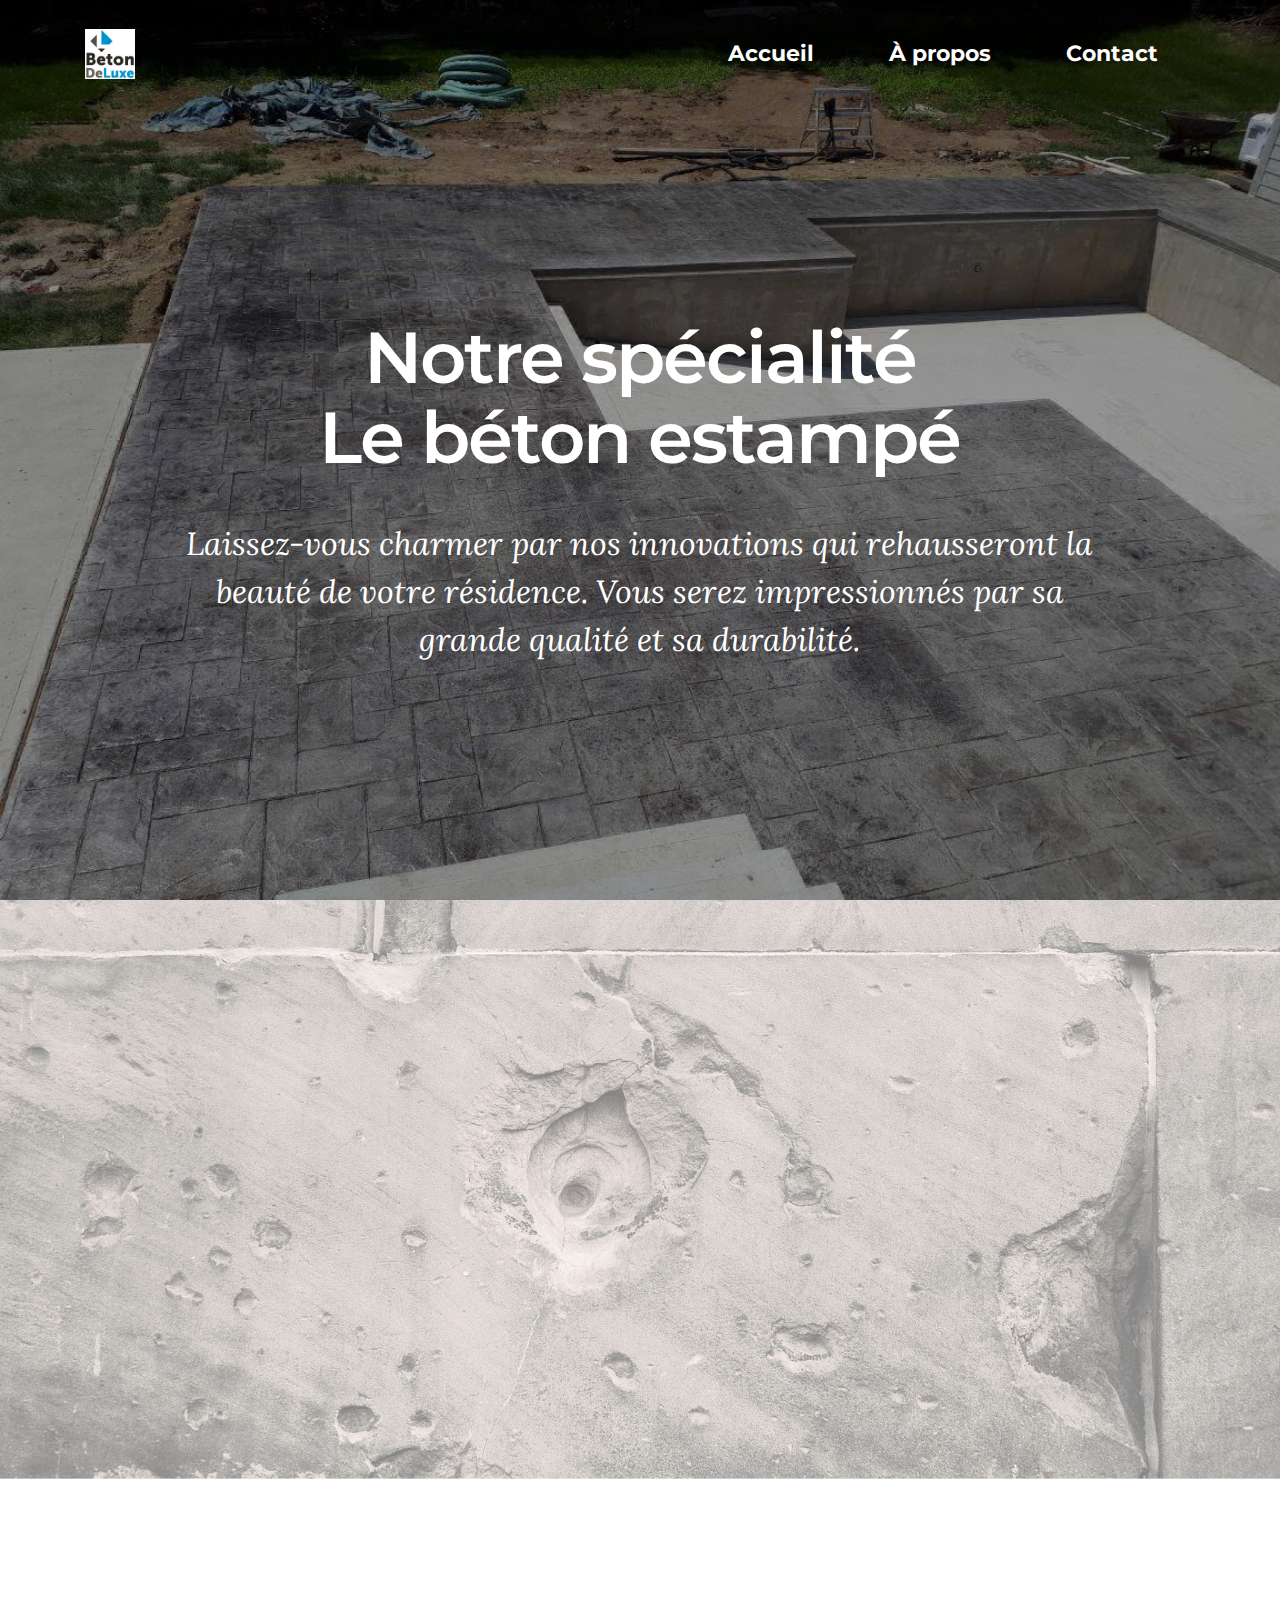
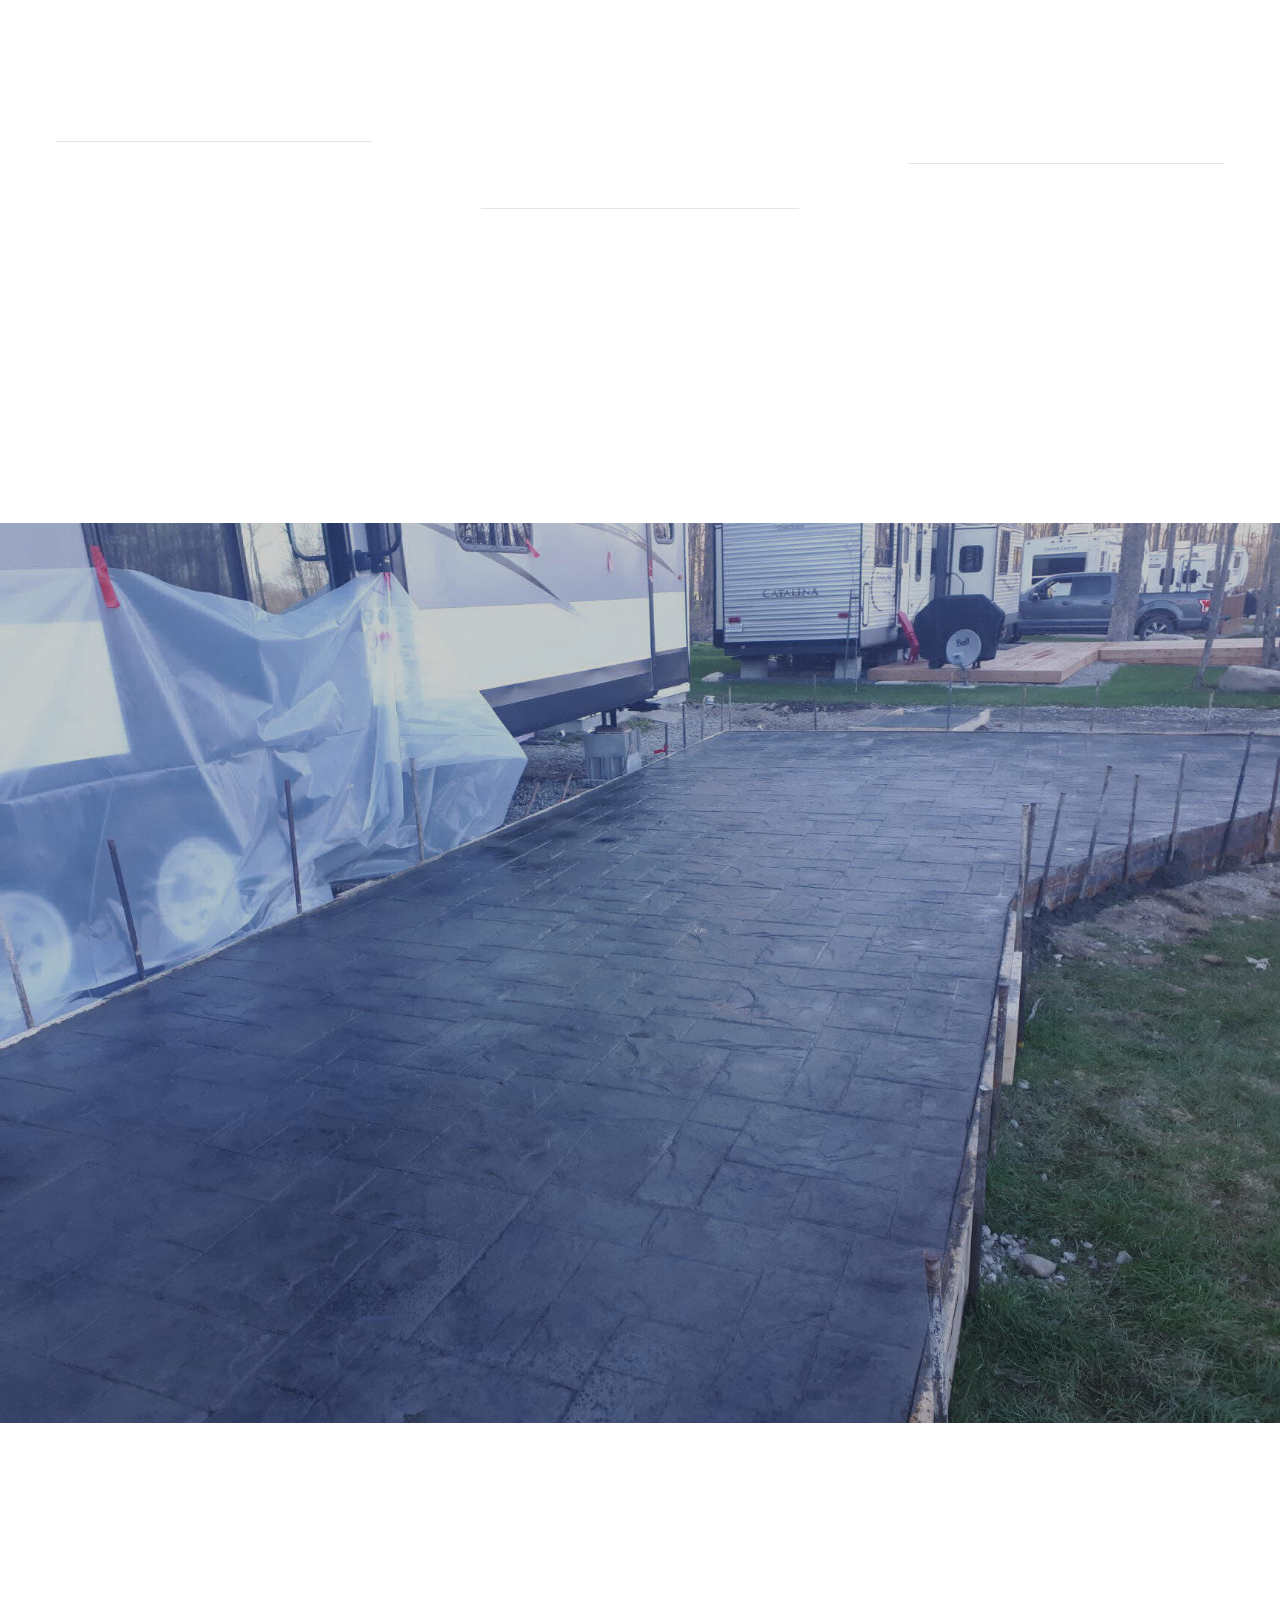
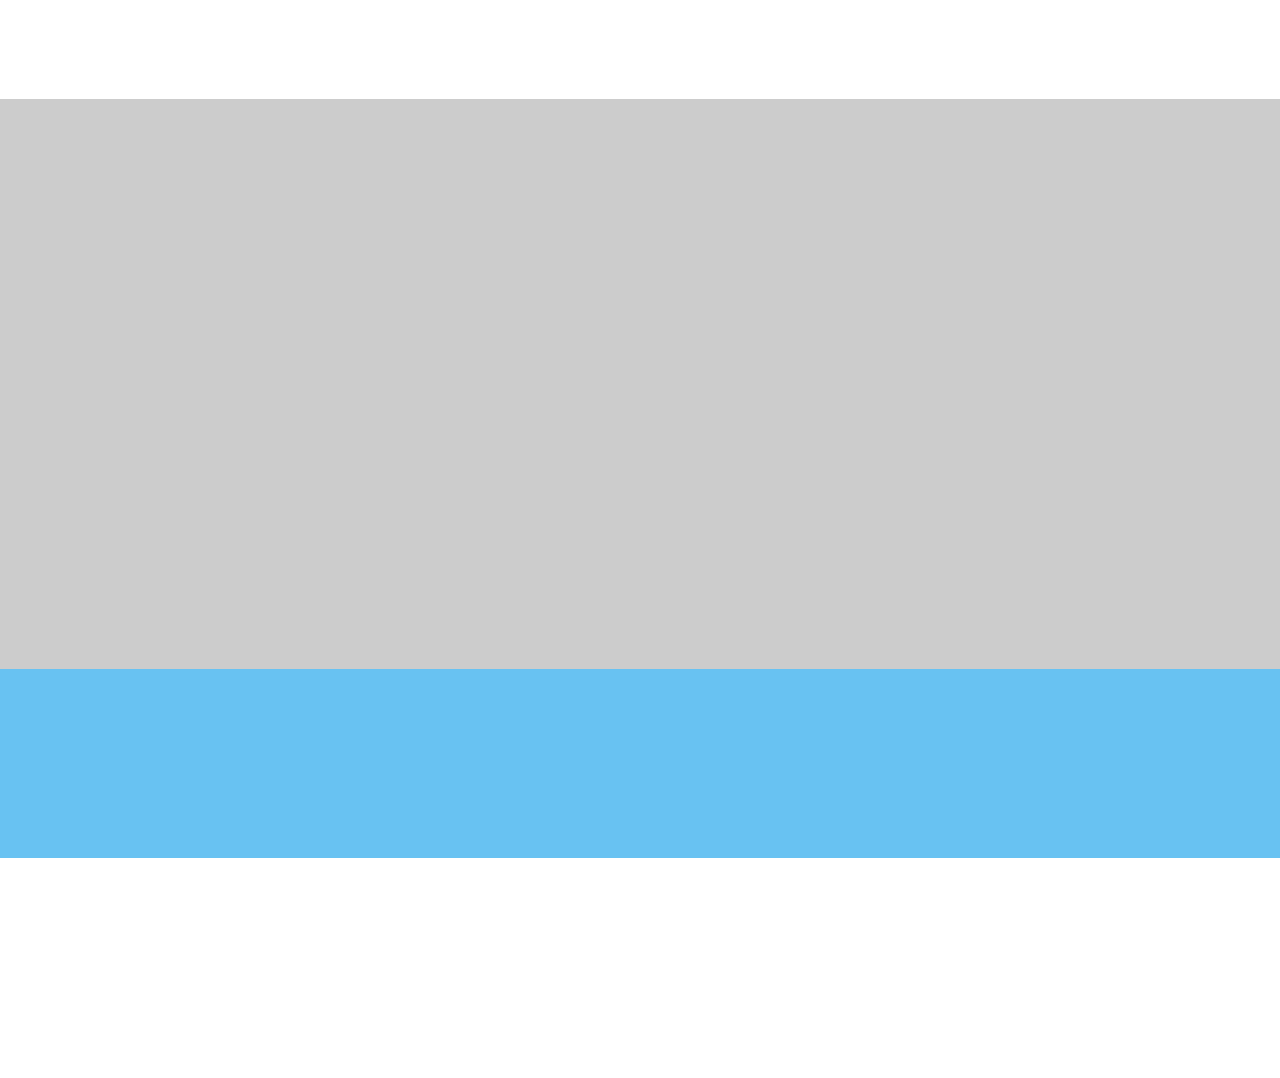
<file: index.html>
<!DOCTYPE html>
<html >
<head>
  <!-- Site made with Mobirise Website Builder v4.8.1, https://mobirise.com -->
  <meta charset="UTF-8">
  <meta http-equiv="X-UA-Compatible" content="IE=edge">
  <meta name="generator" content="Mobirise v4.8.1, mobirise.com">
  <meta name="viewport" content="width=device-width, initial-scale=1, minimum-scale=1">
  <link rel="shortcut icon" href="assets/images/36909845-489640628132204-2373821114464862208-n-127x128.jpg" type="image/x-icon">
  <meta name="description" content="">
  <title>Accueil</title>
  <link rel="stylesheet" href="https://fonts.googleapis.com/css?family=Montserrat:400,700">
  <link rel="stylesheet" href="https://fonts.googleapis.com/css?family=Raleway:100,100i,200,200i,300,300i,400,400i,500,500i,600,600i,700,700i,800,800i,900,900i">
  <link rel="stylesheet" href="assets/icon54/style.css">
  <link rel="stylesheet" href="https://fonts.googleapis.com/css?family=Lora:400,700,400italic,700italic&subset=latin">
  <link rel="stylesheet" href="assets/et-line-font-plugin/style.css">
  <link rel="stylesheet" href="assets/tether/tether.min.css">
  <link rel="stylesheet" href="assets/bootstrap/css/bootstrap.min.css">
  <link rel="stylesheet" href="assets/soundcloud-plugin/style.css">
  <link rel="stylesheet" href="assets/dropdown/css/style.css">
  <link rel="stylesheet" href="assets/animate.css/animate.min.css">
  <link rel="stylesheet" href="assets/socicon/css/styles.css">
  <link rel="stylesheet" href="assets/mobirise3-blocks-plugin/css/style.css">
  <link rel="stylesheet" href="assets/theme/css/style.css">
  <link rel="stylesheet" href="assets/mobirise/css/mbr-additional.css" type="text/css">
  
  
  
</head>
<body>
  <section id="ext_menu-7" data-rv-view="19">

    <nav class="navbar navbar-dropdown transparent bg-color">
        <div class="container">

            <div class="mbr-table">
                <div class="mbr-table-cell">

                    <div class="navbar-brand">
                        <a href="https://mobirise.com" class="navbar-logo"><img src="assets/images/36909845-489640628132204-2373821114464862208-n-127x128.jpg" alt="Mobirise"></a>
                        
                    </div>

                </div>
                <div class="mbr-table-cell">

                    <button class="navbar-toggler pull-xs-right hidden-md-up" type="button" data-toggle="collapse" data-target="#exCollapsingNavbar">
                        <div class="hamburger-icon"></div>
                    </button>

                    <ul class="nav-dropdown collapse pull-xs-right nav navbar-nav navbar-toggleable-sm" id="exCollapsingNavbar"><li class="nav-item"><a class="nav-link link" href="index.html#header4-5">Accueil</a></li><li class="nav-item"><a class="nav-link link" href="page1.html#extHeader3-m">À propos</a></li><li class="nav-item"><a class="nav-link link" href="page2.html#form1-n">Contact</a></li></ul>
                    <button hidden="" class="navbar-toggler navbar-close" type="button" data-toggle="collapse" data-target="#exCollapsingNavbar">
                        <div class="close-icon"></div>
                    </button>

                </div>
            </div>

        </div>
    </nav>

</section>

<section class="engine"><a href="https://mobiri.se/x">css templates</a></section><section class="mbr-section mbr-section-hero mbr-section-full mbr-after-navbar" id="header4-5" data-rv-view="13" style="background-image: url(assets/images/37053028-492377811191819-5802462248089681920-o-1152x864.jpg);">

    <div class="mbr-overlay" style="opacity: 0.4; background-color: rgb(0, 0, 0);"></div>

    <div class="mbr-table-cell">

        <div class="container">
            <div class="row">
                <div class="mbr-section col-md-10 col-md-offset-1 text-xs-center">

                    <h1 class="mbr-section-title display-1"><div><br></div><br><div>Notre spécialité </div><div>Le béton estampé</div></h1>
                    <p class="mbr-section-lead lead"><br>Laissez-vous charmer par nos innovations qui rehausseront la beauté de votre résidence. Vous serez impressionnés par sa grande qualité et sa durabilité.<br><br></p>
                    
                </div>
            </div>
        </div>
    </div>

    

</section>

<section class="mbr-cards mbr-section extFeatures mbr-parallax-background" id="extFeatures7-b" data-rv-view="31" style="background-image: url(assets/images/mbr-1920x1280.jpg); padding-top: 40px; padding-bottom: 40px;">

    <div class="mbr-overlay" style="opacity: 0.5; background-color: rgb(255, 255, 255);">
    </div>

    <div class="mbr-section mbr-section-nopadding">
        <div class="container">
            <div class="row">
                <div class="col-xs-12 text-xs-center title-wrap">

                    <h3 class="mbr-section-title display-2"><br>Pour un look unique... <br>Chez vous!<br><br></h3>

                    <small class="mbr-section-subtitle"><span style="font-style: normal;"><strong>Nous vous offrons des œuvres uniques qui vous enchanteront et répondront à toutes vos attentes, vous assurant ainsi un investissement des plus prestigieux qui rehaussera le cachet et la valeur de votre demeure.&nbsp;</strong></span><br><span style="font-style: normal;"><strong><br></strong></span><strong>BÉTON = Dalle, Coffrage, estamper, Mur, Polissage​</strong></small>

                </div>
            </div>
        </div>
    </div>

    <div class="mbr-cards-row row">
        <div class="mbr-cards-col col-xs-12 col-lg-4">
            <div class="container">
                <div class="card cart-block">
                    <div class="feature-img"><img src="assets/images/36913439-489647574798176-732078382489010176-o-600x450.jpg" class="card-img-top"></div>
                    <div class="card-block">
                       <h4 class="feature-title">Une entrée de garage à votre goût</h4>
                       <h5 class="feature-subtitle">Impressionné vos amis</h5>
                       <div class="delimiter"></div>
                       
                       
                    </div>
                </div>
            </div>
        </div>
        <div class="mbr-cards-col col-xs-12 col-lg-4">
            <div class="container">
                <div class="card cart-block">
                    <div class="feature-img"><img src="assets/images/37104513-492377804525153-4360197154757672960-o-600x450.jpg" class="card-img-top"></div>
                    <div class="card-block">
                        <h4 class="feature-title">Une belle piscine et une terrasse de rêve</h4>
                        <h5 class="feature-subtitle">&nbsp;Le béton estampé est un procédé par lequel une dalle de béton armé coulée sur place est finie à l’aide de matrices qui sont imprimées à la surface du béton lorsque celui-ci est encore à l’état plastique.</h5>
                       <div class="delimiter"></div>
                        
                        
                    </div>
                </div>
            </div>
        </div>
        <div class="mbr-cards-col col-xs-12 col-lg-4">
            <div class="container">
                    <div class="card cart-block">
                        <div class="feature-img"><img src="assets/images/36946230-489646934798240-2980478076724445184-o-600x450.jpg" class="card-img-top"></div>
                        <div class="card-block">
                            <h4 class="feature-title">Donnez un style à vos escaliers</h4>
                            <h5 class="feature-subtitle">Une grande variété de couleurs ainsi que plusieurs motifs de béton estampé vous sont offerts.</h5>
                       <div class="delimiter"></div>
                            
                            
                        </div>
                    </div>
                </div>
        </div>
        
        
        
    </div>
</section>

<section class="mbr-section mbr-section__container article" id="header3-9" data-rv-view="26" style="background-color: rgb(255, 255, 255); padding-top: 80px; padding-bottom: 80px;">
    <div class="container">
        <div class="row">
            <div class="col-xs-12">
                <h3 class="mbr-section-title display-2">C'est quoi exactement?</h3>
                <small class="mbr-section-subtitle"><span style="font-style: normal;"><strong><br>Le béton estampé est un procédé par lequel une dalle de béton armé coulée sur place est finie à l’aide de matrices qui sont imprimées à la surface du béton lorsque celui-ci est encore à l’état plastique.</strong></span><br></small>
            </div>
        </div>
    </div>
</section>

<section class="mbr-section mbr-section-hero mbr-section-full extHeader16" id="extHeader16-c" data-rv-view="34" style="background-image: url(assets/images/37027080-489646308131636-8786912143065743360-o-1728x1296.jpg);">

    <div class="mbr-overlay" style="opacity: 0.2; background-color: rgb(0, 0, 0);">
    </div>
        <div class="mbr-table-cell">
            <div class="container">

                    <div id="title">
                        <div class="mbr-figure image-size" style="width: 59%; font-size: 147.5px;"><iframe class="mbr-embedded-video" src="https://www.youtube.com/embed/1UVVWVnZd7A?rel=0&amp;amp;showinfo=0&amp;autoplay=0&amp;loop=1&amp;playlist=1UVVWVnZd7A" width="1280" height="720" frameborder="0" allowfullscreen></iframe></div>
                        <div class="mbr-table-cell col-md-6 text-xs-center text-md-left">

                            

                            <div class="mbr-section-text lead">
                                <p><span style="font-style: normal;"><br></span><br><span style="font-style: normal;">Le béton estampé est définitivement privilégié autant pour l’excellent rapport qualité-prix qu’il représente mais aussi pour sa résistance avec le temps ainsi que son entretien aisé.</span></p>
                            </div>
                        </div>

                    </div>
                    
 
            </div> 
        </div> 
                     
</section>

<section class="mbr-info mbr-info-extra mbr-section mbr-section-md-padding" id="msg-box1-t" data-rv-view="88" style="background-color: rgb(255, 255, 255); padding-top: 90px; padding-bottom: 60px;">

    
    <div class="container">
        <div class="row">


            


            <div class="mbr-table-md-up">
                <div class="mbr-table-cell mbr-right-padding-md-up col-md-8 text-xs-center text-md-left">
                    <h2 class="mbr-info-subtitle mbr-section-subtitle"><span style="font-style: normal;"><strong>Que ce soit pour un simple renseignement ou encore pour une soumission en vue d'un projet, n'hésitez pas à entré en contact avec nous, il nous fera plaisir de vous répondre</strong></span></h2>
                    <h3 class="mbr-info-title mbr-section-title display-2">Des Questions?</h3>
                </div>

                <div class="mbr-table-cell col-md-4">
                    <div class="text-xs-center"><a class="btn btn-primary" href="mailto:charless_g@hotmail.com">Nous contactez<br>maintenant<br></a></div>
                </div>
            </div>


        </div>
    </div>
</section>

<section class="mbr-footer mbr-section mbr-section-md-padding" id="contacts5-d" data-rv-view="41" style="background-color: rgb(204, 204, 204); padding-top: 60px; padding-bottom: 30px;">


    <div class="row">
    
            <div class="mbr-company col-xs-12 col-md-6 col-lg-3">

                <div class="mbr-company card">
                    <div><img src="assets/images/36909845-489640628132204-2373821114464862208-n-265x266.jpg" class="card-img-top"></div>
                    <div class="card-block">
                        <p class="card-text"></p>
                    </div>
                    <ul class="list-group list-group-flush">
                        <li class="list-group-item">
                            <span class="list-group-icon"><span class="etl-icon icon-phone mbr-iconfont-company-contacts5"></span></span>
                            <span class="list-group-text">(819) 470-8183</span>
                        </li>
                        <li class="list-group-item">
                            <span class="list-group-icon"><span class="icon54-v1-facebook-messenger mbr-iconfont-company-contacts5"></span></span>
                            <span class="list-group-text"><a href="m.me/489639231465677">m.me/489639231465677</a></span>
                        </li>
                        <li class="list-group-item active">
                            <span class="list-group-icon"><span class="etl-icon icon-envelope mbr-iconfont-company-contacts5"></span></span>
                            <span class="list-group-text"><a href="mailto:support@mobirise.com">i</a>nfo@moi.com</span>
                        </li>
                    </ul>
                </div>

            </div>
            <div class="mbr-footer-content col-xs-12 col-md-6 col-lg-3">
                <h4>Categories</h4>
                <ul><li><a href="index.html#header4-5">Accueil</a></li><li><a href="page1.html#extHeader3-m">À propos</a></li><li><a href="#top">Contact</a></li></ul>
            </div>
            <div class="mbr-footer-content col-xs-12 col-md-6 col-lg-3">
                <p><br><br><br><br><br></p>
            </div>
            <div class="col-xs-12 col-md-6 col-lg-3" data-form-type="formoid">

                

                <form action="m.me/489639231465677" method="post">

                    

                    <div class="form-group">
                        <label class="form-control-label" for="contacts5-d-name">Nom</label>
                        <input type="text" class="form-control input-sm input-inverse" name="name" required="" data-form-field="Name" id="contacts5-d-name">
                    </div>

                    <div class="form-group">
                        <label class="form-control-label" for="contacts5-d-email">courriel<span class="form-asterisk">*</span></label>
                        <input type="email" class="form-control input-sm input-inverse" name="email" required="" data-form-field="Email" id="contacts5-d-email">
                    </div>

                    <div class="form-group">
                        <label class="form-control-label" for="contacts5-d-phone">Téléphone</label>
                        <input type="tel" class="form-control input-sm input-inverse" name="phone" data-form-field="Phone" id="contacts5-d-phone">
                    </div>

                    <div class="form-group">
                        <label class="form-control-label" for="contacts5-d-message">Message</label>
                        <textarea class="form-control input-sm input-inverse" name="message" data-form-field="Message" rows="5" id="contacts5-d-message"></textarea>
                    </div>

                    <div><button type="submit" class="btn btn-sm btn-primary">Nous joindres</button></div>

                </form>

            </div>
        </div>
</section>

<section class="mbr-section mbr-section-md-padding" id="social-buttons1-s" data-rv-view="86" style="background-color: rgb(104, 194, 242); padding-top: 30px; padding-bottom: 30px;">
    
    <div class="container">
        <div class="row">
            <div class="col-md-8 col-md-offset-2 text-xs-center">
                <h3 class="mbr-section-title display-2">Partager notre page</h3>
                <div>

                  <div class="mbr-social-likes" data-counters="false">
                    <span class="btn btn-social facebook" title="Share link on Facebook">
                        <i class="socicon socicon-facebook"></i>
                    </span>
                    
                    
                    
                    
                  </div>

                </div>
            </div>
        </div>
    </div>
</section>

<section class="mbr-section mbr-section-md-padding mbr-parallax-background" id="social-buttons2-r" data-rv-view="84" style="background-image: url(assets/images/mbr-2-1920x1280.jpg); padding-top: 30px; padding-bottom: 60px;">
    <div class="mbr-overlay" style="opacity: 0.8; background-color: rgb(255, 255, 255);">
    </div>
    <div class="container">
        <div class="row">
            <div class="col-md-8 col-md-offset-2 text-xs-center">
                <h3 class="mbr-section-title display-2">Nous suivre</h3>
                <div> <a class="btn btn-social" title="Facebook" target="_blank" href="https://www.facebook.com/B%C3%A9ton-Deluxe-489639231465677/"><i class="socicon socicon-facebook"></i></a>         </div>
            </div>
        </div>
    </div>
</section>


  <script src="assets/web/assets/jquery/jquery.min.js"></script>
  <script src="assets/tether/tether.min.js"></script>
  <script src="assets/bootstrap/js/bootstrap.min.js"></script>
  <script src="assets/dropdown/js/script.min.js"></script>
  <script src="assets/touch-swipe/jquery.touch-swipe.min.js"></script>
  <script src="assets/smooth-scroll/smooth-scroll.js"></script>
  <script src="assets/viewport-checker/jquery.viewportchecker.js"></script>
  <script src="assets/jarallax/jarallax.js"></script>
  <script src="assets/typed/typed.min.js"></script>
  <script src="assets/countdown/jquery.countdown.min.js"></script>
  <script src="assets/social-likes/social-likes.js"></script>
  <script src="assets/mobirise3-blocks-plugin/js/script.js"></script>
  <script src="assets/theme/js/script.js"></script>
  <script src="assets/formoid/formoid.min.js"></script>
  
  
  <input name="animation" type="hidden">
  </body>
</html>
</file>
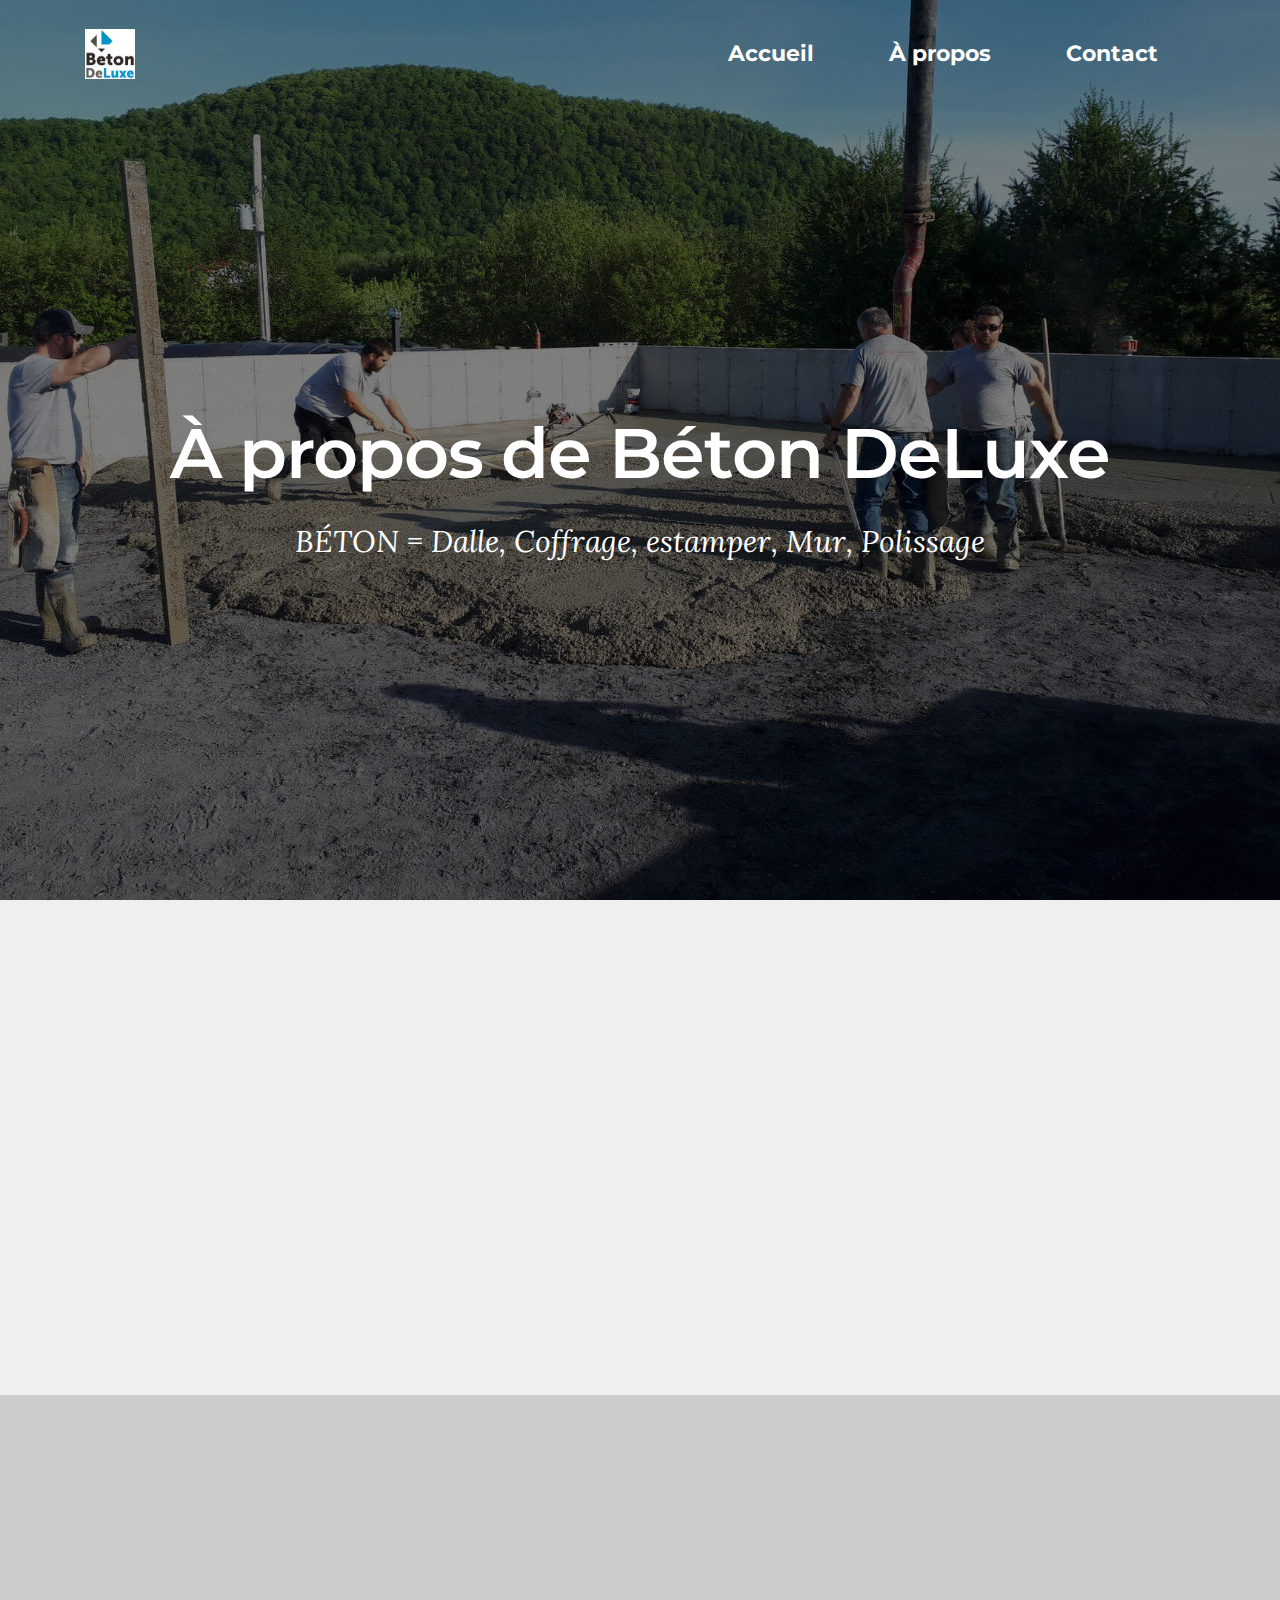
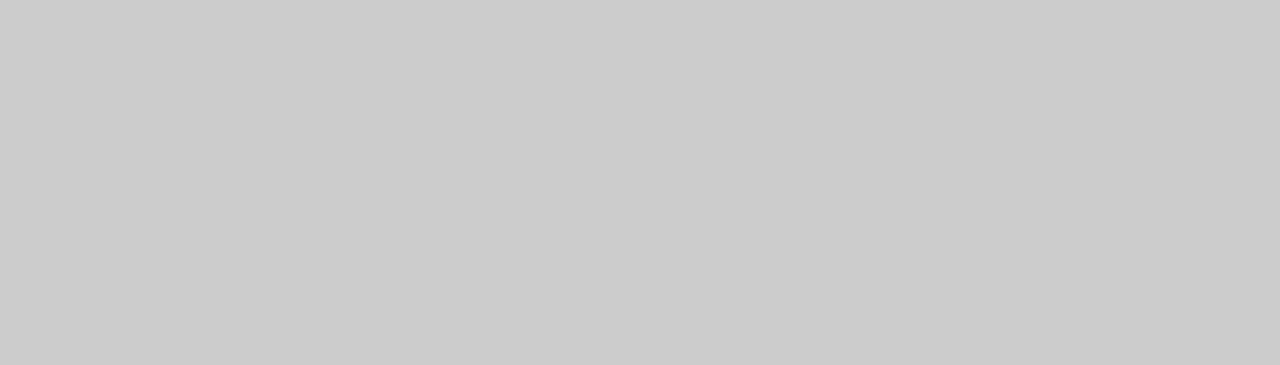
<file: page1.html>
<!DOCTYPE html>
<html >
<head>
  <!-- Site made with Mobirise Website Builder v4.8.1, https://mobirise.com -->
  <meta charset="UTF-8">
  <meta http-equiv="X-UA-Compatible" content="IE=edge">
  <meta name="generator" content="Mobirise v4.8.1, mobirise.com">
  <meta name="viewport" content="width=device-width, initial-scale=1, minimum-scale=1">
  <link rel="shortcut icon" href="assets/images/36909845-489640628132204-2373821114464862208-n-127x128.jpg" type="image/x-icon">
  <meta name="description" content="Web Page Generator Description">
  <title>À propos</title>
  <link rel="stylesheet" href="assets/icon54/style.css">
  <link rel="stylesheet" href="https://fonts.googleapis.com/css?family=Montserrat:400,700">
  <link rel="stylesheet" href="https://fonts.googleapis.com/css?family=Raleway:100,100i,200,200i,300,300i,400,400i,500,500i,600,600i,700,700i,800,800i,900,900i">
  <link rel="stylesheet" href="assets/icon54-v4/style.css">
  <link rel="stylesheet" href="assets/et-line-font-plugin/style.css">
  <link rel="stylesheet" href="https://fonts.googleapis.com/css?family=Lora:400,700,400italic,700italic&subset=latin">
  <link rel="stylesheet" href="assets/tether/tether.min.css">
  <link rel="stylesheet" href="assets/bootstrap/css/bootstrap.min.css">
  <link rel="stylesheet" href="assets/soundcloud-plugin/style.css">
  <link rel="stylesheet" href="assets/dropdown/css/style.css">
  <link rel="stylesheet" href="assets/animate.css/animate.min.css">
  <link rel="stylesheet" href="assets/theme/css/style.css">
  <link rel="stylesheet" href="assets/mobirise3-blocks-plugin/css/style.css">
  <link rel="stylesheet" href="assets/mobirise/css/mbr-additional.css" type="text/css">
  
  
  
</head>
<body>
  <section id="ext_menu-e" data-rv-view="50">

    <nav class="navbar navbar-dropdown transparent bg-color">
        <div class="container">

            <div class="mbr-table">
                <div class="mbr-table-cell">

                    <div class="navbar-brand">
                        <a href="https://mobirise.com" class="navbar-logo"><img src="assets/images/36909845-489640628132204-2373821114464862208-n-127x128.jpg" alt="Mobirise"></a>
                        
                    </div>

                </div>
                <div class="mbr-table-cell">

                    <button class="navbar-toggler pull-xs-right hidden-md-up" type="button" data-toggle="collapse" data-target="#exCollapsingNavbar">
                        <div class="hamburger-icon"></div>
                    </button>

                    <ul class="nav-dropdown collapse pull-xs-right nav navbar-nav navbar-toggleable-sm" id="exCollapsingNavbar"><li class="nav-item"><a class="nav-link link" href="index.html#header4-5">Accueil</a></li><li class="nav-item"><a class="nav-link link" href="page1.html#extHeader3-m">À propos</a></li><li class="nav-item"><a class="nav-link link" href="page2.html#form1-n">Contact</a></li></ul>
                    <button hidden="" class="navbar-toggler navbar-close" type="button" data-toggle="collapse" data-target="#exCollapsingNavbar">
                        <div class="close-icon"></div>
                    </button>

                </div>
            </div>

        </div>
    </nav>

</section>

<section class="engine"><a href="https://mobiri.se/r">free bootstrap template</a></section><section class="mbr-section mbr-section-hero mbr-section-full extHeader3 mbr-after-navbar" id="extHeader3-m" data-rv-view="64" style="background-image: url(assets/images/36882441-489647594798174-1251130338466332672-o-1728x1296.jpg);">

    <div class="mbr-overlay" style="opacity: 0.5; background-color: rgb(0, 0, 0);">

    </div>
        <div class="mbr-table-cell">
            <div class="container">
                <div class="mbr-section row">
                    <div>
                            <h3 class="mbr-section-title display-2 text-center"><br><br><br>À propos de Béton DeLuxe</h3>

                            <div class="mbr-section-text lead text-center">
                                <p>BÉTON = Dalle, Coffrage, estamper, Mur, Polissage</p>
                            </div>

                            

                    </div>

                    <div class="container">
                        <div class="row">
                            
                            <ul class="features-list">
                                <li>
                                    
                                    
                                </li>

                                <li>
                                    
                                    
                                </li>

                                 <li>
                                    
                                    
                                </li>

                                <li>
                                    
                                    
                                </li>
                            </ul>

                        </div>
                    </div>

                </div> 
            </div> 
        </div>
                      
</section>

<section class="mbr-section article mbr-section__container" id="content1-k" data-rv-view="59" style="background-color: rgb(239, 239, 239); padding-top: 60px; padding-bottom: 60px;">

    <div class="container">
        <div class="row">
            <div class="col-xs-12 lead"><p>Nous formons une équipe multidisciplinaire constituée d’un technicien en génie civil, d’un technicien en aménagement paysager ainsi que de deux contremaîtres d’expérience formés en béton décoratif par la compagnie américaine Super Stone.</p><p><br></p><p>De plus, nous sommes à l’affût des nouveautés et y accordons une grande importance afin de vous offrir de nouveaux styles ainsi que des profilés des plus prestigieux.</p><p><br></p><p>Avec une éthique de travail mêlant talent, passion et sens poussé du détail, notre équipe saura à coup sûr donner un aspect unique et original à votre résidence. Soyez donc parmi les privilégiés et laissez-vous charmer par le béton décoratif.</p></div>
        </div>
    </div>

</section>

<section class="mbr-footer mbr-section mbr-section-md-padding" id="contacts5-f" data-rv-view="51" style="background-color: rgb(204, 204, 204); padding-top: 60px; padding-bottom: 30px;">


    <div class="row">
    
            <div class="mbr-company col-xs-12 col-md-6 col-lg-3">

                <div class="mbr-company card">
                    <div><img src="assets/images/36909845-489640628132204-2373821114464862208-n-265x266.jpg" class="card-img-top"></div>
                    <div class="card-block">
                        <p class="card-text"></p>
                    </div>
                    <ul class="list-group list-group-flush">
                        <li class="list-group-item">
                            <span class="list-group-icon"><span class="etl-icon icon-phone mbr-iconfont-company-contacts5"></span></span>
                            <span class="list-group-text">(819) 470-8183</span>
                        </li>
                        <li class="list-group-item">
                            <span class="list-group-icon"><span class="icon54-v1-facebook-messenger mbr-iconfont-company-contacts5"></span></span>
                            <span class="list-group-text"><a href="m.me/489639231465677">m.me/489639231465677</a></span>
                        </li>
                        <li class="list-group-item active">
                            <span class="list-group-icon"><span class="etl-icon icon-envelope mbr-iconfont-company-contacts5"></span></span>
                            <span class="list-group-text"><a href="mailto:support@mobirise.com">i</a>nfo@moi.com</span>
                        </li>
                    </ul>
                </div>

            </div>
            <div class="mbr-footer-content col-xs-12 col-md-6 col-lg-3">
                <h4>Categories</h4>
                <ul><li><a href="index.html#header4-5">Accueil</a></li><li><a href="page1.html#extHeader3-m">À propos</a></li><li><a href="#top">Contact</a></li></ul>
            </div>
            <div class="mbr-footer-content col-xs-12 col-md-6 col-lg-3">
                <p><br><br><br><br><br></p>
            </div>
            <div class="col-xs-12 col-md-6 col-lg-3" data-form-type="formoid">

                

                <form action="m.me/489639231465677" method="post">

                    

                    <div class="form-group">
                        <label class="form-control-label" for="contacts5-f-name">Nom</label>
                        <input type="text" class="form-control input-sm input-inverse" name="name" required="" data-form-field="Name" id="contacts5-f-name">
                    </div>

                    <div class="form-group">
                        <label class="form-control-label" for="contacts5-f-email">courriel<span class="form-asterisk">*</span></label>
                        <input type="email" class="form-control input-sm input-inverse" name="email" required="" data-form-field="Email" id="contacts5-f-email">
                    </div>

                    <div class="form-group">
                        <label class="form-control-label" for="contacts5-f-phone">Téléphone</label>
                        <input type="tel" class="form-control input-sm input-inverse" name="phone" data-form-field="Phone" id="contacts5-f-phone">
                    </div>

                    <div class="form-group">
                        <label class="form-control-label" for="contacts5-f-message">Message</label>
                        <textarea class="form-control input-sm input-inverse" name="message" data-form-field="Message" rows="5" id="contacts5-f-message"></textarea>
                    </div>

                    <div><button type="submit" class="btn btn-sm btn-primary">Nous joindres</button></div>

                </form>

            </div>
        </div>
</section>


  <script src="assets/web/assets/jquery/jquery.min.js"></script>
  <script src="assets/tether/tether.min.js"></script>
  <script src="assets/bootstrap/js/bootstrap.min.js"></script>
  <script src="assets/smooth-scroll/smooth-scroll.js"></script>
  <script src="assets/dropdown/js/script.min.js"></script>
  <script src="assets/touch-swipe/jquery.touch-swipe.min.js"></script>
  <script src="assets/viewport-checker/jquery.viewportchecker.js"></script>
  <script src="assets/theme/js/script.js"></script>
  <script src="assets/mobirise3-blocks-plugin/js/script.js"></script>
  
  
  <input name="animation" type="hidden">
  </body>
</html>
</file>
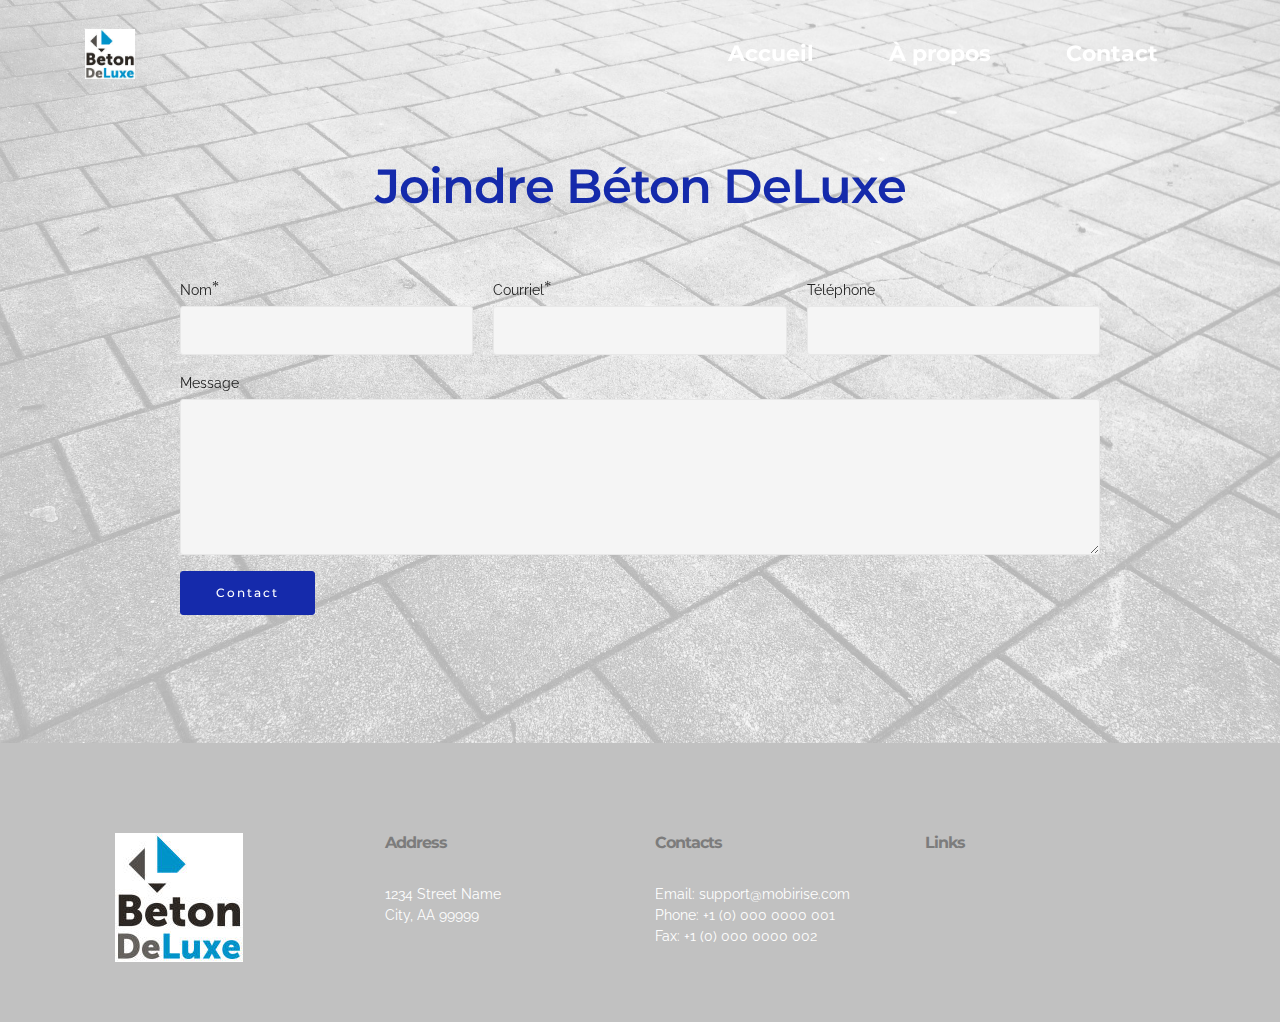
<file: page2.html>
<!DOCTYPE html>
<html >
<head>
  <!-- Site made with Mobirise Website Builder v4.8.1, https://mobirise.com -->
  <meta charset="UTF-8">
  <meta http-equiv="X-UA-Compatible" content="IE=edge">
  <meta name="generator" content="Mobirise v4.8.1, mobirise.com">
  <meta name="viewport" content="width=device-width, initial-scale=1, minimum-scale=1">
  <link rel="shortcut icon" href="assets/images/36909845-489640628132204-2373821114464862208-n-127x128.jpg" type="image/x-icon">
  <meta name="description" content="Web Page Creator Description">
  <title>Contact</title>
  <link rel="stylesheet" href="https://fonts.googleapis.com/css?family=Montserrat:400,700">
  <link rel="stylesheet" href="https://fonts.googleapis.com/css?family=Raleway:100,100i,200,200i,300,300i,400,400i,500,500i,600,600i,700,700i,800,800i,900,900i">
  <link rel="stylesheet" href="https://fonts.googleapis.com/css?family=Lora:400,700,400italic,700italic&subset=latin">
  <link rel="stylesheet" href="assets/tether/tether.min.css">
  <link rel="stylesheet" href="assets/bootstrap/css/bootstrap.min.css">
  <link rel="stylesheet" href="assets/soundcloud-plugin/style.css">
  <link rel="stylesheet" href="assets/dropdown/css/style.css">
  <link rel="stylesheet" href="assets/animate.css/animate.min.css">
  <link rel="stylesheet" href="assets/theme/css/style.css">
  <link rel="stylesheet" href="assets/mobirise/css/mbr-additional.css" type="text/css">
  
  
  
</head>
<body>
  <section id="ext_menu-g" data-rv-view="52">

    <nav class="navbar navbar-dropdown transparent bg-color">
        <div class="container">

            <div class="mbr-table">
                <div class="mbr-table-cell">

                    <div class="navbar-brand">
                        <a href="https://mobirise.com" class="navbar-logo"><img src="assets/images/36909845-489640628132204-2373821114464862208-n-127x128.jpg" alt="Mobirise"></a>
                        
                    </div>

                </div>
                <div class="mbr-table-cell">

                    <button class="navbar-toggler pull-xs-right hidden-md-up" type="button" data-toggle="collapse" data-target="#exCollapsingNavbar">
                        <div class="hamburger-icon"></div>
                    </button>

                    <ul class="nav-dropdown collapse pull-xs-right nav navbar-nav navbar-toggleable-sm" id="exCollapsingNavbar"><li class="nav-item"><a class="nav-link link" href="index.html#header4-5">Accueil</a></li><li class="nav-item"><a class="nav-link link" href="page1.html#extHeader3-m">À propos</a></li><li class="nav-item"><a class="nav-link link" href="page2.html#form1-n">Contact</a></li></ul>
                    <button hidden="" class="navbar-toggler navbar-close" type="button" data-toggle="collapse" data-target="#exCollapsingNavbar">
                        <div class="close-icon"></div>
                    </button>

                </div>
            </div>

        </div>
    </nav>

</section>

<section class="engine"><a href="https://mobiri.se/o">portfolio website templates</a></section><section class="mbr-section form1 mbr-parallax-background mbr-after-navbar" id="form1-n" data-rv-view="67" style="background-image: url(assets/images/mbr-1-1920x1280.jpg); padding-top: 160px; padding-bottom: 120px;">
    <div class="mbr-overlay" style="opacity: 0.7; background-color: rgb(255, 255, 255);">
    </div>
    <div class="mbr-section mbr-section__container mbr-section__container--middle">
        <div class="container">
            <div class="row">
                <div class="col-xs-12 text-xs-center">
                    <h3 class="mbr-section-title display-2">Joindre Béton DeLuxe</h3>
                    
                </div>
            </div>
        </div>
    </div>
    <div class="mbr-section mbr-section-nopadding">
        <div class="container">
            <div class="row">
                <div class="col-xs-12 col-lg-10 col-lg-offset-1" data-form-type="formoid">


                    


                    <form action="m.me/489639231465677" method="post">

                        

                        <div class="row row-sm-offset">

                            <div class="col-xs-12 col-md-4">
                                <div class="form-group">
                                    <label class="form-control-label" for="form1-n-name">Nom<span class="form-asterisk">*</span></label>
                                    <input type="text" class="form-control" name="name" required="" data-form-field="Name" id="form1-n-name">
                                </div>
                            </div>

                            <div class="col-xs-12 col-md-4">
                                <div class="form-group">
                                    <label class="form-control-label" for="form1-n-email">Courriel<span class="form-asterisk">*</span></label>
                                    <input type="email" class="form-control" name="email" required="" data-form-field="Email" id="form1-n-email">
                                </div>
                            </div>

                            <div class="col-xs-12 col-md-4">
                                <div class="form-group">
                                    <label class="form-control-label" for="form1-n-phone">Téléphone</label>
                                    <input type="tel" class="form-control" name="phone" data-form-field="Phone" id="form1-n-phone">
                                </div>
                            </div>

                        </div>

                        <div class="form-group">
                            <label class="form-control-label" for="form1-n-message">Message</label>
                            <textarea class="form-control" name="message" rows="7" data-form-field="Message" id="form1-n-message"></textarea>
                        </div>

                        <div><button type="submit" class="btn btn-primary">Contact</button></div>

                    </form>
                </div>
            </div>
        </div>
    </div>
</section>

<section class="mbr-section mbr-section-md-padding mbr-footer footer1" id="contacts1-w" data-rv-view="116" style="background-color: rgb(193, 193, 193); padding-top: 90px; padding-bottom: 60px;">
    
    <div class="container">
        <div class="row">
            <div class="mbr-footer-content col-xs-12 col-md-3">
                <div><img src="assets/images/36909845-489640628132204-2373821114464862208-n-128x129.jpg"></div>
            </div>
            <div class="mbr-footer-content col-xs-12 col-md-3">
                <p><strong>Address</strong><br>
1234 Street Name<br>
City, AA 99999</p>
            </div>
            <div class="mbr-footer-content col-xs-12 col-md-3">
                <p><strong>Contacts</strong><br>
Email: support@mobirise.com<br>
Phone: +1 (0) 000 0000 001<br>
Fax: +1 (0) 000 0000 002</p>
            </div>
            <div class="mbr-footer-content col-xs-12 col-md-3">
                <p><strong>Links</strong><br>
<a class="text-primary" href="https://mobirise.com/">Website builder</a><br>
<a class="text-primary" href="https://mobirise.com/mobirise-free-win.zip">Download for Windows</a><br>
<a class="text-primary" href="https://mobirise.com/mobirise-free-mac.zip">Download for Mac</a></p>
            </div>

        </div>
    </div>
</section>


  <script src="assets/web/assets/jquery/jquery.min.js"></script>
  <script src="assets/tether/tether.min.js"></script>
  <script src="assets/bootstrap/js/bootstrap.min.js"></script>
  <script src="assets/jarallax/jarallax.js"></script>
  <script src="assets/viewport-checker/jquery.viewportchecker.js"></script>
  <script src="assets/dropdown/js/script.min.js"></script>
  <script src="assets/touch-swipe/jquery.touch-swipe.min.js"></script>
  <script src="assets/smooth-scroll/smooth-scroll.js"></script>
  <script src="assets/theme/js/script.js"></script>
  
  
  <input name="animation" type="hidden">
  </body>
</html>
</file>
<file: assets/icon54/style.css>
@font-face {
    font-family: 'icon54';
    src: url('fonts/icon54.eot?uf6sbu');
    src: url('fonts/icon54.eot?uf6sbu#iefix') format('embedded-opentype'),
        url('fonts/icon54.ttf?uf6sbu') format('truetype'),
        url('fonts/icon54.woff?uf6sbu') format('woff'),
        url('fonts/icon54.svg?uf6sbu#icon54') format('svg');
    font-weight: normal;
    font-style: normal;
}

[class^='icon54-v1-'],
[class*=' icon54-v1-'] {
    /* use !important to prevent issues with browser extensions that change fonts */
    font-family: 'icon54' !important;
    speak: none;
    font-style: normal;
    font-weight: normal;
    font-variant: normal;
    text-transform: none;
    line-height: 1;

    /* Better Font Rendering =========== */
    -webkit-font-smoothing: antialiased;
    -moz-osx-font-smoothing: grayscale;
}

.icon54-v1-add-bag::before {
    content: '\e900';
}
.icon54-v1-add-cart2::before {
    content: '\e901';
}
.icon54-v1-add-chat1::before {
    content: '\e902';
}
.icon54-v1-add-chat2::before {
    content: '\e903';
}
.icon54-v1-add-chat3::before {
    content: '\e904';
}
.icon54-v1-bitcoin-bag::before {
    content: '\e905';
}
.icon54-v1-bitcoin-cart::before {
    content: '\e906';
}
.icon54-v1-cart::before {
    content: '\e907';
}
.icon54-v1-char-search2::before {
    content: '\e908';
}
.icon54-v1-chat-1::before {
    content: '\e909';
}
.icon54-v1-chat-2::before {
    content: '\e90a';
}
.icon54-v1-chat-3::before {
    content: '\e90b';
}
.icon54-v1-chat-bubble1::before {
    content: '\e90c';
}
.icon54-v1-chat-bubble2::before {
    content: '\e90d';
}
.icon54-v1-chat-bubble4::before {
    content: '\e90e';
}
.icon54-v1-chat-bubble5::before {
    content: '\e90f';
}
.icon54-v1-chat-buble3::before {
    content: '\e910';
}
.icon54-v1-chat-delete1::before {
    content: '\e911';
}
.icon54-v1-chat-delete2::before {
    content: '\e912';
}
.icon54-v1-chat-delete3::before {
    content: '\e913';
}
.icon54-v1-chat-error1::before {
    content: '\e914';
}
.icon54-v1-chat-error2::before {
    content: '\e915';
}
.icon54-v1-chat-error3::before {
    content: '\e916';
}
.icon54-v1-chat-help1::before {
    content: '\e917';
}
.icon54-v1-chat-help2::before {
    content: '\e918';
}
.icon54-v1-chat-help3::before {
    content: '\e919';
}
.icon54-v1-chat-remouve1::before {
    content: '\e91a';
}
.icon54-v1-chat-remouve2::before {
    content: '\e91b';
}
.icon54-v1-chat-remouve3::before {
    content: '\e91c';
}
.icon54-v1-chat-search1::before {
    content: '\e91d';
}
.icon54-v1-chat-search3::before {
    content: '\e91e';
}
.icon54-v1-chat-settings1::before {
    content: '\e91f';
}
.icon54-v1-chat-settings2::before {
    content: '\e920';
}
.icon54-v1-chat-settings3::before {
    content: '\e921';
}
.icon54-v1-chat-user1::before {
    content: '\e922';
}
.icon54-v1-chat-user2::before {
    content: '\e923';
}
.icon54-v1-chat-user3::before {
    content: '\e924';
}
.icon54-v1-chat-user4::before {
    content: '\e925';
}
.icon54-v1-check-out::before {
    content: '\e926';
}
.icon54-v1-clear-bag::before {
    content: '\e927';
}
.icon54-v1-clear-cart2::before {
    content: '\e928';
}
.icon54-v1-conference-chat::before {
    content: '\e929';
}
.icon54-v1-conference-speach::before {
    content: '\e92a';
}
.icon54-v1-credit-card::before {
    content: '\e92b';
}
.icon54-v1-cuppon::before {
    content: '\e92c';
}
.icon54-v1-dismiss-bag::before {
    content: '\e92d';
}
.icon54-v1-dismiss-cart::before {
    content: '\e92e';
}
.icon54-v1-dismiss-chat1::before {
    content: '\e92f';
}
.icon54-v1-dismiss-chat2::before {
    content: '\e930';
}
.icon54-v1-dismiss-chat3::before {
    content: '\e931';
}
.icon54-v1-dollar-bag::before {
    content: '\e932';
}
.icon54-v1-dollar-cart::before {
    content: '\e933';
}
.icon54-v1-done-bag::before {
    content: '\e934';
}
.icon54-v1-done-cat::before {
    content: '\e935';
}
.icon54-v1-dream-bubble1::before {
    content: '\e936';
}
.icon54-v1-dream-bubble2::before {
    content: '\e937';
}
.icon54-v1-dreamimg-2::before {
    content: '\e938';
}
.icon54-v1-dreaming-1::before {
    content: '\e939';
}
.icon54-v1-euro-bag::before {
    content: '\e93a';
}
.icon54-v1-euro-cart::before {
    content: '\e93b';
}
.icon54-v1-favorite-bag::before {
    content: '\e93c';
}
.icon54-v1-favorite-cart::before {
    content: '\e93d';
}
.icon54-v1-favorite-chat1::before {
    content: '\e93e';
}
.icon54-v1-favorite-chat2::before {
    content: '\e93f';
}
.icon54-v1-favorite-chat3::before {
    content: '\e940';
}
.icon54-v1-full-cart2::before {
    content: '\e941';
}
.icon54-v1-gift-box2::before {
    content: '\e942';
}
.icon54-v1-gift-card2::before {
    content: '\e943';
}
.icon54-v1-home-bag::before {
    content: '\e944';
}
.icon54-v1-hot-offer::before {
    content: '\e945';
}
.icon54-v1-mobile-shopping1::before {
    content: '\e946';
}
.icon54-v1-mobile-shopping2::before {
    content: '\e947';
}
.icon54-v1-on-sale2::before {
    content: '\e948';
}
.icon54-v1-on-sale::before {
    content: '\e949';
}
.icon54-v1-online-shopping1::before {
    content: '\e94a';
}
.icon54-v1-online-store::before {
    content: '\e94b';
}
.icon54-v1-open-box::before {
    content: '\e94c';
}
.icon54-v1-pound-bag::before {
    content: '\e94d';
}
.icon54-v1-pound-cart::before {
    content: '\e94e';
}
.icon54-v1-remouve-bag::before {
    content: '\e94f';
}
.icon54-v1-remouve-cart2::before {
    content: '\e950';
}
.icon54-v1-rotate-2::before {
    content: '\e951';
}
.icon54-v1-search-bag::before {
    content: '\e952';
}
.icon54-v1-search-cart::before {
    content: '\e953';
}
.icon54-v1-secure-shopping3::before {
    content: '\e954';
}
.icon54-v1-secure-shopping4::before {
    content: '\e955';
}
.icon54-v1-secure-shopping5::before {
    content: '\e956';
}
.icon54-v1-share-conversation1::before {
    content: '\e957';
}
.icon54-v1-share-conversation2::before {
    content: '\e958';
}
.icon54-v1-share-conversation3::before {
    content: '\e959';
}
.icon54-v1-shipping-box::before {
    content: '\e95a';
}
.icon54-v1-shipping-scedule::before {
    content: '\e95b';
}
.icon54-v1-shipping::before {
    content: '\e95c';
}
.icon54-v1-shopping-bag::before {
    content: '\e95d';
}
.icon54-v1-video-message::before {
    content: '\e95e';
}
.icon54-v1-voice-message::before {
    content: '\e95f';
}
.icon54-v1-web-shop1::before {
    content: '\e960';
}
.icon54-v1-web-shop2::before {
    content: '\e961';
}
.icon54-v1-web-shop3::before {
    content: '\e962';
}
.icon54-v1-d-blockchart1::before {
    content: '\e963';
}
.icon54-v1-112::before {
    content: '\e964';
}
.icon54-v1-911::before {
    content: '\e965';
}
.icon54-v1-add-call::before {
    content: '\e966';
}
.icon54-v1-balloons::before {
    content: '\e967';
}
.icon54-v1-baseball-cap::before {
    content: '\e968';
}
.icon54-v1-bat-man::before {
    content: '\e969';
}
.icon54-v1-block-call::before {
    content: '\e96a';
}
.icon54-v1-block-chart1::before {
    content: '\e96b';
}
.icon54-v1-block-chart2::before {
    content: '\e96c';
}
.icon54-v1-block-chart3::before {
    content: '\e96d';
}
.icon54-v1-bluetuth-phonespeaker::before {
    content: '\e96e';
}
.icon54-v1-call-24h::before {
    content: '\e96f';
}
.icon54-v1-call-center24h::before {
    content: '\e970';
}
.icon54-v1-call-forward::before {
    content: '\e971';
}
.icon54-v1-call-made::before {
    content: '\e972';
}
.icon54-v1-call-recieved::before {
    content: '\e973';
}
.icon54-v1-call-reservation::before {
    content: '\e974';
}
.icon54-v1-clear-call::before {
    content: '\e975';
}
.icon54-v1-crain-hook::before {
    content: '\e976';
}
.icon54-v1-decreasing-chart1::before {
    content: '\e977';
}
.icon54-v1-decreasing-chart2::before {
    content: '\e978';
}
.icon54-v1-delayed-call::before {
    content: '\e979';
}
.icon54-v1-diagram-1::before {
    content: '\e97a';
}
.icon54-v1-diagram-2::before {
    content: '\e97b';
}
.icon54-v1-diagram-3::before {
    content: '\e97c';
}
.icon54-v1-diagram-4::before {
    content: '\e97d';
}
.icon54-v1-dial-pad2::before {
    content: '\e97e';
}
.icon54-v1-dot-chart1::before {
    content: '\e97f';
}
.icon54-v1-dot-chart2::before {
    content: '\e980';
}
.icon54-v1-dot-chart3::before {
    content: '\e981';
}
.icon54-v1-enter-1::before {
    content: '\e982';
}
.icon54-v1-enter-2::before {
    content: '\e983';
}
.icon54-v1-exit-1::before {
    content: '\e984';
}
.icon54-v1-exit-2::before {
    content: '\e985';
}
.icon54-v1-fax-phone::before {
    content: '\e986';
}
.icon54-v1-fragment-chart::before {
    content: '\e987';
}
.icon54-v1-hold-theline::before {
    content: '\e988';
}
.icon54-v1-id-tag::before {
    content: '\e989';
}
.icon54-v1-increasing-chart1::before {
    content: '\e98a';
}
.icon54-v1-increasing-chart2::before {
    content: '\e98b';
}
.icon54-v1-key-2::before {
    content: '\e98c';
}
.icon54-v1-key-hole1::before {
    content: '\e98d';
}
.icon54-v1-key-hole2::before {
    content: '\e98e';
}
.icon54-v1-landscape-chart::before {
    content: '\e98f';
}
.icon54-v1-line-chart1::before {
    content: '\e990';
}
.icon54-v1-line-chart2::before {
    content: '\e991';
}
.icon54-v1-line-chart3::before {
    content: '\e992';
}
.icon54-v1-lock-1::before {
    content: '\e993';
}
.icon54-v1-lock-call::before {
    content: '\e994';
}
.icon54-v1-lock-user1::before {
    content: '\e995';
}
.icon54-v1-lock-user2::before {
    content: '\e996';
}
.icon54-v1-login-form1::before {
    content: '\e997';
}
.icon54-v1-login-form2::before {
    content: '\e998';
}
.icon54-v1-marge-call::before {
    content: '\e999';
}
.icon54-v1-missed-call::before {
    content: '\e99a';
}
.icon54-v1-name-tag::before {
    content: '\e99b';
}
.icon54-v1-open-lock::before {
    content: '\e99c';
}
.icon54-v1-pause-call::before {
    content: '\e99d';
}
.icon54-v1-phone-1::before {
    content: '\e99e';
}
.icon54-v1-phone-2::before {
    content: '\e99f';
}
.icon54-v1-phone-3::before {
    content: '\e9a0';
}
.icon54-v1-phone-4::before {
    content: '\e9a1';
}
.icon54-v1-phone-book::before {
    content: '\e9a2';
}
.icon54-v1-phone-box::before {
    content: '\e9a3';
}
.icon54-v1-phone-intalk::before {
    content: '\e9a4';
}
.icon54-v1-phone-ring::before {
    content: '\e9a5';
}
.icon54-v1-phone-shopping::before {
    content: '\e9a6';
}
.icon54-v1-pie-chart1::before {
    content: '\e9a7';
}
.icon54-v1-pie-chart2::before {
    content: '\e9a8';
}
.icon54-v1-pie-chart3::before {
    content: '\e9a9';
}
.icon54-v1-pin-code::before {
    content: '\e9aa';
}
.icon54-v1-public-phone::before {
    content: '\e9ab';
}
.icon54-v1-recall::before {
    content: '\e9ac';
}
.icon54-v1-record-call::before {
    content: '\e9ad';
}
.icon54-v1-remouve-call::before {
    content: '\e9ae';
}
.icon54-v1-ring-chart1::before {
    content: '\e9af';
}
.icon54-v1-ring-chart2::before {
    content: '\e9b0';
}
.icon54-v1-signal-0::before {
    content: '\e9b1';
}
.icon54-v1-signal-1::before {
    content: '\e9b2';
}
.icon54-v1-signal-2::before {
    content: '\e9b3';
}
.icon54-v1-signal-3::before {
    content: '\e9b4';
}
.icon54-v1-signal-4::before {
    content: '\e9b5';
}
.icon54-v1-signal-5::before {
    content: '\e9b6';
}
.icon54-v1-sinus::before {
    content: '\e9b7';
}
.icon54-v1-split-call::before {
    content: '\e9b8';
}
.icon54-v1-success-chart::before {
    content: '\e9b9';
}
.icon54-v1-table-chart1::before {
    content: '\e9ba';
}
.icon54-v1-table-chart2::before {
    content: '\e9bb';
}
.icon54-v1-tangent::before {
    content: '\e9bc';
}
.icon54-v1-bedroom::before {
    content: '\e9bd';
}
.icon54-v1-fingertouch::before {
    content: '\e9be';
}
.icon54-v1-hour::before {
    content: '\e9bf';
}
.icon54-v1-bedroom2::before {
    content: '\e9c0';
}
.icon54-v1-files::before {
    content: '\e9c1';
}
.icon54-v1-fingertouch2::before {
    content: '\e9c2';
}
.icon54-v1-files2::before {
    content: '\e9c3';
}
.icon54-v1-fingertouch3::before {
    content: '\e9c4';
}
.icon54-v1-starbed::before {
    content: '\e9c5';
}
.icon54-v1-g-network::before {
    content: '\e9c6';
}
.icon54-v1-gp-doc::before {
    content: '\e9c7';
}
.icon54-v1-fingerroatate::before {
    content: '\e9c8';
}
.icon54-v1-fingertouch4::before {
    content: '\e9c9';
}
.icon54-v1-g-network2::before {
    content: '\e9ca';
}
.icon54-v1-starhotel1::before {
    content: '\e9cb';
}
.icon54-v1-starhotel2::before {
    content: '\e9cc';
}
.icon54-v1-ball::before {
    content: '\e9cd';
}
.icon54-v1-min::before {
    content: '\e9ce';
}
.icon54-v1-by7::before {
    content: '\e9cf';
}
.icon54-v1-min2::before {
    content: '\e9d0';
}
.icon54-v1-min3::before {
    content: '\e9d1';
}
.icon54-v1-abascus-calculator::before {
    content: '\e9d2';
}
.icon54-v1-accordion::before {
    content: '\e9d3';
}
.icon54-v1-acrobat-file::before {
    content: '\e9d4';
}
.icon54-v1-add-basket::before {
    content: '\e9d5';
}
.icon54-v1-add-bookmark::before {
    content: '\e9d6';
}
.icon54-v1-add-card::before {
    content: '\e9d7';
}
.icon54-v1-add-cart::before {
    content: '\e9d8';
}
.icon54-v1-add-cloud::before {
    content: '\e9d9';
}
.icon54-v1-add-doc::before {
    content: '\e9da';
}
.icon54-v1-add-file::before {
    content: '\e9db';
}
.icon54-v1-add-folder::before {
    content: '\e9dc';
}
.icon54-v1-add-location::before {
    content: '\e9dd';
}
.icon54-v1-add-mail::before {
    content: '\e9de';
}
.icon54-v1-add-wifi::before {
    content: '\e9df';
}
.icon54-v1-addon-setting::before {
    content: '\e9e0';
}
.icon54-v1-addvertise::before {
    content: '\e9e1';
}
.icon54-v1-adobe-flashplayer::before {
    content: '\e9e2';
}
.icon54-v1-adobe::before {
    content: '\e9e3';
}
.icon54-v1-aif-doc::before {
    content: '\e9e4';
}
.icon54-v1-air-conditioner2::before {
    content: '\e9e5';
}
.icon54-v1-air-conditioner::before {
    content: '\e9e6';
}
.icon54-v1-air-conditioner1::before {
    content: '\e9e7';
}
.icon54-v1-airbnb::before {
    content: '\e9e8';
}
.icon54-v1-alambic::before {
    content: '\e9e9';
}
.icon54-v1-alarm-clock1::before {
    content: '\e9ea';
}
.icon54-v1-alarm-clock2::before {
    content: '\e9eb';
}
.icon54-v1-alarm-clock3::before {
    content: '\e9ec';
}
.icon54-v1-alarm-sound::before {
    content: '\e9ed';
}
.icon54-v1-align-center::before {
    content: '\e9ee';
}
.icon54-v1-align-left::before {
    content: '\e9ef';
}
.icon54-v1-align-right::before {
    content: '\e9f0';
}
.icon54-v1-all-directions::before {
    content: '\e9f1';
}
.icon54-v1-allert-card::before {
    content: '\e9f2';
}
.icon54-v1-alligator::before {
    content: '\e9f3';
}
.icon54-v1-alphabet-list::before {
    content: '\e9f4';
}
.icon54-v1-alu-recycle::before {
    content: '\e9f5';
}
.icon54-v1-amazon::before {
    content: '\e9f6';
}
.icon54-v1-ambulance-1::before {
    content: '\e9f7';
}
.icon54-v1-ambulance::before {
    content: '\e9f8';
}
.icon54-v1-amd::before {
    content: '\e9f9';
}
.icon54-v1-amex-2::before {
    content: '\e9fa';
}
.icon54-v1-amex::before {
    content: '\e9fb';
}
.icon54-v1-amplifier-1::before {
    content: '\e9fc';
}
.icon54-v1-amplifier-2::before {
    content: '\e9fd';
}
.icon54-v1-analogue-antenna::before {
    content: '\e9fe';
}
.icon54-v1-anchor::before {
    content: '\e9ff';
}
.icon54-v1-android::before {
    content: '\ea00';
}
.icon54-v1-angel2::before {
    content: '\ea01';
}
.icon54-v1-angel::before {
    content: '\ea02';
}
.icon54-v1-angry-birds2::before {
    content: '\ea03';
}
.icon54-v1-angry-birds::before {
    content: '\ea04';
}
.icon54-v1-anonymous-1::before {
    content: '\ea05';
}
.icon54-v1-anonymous-2::before {
    content: '\ea06';
}
.icon54-v1-ant::before {
    content: '\ea07';
}
.icon54-v1-antilop::before {
    content: '\ea08';
}
.icon54-v1-app-setting::before {
    content: '\ea09';
}
.icon54-v1-apple2::before {
    content: '\ea0a';
}
.icon54-v1-apple::before {
    content: '\ea0b';
}
.icon54-v1-appstore-2::before {
    content: '\ea0c';
}
.icon54-v1-arc-phisics::before {
    content: '\ea0d';
}
.icon54-v1-arcade::before {
    content: '\ea0e';
}
.icon54-v1-archery-1::before {
    content: '\ea0f';
}
.icon54-v1-archery-2::before {
    content: '\ea10';
}
.icon54-v1-aries::before {
    content: '\ea11';
}
.icon54-v1-army-solider::before {
    content: '\ea12';
}
.icon54-v1-artboard::before {
    content: '\ea13';
}
.icon54-v1-astronaut::before {
    content: '\ea14';
}
.icon54-v1-at-symbol::before {
    content: '\ea15';
}
.icon54-v1-ati::before {
    content: '\ea16';
}
.icon54-v1-atm-1::before {
    content: '\ea17';
}
.icon54-v1-atm-2::before {
    content: '\ea18';
}
.icon54-v1-atm-3::before {
    content: '\ea19';
}
.icon54-v1-atom::before {
    content: '\ea1a';
}
.icon54-v1-atomic-reactor::before {
    content: '\ea1b';
}
.icon54-v1-attach-file::before {
    content: '\ea1c';
}
.icon54-v1-attache-mail::before {
    content: '\ea1d';
}
.icon54-v1-attacher::before {
    content: '\ea1e';
}
.icon54-v1-attention-cloud::before {
    content: '\ea1f';
}
.icon54-v1-attention1-doc::before {
    content: '\ea20';
}
.icon54-v1-attention2-doc::before {
    content: '\ea21';
}
.icon54-v1-auction::before {
    content: '\ea22';
}
.icon54-v1-auto-flash::before {
    content: '\ea23';
}
.icon54-v1-auto-gearbox::before {
    content: '\ea24';
}
.icon54-v1-aux-cabel::before {
    content: '\ea25';
}
.icon54-v1-avi-doc::before {
    content: '\ea26';
}
.icon54-v1-backward-button::before {
    content: '\ea27';
}
.icon54-v1-backward::before {
    content: '\ea28';
}
.icon54-v1-bacteria-1::before {
    content: '\ea29';
}
.icon54-v1-bacteria-4::before {
    content: '\ea2a';
}
.icon54-v1-bad-pig::before {
    content: '\ea2b';
}
.icon54-v1-badminton::before {
    content: '\ea2c';
}
.icon54-v1-bag-1::before {
    content: '\ea2d';
}
.icon54-v1-bag-2::before {
    content: '\ea2e';
}
.icon54-v1-balance-1::before {
    content: '\ea2f';
}
.icon54-v1-balance-2::before {
    content: '\ea30';
}
.icon54-v1-bald-male::before {
    content: '\ea31';
}
.icon54-v1-ball-pen::before {
    content: '\ea32';
}
.icon54-v1-baloon::before {
    content: '\ea33';
}
.icon54-v1-banana::before {
    content: '\ea34';
}
.icon54-v1-banch::before {
    content: '\ea35';
}
.icon54-v1-bank-1::before {
    content: '\ea36';
}
.icon54-v1-bank-2::before {
    content: '\ea37';
}
.icon54-v1-bank3::before {
    content: '\ea38';
}
.icon54-v1-barbeque::before {
    content: '\ea39';
}
.icon54-v1-barcode-scanner::before {
    content: '\ea3a';
}
.icon54-v1-barcode::before {
    content: '\ea3b';
}
.icon54-v1-barrow::before {
    content: '\ea3c';
}
.icon54-v1-baseball-2::before {
    content: '\ea3d';
}
.icon54-v1-baseball::before {
    content: '\ea3e';
}
.icon54-v1-basket-1::before {
    content: '\ea3f';
}
.icon54-v1-basket-2::before {
    content: '\ea40';
}
.icon54-v1-basket-ball::before {
    content: '\ea41';
}
.icon54-v1-basket::before {
    content: '\ea42';
}
.icon54-v1-bass-key::before {
    content: '\ea43';
}
.icon54-v1-bat::before {
    content: '\ea44';
}
.icon54-v1-bath-robe::before {
    content: '\ea45';
}
.icon54-v1-battery2::before {
    content: '\ea46';
}
.icon54-v1-battery-0::before {
    content: '\ea47';
}
.icon54-v1-battery-1::before {
    content: '\ea48';
}
.icon54-v1-battery-2::before {
    content: '\ea49';
}
.icon54-v1-battery-3::before {
    content: '\ea4a';
}
.icon54-v1-battery-4::before {
    content: '\ea4b';
}
.icon54-v1-battery::before {
    content: '\ea4c';
}
.icon54-v1-battrey-charge::before {
    content: '\ea4d';
}
.icon54-v1-beach-ball::before {
    content: '\ea4e';
}
.icon54-v1-beanie-hat::before {
    content: '\ea4f';
}
.icon54-v1-bear::before {
    content: '\ea50';
}
.icon54-v1-beard-man::before {
    content: '\ea51';
}
.icon54-v1-beatle::before {
    content: '\ea52';
}
.icon54-v1-beats::before {
    content: '\ea53';
}
.icon54-v1-bee::before {
    content: '\ea54';
}
.icon54-v1-beer-mug::before {
    content: '\ea55';
}
.icon54-v1-behance::before {
    content: '\ea56';
}
.icon54-v1-bell2::before {
    content: '\ea57';
}
.icon54-v1-bell::before {
    content: '\ea58';
}
.icon54-v1-bellboy::before {
    content: '\ea59';
}
.icon54-v1-bellhop::before {
    content: '\ea5a';
}
.icon54-v1-belt::before {
    content: '\ea5b';
}
.icon54-v1-benjo::before {
    content: '\ea5c';
}
.icon54-v1-bezier-1::before {
    content: '\ea5d';
}
.icon54-v1-bezier-2::before {
    content: '\ea5e';
}
.icon54-v1-big-eye::before {
    content: '\ea5f';
}
.icon54-v1-big-jack::before {
    content: '\ea60';
}
.icon54-v1-big-shopping::before {
    content: '\ea61';
}
.icon54-v1-big-smile::before {
    content: '\ea62';
}
.icon54-v1-bike-1::before {
    content: '\ea63';
}
.icon54-v1-bike-2::before {
    content: '\ea64';
}
.icon54-v1-bike-3::before {
    content: '\ea65';
}
.icon54-v1-bike::before {
    content: '\ea66';
}
.icon54-v1-bikini::before {
    content: '\ea67';
}
.icon54-v1-binders::before {
    content: '\ea68';
}
.icon54-v1-bing::before {
    content: '\ea69';
}
.icon54-v1-binocular::before {
    content: '\ea6a';
}
.icon54-v1-bio-1::before {
    content: '\ea6b';
}
.icon54-v1-bio-2::before {
    content: '\ea6c';
}
.icon54-v1-bio-ennergy::before {
    content: '\ea6d';
}
.icon54-v1-bio-gas::before {
    content: '\ea6e';
}
.icon54-v1-biohazzard::before {
    content: '\ea6f';
}
.icon54-v1-bitcoin-2::before {
    content: '\ea70';
}
.icon54-v1-bitcoin-3::before {
    content: '\ea71';
}
.icon54-v1-bitcoin-cloud::before {
    content: '\ea72';
}
.icon54-v1-bitcoin-doc::before {
    content: '\ea73';
}
.icon54-v1-black-friday::before {
    content: '\ea74';
}
.icon54-v1-blank-file::before {
    content: '\ea75';
}
.icon54-v1-blend-tool::before {
    content: '\ea76';
}
.icon54-v1-blogger::before {
    content: '\ea77';
}
.icon54-v1-blood-drop::before {
    content: '\ea78';
}
.icon54-v1-bluetuth::before {
    content: '\ea79';
}
.icon54-v1-blututh-headset::before {
    content: '\ea7a';
}
.icon54-v1-boiled-egg::before {
    content: '\ea7b';
}
.icon54-v1-bold::before {
    content: '\ea7c';
}
.icon54-v1-bomb::before {
    content: '\ea7d';
}
.icon54-v1-bomber-man::before {
    content: '\ea7e';
}
.icon54-v1-bookmark-1::before {
    content: '\ea7f';
}
.icon54-v1-bookmark-2::before {
    content: '\ea80';
}
.icon54-v1-bookmark-3::before {
    content: '\ea81';
}
.icon54-v1-bookmark-4::before {
    content: '\ea82';
}
.icon54-v1-bookmark-settings::before {
    content: '\ea83';
}
.icon54-v1-bookmark-site2::before {
    content: '\ea84';
}
.icon54-v1-bookmark-site::before {
    content: '\ea85';
}
.icon54-v1-bookmarked-file::before {
    content: '\ea86';
}
.icon54-v1-boot::before {
    content: '\ea87';
}
.icon54-v1-botcoin-1::before {
    content: '\ea88';
}
.icon54-v1-bow-tie::before {
    content: '\ea89';
}
.icon54-v1-bow::before {
    content: '\ea8a';
}
.icon54-v1-bowler-hat::before {
    content: '\ea8b';
}
.icon54-v1-bowling-ball::before {
    content: '\ea8c';
}
.icon54-v1-bowling::before {
    content: '\ea8d';
}
.icon54-v1-boxing-bag::before {
    content: '\ea8e';
}
.icon54-v1-boxing-glov::before {
    content: '\ea8f';
}
.icon54-v1-boxing-helmet::before {
    content: '\ea90';
}
.icon54-v1-boxing-ring::before {
    content: '\ea91';
}
.icon54-v1-bra::before {
    content: '\ea92';
}
.icon54-v1-brain::before {
    content: '\ea93';
}
.icon54-v1-bread::before {
    content: '\ea94';
}
.icon54-v1-breakout::before {
    content: '\ea95';
}
.icon54-v1-bridge::before {
    content: '\ea96';
}
.icon54-v1-briefcase-1::before {
    content: '\ea97';
}
.icon54-v1-briefcase-2::before {
    content: '\ea98';
}
.icon54-v1-brightness-2::before {
    content: '\ea99';
}
.icon54-v1-brightness-3::before {
    content: '\ea9a';
}
.icon54-v1-brigthness-1::before {
    content: '\ea9b';
}
.icon54-v1-broken-glas::before {
    content: '\ea9c';
}
.icon54-v1-broken-heart::before {
    content: '\ea9d';
}
.icon54-v1-broken-link::before {
    content: '\ea9e';
}
.icon54-v1-brush-1::before {
    content: '\ea9f';
}
.icon54-v1-brush-2::before {
    content: '\eaa0';
}
.icon54-v1-bucket::before {
    content: '\eaa1';
}
.icon54-v1-buddybuilding::before {
    content: '\eaa2';
}
.icon54-v1-bug-protect::before {
    content: '\eaa3';
}
.icon54-v1-bullet-list::before {
    content: '\eaa4';
}
.icon54-v1-bulleted-list::before {
    content: '\eaa5';
}
.icon54-v1-bus-1::before {
    content: '\eaa6';
}
.icon54-v1-bus-2::before {
    content: '\eaa7';
}
.icon54-v1-bus-3::before {
    content: '\eaa8';
}
.icon54-v1-busi-2::before {
    content: '\eaa9';
}
.icon54-v1-business-man::before {
    content: '\eaaa';
}
.icon54-v1-business-woman::before {
    content: '\eaab';
}
.icon54-v1-busy-1::before {
    content: '\eaac';
}
.icon54-v1-butterfly::before {
    content: '\eaad';
}
.icon54-v1-button::before {
    content: '\eaae';
}
.icon54-v1-cab::before {
    content: '\eaaf';
}
.icon54-v1-cabine-lift::before {
    content: '\eab0';
}
.icon54-v1-cactus::before {
    content: '\eab1';
}
.icon54-v1-caffe-bean::before {
    content: '\eab2';
}
.icon54-v1-caffe-mug::before {
    content: '\eab3';
}
.icon54-v1-calculator-1::before {
    content: '\eab4';
}
.icon54-v1-calculator-2::before {
    content: '\eab5';
}
.icon54-v1-calculator-3::before {
    content: '\eab6';
}
.icon54-v1-calculator-4::before {
    content: '\eab7';
}
.icon54-v1-calendar-clock::before {
    content: '\eab8';
}
.icon54-v1-calendar::before {
    content: '\eab9';
}
.icon54-v1-call::before {
    content: '\eaba';
}
.icon54-v1-camel::before {
    content: '\eabb';
}
.icon54-v1-camera-12::before {
    content: '\eabc';
}
.icon54-v1-camera-1::before {
    content: '\eabd';
}
.icon54-v1-camera-22::before {
    content: '\eabe';
}
.icon54-v1-camera-2::before {
    content: '\eabf';
}
.icon54-v1-camera-3::before {
    content: '\eac0';
}
.icon54-v1-camera-42::before {
    content: '\eac1';
}
.icon54-v1-camera-4::before {
    content: '\eac2';
}
.icon54-v1-camera-5::before {
    content: '\eac3';
}
.icon54-v1-camera-6::before {
    content: '\eac4';
}
.icon54-v1-camera-7::before {
    content: '\eac5';
}
.icon54-v1-camera-8::before {
    content: '\eac6';
}
.icon54-v1-camera-9::before {
    content: '\eac7';
}
.icon54-v1-camera-rear::before {
    content: '\eac8';
}
.icon54-v1-camera-roll::before {
    content: '\eac9';
}
.icon54-v1-camp-bag::before {
    content: '\eaca';
}
.icon54-v1-camp-fire2::before {
    content: '\eacb';
}
.icon54-v1-camp-fire::before {
    content: '\eacc';
}
.icon54-v1-camping-knief::before {
    content: '\eacd';
}
.icon54-v1-candell::before {
    content: '\eace';
}
.icon54-v1-candy-stick::before {
    content: '\eacf';
}
.icon54-v1-candy::before {
    content: '\ead0';
}
.icon54-v1-captain-america::before {
    content: '\ead1';
}
.icon54-v1-car-1::before {
    content: '\ead2';
}
.icon54-v1-car-2::before {
    content: '\ead3';
}
.icon54-v1-car-3::before {
    content: '\ead4';
}
.icon54-v1-car-airpump::before {
    content: '\ead5';
}
.icon54-v1-car-secure::before {
    content: '\ead6';
}
.icon54-v1-car-service::before {
    content: '\ead7';
}
.icon54-v1-car-wash::before {
    content: '\ead8';
}
.icon54-v1-card-pay::before {
    content: '\ead9';
}
.icon54-v1-card-validity::before {
    content: '\eada';
}
.icon54-v1-cargo-ship::before {
    content: '\eadb';
}
.icon54-v1-carnaval::before {
    content: '\eadc';
}
.icon54-v1-carrot::before {
    content: '\eadd';
}
.icon54-v1-cart-1::before {
    content: '\eade';
}
.icon54-v1-cart-2::before {
    content: '\eadf';
}
.icon54-v1-cart-done::before {
    content: '\eae0';
}
.icon54-v1-cash-pay::before {
    content: '\eae1';
}
.icon54-v1-cash-payment::before {
    content: '\eae2';
}
.icon54-v1-cassette::before {
    content: '\eae3';
}
.icon54-v1-cat::before {
    content: '\eae4';
}
.icon54-v1-cd-case::before {
    content: '\eae5';
}
.icon54-v1-cello::before {
    content: '\eae6';
}
.icon54-v1-celsius::before {
    content: '\eae7';
}
.icon54-v1-chaplin::before {
    content: '\eae8';
}
.icon54-v1-character-spacing::before {
    content: '\eae9';
}
.icon54-v1-check-file::before {
    content: '\eaea';
}
.icon54-v1-check::before {
    content: '\eaeb';
}
.icon54-v1-checkout-bitcoin1::before {
    content: '\eaec';
}
.icon54-v1-checkout-bitcoin2::before {
    content: '\eaed';
}
.icon54-v1-checkout-dollar1::before {
    content: '\eaee';
}
.icon54-v1-checkout-dollar2::before {
    content: '\eaef';
}
.icon54-v1-checkout-euro1::before {
    content: '\eaf0';
}
.icon54-v1-checkout-euro2::before {
    content: '\eaf1';
}
.icon54-v1-checkout-pound1::before {
    content: '\eaf2';
}
.icon54-v1-checout-pound2::before {
    content: '\eaf3';
}
.icon54-v1-cheese::before {
    content: '\eaf4';
}
.icon54-v1-cheetah::before {
    content: '\eaf5';
}
.icon54-v1-chef::before {
    content: '\eaf6';
}
.icon54-v1-cherry::before {
    content: '\eaf7';
}
.icon54-v1-chess::before {
    content: '\eaf8';
}
.icon54-v1-chicken-leg::before {
    content: '\eaf9';
}
.icon54-v1-chicken::before {
    content: '\eafa';
}
.icon54-v1-chilly::before {
    content: '\eafb';
}
.icon54-v1-chimney::before {
    content: '\eafc';
}
.icon54-v1-chip::before {
    content: '\eafd';
}
.icon54-v1-christmas-decoration::before {
    content: '\eafe';
}
.icon54-v1-christmas-light::before {
    content: '\eaff';
}
.icon54-v1-christmas-star::before {
    content: '\eb00';
}
.icon54-v1-christmas-tree::before {
    content: '\eb01';
}
.icon54-v1-chrome::before {
    content: '\eb02';
}
.icon54-v1-circus::before {
    content: '\eb03';
}
.icon54-v1-clear-basket::before {
    content: '\eb04';
}
.icon54-v1-clear-bookmark::before {
    content: '\eb05';
}
.icon54-v1-clear-cart::before {
    content: '\eb06';
}
.icon54-v1-clear-file::before {
    content: '\eb07';
}
.icon54-v1-clear-folder::before {
    content: '\eb08';
}
.icon54-v1-clear-format::before {
    content: '\eb09';
}
.icon54-v1-clear-formatting::before {
    content: '\eb0a';
}
.icon54-v1-clear-location::before {
    content: '\eb0b';
}
.icon54-v1-clear-network::before {
    content: '\eb0c';
}
.icon54-v1-click-1::before {
    content: '\eb0d';
}
.icon54-v1-click-2::before {
    content: '\eb0e';
}
.icon54-v1-clock-1::before {
    content: '\eb0f';
}
.icon54-v1-clock-2::before {
    content: '\eb10';
}
.icon54-v1-clone-cloud::before {
    content: '\eb11';
}
.icon54-v1-close-2::before {
    content: '\eb12';
}
.icon54-v1-closr-1::before {
    content: '\eb13';
}
.icon54-v1-cloud2::before {
    content: '\eb14';
}
.icon54-v1-cloud-download::before {
    content: '\eb15';
}
.icon54-v1-cloud-drive::before {
    content: '\eb16';
}
.icon54-v1-cloud-folder2::before {
    content: '\eb17';
}
.icon54-v1-cloud-folder::before {
    content: '\eb18';
}
.icon54-v1-cloud-help::before {
    content: '\eb19';
}
.icon54-v1-cloud-list::before {
    content: '\eb1a';
}
.icon54-v1-cloud-network::before {
    content: '\eb1b';
}
.icon54-v1-cloud-server::before {
    content: '\eb1c';
}
.icon54-v1-cloud-setting::before {
    content: '\eb1d';
}
.icon54-v1-cloud-upload::before {
    content: '\eb1e';
}
.icon54-v1-cloud::before {
    content: '\eb1f';
}
.icon54-v1-cloudy-day::before {
    content: '\eb20';
}
.icon54-v1-cloudy-fog::before {
    content: '\eb21';
}
.icon54-v1-cloudy-night::before {
    content: '\eb22';
}
.icon54-v1-cloudy::before {
    content: '\eb23';
}
.icon54-v1-clown::before {
    content: '\eb24';
}
.icon54-v1-clubs-acecard::before {
    content: '\eb25';
}
.icon54-v1-cmera-3::before {
    content: '\eb26';
}
.icon54-v1-cmyk::before {
    content: '\eb27';
}
.icon54-v1-coal-railcar::before {
    content: '\eb28';
}
.icon54-v1-coat-rank::before {
    content: '\eb29';
}
.icon54-v1-coat::before {
    content: '\eb2a';
}
.icon54-v1-coce-withglass::before {
    content: '\eb2b';
}
.icon54-v1-cockroach::before {
    content: '\eb2c';
}
.icon54-v1-coctail-glass1::before {
    content: '\eb2d';
}
.icon54-v1-coctail-glass2::before {
    content: '\eb2e';
}
.icon54-v1-coding::before {
    content: '\eb2f';
}
.icon54-v1-coffe-togo::before {
    content: '\eb30';
}
.icon54-v1-coffe::before {
    content: '\eb31';
}
.icon54-v1-coin-andcash::before {
    content: '\eb32';
}
.icon54-v1-coins-1::before {
    content: '\eb33';
}
.icon54-v1-coins-2::before {
    content: '\eb34';
}
.icon54-v1-coins-3::before {
    content: '\eb35';
}
.icon54-v1-combine-file::before {
    content: '\eb36';
}
.icon54-v1-compact-disc::before {
    content: '\eb37';
}
.icon54-v1-compas-rose::before {
    content: '\eb38';
}
.icon54-v1-compass-1::before {
    content: '\eb39';
}
.icon54-v1-compass-2::before {
    content: '\eb3a';
}
.icon54-v1-compose-mail1::before {
    content: '\eb3b';
}
.icon54-v1-compose-mail2::before {
    content: '\eb3c';
}
.icon54-v1-computer-download::before {
    content: '\eb3d';
}
.icon54-v1-computer-network1::before {
    content: '\eb3e';
}
.icon54-v1-computer-network2::before {
    content: '\eb3f';
}
.icon54-v1-computer-upload::before {
    content: '\eb40';
}
.icon54-v1-concert-lighting::before {
    content: '\eb41';
}
.icon54-v1-concrete-truck::before {
    content: '\eb42';
}
.icon54-v1-conga-1::before {
    content: '\eb43';
}
.icon54-v1-conga-2::before {
    content: '\eb44';
}
.icon54-v1-contact-book1::before {
    content: '\eb45';
}
.icon54-v1-contact-book2::before {
    content: '\eb46';
}
.icon54-v1-contact-folder::before {
    content: '\eb47';
}
.icon54-v1-contact-info::before {
    content: '\eb48';
}
.icon54-v1-container-railcar::before {
    content: '\eb49';
}
.icon54-v1-contract-1::before {
    content: '\eb4a';
}
.icon54-v1-contract-2::before {
    content: '\eb4b';
}
.icon54-v1-converse::before {
    content: '\eb4c';
}
.icon54-v1-convert-bitcoin::before {
    content: '\eb4d';
}
.icon54-v1-convert-curency::before {
    content: '\eb4e';
}
.icon54-v1-cookie-man::before {
    content: '\eb4f';
}
.icon54-v1-copy-machine::before {
    content: '\eb50';
}
.icon54-v1-corn::before {
    content: '\eb51';
}
.icon54-v1-coroflot::before {
    content: '\eb52';
}
.icon54-v1-corrector::before {
    content: '\eb53';
}
.icon54-v1-countdown-1::before {
    content: '\eb54';
}
.icon54-v1-countdown-2::before {
    content: '\eb55';
}
.icon54-v1-countdown-3::before {
    content: '\eb56';
}
.icon54-v1-countdown-4::before {
    content: '\eb57';
}
.icon54-v1-countdown-5::before {
    content: '\eb58';
}
.icon54-v1-cow::before {
    content: '\eb59';
}
.icon54-v1-crain-truck2::before {
    content: '\eb5a';
}
.icon54-v1-crain-truck::before {
    content: '\eb5b';
}
.icon54-v1-crain::before {
    content: '\eb5c';
}
.icon54-v1-credit-card1::before {
    content: '\eb5d';
}
.icon54-v1-credit-card2::before {
    content: '\eb5e';
}
.icon54-v1-credit-card3::before {
    content: '\eb5f';
}
.icon54-v1-criminal::before {
    content: '\eb60';
}
.icon54-v1-croissant::before {
    content: '\eb61';
}
.icon54-v1-cronometer::before {
    content: '\eb62';
}
.icon54-v1-crop-image::before {
    content: '\eb63';
}
.icon54-v1-crop-tool::before {
    content: '\eb64';
}
.icon54-v1-crown-1::before {
    content: '\eb65';
}
.icon54-v1-crown-2::before {
    content: '\eb66';
}
.icon54-v1-crunchyroll::before {
    content: '\eb67';
}
.icon54-v1-cry-hard::before {
    content: '\eb68';
}
.icon54-v1-cry::before {
    content: '\eb69';
}
.icon54-v1-css-3::before {
    content: '\eb6a';
}
.icon54-v1-cup-1::before {
    content: '\eb6b';
}
.icon54-v1-cup-2::before {
    content: '\eb6c';
}
.icon54-v1-cup-3::before {
    content: '\eb6d';
}
.icon54-v1-cursor-select1::before {
    content: '\eb6e';
}
.icon54-v1-cusror-select2::before {
    content: '\eb6f';
}
.icon54-v1-cuter::before {
    content: '\eb70';
}
.icon54-v1-cylinder-hat::before {
    content: '\eb71';
}
.icon54-v1-cymbal::before {
    content: '\eb72';
}
.icon54-v1-cystern-railcar::before {
    content: '\eb73';
}
.icon54-v1-cystern-truck::before {
    content: '\eb74';
}
.icon54-v1-dailybooth::before {
    content: '\eb75';
}
.icon54-v1-darth-vader::before {
    content: '\eb76';
}
.icon54-v1-darts::before {
    content: '\eb77';
}
.icon54-v1-decode-file::before {
    content: '\eb78';
}
.icon54-v1-decrease-indent::before {
    content: '\eb79';
}
.icon54-v1-decrease-margin::before {
    content: '\eb7a';
}
.icon54-v1-deer::before {
    content: '\eb7b';
}
.icon54-v1-delete-mail::before {
    content: '\eb7c';
}
.icon54-v1-delicious::before {
    content: '\eb7d';
}
.icon54-v1-desert::before {
    content: '\eb7e';
}
.icon54-v1-design-software::before {
    content: '\eb7f';
}
.icon54-v1-designfloat::before {
    content: '\eb80';
}
.icon54-v1-designmoo::before {
    content: '\eb81';
}
.icon54-v1-desktop-security::before {
    content: '\eb82';
}
.icon54-v1-deviant-art::before {
    content: '\eb83';
}
.icon54-v1-devil::before {
    content: '\eb84';
}
.icon54-v1-dial-pad::before {
    content: '\eb85';
}
.icon54-v1-diamond-acecard::before {
    content: '\eb86';
}
.icon54-v1-diamond::before {
    content: '\eb87';
}
.icon54-v1-dice2::before {
    content: '\eb88';
}
.icon54-v1-dice::before {
    content: '\eb89';
}
.icon54-v1-digg::before {
    content: '\eb8a';
}
.icon54-v1-digital-alarmclock::before {
    content: '\eb8b';
}
.icon54-v1-digital-design::before {
    content: '\eb8c';
}
.icon54-v1-diigo::before {
    content: '\eb8d';
}
.icon54-v1-direction-control1::before {
    content: '\eb8e';
}
.icon54-v1-direction-control2::before {
    content: '\eb8f';
}
.icon54-v1-direction-select1::before {
    content: '\eb90';
}
.icon54-v1-direction-select2::before {
    content: '\eb91';
}
.icon54-v1-directions-2::before {
    content: '\eb92';
}
.icon54-v1-directions::before {
    content: '\eb93';
}
.icon54-v1-disc-doc::before {
    content: '\eb94';
}
.icon54-v1-discount-bitcoin::before {
    content: '\eb95';
}
.icon54-v1-discount-coupon::before {
    content: '\eb96';
}
.icon54-v1-discount-dollar::before {
    content: '\eb97';
}
.icon54-v1-discount-euro::before {
    content: '\eb98';
}
.icon54-v1-discount-pound::before {
    content: '\eb99';
}
.icon54-v1-disk-cutter::before {
    content: '\eb9a';
}
.icon54-v1-dismiss-bookmark::before {
    content: '\eb9b';
}
.icon54-v1-dismiss-card::before {
    content: '\eb9c';
}
.icon54-v1-dismiss-cloud::before {
    content: '\eb9d';
}
.icon54-v1-dismiss-doc::before {
    content: '\eb9e';
}
.icon54-v1-dismiss-file::before {
    content: '\eb9f';
}
.icon54-v1-dismiss-firewall::before {
    content: '\eba0';
}
.icon54-v1-dismiss-folder::before {
    content: '\eba1';
}
.icon54-v1-dismiss-mail::before {
    content: '\eba2';
}
.icon54-v1-dismiss-network::before {
    content: '\eba3';
}
.icon54-v1-dismiss-settings::before {
    content: '\eba4';
}
.icon54-v1-dispacher-1::before {
    content: '\eba5';
}
.icon54-v1-dispacher-2::before {
    content: '\eba6';
}
.icon54-v1-distance-1::before {
    content: '\eba7';
}
.icon54-v1-distance-2::before {
    content: '\eba8';
}
.icon54-v1-diving-mask::before {
    content: '\eba9';
}
.icon54-v1-dj-mixer::before {
    content: '\ebaa';
}
.icon54-v1-dna::before {
    content: '\ebab';
}
.icon54-v1-do-notdisturbe::before {
    content: '\ebac';
}
.icon54-v1-document-cutter::before {
    content: '\ebad';
}
.icon54-v1-document-file::before {
    content: '\ebae';
}
.icon54-v1-documents::before {
    content: '\ebaf';
}
.icon54-v1-dodgem::before {
    content: '\ebb0';
}
.icon54-v1-dog::before {
    content: '\ebb1';
}
.icon54-v1-dollar-1::before {
    content: '\ebb2';
}
.icon54-v1-dollar-2::before {
    content: '\ebb3';
}
.icon54-v1-dollar-3::before {
    content: '\ebb4';
}
.icon54-v1-dollar-card::before {
    content: '\ebb5';
}
.icon54-v1-dollar-cloud::before {
    content: '\ebb6';
}
.icon54-v1-dollar-doc::before {
    content: '\ebb7';
}
.icon54-v1-dollar-fall::before {
    content: '\ebb8';
}
.icon54-v1-dollar-rise::before {
    content: '\ebb9';
}
.icon54-v1-dolphin::before {
    content: '\ebba';
}
.icon54-v1-domino::before {
    content: '\ebbb';
}
.icon54-v1-donate-blood::before {
    content: '\ebbc';
}
.icon54-v1-donate::before {
    content: '\ebbd';
}
.icon54-v1-done-basket::before {
    content: '\ebbe';
}
.icon54-v1-done-bookmark::before {
    content: '\ebbf';
}
.icon54-v1-done-card::before {
    content: '\ebc0';
}
.icon54-v1-done-cloud::before {
    content: '\ebc1';
}
.icon54-v1-done-doc::before {
    content: '\ebc2';
}
.icon54-v1-done-folder::before {
    content: '\ebc3';
}
.icon54-v1-done-location::before {
    content: '\ebc4';
}
.icon54-v1-done-mail::before {
    content: '\ebc5';
}
.icon54-v1-donkey::before {
    content: '\ebc6';
}
.icon54-v1-dont-touchround::before {
    content: '\ebc7';
}
.icon54-v1-dont-touch::before {
    content: '\ebc8';
}
.icon54-v1-donut::before {
    content: '\ebc9';
}
.icon54-v1-door-hanger::before {
    content: '\ebca';
}
.icon54-v1-double-click1::before {
    content: '\ebcb';
}
.icon54-v1-double-click2::before {
    content: '\ebcc';
}
.icon54-v1-double-tap::before {
    content: '\ebcd';
}
.icon54-v1-dove::before {
    content: '\ebce';
}
.icon54-v1-down-1::before {
    content: '\ebcf';
}
.icon54-v1-down-2::before {
    content: '\ebd0';
}
.icon54-v1-down-3::before {
    content: '\ebd1';
}
.icon54-v1-down-4::before {
    content: '\ebd2';
}
.icon54-v1-down-5::before {
    content: '\ebd3';
}
.icon54-v1-down-6::before {
    content: '\ebd4';
}
.icon54-v1-down-7::before {
    content: '\ebd5';
}
.icon54-v1-down-8::before {
    content: '\ebd6';
}
.icon54-v1-down-9::before {
    content: '\ebd7';
}
.icon54-v1-down-10::before {
    content: '\ebd8';
}
.icon54-v1-down-11::before {
    content: '\ebd9';
}
.icon54-v1-down-12::before {
    content: '\ebda';
}
.icon54-v1-down-left1::before {
    content: '\ebdb';
}
.icon54-v1-down-right1::before {
    content: '\ebdc';
}
.icon54-v1-download-bookmark::before {
    content: '\ebdd';
}
.icon54-v1-download-doc::before {
    content: '\ebde';
}
.icon54-v1-download-file::before {
    content: '\ebdf';
}
.icon54-v1-download-folder::before {
    content: '\ebe0';
}
.icon54-v1-download::before {
    content: '\ebe1';
}
.icon54-v1-drag-drop::before {
    content: '\ebe2';
}
.icon54-v1-drag-down::before {
    content: '\ebe3';
}
.icon54-v1-drag-hand1::before {
    content: '\ebe4';
}
.icon54-v1-drag-hand2::before {
    content: '\ebe5';
}
.icon54-v1-drag-location::before {
    content: '\ebe6';
}
.icon54-v1-drag-up::before {
    content: '\ebe7';
}
.icon54-v1-dress-1::before {
    content: '\ebe8';
}
.icon54-v1-dress-2::before {
    content: '\ebe9';
}
.icon54-v1-dribbble::before {
    content: '\ebea';
}
.icon54-v1-driller::before {
    content: '\ebeb';
}
.icon54-v1-drive-file::before {
    content: '\ebec';
}
.icon54-v1-drive-folder::before {
    content: '\ebed';
}
.icon54-v1-drool::before {
    content: '\ebee';
}
.icon54-v1-dropbox-file::before {
    content: '\ebef';
}
.icon54-v1-dropbox-folder::before {
    content: '\ebf0';
}
.icon54-v1-dropbox::before {
    content: '\ebf1';
}
.icon54-v1-drowing::before {
    content: '\ebf2';
}
.icon54-v1-drum-1::before {
    content: '\ebf3';
}
.icon54-v1-drum-2::before {
    content: '\ebf4';
}
.icon54-v1-drum-sticks::before {
    content: '\ebf5';
}
.icon54-v1-drupal::before {
    content: '\ebf6';
}
.icon54-v1-duck::before {
    content: '\ebf7';
}
.icon54-v1-dumbbell::before {
    content: '\ebf8';
}
.icon54-v1-dumper-truck::before {
    content: '\ebf9';
}
.icon54-v1-dvd-case::before {
    content: '\ebfa';
}
.icon54-v1-dvd-disc::before {
    content: '\ebfb';
}
.icon54-v1-dvd-sign::before {
    content: '\ebfc';
}
.icon54-v1-dzone::before {
    content: '\ebfd';
}
.icon54-v1-eagle-1::before {
    content: '\ebfe';
}
.icon54-v1-eagle-2::before {
    content: '\ebff';
}
.icon54-v1-earphone-1::before {
    content: '\ec00';
}
.icon54-v1-earphone-2::before {
    content: '\ec01';
}
.icon54-v1-eatrh-support::before {
    content: '\ec02';
}
.icon54-v1-ebay::before {
    content: '\ec03';
}
.icon54-v1-ebooks-folder::before {
    content: '\ec04';
}
.icon54-v1-eco-badge::before {
    content: '\ec05';
}
.icon54-v1-eco-bulb1::before {
    content: '\ec06';
}
.icon54-v1-eco-bulb2::before {
    content: '\ec07';
}
.icon54-v1-eco-earth::before {
    content: '\ec08';
}
.icon54-v1-ecuation::before {
    content: '\ec09';
}
.icon54-v1-edge::before {
    content: '\ec0a';
}
.icon54-v1-edit-doc::before {
    content: '\ec0b';
}
.icon54-v1-edit-wifi::before {
    content: '\ec0c';
}
.icon54-v1-egg-holder::before {
    content: '\ec0d';
}
.icon54-v1-einstein::before {
    content: '\ec0e';
}
.icon54-v1-electric-guitar1::before {
    content: '\ec0f';
}
.icon54-v1-electric-guitar2::before {
    content: '\ec10';
}
.icon54-v1-electric-plug::before {
    content: '\ec11';
}
.icon54-v1-elephant::before {
    content: '\ec12';
}
.icon54-v1-elevator::before {
    content: '\ec13';
}
.icon54-v1-elf::before {
    content: '\ec14';
}
.icon54-v1-elvis::before {
    content: '\ec15';
}
.icon54-v1-email-file::before {
    content: '\ec16';
}
.icon54-v1-email-folder::before {
    content: '\ec17';
}
.icon54-v1-encode-file::before {
    content: '\ec18';
}
.icon54-v1-end-call::before {
    content: '\ec19';
}
.icon54-v1-energy-drink::before {
    content: '\ec1a';
}
.icon54-v1-enter-pin2::before {
    content: '\ec1b';
}
.icon54-v1-enter-pin::before {
    content: '\ec1c';
}
.icon54-v1-envato::before {
    content: '\ec1d';
}
.icon54-v1-eraser-tool::before {
    content: '\ec1e';
}
.icon54-v1-eroor-folder::before {
    content: '\ec1f';
}
.icon54-v1-error-bookmark::before {
    content: '\ec20';
}
.icon54-v1-error-card::before {
    content: '\ec21';
}
.icon54-v1-error-cloud::before {
    content: '\ec22';
}
.icon54-v1-error-doc::before {
    content: '\ec23';
}
.icon54-v1-espresso::before {
    content: '\ec24';
}
.icon54-v1-ethernet::before {
    content: '\ec25';
}
.icon54-v1-euro-1::before {
    content: '\ec26';
}
.icon54-v1-euro-2::before {
    content: '\ec27';
}
.icon54-v1-euro-3::before {
    content: '\ec28';
}
.icon54-v1-euro-card::before {
    content: '\ec29';
}
.icon54-v1-euro-cloud::before {
    content: '\ec2a';
}
.icon54-v1-euro-doc::before {
    content: '\ec2b';
}
.icon54-v1-euro-fall::before {
    content: '\ec2c';
}
.icon54-v1-euro-rise::before {
    content: '\ec2d';
}
.icon54-v1-evernote::before {
    content: '\ec2e';
}
.icon54-v1-evil::before {
    content: '\ec2f';
}
.icon54-v1-excavator-1::before {
    content: '\ec30';
}
.icon54-v1-excavator-2::before {
    content: '\ec31';
}
.icon54-v1-excel::before {
    content: '\ec32';
}
.icon54-v1-exit-sign::before {
    content: '\ec33';
}
.icon54-v1-expensive::before {
    content: '\ec34';
}
.icon54-v1-expisior::before {
    content: '\ec35';
}
.icon54-v1-eyedropper::before {
    content: '\ec36';
}
.icon54-v1-facebook-1::before {
    content: '\ec37';
}
.icon54-v1-facebook-2::before {
    content: '\ec38';
}
.icon54-v1-facebook-messenger::before {
    content: '\ec39';
}
.icon54-v1-factory-1::before {
    content: '\ec3a';
}
.icon54-v1-factory-2::before {
    content: '\ec3b';
}
.icon54-v1-factory-3::before {
    content: '\ec3c';
}
.icon54-v1-factory-chimneys::before {
    content: '\ec3d';
}
.icon54-v1-factory-line::before {
    content: '\ec3e';
}
.icon54-v1-fahrenheit::before {
    content: '\ec3f';
}
.icon54-v1-fan::before {
    content: '\ec40';
}
.icon54-v1-favorit-file::before {
    content: '\ec41';
}
.icon54-v1-favorit-location::before {
    content: '\ec42';
}
.icon54-v1-favorit-network::before {
    content: '\ec43';
}
.icon54-v1-favorite-card::before {
    content: '\ec44';
}
.icon54-v1-favorite-cloud::before {
    content: '\ec45';
}
.icon54-v1-favorite-doc::before {
    content: '\ec46';
}
.icon54-v1-favorite-folder::before {
    content: '\ec47';
}
.icon54-v1-favorite-mail::before {
    content: '\ec48';
}
.icon54-v1-favorite-store::before {
    content: '\ec49';
}
.icon54-v1-favorite-wifi::before {
    content: '\ec4a';
}
.icon54-v1-favorite::before {
    content: '\ec4b';
}
.icon54-v1-feather::before {
    content: '\ec4c';
}
.icon54-v1-feedburner::before {
    content: '\ec4d';
}
.icon54-v1-feeling-sick::before {
    content: '\ec4e';
}
.icon54-v1-female-1::before {
    content: '\ec4f';
}
.icon54-v1-female-2::before {
    content: '\ec50';
}
.icon54-v1-female-user::before {
    content: '\ec51';
}
.icon54-v1-fever::before {
    content: '\ec52';
}
.icon54-v1-file-error::before {
    content: '\ec53';
}
.icon54-v1-file-settings::before {
    content: '\ec54';
}
.icon54-v1-film-clapper::before {
    content: '\ec55';
}
.icon54-v1-film-roll::before {
    content: '\ec56';
}
.icon54-v1-film-stripe::before {
    content: '\ec57';
}
.icon54-v1-filter::before {
    content: '\ec58';
}
.icon54-v1-financial-care1::before {
    content: '\ec59';
}
.icon54-v1-financial-care2::before {
    content: '\ec5a';
}
.icon54-v1-financial-care3::before {
    content: '\ec5b';
}
.icon54-v1-finder::before {
    content: '\ec5c';
}
.icon54-v1-finger-print::before {
    content: '\ec5d';
}
.icon54-v1-fire-alarm::before {
    content: '\ec5e';
}
.icon54-v1-fire-extinguisher::before {
    content: '\ec5f';
}
.icon54-v1-fire-fighjter::before {
    content: '\ec60';
}
.icon54-v1-firefox::before {
    content: '\ec61';
}
.icon54-v1-firewall-attention::before {
    content: '\ec62';
}
.icon54-v1-firewall-error::before {
    content: '\ec63';
}
.icon54-v1-firewall-off::before {
    content: '\ec64';
}
.icon54-v1-firewall-ok::before {
    content: '\ec65';
}
.icon54-v1-firewall-on::before {
    content: '\ec66';
}
.icon54-v1-firewall-settings::before {
    content: '\ec67';
}
.icon54-v1-firewall::before {
    content: '\ec68';
}
.icon54-v1-fireworks-1::before {
    content: '\ec69';
}
.icon54-v1-fireworks-2::before {
    content: '\ec6a';
}
.icon54-v1-fish::before {
    content: '\ec6b';
}
.icon54-v1-fishing::before {
    content: '\ec6c';
}
.icon54-v1-flamingo::before {
    content: '\ec6d';
}
.icon54-v1-flash-1::before {
    content: '\ec6e';
}
.icon54-v1-flash-light::before {
    content: '\ec6f';
}
.icon54-v1-flash-off::before {
    content: '\ec70';
}
.icon54-v1-flash-on::before {
    content: '\ec71';
}
.icon54-v1-flash-video::before {
    content: '\ec72';
}
.icon54-v1-flickr-2::before {
    content: '\ec73';
}
.icon54-v1-flickr::before {
    content: '\ec74';
}
.icon54-v1-flower::before {
    content: '\ec75';
}
.icon54-v1-flusk-holder::before {
    content: '\ec76';
}
.icon54-v1-flute2::before {
    content: '\ec77';
}
.icon54-v1-flute::before {
    content: '\ec78';
}
.icon54-v1-flv-doc::before {
    content: '\ec79';
}
.icon54-v1-fly::before {
    content: '\ec7a';
}
.icon54-v1-focus-auto::before {
    content: '\ec7b';
}
.icon54-v1-focus-center::before {
    content: '\ec7c';
}
.icon54-v1-fog-day::before {
    content: '\ec7d';
}
.icon54-v1-fog-night::before {
    content: '\ec7e';
}
.icon54-v1-fog::before {
    content: '\ec7f';
}
.icon54-v1-folder-1::before {
    content: '\ec80';
}
.icon54-v1-folder-tree::before {
    content: '\ec81';
}
.icon54-v1-folder-withdoc::before {
    content: '\ec82';
}
.icon54-v1-font-szie::before {
    content: '\ec83';
}
.icon54-v1-foodspotting::before {
    content: '\ec84';
}
.icon54-v1-football::before {
    content: '\ec85';
}
.icon54-v1-fork-knife::before {
    content: '\ec86';
}
.icon54-v1-fork-lifter::before {
    content: '\ec87';
}
.icon54-v1-formal-coat::before {
    content: '\ec88';
}
.icon54-v1-formal-pants::before {
    content: '\ec89';
}
.icon54-v1-forrest::before {
    content: '\ec8a';
}
.icon54-v1-forrst::before {
    content: '\ec8b';
}
.icon54-v1-forward-allmail::before {
    content: '\ec8c';
}
.icon54-v1-forward-button::before {
    content: '\ec8d';
}
.icon54-v1-forward-mail::before {
    content: '\ec8e';
}
.icon54-v1-forward::before {
    content: '\ec8f';
}
.icon54-v1-foursquare::before {
    content: '\ec90';
}
.icon54-v1-fox::before {
    content: '\ec91';
}
.icon54-v1-free-tag1::before {
    content: '\ec92';
}
.icon54-v1-free-tag2::before {
    content: '\ec93';
}
.icon54-v1-french-fries::before {
    content: '\ec94';
}
.icon54-v1-fried-egg::before {
    content: '\ec95';
}
.icon54-v1-frog::before {
    content: '\ec96';
}
.icon54-v1-front-camera::before {
    content: '\ec97';
}
.icon54-v1-full-cart::before {
    content: '\ec98';
}
.icon54-v1-full-hd::before {
    content: '\ec99';
}
.icon54-v1-full-moon::before {
    content: '\ec9a';
}
.icon54-v1-gallery-1::before {
    content: '\ec9b';
}
.icon54-v1-gallery-2::before {
    content: '\ec9c';
}
.icon54-v1-game-console1::before {
    content: '\ec9d';
}
.icon54-v1-game-console2::before {
    content: '\ec9e';
}
.icon54-v1-game-console3::before {
    content: '\ec9f';
}
.icon54-v1-game-console::before {
    content: '\eca0';
}
.icon54-v1-gameboy-1::before {
    content: '\eca1';
}
.icon54-v1-gameboy-2::before {
    content: '\eca2';
}
.icon54-v1-games-folder::before {
    content: '\eca3';
}
.icon54-v1-gas-can::before {
    content: '\eca4';
}
.icon54-v1-gas-container::before {
    content: '\eca5';
}
.icon54-v1-gas-pump2::before {
    content: '\eca6';
}
.icon54-v1-gas-pump::before {
    content: '\eca7';
}
.icon54-v1-gdgt::before {
    content: '\eca8';
}
.icon54-v1-gear-12::before {
    content: '\eca9';
}
.icon54-v1-gear-1::before {
    content: '\ecaa';
}
.icon54-v1-gear-2::before {
    content: '\ecab';
}
.icon54-v1-gear-3::before {
    content: '\ecac';
}
.icon54-v1-gear-4::before {
    content: '\ecad';
}
.icon54-v1-gear-box::before {
    content: '\ecae';
}
.icon54-v1-geek-1::before {
    content: '\ecaf';
}
.icon54-v1-geek-2::before {
    content: '\ecb0';
}
.icon54-v1-gem::before {
    content: '\ecb1';
}
.icon54-v1-geooveshark::before {
    content: '\ecb2';
}
.icon54-v1-gift-box::before {
    content: '\ecb3';
}
.icon54-v1-gift-card::before {
    content: '\ecb4';
}
.icon54-v1-giraffe::before {
    content: '\ecb5';
}
.icon54-v1-github::before {
    content: '\ecb6';
}
.icon54-v1-glases-1::before {
    content: '\ecb7';
}
.icon54-v1-glases-2::before {
    content: '\ecb8';
}
.icon54-v1-glitter-eye::before {
    content: '\ecb9';
}
.icon54-v1-global-network1::before {
    content: '\ecba';
}
.icon54-v1-global-network2::before {
    content: '\ecbb';
}
.icon54-v1-global-position::before {
    content: '\ecbc';
}
.icon54-v1-globe-1::before {
    content: '\ecbd';
}
.icon54-v1-globe-2::before {
    content: '\ecbe';
}
.icon54-v1-globe-4::before {
    content: '\ecbf';
}
.icon54-v1-globe::before {
    content: '\ecc0';
}
.icon54-v1-glue::before {
    content: '\ecc1';
}
.icon54-v1-gmail::before {
    content: '\ecc2';
}
.icon54-v1-gold-bars1::before {
    content: '\ecc3';
}
.icon54-v1-gold-bars2::before {
    content: '\ecc4';
}
.icon54-v1-golf-ball::before {
    content: '\ecc5';
}
.icon54-v1-golf::before {
    content: '\ecc6';
}
.icon54-v1-gong::before {
    content: '\ecc7';
}
.icon54-v1-google-::before {
    content: '\ecc8';
}
.icon54-v1-google-1::before {
    content: '\ecc9';
}
.icon54-v1-google-2::before {
    content: '\ecca';
}
.icon54-v1-google-camera::before {
    content: '\eccb';
}
.icon54-v1-google-drive::before {
    content: '\eccc';
}
.icon54-v1-google-earth::before {
    content: '\eccd';
}
.icon54-v1-google-maps::before {
    content: '\ecce';
}
.icon54-v1-google-play::before {
    content: '\eccf';
}
.icon54-v1-google-walet::before {
    content: '\ecd0';
}
.icon54-v1-gorilla::before {
    content: '\ecd1';
}
.icon54-v1-gowala::before {
    content: '\ecd2';
}
.icon54-v1-gps-fixed::before {
    content: '\ecd3';
}
.icon54-v1-gps-notfixed::before {
    content: '\ecd4';
}
.icon54-v1-gps-off::before {
    content: '\ecd5';
}
.icon54-v1-grab-hand::before {
    content: '\ecd6';
}
.icon54-v1-gradient-tool::before {
    content: '\ecd7';
}
.icon54-v1-grid-tool::before {
    content: '\ecd8';
}
.icon54-v1-grill::before {
    content: '\ecd9';
}
.icon54-v1-guitar-amplifier::before {
    content: '\ecda';
}
.icon54-v1-guitar-head1::before {
    content: '\ecdb';
}
.icon54-v1-guitar-head2::before {
    content: '\ecdc';
}
.icon54-v1-guitar::before {
    content: '\ecdd';
}
.icon54-v1-hailstorm-day::before {
    content: '\ecde';
}
.icon54-v1-hailstorm-night::before {
    content: '\ecdf';
}
.icon54-v1-hailstorm::before {
    content: '\ece0';
}
.icon54-v1-hairdryer::before {
    content: '\ece1';
}
.icon54-v1-half-life::before {
    content: '\ece2';
}
.icon54-v1-ham::before {
    content: '\ece3';
}
.icon54-v1-hamburger::before {
    content: '\ece4';
}
.icon54-v1-hammer2::before {
    content: '\ece5';
}
.icon54-v1-hammer::before {
    content: '\ece6';
}
.icon54-v1-hamster::before {
    content: '\ece7';
}
.icon54-v1-handshake::before {
    content: '\ece8';
}
.icon54-v1-hanger::before {
    content: '\ece9';
}
.icon54-v1-hangout::before {
    content: '\ecea';
}
.icon54-v1-happy-wink::before {
    content: '\eceb';
}
.icon54-v1-happy::before {
    content: '\ecec';
}
.icon54-v1-harph-1::before {
    content: '\eced';
}
.icon54-v1-harph-2::before {
    content: '\ecee';
}
.icon54-v1-harry-potter::before {
    content: '\ecef';
}
.icon54-v1-hash-tag::before {
    content: '\ecf0';
}
.icon54-v1-hat::before {
    content: '\ecf1';
}
.icon54-v1-hawk::before {
    content: '\ecf2';
}
.icon54-v1-hdmi::before {
    content: '\ecf3';
}
.icon54-v1-hdr-off::before {
    content: '\ecf4';
}
.icon54-v1-hdr-on::before {
    content: '\ecf5';
}
.icon54-v1-headache::before {
    content: '\ecf6';
}
.icon54-v1-headset-1::before {
    content: '\ecf7';
}
.icon54-v1-headset-2::before {
    content: '\ecf8';
}
.icon54-v1-heart2::before {
    content: '\ecf9';
}
.icon54-v1-heart-acecard::before {
    content: '\ecfa';
}
.icon54-v1-heart-beat::before {
    content: '\ecfb';
}
.icon54-v1-heart::before {
    content: '\ecfc';
}
.icon54-v1-heat-balloon::before {
    content: '\ecfd';
}
.icon54-v1-heater::before {
    content: '\ecfe';
}
.icon54-v1-heels::before {
    content: '\ecff';
}
.icon54-v1-helicopter::before {
    content: '\ed00';
}
.icon54-v1-helmet-1::before {
    content: '\ed01';
}
.icon54-v1-helmet-2::before {
    content: '\ed02';
}
.icon54-v1-helmet-3::before {
    content: '\ed03';
}
.icon54-v1-hide-file::before {
    content: '\ed04';
}
.icon54-v1-hiden-file::before {
    content: '\ed05';
}
.icon54-v1-hiden-folder::before {
    content: '\ed06';
}
.icon54-v1-hidrant::before {
    content: '\ed07';
}
.icon54-v1-hipo::before {
    content: '\ed08';
}
.icon54-v1-hokey-disc::before {
    content: '\ed09';
}
.icon54-v1-hokey-skate::before {
    content: '\ed0a';
}
.icon54-v1-hokey::before {
    content: '\ed0b';
}
.icon54-v1-hold::before {
    content: '\ed0c';
}
.icon54-v1-hole-puncher::before {
    content: '\ed0d';
}
.icon54-v1-home-location::before {
    content: '\ed0e';
}
.icon54-v1-home-security::before {
    content: '\ed0f';
}
.icon54-v1-home-wifi::before {
    content: '\ed10';
}
.icon54-v1-hoodie::before {
    content: '\ed11';
}
.icon54-v1-horn-trompet::before {
    content: '\ed12';
}
.icon54-v1-horn::before {
    content: '\ed13';
}
.icon54-v1-horse-shoe::before {
    content: '\ed14';
}
.icon54-v1-horse::before {
    content: '\ed15';
}
.icon54-v1-hospital-1::before {
    content: '\ed16';
}
.icon54-v1-hospital-bed::before {
    content: '\ed17';
}
.icon54-v1-hot-dog1::before {
    content: '\ed18';
}
.icon54-v1-hotdog-2::before {
    content: '\ed19';
}
.icon54-v1-hotel-bell::before {
    content: '\ed1a';
}
.icon54-v1-hotel-sign1::before {
    content: '\ed1b';
}
.icon54-v1-hotel::before {
    content: '\ed1c';
}
.icon54-v1-hotspot-mobile::before {
    content: '\ed1d';
}
.icon54-v1-html-5::before {
    content: '\ed1e';
}
.icon54-v1-hypnotized::before {
    content: '\ed1f';
}
.icon54-v1-hypster::before {
    content: '\ed20';
}
.icon54-v1-icecream::before {
    content: '\ed21';
}
.icon54-v1-icloud::before {
    content: '\ed22';
}
.icon54-v1-icq::before {
    content: '\ed23';
}
.icon54-v1-illustrator::before {
    content: '\ed24';
}
.icon54-v1-image-file::before {
    content: '\ed25';
}
.icon54-v1-imdb::before {
    content: '\ed26';
}
.icon54-v1-in-lineimage::before {
    content: '\ed27';
}
.icon54-v1-in-love::before {
    content: '\ed28';
}
.icon54-v1-inbox-google::before {
    content: '\ed29';
}
.icon54-v1-inbox-in::before {
    content: '\ed2a';
}
.icon54-v1-inbox-letter::before {
    content: '\ed2b';
}
.icon54-v1-inbox-out::before {
    content: '\ed2c';
}
.icon54-v1-inbox::before {
    content: '\ed2d';
}
.icon54-v1-increase-indent::before {
    content: '\ed2e';
}
.icon54-v1-increase-margin::before {
    content: '\ed2f';
}
.icon54-v1-info-point::before {
    content: '\ed30';
}
.icon54-v1-infuzion::before {
    content: '\ed31';
}
.icon54-v1-initial::before {
    content: '\ed32';
}
.icon54-v1-insert-image::before {
    content: '\ed33';
}
.icon54-v1-inshurance-2::before {
    content: '\ed34';
}
.icon54-v1-inshurance::before {
    content: '\ed35';
}
.icon54-v1-instagram::before {
    content: '\ed36';
}
.icon54-v1-intel::before {
    content: '\ed37';
}
.icon54-v1-internet-explorer::before {
    content: '\ed38';
}
.icon54-v1-iron-man::before {
    content: '\ed39';
}
.icon54-v1-isert-tabel::before {
    content: '\ed3a';
}
.icon54-v1-italic::before {
    content: '\ed3b';
}
.icon54-v1-jack-hammer::before {
    content: '\ed3c';
}
.icon54-v1-jack-sparrow::before {
    content: '\ed3d';
}
.icon54-v1-jacket::before {
    content: '\ed3e';
}
.icon54-v1-jason::before {
    content: '\ed3f';
}
.icon54-v1-jeans::before {
    content: '\ed40';
}
.icon54-v1-jeep::before {
    content: '\ed41';
}
.icon54-v1-jetplnade::before {
    content: '\ed42';
}
.icon54-v1-joy-stick::before {
    content: '\ed43';
}
.icon54-v1-juice::before {
    content: '\ed44';
}
.icon54-v1-justify-center::before {
    content: '\ed45';
}
.icon54-v1-justify-left::before {
    content: '\ed46';
}
.icon54-v1-justify-right::before {
    content: '\ed47';
}
.icon54-v1-karate::before {
    content: '\ed48';
}
.icon54-v1-keep-out::before {
    content: '\ed49';
}
.icon54-v1-kerneling::before {
    content: '\ed4a';
}
.icon54-v1-key-1::before {
    content: '\ed4b';
}
.icon54-v1-key-22::before {
    content: '\ed4c';
}
.icon54-v1-key-3::before {
    content: '\ed4d';
}
.icon54-v1-key-tosuccess::before {
    content: '\ed4e';
}
.icon54-v1-kickstarter::before {
    content: '\ed4f';
}
.icon54-v1-kidneys::before {
    content: '\ed50';
}
.icon54-v1-kiss::before {
    content: '\ed51';
}
.icon54-v1-kite::before {
    content: '\ed52';
}
.icon54-v1-koala::before {
    content: '\ed53';
}
.icon54-v1-ladys-t-shirt::before {
    content: '\ed54';
}
.icon54-v1-ladys-underwear::before {
    content: '\ed55';
}
.icon54-v1-lama::before {
    content: '\ed56';
}
.icon54-v1-lamp-1::before {
    content: '\ed57';
}
.icon54-v1-lamp-2::before {
    content: '\ed58';
}
.icon54-v1-lamp-3::before {
    content: '\ed59';
}
.icon54-v1-landing-plane::before {
    content: '\ed5a';
}
.icon54-v1-lasso-tool::before {
    content: '\ed5b';
}
.icon54-v1-last-fm::before {
    content: '\ed5c';
}
.icon54-v1-laugh-hard::before {
    content: '\ed5d';
}
.icon54-v1-layer-2::before {
    content: '\ed5e';
}
.icon54-v1-layer-4::before {
    content: '\ed5f';
}
.icon54-v1-layer-30::before {
    content: '\ed60';
}
.icon54-v1-layer-56::before {
    content: '\ed61';
}
.icon54-v1-leaf-1::before {
    content: '\ed62';
}
.icon54-v1-left-1::before {
    content: '\ed63';
}
.icon54-v1-left-2::before {
    content: '\ed64';
}
.icon54-v1-left-3::before {
    content: '\ed65';
}
.icon54-v1-left-4::before {
    content: '\ed66';
}
.icon54-v1-left-5::before {
    content: '\ed67';
}
.icon54-v1-left-6::before {
    content: '\ed68';
}
.icon54-v1-left-7::before {
    content: '\ed69';
}
.icon54-v1-left-8::before {
    content: '\ed6a';
}
.icon54-v1-left-9::before {
    content: '\ed6b';
}
.icon54-v1-left-10::before {
    content: '\ed6c';
}
.icon54-v1-left-11::before {
    content: '\ed6d';
}
.icon54-v1-left-12::before {
    content: '\ed6e';
}
.icon54-v1-left-13::before {
    content: '\ed6f';
}
.icon54-v1-left-14::before {
    content: '\ed70';
}
.icon54-v1-lego-brick::before {
    content: '\ed71';
}
.icon54-v1-lego-head::before {
    content: '\ed72';
}
.icon54-v1-lens-1::before {
    content: '\ed73';
}
.icon54-v1-lens-2::before {
    content: '\ed74';
}
.icon54-v1-lifter::before {
    content: '\ed75';
}
.icon54-v1-lifting-phisics::before {
    content: '\ed76';
}
.icon54-v1-ligatures2::before {
    content: '\ed77';
}
.icon54-v1-ligatures::before {
    content: '\ed78';
}
.icon54-v1-light-1::before {
    content: '\ed79';
}
.icon54-v1-light-2::before {
    content: '\ed7a';
}
.icon54-v1-light-bulb::before {
    content: '\ed7b';
}
.icon54-v1-light-switch::before {
    content: '\ed7c';
}
.icon54-v1-lightning-day::before {
    content: '\ed7d';
}
.icon54-v1-lightning-night::before {
    content: '\ed7e';
}
.icon54-v1-lightning::before {
    content: '\ed7f';
}
.icon54-v1-line-spacing2::before {
    content: '\ed80';
}
.icon54-v1-line-spacing::before {
    content: '\ed81';
}
.icon54-v1-line-tool::before {
    content: '\ed82';
}
.icon54-v1-link-select1::before {
    content: '\ed83';
}
.icon54-v1-link-select2::before {
    content: '\ed84';
}
.icon54-v1-link::before {
    content: '\ed85';
}
.icon54-v1-linkedin::before {
    content: '\ed86';
}
.icon54-v1-lion::before {
    content: '\ed87';
}
.icon54-v1-list-doc::before {
    content: '\ed88';
}
.icon54-v1-list-folder::before {
    content: '\ed89';
}
.icon54-v1-litter::before {
    content: '\ed8a';
}
.icon54-v1-liver::before {
    content: '\ed8b';
}
.icon54-v1-load-button::before {
    content: '\ed8c';
}
.icon54-v1-load-cloud1::before {
    content: '\ed8d';
}
.icon54-v1-load-cloud2::before {
    content: '\ed8e';
}
.icon54-v1-load-cloud3::before {
    content: '\ed8f';
}
.icon54-v1-load-doc::before {
    content: '\ed90';
}
.icon54-v1-load-file::before {
    content: '\ed91';
}
.icon54-v1-load-folder::before {
    content: '\ed92';
}
.icon54-v1-local-airport::before {
    content: '\ed93';
}
.icon54-v1-local-bank::before {
    content: '\ed94';
}
.icon54-v1-local-gasstation::before {
    content: '\ed95';
}
.icon54-v1-local-hospital::before {
    content: '\ed96';
}
.icon54-v1-local-library::before {
    content: '\ed97';
}
.icon54-v1-local-monument::before {
    content: '\ed98';
}
.icon54-v1-local-parking::before {
    content: '\ed99';
}
.icon54-v1-local-port::before {
    content: '\ed9a';
}
.icon54-v1-local-pub::before {
    content: '\ed9b';
}
.icon54-v1-local-restaurant::before {
    content: '\ed9c';
}
.icon54-v1-local-transport::before {
    content: '\ed9d';
}
.icon54-v1-location-1::before {
    content: '\ed9e';
}
.icon54-v1-location-3::before {
    content: '\ed9f';
}
.icon54-v1-location-4::before {
    content: '\eda0';
}
.icon54-v1-location-a::before {
    content: '\eda1';
}
.icon54-v1-location-b::before {
    content: '\eda2';
}
.icon54-v1-locatoin-2::before {
    content: '\eda3';
}
.icon54-v1-lock-12::before {
    content: '\eda4';
}
.icon54-v1-lock-2::before {
    content: '\eda5';
}
.icon54-v1-lock-mail::before {
    content: '\eda6';
}
.icon54-v1-lock-screenrotation::before {
    content: '\eda7';
}
.icon54-v1-lock-wifi::before {
    content: '\eda8';
}
.icon54-v1-locked-parking::before {
    content: '\eda9';
}
.icon54-v1-locl-shop::before {
    content: '\edaa';
}
.icon54-v1-locomotive::before {
    content: '\edab';
}
.icon54-v1-lol::before {
    content: '\edac';
}
.icon54-v1-loudspeaker::before {
    content: '\edad';
}
.icon54-v1-love-mail::before {
    content: '\edae';
}
.icon54-v1-loyalty-card2::before {
    content: '\edaf';
}
.icon54-v1-loyalty-card::before {
    content: '\edb0';
}
.icon54-v1-luggage::before {
    content: '\edb1';
}
.icon54-v1-lungs::before {
    content: '\edb2';
}
.icon54-v1-macro::before {
    content: '\edb3';
}
.icon54-v1-magic-hat::before {
    content: '\edb4';
}
.icon54-v1-magic-wand::before {
    content: '\edb5';
}
.icon54-v1-magnet::before {
    content: '\edb6';
}
.icon54-v1-magnetic-field::before {
    content: '\edb7';
}
.icon54-v1-maid::before {
    content: '\edb8';
}
.icon54-v1-mail-at::before {
    content: '\edb9';
}
.icon54-v1-mail-box1::before {
    content: '\edba';
}
.icon54-v1-mail-box2::before {
    content: '\edbb';
}
.icon54-v1-mail-box3::before {
    content: '\edbc';
}
.icon54-v1-mail-error::before {
    content: '\edbd';
}
.icon54-v1-mail-help::before {
    content: '\edbe';
}
.icon54-v1-mail-inbox::before {
    content: '\edbf';
}
.icon54-v1-mail-notification::before {
    content: '\edc0';
}
.icon54-v1-mail-outbox::before {
    content: '\edc1';
}
.icon54-v1-mail-settings::before {
    content: '\edc2';
}
.icon54-v1-mail::before {
    content: '\edc3';
}
.icon54-v1-mailing-list::before {
    content: '\edc4';
}
.icon54-v1-male-1::before {
    content: '\edc5';
}
.icon54-v1-male-2::before {
    content: '\edc6';
}
.icon54-v1-mans-shoe::before {
    content: '\edc7';
}
.icon54-v1-mans-uderweare::before {
    content: '\edc8';
}
.icon54-v1-map-1::before {
    content: '\edc9';
}
.icon54-v1-map-2::before {
    content: '\edca';
}
.icon54-v1-map-3::before {
    content: '\edcb';
}
.icon54-v1-map-pin1::before {
    content: '\edcc';
}
.icon54-v1-map-pin2::before {
    content: '\edcd';
}
.icon54-v1-map-pin3::before {
    content: '\edce';
}
.icon54-v1-map-pin4::before {
    content: '\edcf';
}
.icon54-v1-map-pin5::before {
    content: '\edd0';
}
.icon54-v1-map-pin6::before {
    content: '\edd1';
}
.icon54-v1-map-screen::before {
    content: '\edd2';
}
.icon54-v1-mario-mushroom::before {
    content: '\edd3';
}
.icon54-v1-marker::before {
    content: '\edd4';
}
.icon54-v1-marry-goround::before {
    content: '\edd5';
}
.icon54-v1-martini-glass::before {
    content: '\edd6';
}
.icon54-v1-master-card2::before {
    content: '\edd7';
}
.icon54-v1-master-card::before {
    content: '\edd8';
}
.icon54-v1-master-yoda::before {
    content: '\edd9';
}
.icon54-v1-medal-1::before {
    content: '\edda';
}
.icon54-v1-medal-2::before {
    content: '\eddb';
}
.icon54-v1-medal-3::before {
    content: '\eddc';
}
.icon54-v1-medic::before {
    content: '\eddd';
}
.icon54-v1-medical-bag::before {
    content: '\edde';
}
.icon54-v1-medical-symbol::before {
    content: '\eddf';
}
.icon54-v1-medicine-mixing::before {
    content: '\ede0';
}
.icon54-v1-medicine::before {
    content: '\ede1';
}
.icon54-v1-metro::before {
    content: '\ede2';
}
.icon54-v1-metronome::before {
    content: '\ede3';
}
.icon54-v1-microphone-1::before {
    content: '\ede4';
}
.icon54-v1-microphone-2::before {
    content: '\ede5';
}
.icon54-v1-microphone-3::before {
    content: '\ede6';
}
.icon54-v1-microscope::before {
    content: '\ede7';
}
.icon54-v1-microsoft-store::before {
    content: '\ede8';
}
.icon54-v1-midi-doc::before {
    content: '\ede9';
}
.icon54-v1-milk::before {
    content: '\edea';
}
.icon54-v1-mini-bar::before {
    content: '\edeb';
}
.icon54-v1-mini-bus::before {
    content: '\edec';
}
.icon54-v1-mini-truck2::before {
    content: '\eded';
}
.icon54-v1-mini-truck::before {
    content: '\edee';
}
.icon54-v1-mini-van::before {
    content: '\edef';
}
.icon54-v1-mining-helmet::before {
    content: '\edf0';
}
.icon54-v1-mining-pick::before {
    content: '\edf1';
}
.icon54-v1-mining-railcar::before {
    content: '\edf2';
}
.icon54-v1-minion-1::before {
    content: '\edf3';
}
.icon54-v1-minion-2::before {
    content: '\edf4';
}
.icon54-v1-mirc::before {
    content: '\edf5';
}
.icon54-v1-mirror2::before {
    content: '\edf6';
}
.icon54-v1-mirror::before {
    content: '\edf7';
}
.icon54-v1-mistletoe::before {
    content: '\edf8';
}
.icon54-v1-mixer-1::before {
    content: '\edf9';
}
.icon54-v1-mixer-2::before {
    content: '\edfa';
}
.icon54-v1-mobile-1::before {
    content: '\edfb';
}
.icon54-v1-mobile-2::before {
    content: '\edfc';
}
.icon54-v1-mobile-3::before {
    content: '\edfd';
}
.icon54-v1-mobile-4::before {
    content: '\edfe';
}
.icon54-v1-mobile-5::before {
    content: '\edff';
}
.icon54-v1-mobile-map::before {
    content: '\ee00';
}
.icon54-v1-mobile-network::before {
    content: '\ee01';
}
.icon54-v1-mobile-security::before {
    content: '\ee02';
}
.icon54-v1-mobile-touch::before {
    content: '\ee03';
}
.icon54-v1-molecule-1::before {
    content: '\ee04';
}
.icon54-v1-molecule-2::before {
    content: '\ee05';
}
.icon54-v1-money-bag2::before {
    content: '\ee06';
}
.icon54-v1-money-bag::before {
    content: '\ee07';
}
.icon54-v1-money-eye::before {
    content: '\ee08';
}
.icon54-v1-money-network::before {
    content: '\ee09';
}
.icon54-v1-money-protect::before {
    content: '\ee0a';
}
.icon54-v1-monkey::before {
    content: '\ee0b';
}
.icon54-v1-moon-2::before {
    content: '\ee0c';
}
.icon54-v1-moon-3::before {
    content: '\ee0d';
}
.icon54-v1-mosquito::before {
    content: '\ee0e';
}
.icon54-v1-motorcycle::before {
    content: '\ee0f';
}
.icon54-v1-mountain::before {
    content: '\ee10';
}
.icon54-v1-mouse-pointer1::before {
    content: '\ee11';
}
.icon54-v1-mouse-pointer2::before {
    content: '\ee12';
}
.icon54-v1-mouse::before {
    content: '\ee13';
}
.icon54-v1-mov-doc::before {
    content: '\ee14';
}
.icon54-v1-mp3-doc::before {
    content: '\ee15';
}
.icon54-v1-mp3-player1::before {
    content: '\ee16';
}
.icon54-v1-mp3-player2::before {
    content: '\ee17';
}
.icon54-v1-mp4-doc::before {
    content: '\ee18';
}
.icon54-v1-mpg-doc::before {
    content: '\ee19';
}
.icon54-v1-mpu-doc::before {
    content: '\ee1a';
}
.icon54-v1-multimeter::before {
    content: '\ee1b';
}
.icon54-v1-mushroom-cloud::before {
    content: '\ee1c';
}
.icon54-v1-music-doc::before {
    content: '\ee1d';
}
.icon54-v1-music-folder2::before {
    content: '\ee1e';
}
.icon54-v1-music-folder::before {
    content: '\ee1f';
}
.icon54-v1-music-note1::before {
    content: '\ee20';
}
.icon54-v1-music-note2::before {
    content: '\ee21';
}
.icon54-v1-music-note3::before {
    content: '\ee22';
}
.icon54-v1-music-note4::before {
    content: '\ee23';
}
.icon54-v1-music-note5::before {
    content: '\ee24';
}
.icon54-v1-music-note6::before {
    content: '\ee25';
}
.icon54-v1-music-note7::before {
    content: '\ee26';
}
.icon54-v1-mute-headset::before {
    content: '\ee27';
}
.icon54-v1-mute-microphone::before {
    content: '\ee28';
}
.icon54-v1-my-space::before {
    content: '\ee29';
}
.icon54-v1-n-w-8::before {
    content: '\ee2a';
}
.icon54-v1-n-w-9::before {
    content: '\ee2b';
}
.icon54-v1-navigation-1::before {
    content: '\ee2c';
}
.icon54-v1-navigation-2::before {
    content: '\ee2d';
}
.icon54-v1-needle::before {
    content: '\ee2e';
}
.icon54-v1-negative-temperature::before {
    content: '\ee2f';
}
.icon54-v1-nest::before {
    content: '\ee30';
}
.icon54-v1-network-add::before {
    content: '\ee31';
}
.icon54-v1-network-cable::before {
    content: '\ee32';
}
.icon54-v1-network-error::before {
    content: '\ee33';
}
.icon54-v1-network-file::before {
    content: '\ee34';
}
.icon54-v1-network-folder::before {
    content: '\ee35';
}
.icon54-v1-network-plug::before {
    content: '\ee36';
}
.icon54-v1-network-question::before {
    content: '\ee37';
}
.icon54-v1-network-settings::before {
    content: '\ee38';
}
.icon54-v1-networking-1::before {
    content: '\ee39';
}
.icon54-v1-networking-2::before {
    content: '\ee3a';
}
.icon54-v1-new-mail::before {
    content: '\ee3b';
}
.icon54-v1-new-tag1::before {
    content: '\ee3c';
}
.icon54-v1-new-tag2::before {
    content: '\ee3d';
}
.icon54-v1-new-tag3::before {
    content: '\ee3e';
}
.icon54-v1-new-tag5::before {
    content: '\ee3f';
}
.icon54-v1-new-tga4::before {
    content: '\ee40';
}
.icon54-v1-newtons-cradle::before {
    content: '\ee41';
}
.icon54-v1-next-button::before {
    content: '\ee42';
}
.icon54-v1-night-mode::before {
    content: '\ee43';
}
.icon54-v1-ninja::before {
    content: '\ee44';
}
.icon54-v1-nird::before {
    content: '\ee45';
}
.icon54-v1-no-batery::before {
    content: '\ee46';
}
.icon54-v1-no-sim::before {
    content: '\ee47';
}
.icon54-v1-no-television::before {
    content: '\ee48';
}
.icon54-v1-no-wifi2::before {
    content: '\ee49';
}
.icon54-v1-no-wifi::before {
    content: '\ee4a';
}
.icon54-v1-nuclear-symbol2::before {
    content: '\ee4b';
}
.icon54-v1-nuclear-symbol::before {
    content: '\ee4c';
}
.icon54-v1-numbered-list2::before {
    content: '\ee4d';
}
.icon54-v1-numbered-list::before {
    content: '\ee4e';
}
.icon54-v1-nurse::before {
    content: '\ee4f';
}
.icon54-v1-nvidia::before {
    content: '\ee50';
}
.icon54-v1-observatory::before {
    content: '\ee51';
}
.icon54-v1-odnoklassniki::before {
    content: '\ee52';
}
.icon54-v1-office-chair::before {
    content: '\ee53';
}
.icon54-v1-office::before {
    content: '\ee54';
}
.icon54-v1-oil-extractor::before {
    content: '\ee55';
}
.icon54-v1-oil-tower::before {
    content: '\ee56';
}
.icon54-v1-old-clock::before {
    content: '\ee57';
}
.icon54-v1-old-man::before {
    content: '\ee58';
}
.icon54-v1-omega::before {
    content: '\ee59';
}
.icon54-v1-on-air1::before {
    content: '\ee5a';
}
.icon54-v1-on-air2::before {
    content: '\ee5b';
}
.icon54-v1-one-click1::before {
    content: '\ee5c';
}
.icon54-v1-one-click2::before {
    content: '\ee5d';
}
.icon54-v1-open-1::before {
    content: '\ee5e';
}
.icon54-v1-open-2::before {
    content: '\ee5f';
}
.icon54-v1-open-bookmark::before {
    content: '\ee60';
}
.icon54-v1-open-folder::before {
    content: '\ee61';
}
.icon54-v1-open-hand1::before {
    content: '\ee62';
}
.icon54-v1-open-hand2::before {
    content: '\ee63';
}
.icon54-v1-open-hand::before {
    content: '\ee64';
}
.icon54-v1-open-mail2::before {
    content: '\ee65';
}
.icon54-v1-open-mail::before {
    content: '\ee66';
}
.icon54-v1-open-sourceiniciative::before {
    content: '\ee67';
}
.icon54-v1-opera::before {
    content: '\ee68';
}
.icon54-v1-ornament::before {
    content: '\ee69';
}
.icon54-v1-ornamnt-2::before {
    content: '\ee6a';
}
.icon54-v1-owl::before {
    content: '\ee6b';
}
.icon54-v1-packman::before {
    content: '\ee6c';
}
.icon54-v1-pacman-ghost::before {
    content: '\ee6d';
}
.icon54-v1-page-break::before {
    content: '\ee6e';
}
.icon54-v1-page-size::before {
    content: '\ee6f';
}
.icon54-v1-paint-bucket::before {
    content: '\ee70';
}
.icon54-v1-paint-format::before {
    content: '\ee71';
}
.icon54-v1-paint-roller::before {
    content: '\ee72';
}
.icon54-v1-painting-stand::before {
    content: '\ee73';
}
.icon54-v1-palm-tree::before {
    content: '\ee74';
}
.icon54-v1-palm::before {
    content: '\ee75';
}
.icon54-v1-panda::before {
    content: '\ee76';
}
.icon54-v1-panorama::before {
    content: '\ee77';
}
.icon54-v1-paper-clip1::before {
    content: '\ee78';
}
.icon54-v1-paper-clip2::before {
    content: '\ee79';
}
.icon54-v1-paper-clip3::before {
    content: '\ee7a';
}
.icon54-v1-paper-roll::before {
    content: '\ee7b';
}
.icon54-v1-paprika::before {
    content: '\ee7c';
}
.icon54-v1-parabolic-antena::before {
    content: '\ee7d';
}
.icon54-v1-paragraph-tool::before {
    content: '\ee7e';
}
.icon54-v1-park::before {
    content: '\ee7f';
}
.icon54-v1-parrot::before {
    content: '\ee80';
}
.icon54-v1-party-hat::before {
    content: '\ee81';
}
.icon54-v1-party-ribbon::before {
    content: '\ee82';
}
.icon54-v1-paste-here::before {
    content: '\ee83';
}
.icon54-v1-path::before {
    content: '\ee84';
}
.icon54-v1-pause-button::before {
    content: '\ee85';
}
.icon54-v1-pause::before {
    content: '\ee86';
}
.icon54-v1-paypal-1::before {
    content: '\ee87';
}
.icon54-v1-paypal-2::before {
    content: '\ee88';
}
.icon54-v1-peace::before {
    content: '\ee89';
}
.icon54-v1-pear::before {
    content: '\ee8a';
}
.icon54-v1-pelican::before {
    content: '\ee8b';
}
.icon54-v1-pen-holder::before {
    content: '\ee8c';
}
.icon54-v1-pen-tool::before {
    content: '\ee8d';
}
.icon54-v1-pencil-sharpener::before {
    content: '\ee8e';
}
.icon54-v1-pencil-tool::before {
    content: '\ee8f';
}
.icon54-v1-penguin::before {
    content: '\ee90';
}
.icon54-v1-pet-bottle::before {
    content: '\ee91';
}
.icon54-v1-pet-recycle::before {
    content: '\ee92';
}
.icon54-v1-pharmaceutical-symbol::before {
    content: '\ee93';
}
.icon54-v1-phone-download::before {
    content: '\ee94';
}
.icon54-v1-phone-upload::before {
    content: '\ee95';
}
.icon54-v1-photo-library::before {
    content: '\ee96';
}
.icon54-v1-photoshop::before {
    content: '\ee97';
}
.icon54-v1-piano-keyboard::before {
    content: '\ee98';
}
.icon54-v1-piano::before {
    content: '\ee99';
}
.icon54-v1-picasa::before {
    content: '\ee9a';
}
.icon54-v1-pickup-1::before {
    content: '\ee9b';
}
.icon54-v1-pickup-2::before {
    content: '\ee9c';
}
.icon54-v1-pickup-3::before {
    content: '\ee9d';
}
.icon54-v1-pickup::before {
    content: '\ee9e';
}
.icon54-v1-picture-1::before {
    content: '\ee9f';
}
.icon54-v1-picture-2::before {
    content: '\eea0';
}
.icon54-v1-picture-3::before {
    content: '\eea1';
}
.icon54-v1-picture-folder::before {
    content: '\eea2';
}
.icon54-v1-pie::before {
    content: '\eea3';
}
.icon54-v1-pikachu::before {
    content: '\eea4';
}
.icon54-v1-pills::before {
    content: '\eea5';
}
.icon54-v1-pin::before {
    content: '\eea6';
}
.icon54-v1-pine-tree::before {
    content: '\eea7';
}
.icon54-v1-pinterest::before {
    content: '\eea8';
}
.icon54-v1-pirate::before {
    content: '\eea9';
}
.icon54-v1-pizza-slice::before {
    content: '\eeaa';
}
.icon54-v1-pizza::before {
    content: '\eeab';
}
.icon54-v1-plane-1::before {
    content: '\eeac';
}
.icon54-v1-plane-2::before {
    content: '\eead';
}
.icon54-v1-plane-3::before {
    content: '\eeae';
}
.icon54-v1-plane-4::before {
    content: '\eeaf';
}
.icon54-v1-plane-front::before {
    content: '\eeb0';
}
.icon54-v1-planet::before {
    content: '\eeb1';
}
.icon54-v1-plant-2::before {
    content: '\eeb2';
}
.icon54-v1-plant-care::before {
    content: '\eeb3';
}
.icon54-v1-plant::before {
    content: '\eeb4';
}
.icon54-v1-play-button::before {
    content: '\eeb5';
}
.icon54-v1-play-stor::before {
    content: '\eeb6';
}
.icon54-v1-play-store2::before {
    content: '\eeb7';
}
.icon54-v1-play::before {
    content: '\eeb8';
}
.icon54-v1-player-1::before {
    content: '\eeb9';
}
.icon54-v1-player-2::before {
    content: '\eeba';
}
.icon54-v1-playground::before {
    content: '\eebb';
}
.icon54-v1-playing::before {
    content: '\eebc';
}
.icon54-v1-plurk::before {
    content: '\eebd';
}
.icon54-v1-podium::before {
    content: '\eebe';
}
.icon54-v1-pointer-help1::before {
    content: '\eebf';
}
.icon54-v1-pointer-help2::before {
    content: '\eec0';
}
.icon54-v1-pointer-working1::before {
    content: '\eec1';
}
.icon54-v1-pointer-working2::before {
    content: '\eec2';
}
.icon54-v1-poke::before {
    content: '\eec3';
}
.icon54-v1-pokemon::before {
    content: '\eec4';
}
.icon54-v1-police-car::before {
    content: '\eec5';
}
.icon54-v1-police::before {
    content: '\eec6';
}
.icon54-v1-pong::before {
    content: '\eec7';
}
.icon54-v1-pool2::before {
    content: '\eec8';
}
.icon54-v1-pool::before {
    content: '\eec9';
}
.icon54-v1-postit::before {
    content: '\eeca';
}
.icon54-v1-pound-1::before {
    content: '\eecb';
}
.icon54-v1-pound-2::before {
    content: '\eecc';
}
.icon54-v1-pound-3::before {
    content: '\eecd';
}
.icon54-v1-pound-card::before {
    content: '\eece';
}
.icon54-v1-pound-cloud::before {
    content: '\eecf';
}
.icon54-v1-pound-doc::before {
    content: '\eed0';
}
.icon54-v1-pound-fall::before {
    content: '\eed1';
}
.icon54-v1-pound-rise::before {
    content: '\eed2';
}
.icon54-v1-power-socket1::before {
    content: '\eed3';
}
.icon54-v1-power-socket2::before {
    content: '\eed4';
}
.icon54-v1-powerpoint::before {
    content: '\eed5';
}
.icon54-v1-pozitive-temperature::before {
    content: '\eed6';
}
.icon54-v1-precision-seledt1::before {
    content: '\eed7';
}
.icon54-v1-precision-seledt2::before {
    content: '\eed8';
}
.icon54-v1-precision-seledt3::before {
    content: '\eed9';
}
.icon54-v1-predator::before {
    content: '\eeda';
}
.icon54-v1-present-box::before {
    content: '\eedb';
}
.icon54-v1-presentation-2::before {
    content: '\eedc';
}
.icon54-v1-presentation-3::before {
    content: '\eedd';
}
.icon54-v1-presentation-file::before {
    content: '\eede';
}
.icon54-v1-pressure-checker::before {
    content: '\eedf';
}
.icon54-v1-prev-button::before {
    content: '\eee0';
}
.icon54-v1-prezentation-1::before {
    content: '\eee1';
}
.icon54-v1-price-tag1::before {
    content: '\eee2';
}
.icon54-v1-price-tag2::before {
    content: '\eee3';
}
.icon54-v1-print::before {
    content: '\eee4';
}
.icon54-v1-prisoner::before {
    content: '\eee5';
}
.icon54-v1-projector::before {
    content: '\eee6';
}
.icon54-v1-protect-wifi::before {
    content: '\eee7';
}
.icon54-v1-protection-helmet::before {
    content: '\eee8';
}
.icon54-v1-public-wifi::before {
    content: '\eee9';
}
.icon54-v1-pulley-phisics::before {
    content: '\eeea';
}
.icon54-v1-punk::before {
    content: '\eeeb';
}
.icon54-v1-puzzle-piece::before {
    content: '\eeec';
}
.icon54-v1-qr-code::before {
    content: '\eeed';
}
.icon54-v1-question-bookmark::before {
    content: '\eeee';
}
.icon54-v1-question-doc::before {
    content: '\eeef';
}
.icon54-v1-question-file::before {
    content: '\eef0';
}
.icon54-v1-question-folder::before {
    content: '\eef1';
}
.icon54-v1-quicktime-doc::before {
    content: '\eef2';
}
.icon54-v1-quicktime-player::before {
    content: '\eef3';
}
.icon54-v1-quiet::before {
    content: '\eef4';
}
.icon54-v1-quote-1::before {
    content: '\eef5';
}
.icon54-v1-quote-2::before {
    content: '\eef6';
}
.icon54-v1-rabit::before {
    content: '\eef7';
}
.icon54-v1-raccoon::before {
    content: '\eef8';
}
.icon54-v1-radio-1::before {
    content: '\eef9';
}
.icon54-v1-radio-2::before {
    content: '\eefa';
}
.icon54-v1-radio-3::before {
    content: '\eefb';
}
.icon54-v1-rain-day::before {
    content: '\eefc';
}
.icon54-v1-rain-night::before {
    content: '\eefd';
}
.icon54-v1-rain-storm::before {
    content: '\eefe';
}
.icon54-v1-raining::before {
    content: '\eeff';
}
.icon54-v1-rattles-1::before {
    content: '\ef00';
}
.icon54-v1-rattles-2::before {
    content: '\ef01';
}
.icon54-v1-razor-blade::before {
    content: '\ef02';
}
.icon54-v1-rec-button::before {
    content: '\ef03';
}
.icon54-v1-reception::before {
    content: '\ef04';
}
.icon54-v1-recieve-mail::before {
    content: '\ef05';
}
.icon54-v1-recycle-1::before {
    content: '\ef06';
}
.icon54-v1-recycle-2::before {
    content: '\ef07';
}
.icon54-v1-recycle-binfile::before {
    content: '\ef08';
}
.icon54-v1-recycle-container::before {
    content: '\ef09';
}
.icon54-v1-recycle-water::before {
    content: '\ef0a';
}
.icon54-v1-reddit::before {
    content: '\ef0b';
}
.icon54-v1-redo::before {
    content: '\ef0c';
}
.icon54-v1-reflection-tool::before {
    content: '\ef0d';
}
.icon54-v1-refresh-folder::before {
    content: '\ef0e';
}
.icon54-v1-refresh-mail::before {
    content: '\ef0f';
}
.icon54-v1-refresh-network::before {
    content: '\ef10';
}
.icon54-v1-refresh-wifi::before {
    content: '\ef11';
}
.icon54-v1-registry-1::before {
    content: '\ef12';
}
.icon54-v1-registry-2::before {
    content: '\ef13';
}
.icon54-v1-registry-3::before {
    content: '\ef14';
}
.icon54-v1-registry-list::before {
    content: '\ef15';
}
.icon54-v1-relativity::before {
    content: '\ef16';
}
.icon54-v1-reload-mail::before {
    content: '\ef17';
}
.icon54-v1-remote-control::before {
    content: '\ef18';
}
.icon54-v1-remouve-basket::before {
    content: '\ef19';
}
.icon54-v1-remouve-bookmark::before {
    content: '\ef1a';
}
.icon54-v1-remouve-card::before {
    content: '\ef1b';
}
.icon54-v1-remouve-cart::before {
    content: '\ef1c';
}
.icon54-v1-remouve-cloud::before {
    content: '\ef1d';
}
.icon54-v1-remouve-doc::before {
    content: '\ef1e';
}
.icon54-v1-remouve-file::before {
    content: '\ef1f';
}
.icon54-v1-remouve-folder::before {
    content: '\ef20';
}
.icon54-v1-remouve-location::before {
    content: '\ef21';
}
.icon54-v1-remouve-network::before {
    content: '\ef22';
}
.icon54-v1-remouve-wifi::before {
    content: '\ef23';
}
.icon54-v1-renew-card::before {
    content: '\ef24';
}
.icon54-v1-repeat-doc::before {
    content: '\ef25';
}
.icon54-v1-replay-doc::before {
    content: '\ef26';
}
.icon54-v1-reply-all::before {
    content: '\ef27';
}
.icon54-v1-reply::before {
    content: '\ef28';
}
.icon54-v1-reset-settings::before {
    content: '\ef29';
}
.icon54-v1-resize-corner::before {
    content: '\ef2a';
}
.icon54-v1-responsive-design::before {
    content: '\ef2b';
}
.icon54-v1-restaurant::before {
    content: '\ef2c';
}
.icon54-v1-retina-scan::before {
    content: '\ef2d';
}
.icon54-v1-rgb::before {
    content: '\ef2e';
}
.icon54-v1-rhyno::before {
    content: '\ef2f';
}
.icon54-v1-right-1::before {
    content: '\ef30';
}
.icon54-v1-right-2::before {
    content: '\ef31';
}
.icon54-v1-right-3::before {
    content: '\ef32';
}
.icon54-v1-right-4::before {
    content: '\ef33';
}
.icon54-v1-right-5::before {
    content: '\ef34';
}
.icon54-v1-right-6::before {
    content: '\ef35';
}
.icon54-v1-right-7::before {
    content: '\ef36';
}
.icon54-v1-right-8::before {
    content: '\ef37';
}
.icon54-v1-right-9::before {
    content: '\ef38';
}
.icon54-v1-right-10::before {
    content: '\ef39';
}
.icon54-v1-right-11::before {
    content: '\ef3a';
}
.icon54-v1-right-12::before {
    content: '\ef3b';
}
.icon54-v1-right-13::before {
    content: '\ef3c';
}
.icon54-v1-right-14::before {
    content: '\ef3d';
}
.icon54-v1-roadster::before {
    content: '\ef3e';
}
.icon54-v1-roasted-chicken::before {
    content: '\ef3f';
}
.icon54-v1-rocket-2::before {
    content: '\ef40';
}
.icon54-v1-rocket::before {
    content: '\ef41';
}
.icon54-v1-roller-coaster::before {
    content: '\ef42';
}
.icon54-v1-rolling-skate::before {
    content: '\ef43';
}
.icon54-v1-room-key::before {
    content: '\ef44';
}
.icon54-v1-room-service2::before {
    content: '\ef45';
}
.icon54-v1-room-service::before {
    content: '\ef46';
}
.icon54-v1-rotate-camera::before {
    content: '\ef47';
}
.icon54-v1-rotate-left::before {
    content: '\ef48';
}
.icon54-v1-rotate-right::before {
    content: '\ef49';
}
.icon54-v1-rotate::before {
    content: '\ef4a';
}
.icon54-v1-rotation-tool::before {
    content: '\ef4b';
}
.icon54-v1-round-swipe::before {
    content: '\ef4c';
}
.icon54-v1-rss::before {
    content: '\ef4d';
}
.icon54-v1-rubber::before {
    content: '\ef4e';
}
.icon54-v1-rudolf-deer::before {
    content: '\ef4f';
}
.icon54-v1-ruler-1::before {
    content: '\ef50';
}
.icon54-v1-ruler-2::before {
    content: '\ef51';
}
.icon54-v1-ruler-tool::before {
    content: '\ef52';
}
.icon54-v1-s-e-1::before {
    content: '\ef53';
}
.icon54-v1-s-e-4::before {
    content: '\ef54';
}
.icon54-v1-s-e-5::before {
    content: '\ef55';
}
.icon54-v1-s-e-7::before {
    content: '\ef56';
}
.icon54-v1-s-e-11::before {
    content: '\ef57';
}
.icon54-v1-s-e-12::before {
    content: '\ef58';
}
.icon54-v1-s-w-1::before {
    content: '\ef59';
}
.icon54-v1-s-w-4::before {
    content: '\ef5a';
}
.icon54-v1-s-w-5::before {
    content: '\ef5b';
}
.icon54-v1-s-w-7::before {
    content: '\ef5c';
}
.icon54-v1-s-w-8::before {
    content: '\ef5d';
}
.icon54-v1-s-w-9::before {
    content: '\ef5e';
}
.icon54-v1-s-w-11::before {
    content: '\ef5f';
}
.icon54-v1-s-w-12::before {
    content: '\ef60';
}
.icon54-v1-safari::before {
    content: '\ef61';
}
.icon54-v1-safe-box1::before {
    content: '\ef62';
}
.icon54-v1-safe-box2::before {
    content: '\ef63';
}
.icon54-v1-safty-pin1::before {
    content: '\ef64';
}
.icon54-v1-safty-pin2::before {
    content: '\ef65';
}
.icon54-v1-sale-1::before {
    content: '\ef66';
}
.icon54-v1-sale-2::before {
    content: '\ef67';
}
.icon54-v1-sale-tag1::before {
    content: '\ef68';
}
.icon54-v1-salt-pepper::before {
    content: '\ef69';
}
.icon54-v1-sand-clock::before {
    content: '\ef6a';
}
.icon54-v1-sandwich::before {
    content: '\ef6b';
}
.icon54-v1-santa-bag::before {
    content: '\ef6c';
}
.icon54-v1-santa-claus2::before {
    content: '\ef6d';
}
.icon54-v1-santa-claus::before {
    content: '\ef6e';
}
.icon54-v1-santa-hat1::before {
    content: '\ef6f';
}
.icon54-v1-santa-hat2::before {
    content: '\ef70';
}
.icon54-v1-santa-slide::before {
    content: '\ef71';
}
.icon54-v1-satellite::before {
    content: '\ef72';
}
.icon54-v1-save-fromcloud::before {
    content: '\ef73';
}
.icon54-v1-save-settings::before {
    content: '\ef74';
}
.icon54-v1-save-tocloud::before {
    content: '\ef75';
}
.icon54-v1-saxophone::before {
    content: '\ef76';
}
.icon54-v1-scale-tool::before {
    content: '\ef77';
}
.icon54-v1-school-bus::before {
    content: '\ef78';
}
.icon54-v1-scooter-2::before {
    content: '\ef79';
}
.icon54-v1-scooter::before {
    content: '\ef7a';
}
.icon54-v1-scorll-leftright1::before {
    content: '\ef7b';
}
.icon54-v1-scorll-leftright2::before {
    content: '\ef7c';
}
.icon54-v1-scream::before {
    content: '\ef7d';
}
.icon54-v1-screen-lock::before {
    content: '\ef7e';
}
.icon54-v1-screen-rotation::before {
    content: '\ef7f';
}
.icon54-v1-screw::before {
    content: '\ef80';
}
.icon54-v1-screwdriver2::before {
    content: '\ef81';
}
.icon54-v1-screwdriver::before {
    content: '\ef82';
}
.icon54-v1-scroll-alldirection1::before {
    content: '\ef83';
}
.icon54-v1-scroll-alldirection2::before {
    content: '\ef84';
}
.icon54-v1-scroll-down::before {
    content: '\ef85';
}
.icon54-v1-scroll-up::before {
    content: '\ef86';
}
.icon54-v1-seadog::before {
    content: '\ef87';
}
.icon54-v1-search-cloud::before {
    content: '\ef88';
}
.icon54-v1-search-doc::before {
    content: '\ef89';
}
.icon54-v1-search-file::before {
    content: '\ef8a';
}
.icon54-v1-search-folder::before {
    content: '\ef8b';
}
.icon54-v1-search-job::before {
    content: '\ef8c';
}
.icon54-v1-search-mail::before {
    content: '\ef8d';
}
.icon54-v1-search-money::before {
    content: '\ef8e';
}
.icon54-v1-search-network::before {
    content: '\ef8f';
}
.icon54-v1-search-wifi::before {
    content: '\ef90';
}
.icon54-v1-seatbelt::before {
    content: '\ef91';
}
.icon54-v1-secure-card::before {
    content: '\ef92';
}
.icon54-v1-secure-file::before {
    content: '\ef93';
}
.icon54-v1-secure-folder::before {
    content: '\ef94';
}
.icon54-v1-secure-shopping1::before {
    content: '\ef95';
}
.icon54-v1-secure-shopping2::before {
    content: '\ef96';
}
.icon54-v1-security-camera1::before {
    content: '\ef97';
}
.icon54-v1-security-camera2::before {
    content: '\ef98';
}
.icon54-v1-security-camera3::before {
    content: '\ef99';
}
.icon54-v1-sedan::before {
    content: '\ef9a';
}
.icon54-v1-select-1::before {
    content: '\ef9b';
}
.icon54-v1-select-2::before {
    content: '\ef9c';
}
.icon54-v1-selection-tool::before {
    content: '\ef9d';
}
.icon54-v1-send-mail1::before {
    content: '\ef9e';
}
.icon54-v1-send-mail2::before {
    content: '\ef9f';
}
.icon54-v1-send-mail::before {
    content: '\efa0';
}
.icon54-v1-send-money::before {
    content: '\efa1';
}
.icon54-v1-settings-attention::before {
    content: '\efa2';
}
.icon54-v1-settings-doc::before {
    content: '\efa3';
}
.icon54-v1-settings-done::before {
    content: '\efa4';
}
.icon54-v1-settings-error::before {
    content: '\efa5';
}
.icon54-v1-settings-folder::before {
    content: '\efa6';
}
.icon54-v1-settings-help::before {
    content: '\efa7';
}
.icon54-v1-settings-window::before {
    content: '\efa8';
}
.icon54-v1-sextant::before {
    content: '\efa9';
}
.icon54-v1-shake::before {
    content: '\efaa';
}
.icon54-v1-share-cloud::before {
    content: '\efab';
}
.icon54-v1-share-file1::before {
    content: '\efac';
}
.icon54-v1-share-file2::before {
    content: '\efad';
}
.icon54-v1-share-folder::before {
    content: '\efae';
}
.icon54-v1-shark::before {
    content: '\efaf';
}
.icon54-v1-shear-tool::before {
    content: '\efb0';
}
.icon54-v1-sheep::before {
    content: '\efb1';
}
.icon54-v1-sheet-file::before {
    content: '\efb2';
}
.icon54-v1-ship-1::before {
    content: '\efb3';
}
.icon54-v1-ship-2::before {
    content: '\efb4';
}
.icon54-v1-shirt-1::before {
    content: '\efb5';
}
.icon54-v1-shirt-2::before {
    content: '\efb6';
}
.icon54-v1-shopping-list::before {
    content: '\efb7';
}
.icon54-v1-shorts::before {
    content: '\efb8';
}
.icon54-v1-shower-1::before {
    content: '\efb9';
}
.icon54-v1-shower-2::before {
    content: '\efba';
}
.icon54-v1-shuffle-doc::before {
    content: '\efbb';
}
.icon54-v1-shufle-folder::before {
    content: '\efbc';
}
.icon54-v1-shy::before {
    content: '\efbd';
}
.icon54-v1-sign-contract::before {
    content: '\efbe';
}
.icon54-v1-sign-post::before {
    content: '\efbf';
}
.icon54-v1-silo-storage::before {
    content: '\efc0';
}
.icon54-v1-sim-card::before {
    content: '\efc1';
}
.icon54-v1-sims::before {
    content: '\efc2';
}
.icon54-v1-simulator::before {
    content: '\efc3';
}
.icon54-v1-siutecase::before {
    content: '\efc4';
}
.icon54-v1-skate-board::before {
    content: '\efc5';
}
.icon54-v1-skeleton::before {
    content: '\efc6';
}
.icon54-v1-skirt::before {
    content: '\efc7';
}
.icon54-v1-skrill::before {
    content: '\efc8';
}
.icon54-v1-skull2::before {
    content: '\efc9';
}
.icon54-v1-skull::before {
    content: '\efca';
}
.icon54-v1-skype::before {
    content: '\efcb';
}
.icon54-v1-sleeping::before {
    content: '\efcc';
}
.icon54-v1-slide-leftright::before {
    content: '\efcd';
}
.icon54-v1-slippers::before {
    content: '\efce';
}
.icon54-v1-slot-7::before {
    content: '\efcf';
}
.icon54-v1-slot-machine::before {
    content: '\efd0';
}
.icon54-v1-small-jack::before {
    content: '\efd1';
}
.icon54-v1-smile::before {
    content: '\efd2';
}
.icon54-v1-snail::before {
    content: '\efd3';
}
.icon54-v1-snake::before {
    content: '\efd4';
}
.icon54-v1-snooze::before {
    content: '\efd5';
}
.icon54-v1-snow-day::before {
    content: '\efd6';
}
.icon54-v1-snow-flake::before {
    content: '\efd7';
}
.icon54-v1-snow-man::before {
    content: '\efd8';
}
.icon54-v1-snow-night::before {
    content: '\efd9';
}
.icon54-v1-snow-rainday::before {
    content: '\efda';
}
.icon54-v1-snow-rainnight::before {
    content: '\efdb';
}
.icon54-v1-snow-rain::before {
    content: '\efdc';
}
.icon54-v1-snow::before {
    content: '\efdd';
}
.icon54-v1-snowbulb::before {
    content: '\efde';
}
.icon54-v1-snowing::before {
    content: '\efdf';
}
.icon54-v1-soccer-ball::before {
    content: '\efe0';
}
.icon54-v1-soda-can::before {
    content: '\efe1';
}
.icon54-v1-solar-panel::before {
    content: '\efe2';
}
.icon54-v1-solar-system::before {
    content: '\efe3';
}
.icon54-v1-solider::before {
    content: '\efe4';
}
.icon54-v1-sonic::before {
    content: '\efe5';
}
.icon54-v1-sonny-see::before {
    content: '\efe6';
}
.icon54-v1-soop::before {
    content: '\efe7';
}
.icon54-v1-sound-cloud::before {
    content: '\efe8';
}
.icon54-v1-sound-off::before {
    content: '\efe9';
}
.icon54-v1-sound-wave1::before {
    content: '\efea';
}
.icon54-v1-sound-wave2::before {
    content: '\efeb';
}
.icon54-v1-sound-wave3::before {
    content: '\efec';
}
.icon54-v1-spa-towel::before {
    content: '\efed';
}
.icon54-v1-space-invaders::before {
    content: '\efee';
}
.icon54-v1-spade-acecard::before {
    content: '\efef';
}
.icon54-v1-speaker-1::before {
    content: '\eff0';
}
.icon54-v1-speaker-2::before {
    content: '\eff1';
}
.icon54-v1-speaker-3::before {
    content: '\eff2';
}
.icon54-v1-speaker-4::before {
    content: '\eff3';
}
.icon54-v1-speakers-1::before {
    content: '\eff4';
}
.icon54-v1-speakers-phone::before {
    content: '\eff5';
}
.icon54-v1-speed-meter::before {
    content: '\eff6';
}
.icon54-v1-spider::before {
    content: '\eff7';
}
.icon54-v1-split-file::before {
    content: '\eff8';
}
.icon54-v1-split::before {
    content: '\eff9';
}
.icon54-v1-sport-car1::before {
    content: '\effa';
}
.icon54-v1-sport-flusk::before {
    content: '\effb';
}
.icon54-v1-sport-shirt::before {
    content: '\effc';
}
.icon54-v1-sport-shoe::before {
    content: '\effd';
}
.icon54-v1-spotifi::before {
    content: '\effe';
}
.icon54-v1-sprayer-tool::before {
    content: '\efff';
}
.icon54-v1-sputnic::before {
    content: '\f000';
}
.icon54-v1-spy::before {
    content: '\f001';
}
.icon54-v1-squirel::before {
    content: '\f002';
}
.icon54-v1-sroll-updown1::before {
    content: '\f003';
}
.icon54-v1-sroll-updown2::before {
    content: '\f004';
}
.icon54-v1-stamp-1::before {
    content: '\f005';
}
.icon54-v1-stamp-2::before {
    content: '\f006';
}
.icon54-v1-stamp::before {
    content: '\f007';
}
.icon54-v1-star-night::before {
    content: '\f008';
}
.icon54-v1-star::before {
    content: '\f009';
}
.icon54-v1-starfish::before {
    content: '\f00a';
}
.icon54-v1-steak::before {
    content: '\f00b';
}
.icon54-v1-steam::before {
    content: '\f00c';
}
.icon54-v1-stetoscope::before {
    content: '\f00d';
}
.icon54-v1-steve-jobs::before {
    content: '\f00e';
}
.icon54-v1-stock-ofmoney::before {
    content: '\f00f';
}
.icon54-v1-stomach::before {
    content: '\f010';
}
.icon54-v1-stop-button::before {
    content: '\f011';
}
.icon54-v1-stop-watch1::before {
    content: '\f012';
}
.icon54-v1-stop-watch2::before {
    content: '\f013';
}
.icon54-v1-store::before {
    content: '\f014';
}
.icon54-v1-storm-day::before {
    content: '\f015';
}
.icon54-v1-storm-night::before {
    content: '\f016';
}
.icon54-v1-stormtrooper::before {
    content: '\f017';
}
.icon54-v1-strait::before {
    content: '\f018';
}
.icon54-v1-strategy-1::before {
    content: '\f019';
}
.icon54-v1-street-view::before {
    content: '\f01a';
}
.icon54-v1-striketrough::before {
    content: '\f01b';
}
.icon54-v1-student::before {
    content: '\f01c';
}
.icon54-v1-stumbleupon::before {
    content: '\f01d';
}
.icon54-v1-subscript::before {
    content: '\f01e';
}
.icon54-v1-sum::before {
    content: '\f01f';
}
.icon54-v1-sun-glases::before {
    content: '\f020';
}
.icon54-v1-sun::before {
    content: '\f021';
}
.icon54-v1-sunglass::before {
    content: '\f022';
}
.icon54-v1-sunny-fields::before {
    content: '\f023';
}
.icon54-v1-super-mario::before {
    content: '\f024';
}
.icon54-v1-superscript::before {
    content: '\f025';
}
.icon54-v1-sushi::before {
    content: '\f026';
}
.icon54-v1-swan::before {
    content: '\f027';
}
.icon54-v1-swarm::before {
    content: '\f028';
}
.icon54-v1-sweating::before {
    content: '\f029';
}
.icon54-v1-swiming-short::before {
    content: '\f02a';
}
.icon54-v1-swimwear::before {
    content: '\f02b';
}
.icon54-v1-swipe-leftright::before {
    content: '\f02c';
}
.icon54-v1-swipe-left::before {
    content: '\f02d';
}
.icon54-v1-swipe-right::before {
    content: '\f02e';
}
.icon54-v1-switch-1::before {
    content: '\f02f';
}
.icon54-v1-switch-2::before {
    content: '\f030';
}
.icon54-v1-switch-3::before {
    content: '\f031';
}
.icon54-v1-switch-4::before {
    content: '\f032';
}
.icon54-v1-switch-5::before {
    content: '\f033';
}
.icon54-v1-sync-cloud::before {
    content: '\f034';
}
.icon54-v1-syncronize-files::before {
    content: '\f035';
}
.icon54-v1-syncronize-folder2::before {
    content: '\f036';
}
.icon54-v1-syncronize-folders::before {
    content: '\f037';
}
.icon54-v1-synthesizer::before {
    content: '\f038';
}
.icon54-v1-syringe::before {
    content: '\f039';
}
.icon54-v1-t-shirt-2::before {
    content: '\f03a';
}
.icon54-v1-t-shirt::before {
    content: '\f03b';
}
.icon54-v1-table-tenis::before {
    content: '\f03c';
}
.icon54-v1-tablet-download::before {
    content: '\f03d';
}
.icon54-v1-tablet-security::before {
    content: '\f03e';
}
.icon54-v1-tablet-touch::before {
    content: '\f03f';
}
.icon54-v1-tablet-upload::before {
    content: '\f040';
}
.icon54-v1-tag-1::before {
    content: '\f041';
}
.icon54-v1-tag-2::before {
    content: '\f042';
}
.icon54-v1-take-offplane::before {
    content: '\f043';
}
.icon54-v1-tap::before {
    content: '\f044';
}
.icon54-v1-tape-1::before {
    content: '\f045';
}
.icon54-v1-tape-2::before {
    content: '\f046';
}
.icon54-v1-tape-meter::before {
    content: '\f047';
}
.icon54-v1-target-group::before {
    content: '\f048';
}
.icon54-v1-target-money::before {
    content: '\f049';
}
.icon54-v1-target::before {
    content: '\f04a';
}
.icon54-v1-taxi::before {
    content: '\f04b';
}
.icon54-v1-tea-mug::before {
    content: '\f04c';
}
.icon54-v1-teamviewer::before {
    content: '\f04d';
}
.icon54-v1-tect-cursor::before {
    content: '\f04e';
}
.icon54-v1-telephone::before {
    content: '\f04f';
}
.icon54-v1-telescope::before {
    content: '\f050';
}
.icon54-v1-television::before {
    content: '\f051';
}
.icon54-v1-temperatur-night::before {
    content: '\f052';
}
.icon54-v1-temperature-day::before {
    content: '\f053';
}
.icon54-v1-tempometer::before {
    content: '\f054';
}
.icon54-v1-tenis-ball::before {
    content: '\f055';
}
.icon54-v1-tenis::before {
    content: '\f056';
}
.icon54-v1-tent::before {
    content: '\f057';
}
.icon54-v1-termometer2::before {
    content: '\f058';
}
.icon54-v1-termometer::before {
    content: '\f059';
}
.icon54-v1-test-flusk1::before {
    content: '\f05a';
}
.icon54-v1-test-flusk2::before {
    content: '\f05b';
}
.icon54-v1-test-tube::before {
    content: '\f05c';
}
.icon54-v1-tetris::before {
    content: '\f05d';
}
.icon54-v1-text-box2::before {
    content: '\f05e';
}
.icon54-v1-text-box::before {
    content: '\f05f';
}
.icon54-v1-text-color::before {
    content: '\f060';
}
.icon54-v1-text-select1::before {
    content: '\f061';
}
.icon54-v1-text-select2::before {
    content: '\f062';
}
.icon54-v1-text-size::before {
    content: '\f063';
}
.icon54-v1-theatre-scene::before {
    content: '\f064';
}
.icon54-v1-theatre::before {
    content: '\f065';
}
.icon54-v1-thin-pen::before {
    content: '\f066';
}
.icon54-v1-thoung-out::before {
    content: '\f067';
}
.icon54-v1-thread::before {
    content: '\f068';
}
.icon54-v1-thumbs-down::before {
    content: '\f069';
}
.icon54-v1-thumbs-up::before {
    content: '\f06a';
}
.icon54-v1-thunder-stormday::before {
    content: '\f06b';
}
.icon54-v1-thunder-stormnight::before {
    content: '\f06c';
}
.icon54-v1-thunderstorm::before {
    content: '\f06d';
}
.icon54-v1-tic-tactoe::before {
    content: '\f06e';
}
.icon54-v1-ticket::before {
    content: '\f06f';
}
.icon54-v1-tie::before {
    content: '\f070';
}
.icon54-v1-tiger::before {
    content: '\f071';
}
.icon54-v1-time-doc::before {
    content: '\f072';
}
.icon54-v1-time-folder::before {
    content: '\f073';
}
.icon54-v1-timemoney::before {
    content: '\f074';
}
.icon54-v1-timer-egg::before {
    content: '\f075';
}
.icon54-v1-toast::before {
    content: '\f076';
}
.icon54-v1-toilet-paper::before {
    content: '\f077';
}
.icon54-v1-toilet-pump::before {
    content: '\f078';
}
.icon54-v1-toilet::before {
    content: '\f079';
}
.icon54-v1-tomato::before {
    content: '\f07a';
}
.icon54-v1-tools::before {
    content: '\f07b';
}
.icon54-v1-tooth::before {
    content: '\f07c';
}
.icon54-v1-tornado::before {
    content: '\f07d';
}
.icon54-v1-total-commander::before {
    content: '\f07e';
}
.icon54-v1-touch-lock::before {
    content: '\f07f';
}
.icon54-v1-towel::before {
    content: '\f080';
}
.icon54-v1-traffic-cone::before {
    content: '\f081';
}
.icon54-v1-trafic-light1::before {
    content: '\f082';
}
.icon54-v1-trafic-light2::before {
    content: '\f083';
}
.icon54-v1-train-1::before {
    content: '\f084';
}
.icon54-v1-train-2::before {
    content: '\f085';
}
.icon54-v1-train-3::before {
    content: '\f086';
}
.icon54-v1-tram::before {
    content: '\f087';
}
.icon54-v1-translate2::before {
    content: '\f088';
}
.icon54-v1-translate::before {
    content: '\f089';
}
.icon54-v1-transmition-tower::before {
    content: '\f08a';
}
.icon54-v1-trash-protection::before {
    content: '\f08b';
}
.icon54-v1-trashcan::before {
    content: '\f08c';
}
.icon54-v1-tree-1::before {
    content: '\f08d';
}
.icon54-v1-treehouse::before {
    content: '\f08e';
}
.icon54-v1-tresure-chest::before {
    content: '\f08f';
}
.icon54-v1-tripit::before {
    content: '\f090';
}
.icon54-v1-troleybus::before {
    content: '\f091';
}
.icon54-v1-trompet-1::before {
    content: '\f092';
}
.icon54-v1-trompet-2::before {
    content: '\f093';
}
.icon54-v1-truck-1::before {
    content: '\f094';
}
.icon54-v1-truck-2::before {
    content: '\f095';
}
.icon54-v1-truck::before {
    content: '\f096';
}
.icon54-v1-tub::before {
    content: '\f097';
}
.icon54-v1-tuenti::before {
    content: '\f098';
}
.icon54-v1-tumblr::before {
    content: '\f099';
}
.icon54-v1-turn-page::before {
    content: '\f09a';
}
.icon54-v1-turtle::before {
    content: '\f09b';
}
.icon54-v1-twitch::before {
    content: '\f09c';
}
.icon54-v1-twitter-1::before {
    content: '\f09d';
}
.icon54-v1-twitter-2::before {
    content: '\f09e';
}
.icon54-v1-type-tool::before {
    content: '\f09f';
}
.icon54-v1-ubuntu::before {
    content: '\f0a0';
}
.icon54-v1-ufo::before {
    content: '\f0a1';
}
.icon54-v1-umbrella::before {
    content: '\f0a2';
}
.icon54-v1-unavailable-1::before {
    content: '\f0a3';
}
.icon54-v1-unavailable-2::before {
    content: '\f0a4';
}
.icon54-v1-unclean-water::before {
    content: '\f0a5';
}
.icon54-v1-underline::before {
    content: '\f0a6';
}
.icon54-v1-undo::before {
    content: '\f0a7';
}
.icon54-v1-unlock::before {
    content: '\f0a8';
}
.icon54-v1-up-1::before {
    content: '\f0a9';
}
.icon54-v1-up-2::before {
    content: '\f0aa';
}
.icon54-v1-up-3::before {
    content: '\f0ab';
}
.icon54-v1-up-4::before {
    content: '\f0ac';
}
.icon54-v1-up-5::before {
    content: '\f0ad';
}
.icon54-v1-up-6::before {
    content: '\f0ae';
}
.icon54-v1-up-7::before {
    content: '\f0af';
}
.icon54-v1-up-8::before {
    content: '\f0b0';
}
.icon54-v1-up-9::before {
    content: '\f0b1';
}
.icon54-v1-up-10::before {
    content: '\f0b2';
}
.icon54-v1-up-11::before {
    content: '\f0b3';
}
.icon54-v1-up-12::before {
    content: '\f0b4';
}
.icon54-v1-update-time::before {
    content: '\f0b5';
}
.icon54-v1-upload-bookmark::before {
    content: '\f0b6';
}
.icon54-v1-upload-doc::before {
    content: '\f0b7';
}
.icon54-v1-upload-file::before {
    content: '\f0b8';
}
.icon54-v1-upload-folder::before {
    content: '\f0b9';
}
.icon54-v1-upload-fond::before {
    content: '\f0ba';
}
.icon54-v1-upload::before {
    content: '\f0bb';
}
.icon54-v1-usb-modem::before {
    content: '\f0bc';
}
.icon54-v1-user-security1::before {
    content: '\f0bd';
}
.icon54-v1-user-security2::before {
    content: '\f0be';
}
.icon54-v1-user::before {
    content: '\f0bf';
}
.icon54-v1-vase::before {
    content: '\f0c0';
}
.icon54-v1-vector-file::before {
    content: '\f0c1';
}
.icon54-v1-vest::before {
    content: '\f0c2';
}
.icon54-v1-vhs-cassette::before {
    content: '\f0c3';
}
.icon54-v1-viddler::before {
    content: '\f0c4';
}
.icon54-v1-video-disc::before {
    content: '\f0c5';
}
.icon54-v1-video-file::before {
    content: '\f0c6';
}
.icon54-v1-video-folder2::before {
    content: '\f0c7';
}
.icon54-v1-video-folder::before {
    content: '\f0c8';
}
.icon54-v1-vimeo::before {
    content: '\f0c9';
}
.icon54-v1-violine-key::before {
    content: '\f0ca';
}
.icon54-v1-violine::before {
    content: '\f0cb';
}
.icon54-v1-virus-1::before {
    content: '\f0cc';
}
.icon54-v1-virus-2::before {
    content: '\f0cd';
}
.icon54-v1-visa-2::before {
    content: '\f0ce';
}
.icon54-v1-visa::before {
    content: '\f0cf';
}
.icon54-v1-vk::before {
    content: '\f0d0';
}
.icon54-v1-vlc-player::before {
    content: '\f0d1';
}
.icon54-v1-voice-mail::before {
    content: '\f0d2';
}
.icon54-v1-voley-ball::before {
    content: '\f0d3';
}
.icon54-v1-volume-10::before {
    content: '\f0d4';
}
.icon54-v1-volume-11::before {
    content: '\f0d5';
}
.icon54-v1-volume-12::before {
    content: '\f0d6';
}
.icon54-v1-volume-13::before {
    content: '\f0d7';
}
.icon54-v1-volume-1down::before {
    content: '\f0d8';
}
.icon54-v1-volume-1mute::before {
    content: '\f0d9';
}
.icon54-v1-volume-1up::before {
    content: '\f0da';
}
.icon54-v1-volume-20::before {
    content: '\f0db';
}
.icon54-v1-volume-21::before {
    content: '\f0dc';
}
.icon54-v1-volume-22::before {
    content: '\f0dd';
}
.icon54-v1-volume-23::before {
    content: '\f0de';
}
.icon54-v1-volume-2down::before {
    content: '\f0df';
}
.icon54-v1-volume-2mute::before {
    content: '\f0e0';
}
.icon54-v1-volume-2up::before {
    content: '\f0e1';
}
.icon54-v1-volume-controler::before {
    content: '\f0e2';
}
.icon54-v1-vomiting::before {
    content: '\f0e3';
}
.icon54-v1-vulverine::before {
    content: '\f0e4';
}
.icon54-v1-vw-bug::before {
    content: '\f0e5';
}
.icon54-v1-vw-t1::before {
    content: '\f0e6';
}
.icon54-v1-wach-4::before {
    content: '\f0e7';
}
.icon54-v1-waiter::before {
    content: '\f0e8';
}
.icon54-v1-waitress::before {
    content: '\f0e9';
}
.icon54-v1-wall::before {
    content: '\f0ea';
}
.icon54-v1-wallet-1::before {
    content: '\f0eb';
}
.icon54-v1-wallet-2::before {
    content: '\f0ec';
}
.icon54-v1-wallet-3::before {
    content: '\f0ed';
}
.icon54-v1-watch-1::before {
    content: '\f0ee';
}
.icon54-v1-watch-2::before {
    content: '\f0ef';
}
.icon54-v1-watch-3::before {
    content: '\f0f0';
}
.icon54-v1-water-tap::before {
    content: '\f0f1';
}
.icon54-v1-watering-can::before {
    content: '\f0f2';
}
.icon54-v1-wattpad::before {
    content: '\f0f3';
}
.icon54-v1-wav-doc::before {
    content: '\f0f4';
}
.icon54-v1-wb-incandescent::before {
    content: '\f0f5';
}
.icon54-v1-wb-irradescent::before {
    content: '\f0f6';
}
.icon54-v1-wb-suny::before {
    content: '\f0f7';
}
.icon54-v1-wechat::before {
    content: '\f0f8';
}
.icon54-v1-weight-libra::before {
    content: '\f0f9';
}
.icon54-v1-weight-lift::before {
    content: '\f0fa';
}
.icon54-v1-weight::before {
    content: '\f0fb';
}
.icon54-v1-whatsapp::before {
    content: '\f0fc';
}
.icon54-v1-wheel-chair::before {
    content: '\f0fd';
}
.icon54-v1-wheel-swing::before {
    content: '\f0fe';
}
.icon54-v1-whistle::before {
    content: '\f0ff';
}
.icon54-v1-wierd-1::before {
    content: '\f100';
}
.icon54-v1-wierd-2::before {
    content: '\f101';
}
.icon54-v1-wifi-1::before {
    content: '\f102';
}
.icon54-v1-wifi-2::before {
    content: '\f103';
}
.icon54-v1-wifi-3::before {
    content: '\f104';
}
.icon54-v1-wifi-4::before {
    content: '\f105';
}
.icon54-v1-wifi-cloud::before {
    content: '\f106';
}
.icon54-v1-wifi-delay::before {
    content: '\f107';
}
.icon54-v1-wifi-error1::before {
    content: '\f108';
}
.icon54-v1-wifi-error2::before {
    content: '\f109';
}
.icon54-v1-wifi-question::before {
    content: '\f10a';
}
.icon54-v1-wifi-router::before {
    content: '\f10b';
}
.icon54-v1-wifi-settings::before {
    content: '\f10c';
}
.icon54-v1-wii-console::before {
    content: '\f10d';
}
.icon54-v1-wind-game::before {
    content: '\f10e';
}
.icon54-v1-wind-turbine::before {
    content: '\f10f';
}
.icon54-v1-wind::before {
    content: '\f110';
}
.icon54-v1-window::before {
    content: '\f111';
}
.icon54-v1-windows-mediaplayer::before {
    content: '\f112';
}
.icon54-v1-windows::before {
    content: '\f113';
}
.icon54-v1-windshield-cleaner::before {
    content: '\f114';
}
.icon54-v1-wine-bottle::before {
    content: '\f115';
}
.icon54-v1-wine-glass::before {
    content: '\f116';
}
.icon54-v1-wink::before {
    content: '\f117';
}
.icon54-v1-winter-temperature::before {
    content: '\f118';
}
.icon54-v1-wireles-headset::before {
    content: '\f119';
}
.icon54-v1-withrow-fond::before {
    content: '\f11a';
}
.icon54-v1-wma-doc2::before {
    content: '\f11b';
}
.icon54-v1-wma-doc::before {
    content: '\f11c';
}
.icon54-v1-wolf::before {
    content: '\f11d';
}
.icon54-v1-wondering::before {
    content: '\f11e';
}
.icon54-v1-word::before {
    content: '\f11f';
}
.icon54-v1-wordpress::before {
    content: '\f120';
}
.icon54-v1-worker::before {
    content: '\f121';
}
.icon54-v1-world-ofwarcraft::before {
    content: '\f122';
}
.icon54-v1-world-wideweb::before {
    content: '\f123';
}
.icon54-v1-worms-armagedon::before {
    content: '\f124';
}
.icon54-v1-wow::before {
    content: '\f125';
}
.icon54-v1-wrap-imagecenter::before {
    content: '\f126';
}
.icon54-v1-wrap-imageleft::before {
    content: '\f127';
}
.icon54-v1-wrap-imageright::before {
    content: '\f128';
}
.icon54-v1-wrench-1::before {
    content: '\f129';
}
.icon54-v1-wrench-2::before {
    content: '\f12a';
}
.icon54-v1-wrench-3::before {
    content: '\f12b';
}
.icon54-v1-wrench-4::before {
    content: '\f12c';
}
.icon54-v1-x-eye::before {
    content: '\f12d';
}
.icon54-v1-x-mouth::before {
    content: '\f12e';
}
.icon54-v1-xilophone::before {
    content: '\f12f';
}
.icon54-v1-xing::before {
    content: '\f130';
}
.icon54-v1-xmas-soks::before {
    content: '\f131';
}
.icon54-v1-xmas-tag::before {
    content: '\f132';
}
.icon54-v1-yagermeister::before {
    content: '\f133';
}
.icon54-v1-yahoo-messenger::before {
    content: '\f134';
}
.icon54-v1-yahoo::before {
    content: '\f135';
}
.icon54-v1-yammer::before {
    content: '\f136';
}
.icon54-v1-yelling::before {
    content: '\f137';
}
.icon54-v1-you-rock::before {
    content: '\f138';
}
.icon54-v1-youtube-1::before {
    content: '\f139';
}
.icon54-v1-youtube-2::before {
    content: '\f13a';
}
.icon54-v1-zip-file::before {
    content: '\f13b';
}
.icon54-v1-zip-folder::before {
    content: '\f13c';
}
.icon54-v1-zipper::before {
    content: '\f13d';
}
.icon54-v1-zombie::before {
    content: '\f13e';
}
.icon54-v1-zoom-in2::before {
    content: '\f13f';
}
.icon54-v1-zoom-in3::before {
    content: '\f140';
}
.icon54-v1-zoom-in::before {
    content: '\f141';
}
.icon54-v1-zoom-out2::before {
    content: '\f142';
}
.icon54-v1-zoom-out3::before {
    content: '\f143';
}
.icon54-v1-zoom-out::before {
    content: '\f144';
}
.icon54-v1-zootool::before {
    content: '\f145';
}
</file>
<file: assets/et-line-font-plugin/style.css>
@font-face {
	font-family: 'et-line';
	src:url('fonts/et-line.eot');
	src:url('fonts/et-line.eot?#iefix') format('embedded-opentype'),
		url('fonts/et-line.woff') format('woff'),
		url('fonts/et-line.ttf') format('truetype'),
		url('fonts/et-line.svg#et-line') format('svg');
	font-weight: normal;
	font-style: normal;
}

/* Use the following CSS code if you want to use data attributes for inserting your icons */
.etl-icon, [data-icon]:before {
	font-family: 'et-line';
	content: attr(data-icon);
	speak: none;
	font-weight: normal;
	font-variant: normal;
	text-transform: none;
	line-height: 1;
	-webkit-font-smoothing: antialiased;
	-moz-osx-font-smoothing: grayscale;
	display:inline-block;
}

/* Use the following CSS code if you want to have a class per icon */
/*
Instead of a list of all class selectors,
you can use the generic selector below, but it's slower:
[class*="icon-"] {
*/
.icon-mobile, .icon-laptop, .icon-desktop, .icon-tablet, .icon-phone, .icon-document, .icon-documents, .icon-search, .icon-clipboard, .icon-newspaper, .icon-notebook, .icon-book-open, .icon-browser, .icon-calendar, .icon-presentation, .icon-picture, .icon-pictures, .icon-video, .icon-camera, .icon-printer, .icon-toolbox, .icon-briefcase, .icon-wallet, .icon-gift, .icon-bargraph, .icon-grid, .icon-expand, .icon-focus, .icon-edit, .icon-adjustments, .icon-ribbon, .icon-hourglass, .icon-lock, .icon-megaphone, .icon-shield, .icon-trophy, .icon-flag, .icon-map, .icon-puzzle, .icon-basket, .icon-envelope, .icon-streetsign, .icon-telescope, .icon-gears, .icon-key, .icon-paperclip, .icon-attachment, .icon-pricetags, .icon-lightbulb, .icon-layers, .icon-pencil, .icon-tools, .icon-tools-2, .icon-scissors, .icon-paintbrush, .icon-magnifying-glass, .icon-circle-compass, .icon-linegraph, .icon-mic, .icon-strategy, .icon-beaker, .icon-caution, .icon-recycle, .icon-anchor, .icon-profile-male, .icon-profile-female, .icon-bike, .icon-wine, .icon-hotairballoon, .icon-globe, .icon-genius, .icon-map-pin, .icon-dial, .icon-chat, .icon-heart, .icon-cloud, .icon-upload, .icon-download, .icon-target, .icon-hazardous, .icon-piechart, .icon-speedometer, .icon-global, .icon-compass, .icon-lifesaver, .icon-clock, .icon-aperture, .icon-quote, .icon-scope, .icon-alarmclock, .icon-refresh, .icon-happy, .icon-sad, .icon-facebook, .icon-twitter, .icon-googleplus, .icon-rss, .icon-tumblr, .icon-linkedin, .icon-dribbble {
	font-family: 'et-line';
	speak: none;
	font-style: normal;
	font-weight: normal;
	font-variant: normal;
	text-transform: none;
	line-height: 1;
	-webkit-font-smoothing: antialiased;
	-moz-osx-font-smoothing: grayscale;
	display:inline-block;
}
.icon-mobile:before {
	content: "\e000";
}
.icon-laptop:before {
	content: "\e001";
}
.icon-desktop:before {
	content: "\e002";
}
.icon-tablet:before {
	content: "\e003";
}
.icon-phone:before {
	content: "\e004";
}
.icon-document:before {
	content: "\e005";
}
.icon-documents:before {
	content: "\e006";
}
.icon-search:before {
	content: "\e007";
}
.icon-clipboard:before {
	content: "\e008";
}
.icon-newspaper:before {
	content: "\e009";
}
.icon-notebook:before {
	content: "\e00a";
}
.icon-book-open:before {
	content: "\e00b";
}
.icon-browser:before {
	content: "\e00c";
}
.icon-calendar:before {
	content: "\e00d";
}
.icon-presentation:before {
	content: "\e00e";
}
.icon-picture:before {
	content: "\e00f";
}
.icon-pictures:before {
	content: "\e010";
}
.icon-video:before {
	content: "\e011";
}
.icon-camera:before {
	content: "\e012";
}
.icon-printer:before {
	content: "\e013";
}
.icon-toolbox:before {
	content: "\e014";
}
.icon-briefcase:before {
	content: "\e015";
}
.icon-wallet:before {
	content: "\e016";
}
.icon-gift:before {
	content: "\e017";
}
.icon-bargraph:before {
	content: "\e018";
}
.icon-grid:before {
	content: "\e019";
}
.icon-expand:before {
	content: "\e01a";
}
.icon-focus:before {
	content: "\e01b";
}
.icon-edit:before {
	content: "\e01c";
}
.icon-adjustments:before {
	content: "\e01d";
}
.icon-ribbon:before {
	content: "\e01e";
}
.icon-hourglass:before {
	content: "\e01f";
}
.icon-lock:before {
	content: "\e020";
}
.icon-megaphone:before {
	content: "\e021";
}
.icon-shield:before {
	content: "\e022";
}
.icon-trophy:before {
	content: "\e023";
}
.icon-flag:before {
	content: "\e024";
}
.icon-map:before {
	content: "\e025";
}
.icon-puzzle:before {
	content: "\e026";
}
.icon-basket:before {
	content: "\e027";
}
.icon-envelope:before {
	content: "\e028";
}
.icon-streetsign:before {
	content: "\e029";
}
.icon-telescope:before {
	content: "\e02a";
}
.icon-gears:before {
	content: "\e02b";
}
.icon-key:before {
	content: "\e02c";
}
.icon-paperclip:before {
	content: "\e02d";
}
.icon-attachment:before {
	content: "\e02e";
}
.icon-pricetags:before {
	content: "\e02f";
}
.icon-lightbulb:before {
	content: "\e030";
}
.icon-layers:before {
	content: "\e031";
}
.icon-pencil:before {
	content: "\e032";
}
.icon-tools:before {
	content: "\e033";
}
.icon-tools-2:before {
	content: "\e034";
}
.icon-scissors:before {
	content: "\e035";
}
.icon-paintbrush:before {
	content: "\e036";
}
.icon-magnifying-glass:before {
	content: "\e037";
}
.icon-circle-compass:before {
	content: "\e038";
}
.icon-linegraph:before {
	content: "\e039";
}
.icon-mic:before {
	content: "\e03a";
}
.icon-strategy:before {
	content: "\e03b";
}
.icon-beaker:before {
	content: "\e03c";
}
.icon-caution:before {
	content: "\e03d";
}
.icon-recycle:before {
	content: "\e03e";
}
.icon-anchor:before {
	content: "\e03f";
}
.icon-profile-male:before {
	content: "\e040";
}
.icon-profile-female:before {
	content: "\e041";
}
.icon-bike:before {
	content: "\e042";
}
.icon-wine:before {
	content: "\e043";
}
.icon-hotairballoon:before {
	content: "\e044";
}
.icon-globe:before {
	content: "\e045";
}
.icon-genius:before {
	content: "\e046";
}
.icon-map-pin:before {
	content: "\e047";
}
.icon-dial:before {
	content: "\e048";
}
.icon-chat:before {
	content: "\e049";
}
.icon-heart:before {
	content: "\e04a";
}
.icon-cloud:before {
	content: "\e04b";
}
.icon-upload:before {
	content: "\e04c";
}
.icon-download:before {
	content: "\e04d";
}
.icon-target:before {
	content: "\e04e";
}
.icon-hazardous:before {
	content: "\e04f";
}
.icon-piechart:before {
	content: "\e050";
}
.icon-speedometer:before {
	content: "\e051";
}
.icon-global:before {
	content: "\e052";
}
.icon-compass:before {
	content: "\e053";
}
.icon-lifesaver:before {
	content: "\e054";
}
.icon-clock:before {
	content: "\e055";
}
.icon-aperture:before {
	content: "\e056";
}
.icon-quote:before {
	content: "\e057";
}
.icon-scope:before {
	content: "\e058";
}
.icon-alarmclock:before {
	content: "\e059";
}
.icon-refresh:before {
	content: "\e05a";
}
.icon-happy:before {
	content: "\e05b";
}
.icon-sad:before {
	content: "\e05c";
}
.icon-facebook:before {
	content: "\e05d";
}
.icon-twitter:before {
	content: "\e05e";
}
.icon-googleplus:before {
	content: "\e05f";
}
.icon-rss:before {
	content: "\e060";
}
.icon-tumblr:before {
	content: "\e061";
}
.icon-linkedin:before {
	content: "\e062";
}
.icon-dribbble:before {
	content: "\e063";
}
</file>
<file: assets/soundcloud-plugin/style.css>
.addons-container {
  position: relative;
  margin-left: auto;
  margin-right: auto;
  padding-right: 15px;
  padding-left: 15px; }
  @media (min-width: 576px) {
    .addons-container {
      padding-right: 15px;
      padding-left: 15px; } }
  @media (min-width: 768px) {
    .addons-container {
      padding-right: 15px;
      padding-left: 15px; } }
  @media (min-width: 992px) {
    .addons-container {
      padding-right: 15px;
      padding-left: 15px; } }
  @media (min-width: 1200px) {
    .addons-container {
      padding-right: 15px;
      padding-left: 15px; } }
  @media (min-width: 576px) {
    .addons-container {
      width: 540px;
      max-width: 100%; } }
  @media (min-width: 768px) {
    .addons-container {
      width: 720px;
      max-width: 100%; } }
  @media (min-width: 992px) {
    .addons-container {
      width: 960px;
      max-width: 100%; } }
  @media (min-width: 1200px) {
    .addons-container {
      width: 1140px;
      max-width: 100%; } }

.addons-container-inner{
    position: relative;
    width: 100%;
    min-height: 1px;
    padding-right: 15px;
    padding-left: 15px;
}
@media (min-width: 567px) {
    .addons-container-inner{
        -ms-flex: 0 0 66.666667%;
        flex: 0 0 66.666667%;
        max-width: 66.666667%;
    }
}
.addons-row{
    display: flex;
    justify-content:center;
}
</file>
<file: assets/dropdown/css/style.css>
.navbar-dropdown {
  left: 0;
  padding: 0;
  position: absolute;
  right: 0;
  top: 0;
  transition: all 0.45s ease;
  z-index: 1030; }
  .navbar-dropdown .navbar-brand {
    float: none;
    font-size: 0;
    padding: 1.25rem 0;
    position: relative;
    transition: padding 0.25s ease;
    white-space: nowrap; }
    .navbar-dropdown .navbar-brand::before {
      content: "";
      display: inline-block;
      height: 100%;
      vertical-align: middle; }
  .navbar-dropdown .navbar-logo,
  .navbar-dropdown .navbar-caption {
    display: inline-block;
    vertical-align: middle; }
  .navbar-dropdown .navbar-logo {
    margin-right: 0.8rem;
    transition: margin 0.3s ease-in-out; }
    .navbar-dropdown .navbar-logo img {
      height: 3.125rem;
      transition: all 0.3s ease-in-out; }
  .navbar-dropdown .mbr-table-cell {
    height: 5.625rem; }
  .navbar-dropdown .navbar-caption {
    font-family: "Montserrat";
    font-size: 1rem;
    font-weight: 700;
    white-space: normal; }
    .navbar-dropdown .navbar-caption, .navbar-dropdown .navbar-caption:hover {
      color: inherit;
      text-decoration: none; }
  .navbar-dropdown.navbar-fixed-top {
    position: fixed; }
  .navbar-dropdown.bg-color.transparent {
    background: none !important; }
  .navbar-dropdown.navbar-short .navbar-brand {
    padding: 0.625rem 0; }
  .navbar-dropdown.navbar-short .navbar-logo {
    margin-right: 0.5rem; }
    .navbar-dropdown.navbar-short .navbar-logo img {
      height: 2.375rem; }
  .navbar-dropdown.navbar-short .mbr-table-cell {
    height: 3.625rem; }
  .navbar-dropdown .navbar-close {
    left: 0.6875rem;
    position: fixed;
    top: 0.75rem;
    z-index: 1000; }
  .navbar-dropdown.opened {
    background: none !important; }
    .navbar-dropdown.opened .navbar-brand,
    .navbar-dropdown.opened .navbar-toggler {
      display: none; }
  .navbar-dropdown .hamburger-icon {
    content: "";
    width: 16px;
    -webkit-box-shadow: 0 -6px 0 1px,0 0 0 1px,0 6px 0 1px;
    -moz-box-shadow: 0 -6px 0 1px,0 0 0 1px,0 6px 0 1px;
    box-shadow: 0 -6px 0 1px,0 0 0 1px,0 6px 0 1px; }
  .navbar-dropdown .close-icon {
    position: relative;
    width: 21px;
    height: 21px;
    overflow: hidden; }
    .navbar-dropdown .close-icon::before, .navbar-dropdown .close-icon::after {
      content: '';
      position: absolute;
      height: 2px;
      width: 100%;
      top: 50%;
      left: 0;
      margin-top: -1px; }
    .navbar-dropdown .close-icon::before {
      transform: rotate(45deg);
      -ms-transform: rotate(45deg);
      -webkit-transform: rotate(45deg); }
    .navbar-dropdown .close-icon::after {
      transform: rotate(-45deg);
      -ms-transform: rotate(-45deg);
      -webkit-transform: rotate(-45deg); }

.dropdown-menu .dropdown-toggle[data-toggle="dropdown-submenu"]::after {
  border-bottom: 0.35em solid transparent;
  border-left: 0.35em solid;
  border-right: 0;
  border-top: 0.35em solid transparent;
  margin-left: 0.3rem; }

.dropdown-menu .dropdown-item:focus {
  outline: 0; }

.nav-dropdown {
  display: table !important;
  font-family: "Montserrat";
  font-size: 0.75rem;
  font-weight: 700;
  height: auto !important; }
  .nav-dropdown .nav-item {
    display: table-cell;
    float: none;
    vertical-align: middle; }
  .nav-dropdown .nav-btn {
    padding-left: 1rem; }
  .nav-dropdown .link {
    margin: 1.667em;
    padding: 0;
    transition: color .2s ease-in-out; }
    .nav-dropdown .link.dropdown-toggle {
      margin-right: 2.583em; }
      .nav-dropdown .link.dropdown-toggle::after {
        margin-left: .25rem;
        border-top: 0.35em solid;
        border-right: 0.35em solid transparent;
        border-left: 0.35em solid transparent;
        border-bottom: 0; }
      .nav-dropdown .link.dropdown-toggle::after {
        display: block;
        margin-top: -0.1667em;
        position: absolute;
        right: 1.3333em;
        top: 50%; }
      .nav-dropdown .link.dropdown-toggle[aria-expanded="true"] {
        margin: 0;
        padding: 1.667em 2.583em 1.667em 1.667em; }
  .nav-dropdown .link::after,
  .nav-dropdown .dropdown-item::after {
    color: inherit; }
  .nav-dropdown .btn {
    font-size: 0.75rem;
    font-weight: 700;
    letter-spacing: 0;
    margin-bottom: 0;
    padding-left: 1.25rem;
    padding-right: 1.25rem; }
  .nav-dropdown .dropdown-menu {
    border-radius: 0;
    border: 0;
    left: 0;
    margin: 0;
    padding-bottom: 1.25rem;
    padding-top: 1.25rem; }
  .nav-dropdown .dropdown-submenu {
    left: 100%;
    margin-left: 0.125rem;
    margin-top: -1.25rem;
    top: 0; }
  .nav-dropdown .dropdown-item {
    font-size: 0.8125rem;
    font-weight: 500;
    line-height: 2;
    padding: 0.3846em 4.615em 0.3846em 1.5385em;
    position: relative;
    transition: color .2s ease-in-out, background-color .2s ease-in-out; }
    .nav-dropdown .dropdown-item::after {
      margin-top: -0.3077em;
      position: absolute;
      right: 1.1538em;
      top: 50%; }
    .nav-dropdown .dropdown-item:focus, .nav-dropdown .dropdown-item:hover {
      background: none; }

@media (max-width: 767px) {
  .nav-dropdown.navbar-toggleable-sm {
    bottom: 0;
    display: none;
    left: 0;
    overflow-x: hidden;
    position: fixed;
    top: 0;
    transform: translateX(-100%);
    -ms-transform: translateX(-100%);
    -webkit-transform: translateX(-100%);
    width: 18.75rem;
    z-index: 999; } }
.nav-dropdown.navbar-toggleable-xl {
  bottom: 0;
  display: none;
  left: 0;
  overflow-x: hidden;
  position: fixed;
  top: 0;
  transform: translateX(-100%);
  -ms-transform: translateX(-100%);
  -webkit-transform: translateX(-100%);
  width: 18.75rem;
  z-index: 999; }

.nav-dropdown-sm {
  display: block !important;
  overflow-x: hidden;
  overflow: auto;
  padding-top: 3.875rem; }
  .nav-dropdown-sm::after {
    content: "";
    display: block;
    height: 3rem;
    width: 100%; }
  .nav-dropdown-sm.collapse.in ~ .navbar-close {
    display: block !important; }
  .nav-dropdown-sm.collapsing, .nav-dropdown-sm.collapse.in {
    transform: translateX(0);
    -ms-transform: translateX(0);
    -webkit-transform: translateX(0);
    transition: all 0.25s ease-out;
    -webkit-transition: all 0.25s ease-out; }
  .nav-dropdown-sm.collapsing[aria-expanded="false"] {
    transform: translateX(-100%);
    -ms-transform: translateX(-100%);
    -webkit-transform: translateX(-100%); }
  .nav-dropdown-sm .nav-item {
    display: block;
    margin-left: 0 !important;
    padding-left: 0; }
  .nav-dropdown-sm .link,
  .nav-dropdown-sm .dropdown-item {
    border-top: 1px dotted rgba(255, 255, 255, 0.1);
    font-size: 0.8125rem;
    line-height: 1.6;
    margin: 0 !important;
    padding: 0.875rem 2.4rem 0.875rem 1.5625rem !important;
    position: relative;
    white-space: normal; }
    .nav-dropdown-sm .link:focus, .nav-dropdown-sm .link:hover,
    .nav-dropdown-sm .dropdown-item:focus,
    .nav-dropdown-sm .dropdown-item:hover {
      background: rgba(0, 0, 0, 0.2) !important; }
  .nav-dropdown-sm .nav-btn {
    position: relative;
    padding: 1.5625rem 1.5625rem 0 1.5625rem; }
    .nav-dropdown-sm .nav-btn::before {
      border-top: 1px dotted rgba(255, 255, 255, 0.1);
      content: "";
      left: 0;
      position: absolute;
      top: 0;
      width: 100%; }
    .nav-dropdown-sm .nav-btn + .nav-btn {
      padding-top: 0.625rem; }
      .nav-dropdown-sm .nav-btn + .nav-btn::before {
        display: none; }
  .nav-dropdown-sm .btn {
    padding: 0.625rem 0; }
  .nav-dropdown-sm .dropdown-toggle::after {
    position: absolute;
    right: 1.25rem;
    top: 50%;
    margin-top: -0.154em; }
  .nav-dropdown-sm .dropdown-toggle[data-toggle="dropdown-submenu"]::after {
    margin-left: .25rem;
    border-top: 0.35em solid;
    border-right: 0.35em solid transparent;
    border-left: 0.35em solid transparent;
    border-bottom: 0; }
  .nav-dropdown-sm .dropdown-toggle[data-toggle="dropdown-submenu"][aria-expanded="true"]::after {
    border-top: 0;
    border-right: 0.35em solid transparent;
    border-left: 0.35em solid transparent;
    border-bottom: 0.35em solid; }
  .nav-dropdown-sm .dropdown-menu {
    margin: 0;
    padding: 0;
    position: relative;
    top: 0;
    left: 0;
    width: 100%;
    border: 0;
    float: none;
    border-radius: 0;
    background: none; }

.is-builder .nav-dropdown.collapsing {
  transition: none !important; }

/*# sourceMappingURL=style.css.map */
</file>
<file: assets/socicon/css/styles.css>
@charset "UTF-8";

@font-face {
  font-family: "socicon";
  src:url("../fonts/socicon.eot");
  src:url("../fonts/socicon.eot?#iefix") format("embedded-opentype"),
    url("../fonts/socicon.woff") format("woff"),
    url("../fonts/socicon.ttf") format("truetype"),
    url("../fonts/socicon.svg#socicon") format("svg");
  font-weight: normal;
  font-style: normal;

}

[data-icon]:before {
  font-family: "socicon" !important;
  content: attr(data-icon);
  font-style: normal !important;
  font-weight: normal !important;
  font-variant: normal !important;
  text-transform: none !important;
  speak: none;
  line-height: 1;
  -webkit-font-smoothing: antialiased;
  -moz-osx-font-smoothing: grayscale;
}

[class^="socicon-"]:before,
[class*=" socicon-"]:before {
  font-family: "socicon" !important;
  font-style: normal !important;
  font-weight: normal !important;
  font-variant: normal !important;
  text-transform: none !important;
  speak: none;
  line-height: 1;
  -webkit-font-smoothing: antialiased;
  -moz-osx-font-smoothing: grayscale;
}

.socicon-modelmayhem:before {
  content: "\e000";
}
.socicon-mixcloud:before {
  content: "\e001";
}
.socicon-drupal:before {
  content: "\e002";
}
.socicon-swarm:before {
  content: "\e003";
}
.socicon-istock:before {
  content: "\e004";
}
.socicon-yammer:before {
  content: "\e005";
}
.socicon-ello:before {
  content: "\e006";
}
.socicon-stackoverflow:before {
  content: "\e007";
}
.socicon-persona:before {
  content: "\e008";
}
.socicon-triplej:before {
  content: "\e009";
}
.socicon-houzz:before {
  content: "\e00a";
}
.socicon-rss:before {
  content: "\e00b";
}
.socicon-paypal:before {
  content: "\e00c";
}
.socicon-odnoklassniki:before {
  content: "\e00d";
}
.socicon-airbnb:before {
  content: "\e00e";
}
.socicon-periscope:before {
  content: "\e00f";
}
.socicon-outlook:before {
  content: "\e010";
}
.socicon-coderwall:before {
  content: "\e011";
}
.socicon-tripadvisor:before {
  content: "\e012";
}
.socicon-appnet:before {
  content: "\e013";
}
.socicon-goodreads:before {
  content: "\e014";
}
.socicon-tripit:before {
  content: "\e015";
}
.socicon-lanyrd:before {
  content: "\e016";
}
.socicon-slideshare:before {
  content: "\e017";
}
.socicon-buffer:before {
  content: "\e018";
}
.socicon-disqus:before {
  content: "\e019";
}
.socicon-vkontakte:before {
  content: "\e01a";
}
.socicon-whatsapp:before {
  content: "\e01b";
}
.socicon-patreon:before {
  content: "\e01c";
}
.socicon-storehouse:before {
  content: "\e01d";
}
.socicon-pocket:before {
  content: "\e01e";
}
.socicon-mail:before {
  content: "\e01f";
}
.socicon-blogger:before {
  content: "\e020";
}
.socicon-technorati:before {
  content: "\e021";
}
.socicon-reddit:before {
  content: "\e022";
}
.socicon-dribbble:before {
  content: "\e023";
}
.socicon-stumbleupon:before {
  content: "\e024";
}
.socicon-digg:before {
  content: "\e025";
}
.socicon-envato:before {
  content: "\e026";
}
.socicon-behance:before {
  content: "\e027";
}
.socicon-delicious:before {
  content: "\e028";
}
.socicon-deviantart:before {
  content: "\e029";
}
.socicon-forrst:before {
  content: "\e02a";
}
.socicon-play:before {
  content: "\e02b";
}
.socicon-zerply:before {
  content: "\e02c";
}
.socicon-wikipedia:before {
  content: "\e02d";
}
.socicon-apple:before {
  content: "\e02e";
}
.socicon-flattr:before {
  content: "\e02f";
}
.socicon-github:before {
  content: "\e030";
}
.socicon-renren:before {
  content: "\e031";
}
.socicon-friendfeed:before {
  content: "\e032";
}
.socicon-newsvine:before {
  content: "\e033";
}
.socicon-identica:before {
  content: "\e034";
}
.socicon-bebo:before {
  content: "\e035";
}
.socicon-zynga:before {
  content: "\e036";
}
.socicon-steam:before {
  content: "\e037";
}
.socicon-xbox:before {
  content: "\e038";
}
.socicon-windows:before {
  content: "\e039";
}
.socicon-qq:before {
  content: "\e03a";
}
.socicon-douban:before {
  content: "\e03b";
}
.socicon-meetup:before {
  content: "\e03c";
}
.socicon-playstation:before {
  content: "\e03d";
}
.socicon-android:before {
  content: "\e03e";
}
.socicon-snapchat:before {
  content: "\e03f";
}
.socicon-twitter:before {
  content: "\e040";
}
.socicon-facebook:before {
  content: "\e041";
}
.socicon-googleplus:before {
  content: "\e042";
}
.socicon-pinterest:before {
  content: "\e043";
}
.socicon-foursquare:before {
  content: "\e044";
}
.socicon-yahoo:before {
  content: "\e045";
}
.socicon-skype:before {
  content: "\e046";
}
.socicon-yelp:before {
  content: "\e047";
}
.socicon-feedburner:before {
  content: "\e048";
}
.socicon-linkedin:before {
  content: "\e049";
}
.socicon-viadeo:before {
  content: "\e04a";
}
.socicon-xing:before {
  content: "\e04b";
}
.socicon-myspace:before {
  content: "\e04c";
}
.socicon-soundcloud:before {
  content: "\e04d";
}
.socicon-spotify:before {
  content: "\e04e";
}
.socicon-grooveshark:before {
  content: "\e04f";
}
.socicon-lastfm:before {
  content: "\e050";
}
.socicon-youtube:before {
  content: "\e051";
}
.socicon-vimeo:before {
  content: "\e052";
}
.socicon-dailymotion:before {
  content: "\e053";
}
.socicon-vine:before {
  content: "\e054";
}
.socicon-flickr:before {
  content: "\e055";
}
.socicon-500px:before {
  content: "\e056";
}
.socicon-wordpress:before {
  content: "\e058";
}
.socicon-tumblr:before {
  content: "\e059";
}
.socicon-twitch:before {
  content: "\e05a";
}
.socicon-8tracks:before {
  content: "\e05b";
}
.socicon-amazon:before {
  content: "\e05c";
}
.socicon-icq:before {
  content: "\e05d";
}
.socicon-smugmug:before {
  content: "\e05e";
}
.socicon-ravelry:before {
  content: "\e05f";
}
.socicon-weibo:before {
  content: "\e060";
}
.socicon-baidu:before {
  content: "\e061";
}
.socicon-angellist:before {
  content: "\e062";
}
.socicon-ebay:before {
  content: "\e063";
}
.socicon-imdb:before {
  content: "\e064";
}
.socicon-stayfriends:before {
  content: "\e065";
}
.socicon-residentadvisor:before {
  content: "\e066";
}
.socicon-google:before {
  content: "\e067";
}
.socicon-yandex:before {
  content: "\e068";
}
.socicon-sharethis:before {
  content: "\e069";
}
.socicon-bandcamp:before {
  content: "\e06a";
}
.socicon-itunes:before {
  content: "\e06b";
}
.socicon-deezer:before {
  content: "\e06c";
}
.socicon-telegram:before {
  content: "\e06e";
}
.socicon-openid:before {
  content: "\e06f";
}
.socicon-amplement:before {
  content: "\e070";
}
.socicon-viber:before {
  content: "\e071";
}
.socicon-zomato:before {
  content: "\e072";
}
.socicon-draugiem:before {
  content: "\e074";
}
.socicon-endomodo:before {
  content: "\e075";
}
.socicon-filmweb:before {
  content: "\e076";
}
.socicon-stackexchange:before {
  content: "\e077";
}
.socicon-wykop:before {
  content: "\e078";
}
.socicon-teamspeak:before {
  content: "\e079";
}
.socicon-teamviewer:before {
  content: "\e07a";
}
.socicon-ventrilo:before {
  content: "\e07b";
}
.socicon-younow:before {
  content: "\e07c";
}
.socicon-raidcall:before {
  content: "\e07d";
}
.socicon-mumble:before {
  content: "\e07e";
}
.socicon-medium:before {
  content: "\e06d";
}
.socicon-bebee:before {
  content: "\e07f";
}
.socicon-hitbox:before {
  content: "\e080";
}
.socicon-reverbnation:before {
  content: "\e081";
}
.socicon-formulr:before {
  content: "\e082";
}
.socicon-instagram:before {
  content: "\e057";
}
.socicon-battlenet:before {
  content: "\e083";
}
.socicon-chrome:before {
  content: "\e084";
}
.socicon-discord:before {
  content: "\e086";
}
.socicon-issuu:before {
  content: "\e087";
}
.socicon-macos:before {
  content: "\e088";
}
.socicon-firefox:before {
  content: "\e089";
}
.socicon-opera:before {
  content: "\e08d";
}
.socicon-keybase:before {
  content: "\e090";
}
.socicon-alliance:before {
  content: "\e091";
}
.socicon-livejournal:before {
  content: "\e092";
}
.socicon-googlephotos:before {
  content: "\e093";
}
.socicon-horde:before {
  content: "\e094";
}
.socicon-etsy:before {
  content: "\e095";
}
.socicon-zapier:before {
  content: "\e096";
}
.socicon-google-scholar:before {
  content: "\e097";
}
.socicon-researchgate:before {
  content: "\e098";
}
.socicon-wechat:before {
  content: "\e099";
}
.socicon-strava:before {
  content: "\e09a";
}
.socicon-line:before {
  content: "\e09b";
}
.socicon-lyft:before {
  content: "\e09c";
}
.socicon-uber:before {
  content: "\e09d";
}
.socicon-songkick:before {
  content: "\e09e";
}
.socicon-viewbug:before {
  content: "\e09f";
}
.socicon-googlegroups:before {
  content: "\e0a0";
}
.socicon-quora:before {
  content: "\e073";
}
.socicon-diablo:before {
  content: "\e085";
}
.socicon-blizzard:before {
  content: "\e0a1";
}
.socicon-hearthstone:before {
  content: "\e08b";
}
.socicon-heroes:before {
  content: "\e08a";
}
.socicon-overwatch:before {
  content: "\e08c";
}
.socicon-warcraft:before {
  content: "\e08e";
}
.socicon-starcraft:before {
  content: "\e08f";
}
.socicon-beam:before {
  content: "\e0a2";
}
.socicon-curse:before {
  content: "\e0a3";
}
.socicon-player:before {
  content: "\e0a4";
}
.socicon-streamjar:before {
  content: "\e0a5";
}
.socicon-nintendo:before {
  content: "\e0a6";
}
.socicon-hellocoton:before {
  content: "\e0a7";
}
</file>
<file: assets/mobirise3-blocks-plugin/css/style.css>
@import url(https://fonts.googleapis.com/css?family=Lato:400,700);
@import url(https://fonts.googleapis.com/css?family=Ubuntu:400,300,700);
@import url(https://fonts.googleapis.com/css?family=Oswald:400,700);
@import url(https://fonts.googleapis.com/css?family=Roboto+Condensed:400,300,700);
@import url(https://fonts.googleapis.com/css?family=Lato:400,700);
@import url(https://fonts.googleapis.com/css?family=Ubuntu:400,300,700);
@import url(https://fonts.googleapis.com/css?family=Oswald:400,700);
@import url(https://fonts.googleapis.com/css?family=Roboto+Condensed:400,300,700);
@import url(https://fonts.googleapis.com/css?family=Lato:400,700);
@import url(https://fonts.googleapis.com/css?family=Ubuntu:400,300,700);
@import url(https://fonts.googleapis.com/css?family=Oswald:400,700);
@import url(https://fonts.googleapis.com/css?family=Roboto+Condensed:400,300,700);
.extCountdown2 {
  text-align: center; }
  .extCountdown2 .number-wrap {
    color: #565656;
    border-color: rgba(255, 255, 255, 0.15);
    position: relative;
    display: inline-block;
    text-align: center;
    padding: 5px 10px 13px 10px;
    margin: 0;
    min-width: 118px;
    border-radius: 2px; }
  .extCountdown2 .number {
    font-style: normal;
    font-weight: 700;
    font-size: 55px;
    font-family: "Montserrat";
    text-transform: none;
    letter-spacing: -2px;
    word-spacing: 0;
    line-height: 1.3;
    color: #28262b; }
  .extCountdown2 .period {
    display: block;
    padding-top: 2px;
    font-family: "Lora";
    border-top: 1px solid rgba(0, 0, 0, 0.1); }
  .extCountdown2 .dot {
    position: absolute;
    top: 0%;
    right: -0.8em;
    width: 1em;
    display: block;
    height: 83%;
    overflow: hidden;
    font-style: normal;
    font-weight: 700;
    font-size: 55px;
    font-family: "Montserrat";
    line-height: 89.65px;
    text-transform: none;
    letter-spacing: 0;
    word-spacing: 0;
    color: #28262b; }
  .extCountdown2 .bottom1, .extCountdown2 .bottom2 {
    position: absolute;
    content: "";
    display: block;
    border-bottom: 1px solid;
    border-color: inherit;
    border-radius: inherit;
    height: 100%;
    bottom: 1px;
    left: 0;
    right: 0; }
  .extCountdown2 .bottom2 {
    bottom: 3px; }
  .extCountdown2 .container {
    max-width: 600px; }
  .extCountdown2 .mbr-section-title {
    margin-bottom: 3rem; }
  @media (max-width: 543px) {
    .extCountdown2 .number-wrap {
      margin-bottom: 15px; } }

@media (max-width: 550px) {
  .extCountdown2 .col-xs-3 {
    padding-left: 0;
    padding-right: 0; }
  .extCountdown2 .dot {
    right: -35%;
    width: auto; }
  .extCountdown2 .number-wrap {
    min-width: auto; } }
@media (max-width: 440px) {
  .extCountdown2 h3 {
    font-size: 2rem; }
  .extCountdown2 .number, .extCountdown2 .dot {
    font-size: 40px; }
  .extCountdown2 .dot {
    right: -25%; } }
@media (max-width: 380px) {
  .extCountdown2 .dot {
    right: -25%; }
  .extCountdown2 .period {
    font-size: 0.8rem; } }
.extCountdown1 {
  text-align: center; }
  .extCountdown1 .number-wrap {
    color: #fff;
    background: #353535;
    border-color: rgba(255, 255, 255, 0.15);
    position: relative;
    display: inline-block;
    text-align: center;
    padding: 5px 10px 13px 10px;
    margin: 0;
    min-width: 118px;
    border-radius: 2px; }
  .extCountdown1 .number {
    font-style: normal;
    font-weight: 700;
    font-size: 55px;
    font-family: "Montserrat";
    text-transform: none;
    letter-spacing: -2px;
    word-spacing: 0;
    line-height: 1.3;
    color: #fff; }
  .extCountdown1 .period {
    display: block;
    padding-top: 2px;
    font-family: "Lora";
    border-top: 1px solid rgba(255, 255, 255, 0.1); }
  .extCountdown1 .dot {
    position: absolute;
    top: 0%;
    right: -0.8em;
    width: 1em;
    display: block;
    height: 83%;
    overflow: hidden;
    font-style: normal;
    font-weight: 700;
    font-size: 55px;
    font-family: "Montserrat";
    line-height: 89.65px;
    text-transform: none;
    letter-spacing: 0;
    word-spacing: 0;
    color: #28262b; }
  .extCountdown1 .bottom1, .extCountdown1 .bottom2 {
    position: absolute;
    content: "";
    display: block;
    border-bottom: 1px solid;
    border-color: inherit;
    border-radius: inherit;
    height: 100%;
    bottom: 1px;
    left: 0;
    right: 0; }
  .extCountdown1 .bottom2 {
    bottom: 3px; }
  .extCountdown1 .container {
    max-width: 600px; }
  .extCountdown1 .mbr-section-title {
    margin-bottom: 3rem; }
  @media (max-width: 543px) {
    .extCountdown1 .number-wrap {
      margin-bottom: 15px; } }

@media (max-width: 550px) {
  .extCountdown1 .col-xs-3 {
    padding-left: 0;
    padding-right: 0; }
  .extCountdown1 .dot {
    right: -35%;
    width: auto; }
  .extCountdown1 .number-wrap {
    min-width: auto; } }
@media (max-width: 440px) {
  .extCountdown1 h3 {
    font-size: 2rem; }
  .extCountdown1 .number-wrap {
    width: 95%; }
  .extCountdown1 .number {
    font-size: 40px; } }
@media (max-width: 380px) {
  .extCountdown1 .period {
    font-size: 0.8rem; } }
.features6 .feature-subtitle {
  font-style: italic;
  font-weight: 400;
  font-size: 14px;
  font-family: "Lora";
  line-height: 25px;
  text-transform: none;
  letter-spacing: 0px;
  word-spacing: 0;
  color: #a0a0a0; }
.features6 .feature-title {
  font-style: normal;
  font-weight: 700;
  font-size: 20px;
  font-family: "Montserrat";
  line-height: 25.65px;
  text-transform: none;
  letter-spacing: -1px;
  word-spacing: 0;
  color: #fff; }
.features6 .icon-right {
  display: table-cell;
  vertical-align: top;
  width: 100%; }
.features6 .features-left .content {
  display: table-cell;
  vertical-align: middle;
  width: 100%;
  text-align: right; }
.features6 .description {
  margin-top: 10px;
  margin-bottom: 60px;
  font-style: normal;
  font-weight: 400;
  font-size: 14px;
  font-family: "Raleway";
  line-height: 24.99px;
  text-transform: none;
  letter-spacing: 0px;
  word-spacing: 0;
  color: #fff; }
.features6 .mbr-iconfont-features6 {
  background: rgba(48, 48, 48, 0.01);
  border-color: #333333;
  border-width: 1px;
  width: 90px;
  height: 90px;
  line-height: 90px;
  border-radius: 50px;
  font-size: 45px;
  display: inline-block !important;
  margin-left: 25px;
  text-align: center; }
.features6 .icon-left {
  display: table-cell;
  vertical-align: top; }
.features6 .icon-left .mbr-iconfont-features6 {
  margin-right: 25px;
  margin-left: 0; }
.features6 .features-right .content {
  display: table-cell;
  vertical-align: middle;
  width: 100%; }
.features6 .central-image {
  vertical-align: top;
  height: auto;
  max-width: 100%;
  width: 100%; }
.features6 .features6-row {
  margin-left: 0;
  margin-right: 0; }
.features6 .icon-features {
  position: relative;
  margin-top: 60px; }
@media (min-width: 1200px) {
  .features6 .features6-container {
    max-width: 1340px; }
  .features6 .features-box.last .description {
    margin-bottom: 0; }
  .features6 .image {
    padding-left: 0;
    padding-right: 0; } }
@media (max-width: 1200px) {
  .features6 .central-image {
    margin-bottom: 60px; }
  .features6 .features-right .last .description {
    margin-bottom: 0; } }

.counters1 .content {
  text-align: center; }

.count {
  position: relative;
  font-family: "Montserrat";
  margin-bottom: 8px;
  color: #28262b;
  font-weight: 600;
  font-size: 50px;
  line-height: 45px; }

.counter-title {
  font-style: normal;
  font-family: "Montserrat";
  line-height: 25.65px;
  text-transform: none;
  letter-spacing: -1px;
  word-spacing: 0;
  color: #28262b;
  font-weight: 600;
  font-size: 18px;
  margin-top: 5px;
  margin-bottom: 0px; }

.counter-subtitle {
  font-style: italic;
  font-weight: 400;
  font-size: 14px;
  font-family: "Lora";
  line-height: 25px;
  text-transform: none;
  letter-spacing: 0px;
  word-spacing: 0;
  color: #a0a0a0; }

.mbr-iconfont-counters1 {
  display: table;
  font-size: 40px;
  margin: 0 auto 14px;
  color: #c0a375; }

@media (max-width: 767px) {
  .content ~ .content {
    margin-top: 30px; } }
.extHeader1 .container h3 {
  color: #ffffff;
  font-family: 'Montserrat', sans-serif;
  font-size: 48px; }
.extHeader1 .container p {
  color: #ffffff;
  font-style: italic;
  font-family: 'Lora', serif;
  font-size: 19px; }
.extHeader1 .form-table {
  display: table; }
.extHeader1 .btn {
  margin-bottom: 20px;
  margin-top: 10px; }
.extHeader1 .btn-stone {
  background: none;
  border-color: #c7c7c7;
  color: #898989; }
  .extHeader1 .btn-stone:hover {
    color: #fff;
    background-color: #535353;
    border-color: #535353; }
.extHeader1 .formblock {
  padding: 10px; }
  .extHeader1 .formblock form {
    background-color: white;
    display: table;
    padding-top: 15px;
    width: 100%; }
  .extHeader1 .formblock input {
    margin-bottom: 5px;
    color: #a9a9a9;
    background-color: transparent;
    border: none;
    border-radius: 0px;
    border-bottom: 1px dotted rgba(182, 182, 182, 0.4); }
  .extHeader1 .formblock textarea {
    border: none;
    border-radius: 0px;
    background-color: transparent;
    border-bottom: 1px dotted rgba(182, 182, 182, 0.4);
    color: #b6b6b6; }

@media (max-width: 767px) {
  .extHeader1 .formblock {
    max-width: 70%;
    margin: auto !important;
    float: none !important; }
  .extHeader1 h3 {
    padding-top: 30px; }
  .extHeader1 .formblock {
    display: table;
    margin-left: 10px;
    margin-right: 10px; }
  .extHeader1 .mbr-section-btn {
    margin-bottom: 2rem; }
  .extHeader1 .mbr-table.formblock {
    width: auto; }
  .extHeader1 form {
    width: 60%;
    margin: auto; } }
@media (min-width: 768px) {
  .extHeader1 .mbr-left-padding-md-up {
    padding-left: 85px; } }
@media (max-width: 450px) {
  .extHeader1 .formblock {
    max-width: 80%; } }
@media (max-width: 991px) {
  .extHeader1 .formblock {
    width: 100%; } }
.extHeader2 .container h3 {
  color: #ffffff;
  font-family: 'Montserrat', sans-serif;
  font-size: 70px; }
.extHeader2 .container p {
  color: #ffffff;
  font-style: italic;
  font-family: 'Lora', serif;
  font-size: 24px; }
.extHeader2 .text-center {
  text-align: center; }
.extHeader2 .mbr-section-btn {
  padding-bottom: 2rem; }
.extHeader2 .mbr-subscribe-dark {
  border-color: rgba(255, 255, 255, 0.5); }

.extHeader3 .container h3 {
  color: #ffffff;
  font-family: 'Montserrat', sans-serif;
  font-size: 70px; }
.extHeader3 .container p {
  color: #ffffff;
  font-style: italic;
  font-family: 'Lora', serif;
  font-size: 24px; }
.extHeader3 .text-center {
  text-align: center; }
.extHeader3 .mbr-section-btn {
  padding-bottom: 2rem; }
.extHeader3 .mbr-subscribe-dark {
  border-color: rgba(255, 255, 255, 0.5); }
.extHeader3 .icons {
  border: 1px solid;
  padding-left: 20px;
  padding-right: 20px;
  padding-bottom: 20px;
  padding-top: 20px;
  border-radius: 3px;
  display: block;
  margin: 0 auto;
  width: 125px;
  height: 125px; }
  .extHeader3 .icons a {
    line-height: 80px;
    font-size: 70px; }
.extHeader3 .features-list {
  list-style: none;
  padding-top: 100px;
  padding-left: 0; }
  .extHeader3 .features-list li {
    display: inline-block;
    width: 25%;
    float: left;
    color: #ffffff;
    text-align: center; }
    .extHeader3 .features-list li i {
      font-size: 50px;
      font-style: normal;
      margin-bottom: 1rem; }

@media (max-width: 767px) {
  .extHeader3 .features-list {
    padding-left: 0;
    padding-top: 0; }
    .extHeader3 .features-list li {
      width: 50%;
      padding-bottom: 20px; } }
@media (max-width: 500px) {
  .extHeader3 h5 {
    padding-top: 10px; }
  .extHeader3 p {
    padding-right: 10px;
    padding-left: 10px; }
  .extHeader3 .features-list {
    padding-left: 0; }
    .extHeader3 .features-list li {
      width: 100%; }
      .extHeader3 .features-list li i {
        margin-bottom: 0; } }
.dark::-webkit-input-placeholder {
  color: #989898; }

.light::-webkit-input-placeholder {
  color: #f5f5f5; }

.extHeader4 .h-white {
  color: #ffffff; }
.extHeader4 .formWraper {
  width: 100%;
  position: relative;
  display: table;
  text-align: center; }
.extHeader4 .icons {
  display: inline;
  margin: 0 auto;
  width: 125px;
  height: 85px; }
  .extHeader4 .icons a {
    line-height: 80px;
    font-size: 70px;
    font-style: normal; }
.extHeader4 .btn {
  margin-bottom: 20px;
  margin-top: 10px; }
.extHeader4 .intro-box.left .icons {
  float: right; }
.extHeader4 .intro-box.right .icons {
  float: left; }
.extHeader4 .formblock {
  padding: 6px;
  opacity: 0.9; }
  .extHeader4 .formblock form {
    background-color: white;
    display: table;
    padding-top: 15px;
    width: 100%; }
  .extHeader4 .formblock input {
    margin-bottom: 5px;
    color: #a9a9a9;
    background-color: transparent;
    border: none;
    border-radius: 0px;
    border-bottom: 1px dotted rgba(182, 182, 182, 0.4); }
  .extHeader4 .formblock textarea {
    border-bottom: 1px dotted rgba(182, 182, 182, 0.4);
    color: #a9a9a9;
    border: none;
    border-radius: 0px;
    background-color: transparent; }

@media (max-width: 767px) {
  .extHeader4 .intro-box.right h4 {
    text-align: left; }
  .extHeader4 .intro-box.left h4 {
    text-align: right; }
  .extHeader4 .formWraper {
    margin-bottom: 25px; }
  .extHeader4 .formblock {
    max-width: 70%;
    margin: auto !important;
    float: none !important; }
  .extHeader4 .mbr-table.formblock {
    width: auto; }
  .extHeader4 form {
    width: 60%;
    margin: auto; }
  .extHeader4 h3 {
    padding-top: 30px; }
  .extHeader4 .formblock {
    display: table;
    margin-left: 10px;
    margin-right: 10px; }
  .extHeader4 .mbr-section-btn {
    margin-bottom: 2rem; }
  .extHeader4 .mbr-table.formblock {
    width: auto; }
  .extHeader4 h2 {
    padding-top: 10px; }
  .extHeader4 .intro-box.left span,
  .extHeader4 .intro-box.right span {
    padding-bottom: 10px;
    float: none; }
  .extHeader4 .intro-box.left div,
  .extHeader4 .intro-box.right div {
    margin-right: 0;
    margin-left: 0; } }
@media (min-width: 768px) {
  .extHeader4 .mbr-left-padding-md-up {
    padding-left: 85px; } }
@media (max-width: 450px) {
  .extHeader4 .formblock {
    max-width: 80%; } }
.extHeader5 .container .startPreset {
  color: #414141; }
.extHeader5 .container h3 {
  color: #414141;
  font-family: 'Montserrat', sans-serif;
  font-size: 70px; }
.extHeader5 .container p {
  font-style: italic;
  font-family: 'Lora', serif;
  font-size: 24px; }
.extHeader5 .container label {
  font-family: lora, sans-serif;
  font-style: italic;
  color: #414141; }
.extHeader5 .mbr-section-btn {
  margin-top: 40px; }
.extHeader5 .text-center {
  text-align: center;
  text-align: -webkit-center;
  text-align: -moz-center;
  text-align: -ms-center; }
.extHeader5 .h-white {
  color: #ffffff; }
.extHeader5 .intro-play-btn {
  cursor: pointer;
  margin-top: 10px; }
.extHeader5 .mbr-figure {
  width: 100px;
  height: 100px;
  margin-bottom: 10px;
  margin: auto;
  transition: transform 1s;
  cursor: pointer; }
  .extHeader5 .mbr-figure a {
    width: 100px;
    height: 100px;
    line-height: 100px;
    font-size: 100px; }
    .extHeader5 .mbr-figure a:before {
      width: 100px;
      height: 100px; }
  .extHeader5 .mbr-figure:hover {
    transform: scale(1.15);
    transition: transform 1s; }
.extHeader5 .intro-play-btn {
  text-align: center;
  display: block; }
.extHeader5 .close {
  position: fixed;
  background: #1b1b1b;
  opacity: 0.5;
  font-size: 55px;
  font-weight: 300;
  width: 70px;
  height: 70px;
  border-radius: 50%;
  color: #fff;
  top: 2.5rem;
  right: 2.5rem;
  line-height: 61px;
  border: 0;
  text-align: center;
  text-shadow: none;
  z-index: 5; }
  .extHeader5 .close:hover {
    opacity: 1;
    background: #000;
    color: #fff; }
.extHeader5 .modalWindow-link {
  text-decoration: none; }
.extHeader5 .modalWindow {
  position: fixed;
  z-index: 5000;
  display: none;
  left: 0;
  top: 0;
  background-color: rgba(61, 61, 61, 0.65);
  width: 100%;
  height: 100%; }
  .extHeader5 .modalWindow .modalWindow-container {
    display: table-cell;
    vertical-align: middle;
    text-align: center;
    text-align: -webkit-center;
    text-align: -moz-center;
    text-align: -ms-center;
    text-align: -o-center; }
    .extHeader5 .modalWindow .modalWindow-container .modalWindow-video-container {
      display: inline-block; }

@media (max-width: 500px) {
  .modalWindow-video {
    width: 80%;
    height: 200px;
    position: relative; } }
@media (min-width: 500px) and (max-width: 768px) {
  .modalWindow-video {
    width: 90%;
    height: 340px;
    position: relative; } }
@media (min-width: 768px) and (max-width: 850px) {
  .modalWindow-video {
    width: 700px;
    height: 395px;
    position: relative; } }
@media (min-width: 850px) and (max-width: 1300px) {
  .modalWindow-video {
    width: 800px;
    height: 452px;
    position: relative; } }
@media (min-width: 1300px) {
  .modalWindow-video {
    width: 1200px;
    height: 675px;
    position: relative; } }
.extFeatures2 p {
  margin-bottom: 0; }
.extFeatures2 .text-left {
  text-align: left; }
.extFeatures2 .text-right {
  text-align: right; }
.extFeatures2 h4 {
  font-size: 18px;
  font-style: normal;
  font-weight: 700;
  font-size: 20px;
  font-family: "Montserrat";
  line-height: 25.65px;
  text-transform: none;
  letter-spacing: -1px;
  word-spacing: 0;
  padding-left: 0;
  padding-bottom: 5px; }
.extFeatures2 h2 {
  line-height: 1.2; }
.extFeatures2 p {
  font-size: 14px; }
.extFeatures2 .iconBackground {
  position: relative;
  width: 72px;
  height: 72px;
  line-height: 72px;
  text-align: center;
  font-size: 30px;
  display: block;
  float: left;
  background-color: #ffffff; }
.extFeatures2 .intro-box.left {
  position: relative;
  padding-bottom: 37px; }
.extFeatures2 .intro-box.right {
  position: relative;
  padding-bottom: 37px; }
.extFeatures2 .iconBackgroundInverse {
  position: relative;
  width: 72px;
  height: 72px;
  line-height: 72px;
  text-align: center;
  font-size: 30px;
  display: block;
  float: right;
  background-color: #ffffff; }
.extFeatures2 .intro-box.left div {
  margin-left: 72px;
  padding-left: 25px; }
.extFeatures2 .intro-box.right div {
  margin-right: 72px;
  padding-right: 25px; }

.mbr-section-text-gray {
  color: #8c8c8c; }

.extFeatures3 {
  color: #ffffff; }
  .extFeatures3 .border-wrap {
    position: absolute;
    height: 92%;
    width: 96%;
    border: 1px solid #c39f76;
    left: 2%;
    top: 4%; }
  .extFeatures3 .card-subtitle {
    color: #b6b6b6; }
  .extFeatures3 .mbr-cards-row {
    padding-left: 10px;
    padding-right: 10px; }
  .extFeatures3 .mbr-cards-col {
    padding-top: 20px !important;
    padding-bottom: 20px  !important; }
  .extFeatures3 .wraper {
    height: 100%;
    top: 0;
    padding-top: 110px;
    padding-bottom: 110px;
    padding-right: 10px;
    padding-left: 10px;
    border-top-width: 1px;
    margin-top: 0px;
    margin-bottom: 0px;
    margin-left: 10px;
    margin-right: 10px; }
  .extFeatures3 .mbr-cards-col {
    position: relative; }
    .extFeatures3 .mbr-cards-col .border {
      position: absolute; }

.extFeatures4 .container {
  max-width: 1340px; }
.extFeatures4 .mbr-cards-col {
  vertical-align: top; }
.extFeatures4 .card.cart-block {
  background: transparent; }
.extFeatures4 .card-btn {
  opacity: 1;
  transition: opacity 0.4s, transform 0.4s;
  transform: translateY(100%); }
.extFeatures4 .card-block {
  top: 20%;
  z-index: 10;
  position: relative;
  margin-top: -150px;
  padding-top: 0px !important; }
.extFeatures4 .card {
  border: none;
  text-align: center;
  position: relative; }
.extFeatures4 .card-img {
  position: relative;
  width: 100%;
  height: 200px;
  z-index: 5; }
  .extFeatures4 .card-img a {
    font-size: 200px; }
.extFeatures4 h4 {
  font-style: normal;
  font-weight: 700;
  font-size: 20px;
  font-family: "Montserrat";
  line-height: 25.65px;
  text-transform: none;
  letter-spacing: -1px;
  word-spacing: 0; }
.extFeatures4 h5 {
  margin-bottom: 0;
  font-style: italic;
  font-weight: 400;
  font-size: 0.875rem;
  font-family: "Lora";
  color: #5b5b5b;
  line-height: 1.7857;
  padding-bottom: 1rem;
  padding-top: 0.2rem;
  color: #999;
  border-bottom: 1px dotted #999; }
.extFeatures4 p {
  padding-top: 1rem; }
.extFeatures4 input {
  color: #c7c7c7; }

@media (max-width: 991px) {
  .extFeatures4 .mbr-cards-col {
    padding-top: 50px !important; } }
@media (max-width: 767px) {
  .extFeatures4 .mbr-cards-col:last-child .card.cart-block {
    margin-bottom: 0px; } }
.extFeatures5 .container {
  max-width: 1340px; }
.extFeatures5 .card.cart-block {
  background: transparent; }
.extFeatures5 .mbr-cards-col {
  vertical-align: top; }
.extFeatures5 .card.cart-block {
  border: none;
  position: relative; }
.extFeatures5 .card-img {
  display: inline-block;
  width: 30%;
  vertical-align: top; }
.extFeatures5 .card-img a {
  font-size: 60px; }
.extFeatures5 a.btn {
  text-align: center; }
.extFeatures5 .card-title {
  display: inline-block;
  width: 68%;
  padding-left: 10px;
  padding-bottom: 5px; }
  .extFeatures5 .card-title h4 {
    font-size: 1.2rem;
    padding-left: 0;
    font-style: normal;
    font-weight: 700;
    font-size: 20px;
    font-family: "Montserrat";
    line-height: 25.65px;
    text-transform: none;
    letter-spacing: -1px;
    word-spacing: 0; }
  .extFeatures5 .card-title h5 {
    margin-bottom: 0;
    font-style: italic;
    font-weight: 400;
    font-size: 0.875rem;
    font-family: "Lora";
    color: #5b5b5b;
    line-height: 1.2;
    padding-top: 0px !important;
    padding-bottom: 15px;
    color: #999;
    border-bottom: 1px dotted #999; }

@media (max-width: 991px) {
  .extFeatures5 .mbr-cards-col {
    padding-top: 50px !important;
    padding-bottom: 0px !important; }
  .extFeatures5 .card-img {
    width: 10%; }
  .extFeatures5 .card-title {
    width: 85%; } }
@media (max-width: 768px) {
  .extFeatures5 .card-img {
    width: 72px; }
  .extFeatures5 .card-title {
    width: auto; } }
@media (max-width: 366px) {
  .extFeatures5 .card-title-h {
    padding-top: 15px; } }
.extFeatures6 {
  text-align: right; }
  .extFeatures6 .container {
    max-width: 1340px; }
  .extFeatures6 .mrb-section {
    padding-left: 112px;
    padding-right: 112px; }
  .extFeatures6 .img-wraper {
    display: inline-block;
    width: 27%;
    vertical-align: top;
    padding-left: 10px; }
  .extFeatures6 .card-img {
    display: inline-block;
    height: 70px;
    width: 70px;
    background-color: #a08282; }
    .extFeatures6 .card-img a {
      line-height: 70px; }
  .extFeatures6 .card-title {
    width: 70%;
    display: inline-block; }
  .extFeatures6 .inner {
    width: 100%; }
  .extFeatures6 .card.cart-block {
    background: transparent; }
  .extFeatures6 .mbr-cards-col {
    vertical-align: top; }
  .extFeatures6 .card.cart-block {
    border: none;
    position: relative; }
  .extFeatures6 h4 {
    font-style: normal;
    font-weight: 700;
    font-size: 20px;
    font-family: "Montserrat";
    line-height: 25.65px;
    text-transform: none;
    letter-spacing: -1px;
    word-spacing: 0;
    padding-left: 0;
    padding-bottom: 5px; }
  .extFeatures6 h5 {
    margin-bottom: 0;
    font-style: italic;
    font-weight: 400;
    font-size: 0.875rem;
    font-family: "Lora";
    color: #5b5b5b;
    line-height: 1.7857;
    padding-top: 0px !important;
    padding-bottom: 15px;
    color: #999;
    border-bottom: 1px dotted #999; }

@media (max-width: 991px) {
  .extFeatures6 .mbr-cards-col {
    padding-top: 55px !important;
    padding-bottom: 0px !important; }
  .extFeatures6 .img-wraper {
    text-align: left;
    width: 20%; }
  .extFeatures6 .card-block {
    padding-left: 0; } }
.extForm1 h4 {
  font-size: 18px;
  font-style: normal;
  font-weight: 700;
  font-size: 20px;
  font-family: "Montserrat";
  line-height: 25.65px;
  text-transform: none;
  letter-spacing: -1px;
  word-spacing: 0;
  padding-left: 0;
  padding-bottom: 5px; }
.extForm1 p {
  font-size: 0.9rem; }
.extForm1 .icon span {
  font-size: 40px; }
.extForm1 .buttons_wrap {
  text-align: center;
  margin-top: 15px;
  margin-bottom: 15px; }
.extForm1 .iconBackground {
  display: table-cell;
  vertical-align: top; }
.extForm1 .content {
  display: table-cell;
  padding-left: 15px; }
.extForm1 .contentInverse {
  display: table-cell;
  padding-left: 15px; }
.extForm1 .text-md-left .parent {
  text-align: left; }
  .extForm1 .text-md-left .parent .col-md-6 {
    padding-left: 0; }
.extForm1 .display-2 {
  padding-bottom: 2rem; }
.extForm1 .subtitle {
  font-style: italic;
  font-weight: 400;
  font-size: 14px;
  font-family: "Lora";
  line-height: 14px;
  text-transform: none;
  letter-spacing: 0px;
  word-spacing: 0;
  color: #a0a0a0;
  margin-top: -10px;
  margin-bottom: 20px; }
.extForm1 input {
  margin-bottom: 15px; }
.extForm1 textarea {
  margin-bottom: 5px; }
.extForm1 form {
  display: table;
  max-width: 580px; }
.extForm1 .alert {
  max-width: 580px; }
.extForm1 form .col-xs-6, .extForm1 form .col-xs-12 {
  padding-left: 0;
  padding-right: 0; }

@media (min-width: 1200px) {
  .extForm1 .inverse-content:nth-child(2) {
    padding-left: 0px !important; } }
@media (max-width: 768px) {
  .extForm1 .inverse-content:first-child {
    padding-left: 15px !important; } }
.extPricingTable1 .mbr-section-title {
  color: #28262b; }
.extPricingTable1 .card {
  border: 1px solid #d6d6d6;
  color: #28262b;
  transition: box-shadow .5s; }
  .extPricingTable1 .card:hover {
    box-shadow: 0 4px 24px rgba(0, 0, 0, 0.1); }
.extPricingTable1 .iconBg {
  font-size: 70px; }
.extPricingTable1 .mbr-price small {
  vertical-align: bottom;
  bottom: 10px;
  font-family: "Lora";
  font-size: 1rem; }
.extPricingTable1 .bottom_line {
  display: block;
  border-bottom: 2px solid #c39f76;
  width: 140px;
  margin: auto;
  margin-bottom: 23px; }
.extPricingTable1 .card-text {
  padding-top: 0 !important; }
.extPricingTable1 .list-group-item {
  border-top: 1px dotted #ddd;
  display: block;
  padding: 12px 0;
  line-height: 30px;
  min-height: 30px; }
.extPricingTable1 .list-group-item:first-child {
  border-top: 1px dotted #ddd !important; }
.extPricingTable1 .mbr-plan-body {
  padding-top: 0; }
.extPricingTable1 .mbr-plan-list {
  padding-top: 0; }
.extPricingTable1 .mbr-price-figure {
  font-weight: 700; }
.extPricingTable1 .mbr-price-table .mbr-plan-header {
  padding-bottom: 35px; }
.extPricingTable1 .mbr-plan-label {
  background: #c39f76;
  color: #fff;
  display: block;
  font-size: 0.8rem;
  font-weight: 400;
  height: 2rem;
  line-height: 2rem;
  min-width: 2rem;
  padding: 0 0.75rem;
  position: absolute;
  right: 0;
  top: 0;
  border-radius: 30px; }
.extPricingTable1 .mbr-plan-label {
  display: none; }

.extCounters2 {
  text-align: left; }
  .extCounters2 .count {
    display: block;
    padding-bottom: 10px;
    border-bottom: 1px dotted #232323;
    margin-bottom: 10px;
    line-height: 1; }
  .extCounters2 .container {
    max-width: 1340px; }
  .extCounters2 .mrb-section {
    padding-left: 112px;
    padding-right: 112px; }
  .extCounters2 .img-wraper {
    display: inline-block;
    vertical-align: top;
    padding-left: 10px; }
  .extCounters2 .card-block {
    padding: 0; }
  .extCounters2 .card-img {
    float: right;
    margin-right: 20px;
    margin-bottom: 20px;
    display: inline-block;
    height: 70px;
    width: 70px; }
    .extCounters2 .card-img a {
      line-height: 70px;
      font-size: 70px;
      color: #232323; }
  .extCounters2 .card-title {
    max-width: 58%;
    min-width: 35%;
    display: inline-block; }
  .extCounters2 .inner {
    width: 100%; }
  .extCounters2 .card.cart-block {
    background: transparent; }
  .extCounters2 .mbr-cards-col {
    vertical-align: top; }
  .extCounters2 .card.cart-block {
    border: none;
    position: relative; }
  .extCounters2 h4 {
    font-style: normal;
    font-weight: 700;
    font-size: 20px;
    font-family: "Montserrat";
    line-height: 25.65px;
    text-transform: none;
    letter-spacing: -1px;
    word-spacing: 0;
    padding-left: 0;
    padding-bottom: 10px;
    margin-bottom: 0; }
  .extCounters2 h5 {
    margin-bottom: 0;
    padding-bottom: 10px;
    font-style: italic;
    font-weight: 400;
    font-size: 0.875rem;
    font-family: "Lora";
    color: #5b5b5b;
    line-height: 1.4;
    color: #999; }

@media (min-width: 767px) and (max-width: 991px) {
  .extCounters2 .card-title-inner {
    width: 80%; } }
@media (max-width: 991px) {
  .extCounters2 .card-block {
    text-align: center; }
  .extCounters2 .card-title {
    text-align: left; } }
@media (min-width: 991px) {
  .card-block {
    padding-right: 10px;
    padding-left: 10px; } }
.extCounters3 .content {
  text-align: center; }
.extCounters3 .count {
  position: relative;
  display: block;
  font-family: "Montserrat";
  margin-bottom: 8px;
  color: #28262b;
  font-weight: 600;
  font-size: 50px;
  line-height: 45px; }
.extCounters3 .counter-title {
  font-style: normal;
  font-family: "Montserrat";
  line-height: 25.65px;
  text-transform: none;
  letter-spacing: -1px;
  word-spacing: 0;
  color: #28262b;
  font-weight: 600;
  font-size: 18px;
  margin-top: 5px;
  margin-bottom: 0px; }
.extCounters3 .counter-subtitle {
  font-style: italic;
  font-weight: 400;
  font-size: 14px;
  font-family: "Lora";
  line-height: 25px;
  text-transform: none;
  letter-spacing: 0px;
  word-spacing: 0;
  color: #a0a0a0; }
.extCounters3 .mbr-iconfont-extCounters3 {
  display: table;
  font-size: 110px;
  margin: 0 auto -44px;
  color: #ccc; }
@media (max-width: 767px) {
  .extCounters3 .content ~ .content {
    margin-top: 30px; } }
.extCounters3 .delimiter {
  display: inline-block;
  margin: 17px 0 7px 0;
  border-bottom: 1px solid rgba(0, 0, 0, 0.1);
  max-width: 80%;
  width: 100%; }

@media (min-width: 992px) {
  .extFeatures .mbr-cards-col {
    padding-top: 0;
    padding-bottom: 0; } }
@media (max-width: 991px) {
  .extFeatures .mbr-cards-col {
    padding-top: 60px;
    padding-bottom: 60px; } }
.extFeatures .title-wrap {
  margin-bottom: 30px; }
.extFeatures .feature-title {
  font-style: normal;
  font-weight: 700;
  font-size: 18px;
  font-family: "Montserrat";
  line-height: 25.65px;
  text-transform: none;
  letter-spacing: -1px;
  word-spacing: 0;
  color: #28262b;
  padding-top: 22px;
  margin-bottom: -15px; }
.extFeatures .feature-subtitle {
  font-size: 14px;
  color: #a7a7a7;
  padding: 20px 0 5px;
  font-style: italic;
  font-weight: 400;
  font-family: "Lora";
  line-height: 22.36px;
  text-transform: none;
  letter-spacing: 0px;
  word-spacing: 0;
  margin-bottom: -20px; }
.extFeatures .delimiter {
  display: block;
  margin: 30px auto -10px;
  border-bottom: 1px solid rgba(0, 0, 0, 0.1);
  max-width: 80%;
  width: 100%; }
.extFeatures .feature-text {
  margin: 22px 0 0;
  padding: 0;
  font-style: normal;
  font-weight: 400;
  font-size: 14px;
  font-family: "Raleway";
  line-height: 24.99px;
  text-transform: none;
  letter-spacing: 0px;
  word-spacing: 0;
  color: #565656;
  direction: ltr; }
.extFeatures .icons {
  margin-top: 30px; }
  .extFeatures .icons span {
    margin: 0 12px; }
    .extFeatures .icons span .mbr-iconfont-extFeatures7 {
      font-size: 15px; }

.extProgressBar .mbr-section-title {
  text-align: center; }
.extProgressBar .progress {
  height: 0.5rem;
  -webkit-appearance: none; }
.extProgressBar .title-wrap {
  display: table;
  width: 100%;
  margin-bottom: 10px;
  font-size: 14px;
  font-family: "Lora";
  color: #565656; }
.extProgressBar .progressbar-title {
  display: table-cell; }
.extProgressBar .progressbar-number {
  display: table-cell;
  text-align: right !important;
  width: 23px; }
.extProgressBar .progressbar-title p {
  margin-bottom: 0;
  margin-right: 7px; }
.extProgressBar .progressbar-number + span {
  display: table-cell;
  text-align: right !important;
  width: 13px; }

.extProgressBarRound .wrap {
  width: 150px;
  height: 150px;
  margin: 0 auto; }
  .extProgressBarRound .wrap .pie_progress__number {
    font-size: 27px;
    font-weight: 700; }

.extProgressBar4 .module-icon, .extProgressBar4 .title-wrap {
  display: inline-block;
  vertical-align: middle; }
.extProgressBar4 .title-wrap {
  text-align: left;
  margin-bottom: 0; }
.extProgressBar4 .module-icon {
  margin-right: 20px; }
.extProgressBar4 .mbr-iconfont-extProgressBar4 {
  font-size: 58px;
  color: #28262b; }
.extProgressBar4 .feature-title {
  font-style: normal;
  font-weight: 700;
  font-size: 18px;
  font-family: "Montserrat";
  line-height: 25.65px;
  text-transform: none;
  letter-spacing: -1px;
  word-spacing: 0;
  color: #28262b;
  margin-bottom: 0px;
  padding-top: 0; }
.extProgressBar4 .feature-subtitle {
  font-size: 14px;
  color: #a7a7a7;
  padding: 0px 0 5px;
  font-style: italic;
  font-weight: 400;
  font-family: "Lora";
  line-height: 22.36px;
  text-transform: none;
  letter-spacing: 0px;
  word-spacing: 0;
  margin-bottom: 0; }
.extProgressBar4 .card-block {
  margin-top: 20px; }
.extProgressBar4 .delimiter {
  margin-top: 10px; }

.extAccordion1 .panel-heading a {
  padding: 20px 20px 20px 80px;
  border: 1px solid #e6e6e6;
  display: block;
  text-decoration: none;
  color: #242424;
  font-size: 1rem;
  font-family: 'Raleway', sans-serif; }
.extAccordion1 .active {
  border: 1px solid #c39f76; }
.extAccordion1 p {
  margin-bottom: 0; }
.extAccordion1 h4 {
  margin-bottom: 0; }
.extAccordion1 h1 {
  margin-bottom: 30px; }
.extAccordion1 .panel-body {
  padding-top: 15px;
  padding-bottom: 20px; }
.extAccordion1 .sign {
  display: block;
  width: 50px; }
.extAccordion1 .panel-heading {
  transition: box-shadow .5s; }
.extAccordion1 .panel-heading:hover {
  box-shadow: rgba(0, 0, 0, 0.247059) 0px 3px 15px -3px;
  transition: box-shadow .5s; }
.extAccordion1 .panel-heading {
  margin-bottom: 5px;
  position: relative; }
.extAccordion1 .panel-title a {
  position: relative; }
.extAccordion1 .panel-title a:before {
  position: absolute;
  content: "";
  top: 0;
  left: 0;
  width: 60px;
  height: 100%;
  border-right: 1px dotted #e6e6e6; }
.extAccordion1 .pseudoPlus {
  position: absolute;
  content: "";
  top: 27px;
  left: 26px;
  width: 14px;
  height: 2px;
  background-color: #c39f76; }
.extAccordion1 .pseudoPlus:after {
  position: absolute;
  content: "";
  top: -6px;
  left: 6px;
  width: 2px;
  height: 14px;
  background-color: #c39f76; }
.extAccordion1 .pseudoMinus {
  position: absolute;
  content: "";
  top: 27px;
  left: 26px;
  width: 14px;
  height: 2px;
  background-color: #c39f76; }

@media (max-width: 767px) {
  .extAccordion1 .nav-item {
    width: 100%; }
  .extAccordion1 li a.active {
    margin-top: 1px;
    margin-bottom: 1px; }
  .extAccordion1 .mbr-table-cell {
    padding-top: 0 !important; } }
@media (max-width: 1200px) {
  .extAccordion1 .mbr-table-cell {
    display: block;
    width: 100%;
    padding-right: 0; }
  .extAccordion1 .tabsBlock {
    margin-left: 0; }
  .extAccordion1 .nav.nav-tabs {
    padding-top: 18px; }
  .extAccordion1 li a.active {
    border: 0px !important;
    margin-top: 1px; } }
.extTabs1 .tab-pane {
  text-align: center;
  padding-top: 36px;
  padding-bottom: 36px;
  border-bottom: 1px dotted #ddd;
  border-top: 1px dotted #ddd; }
.extTabs1 h3 {
  margin-bottom: 18px; }
.extTabs1 a {
  text-decoration: none;
  border-radius: 0px !important; }
.extTabs1 .nav-item {
  margin-left: 0 !important;
  float: none !important; }
.extTabs1 li a.active {
  background-color: #333333 !important;
  color: #ffffff !important;
  border: 2px solid #333333 !important;
  margin-right: 1px;
  margin-left: 0 !important;
  transition: background 1s; }
  .extTabs1 li a.active:hover {
    background-color: #3a3a3a !important;
    transition: background 1s; }
.extTabs1 ul.nav-tabs {
  text-align: center;
  padding-bottom: 18px;
  border: none; }
  .extTabs1 ul.nav-tabs li a {
    padding: 9px 30px;
    border: 1px solid #e6e6e6;
    margin-left: -1px;
    color: #242424;
    transition: background .5s; }
    .extTabs1 ul.nav-tabs li a:hover {
      background-color: #333333;
      color: #c39f76;
      transition: background .35s; }

@media (max-width: 767px) {
  .extTabs1 .nav-item {
    width: 100%; } }
.extTabs2 .tab-pane {
  text-align: center;
  padding-top: 36px;
  padding-bottom: 36px;
  border-bottom: 1px dotted #ddd;
  border-top: 1px dotted #ddd; }
.extTabs2 h3 {
  margin-bottom: 18px; }
.extTabs2 a {
  text-decoration: none;
  border-radius: 0px !important; }
.extTabs2 .nav-item {
  margin-left: 0 !important;
  float: none !important; }
.extTabs2 li a.active {
  background-color: #333333 !important;
  color: #ffffff !important;
  margin-left: 0 !important;
  border: 1px solid #e6e6e6;
  transition: background 1s; }
  .extTabs2 li a.active:hover {
    background-color: #3a3a3a !important;
    transition: background 1s; }
.extTabs2 .nav-link.active {
  border-bottom: 1px solid #e6e6e6; }
.extTabs2 ul.nav-tabs {
  text-align: center;
  border-bottom: 0px;
  padding-bottom: 18px; }
  .extTabs2 ul.nav-tabs li a {
    padding: 9px 30px;
    border: 1px solid #e6e6e6;
    margin-left: -1px;
    color: #242424;
    transition: background .5s; }
    .extTabs2 ul.nav-tabs li a:hover {
      background-color: #333333;
      color: #c39f76;
      transition: background .35s; }

@media (max-width: 767px) {
  .extTabs2 .nav-item {
    width: 100%; }
  .extTabs2 li a.active {
    margin-top: 1px;
    margin-bottom: 1px; }
  .extTabs2 .mbr-table-cell {
    padding-top: 0 !important; } }
@media (max-width: 1200px) {
  .extTabs2 .mbr-figure {
    text-align: center; }
  .extTabs2 .mbr-table-cell {
    display: block;
    width: 100%;
    padding-right: 0; }
  .extTabs2 .tabsBlock {
    margin-left: 0; }
  .extTabs2 .nav.nav-tabs {
    padding-top: 18px; }
  .extTabs2 li a.active {
    border: 0px !important;
    margin-top: 1px; } }
.extHeader6 {
  text-align: center; }
  .extHeader6 .mbr-iconfont {
    font-size: inherit; }
  .extHeader6 .mbr-section {
    padding-top: 30px !important; }
  .extHeader6 .container h3 {
    color: #414141;
    font-family: 'Montserrat', sans-serif;
    font-size: 60px; }
  .extHeader6 .container p {
    font-style: italic;
    font-family: 'Lora', serif;
    font-size: 20px; }
  .extHeader6 .container .blackColor {
    color: #414141; }
  .extHeader6 .mbr-figure {
    max-width: 100%;
    margin: auto;
    padding-top: 50px; }
  .extHeader6 .mbr-section {
    padding-bottom: 0; }

@media (max-width: 500px) {
  .extHeader6 .mbr-figure {
    max-width: 90%; } }
.extHeader7 .container h3 {
  color: #ffffff;
  font-family: 'Montserrat', sans-serif;
  font-size: 70px; }
.extHeader7 .container p {
  color: #ffffff;
  font-style: italic;
  font-family: 'Lora', serif;
  font-size: 24px; }
.extHeader7 .form-control {
  width: 50%;
  top: 0.55rem;
  min-height: 2.7rem; }
.extHeader7 .text-center {
  text-align: center; }
.extHeader7 .mbr-section-btn {
  padding-bottom: 2rem; }
.extHeader7 .mbr-subscribe-dark {
  border-color: rgba(255, 255, 255, 0.5); }
.extHeader7 .form-control:nth-child(2) {
  border-left: 1px solid rgba(231, 231, 231, 0.55); }

@media (max-width: 500px) {
  .extHeader7 input {
    display: block;
    width: 100% !important;
    border: none;
    border-radius: 0px; }
  .extHeader7 .input-group-btn {
    display: inline-block; }
  .extHeader7 .input-group {
    padding: 15px;
    padding-top: 0; }
  .extHeader7 input:first-child {
    border-bottom: 1px solid rgba(255, 255, 255, 0.5);
    border-left: none; }
  .extHeader7 .form-control:nth-child(2) {
    border-left: none;
    margin-bottom: 20px; }
  .extHeader7 button {
    margin: auto;
    display: block;
    width: 100%; }
  .extHeader7 a.btn {
    margin: auto;
    display: block;
    width: 100%; }
  .extHeader7 .input-group-btn {
    width: 100%; }
  .extHeader7 .text-center a.btn {
    display: inline; } }
.extHeader8 .container h3 {
  color: #ffffff;
  font-family: 'Montserrat', sans-serif;
  font-size: 70px; }
.extHeader8 .container p {
  color: #ffffff;
  font-style: italic;
  font-family: 'Lora', serif;
  font-size: 20px; }
.extHeader8 form {
  background-color: transparent; }
.extHeader8 .form-table {
  display: table; }
.extHeader8 .btn {
  margin-bottom: 15px; }
.extHeader8 .formblock {
  padding: 6px;
  border: 1px solid #f5f5f5; }
  .extHeader8 .formblock form {
    background-color: transparent;
    display: table;
    padding-top: 15px;
    width: 100%;
    padding-top: 0; }
  .extHeader8 .formblock input {
    border: none;
    border-bottom: 1px solid #f5f5f5;
    background-color: transparent;
    border-radius: 0px;
    color: #f5f5f5; }
    .extHeader8 .formblock input::-webkit-input-placeholder {
      color: #ffffff; }
    .extHeader8 .formblock input ::-moz-placeholder {
      color: #ffffff; }
    .extHeader8 .formblock input :-moz-placeholder {
      color: #ffffff; }
    .extHeader8 .formblock input :-ms-input-placeholder {
      color: #ffffff; }
  .extHeader8 .formblock textarea {
    background-color: transparent;
    border: none;
    border-radius: 0px;
    color: #f5f5f5;
    border-bottom: 1px solid #f5f5f5; }
    .extHeader8 .formblock textarea::-webkit-input-placeholder {
      color: #ffffff; }
    .extHeader8 .formblock textarea ::-moz-placeholder {
      color: #ffffff; }
    .extHeader8 .formblock textarea :-moz-placeholder {
      color: #ffffff; }
    .extHeader8 .formblock textarea :-ms-input-placeholder {
      color: #ffffff; }

@media (max-width: 767px) {
  .extHeader8 .formblock {
    max-width: 70%;
    margin: auto !important;
    float: none !important; }
  .extHeader8 h3 {
    padding-top: 30px; }
  .extHeader8 .formblock {
    display: table;
    margin-left: 10px;
    margin-right: 10px; }
  .extHeader8 .mbr-section-btn {
    margin-bottom: 2rem; }
  .extHeader8 .mbr-table.formblock {
    width: auto; }
  .extHeader8 form {
    width: 60%;
    margin: auto; } }
@media (min-width: 768px) {
  .extHeader8 .mbr-left-padding-md-up {
    padding-left: 85px; } }
@media (max-width: 450px) {
  .extHeader8 .formblock {
    max-width: 80%; } }
@media (max-width: 991px) {
  .extHeader8 .formblock {
    width: 100%; } }
.extHeader10 .container h3 {
  color: #ffffff;
  font-family: 'Montserrat', sans-serif;
  font-size: 48px; }
.extHeader10 .container p {
  color: #ffffff;
  font-style: italic;
  font-family: 'Lora', serif;
  font-size: 20px; }
.extHeader10 form {
  background-color: transparent; }
.extHeader10 .form-table {
  display: table; }
.extHeader10 .btn {
  margin-bottom: 15px; }
.extHeader10 .formblock {
  padding: 6px;
  padding-top: 21px;
  border: 1px solid #f5f5f5; }
  .extHeader10 .formblock form {
    background-color: transparent;
    display: table;
    padding-top: 15px;
    width: 100%;
    padding-top: 0; }
  .extHeader10 .formblock input {
    margin-bottom: 15px;
    border-radius: 3px;
    opacity: 0.7;
    border-radius: 3px;
    color: #747474; }
  .extHeader10 .formblock textarea {
    margin-bottom: 10px;
    border-radius: 3px;
    opacity: 0.7;
    border-radius: 3px;
    color: #747474; }

@media (max-width: 767px) {
  .extHeader10 .formblock {
    max-width: 70%;
    margin: auto !important;
    float: none !important; }
  .extHeader10 h3 {
    padding-top: 30px; }
  .extHeader10 .formblock {
    display: table;
    margin-left: 10px;
    margin-right: 10px; }
  .extHeader10 .mbr-section-btn {
    margin-bottom: 2rem; }
  .extHeader10 .mbr-table.formblock {
    width: auto; }
  .extHeader10 form {
    width: 60%;
    margin: auto; } }
@media (min-width: 768px) {
  .extHeader10 .mbr-left-padding-md-up {
    padding-left: 85px; } }
@media (max-width: 450px) {
  .extHeader10 .formblock {
    max-width: 80%; } }
@media (max-width: 991px) {
  .extHeader10 .formblock {
    width: 100%; } }
.extForm2 .mbr-figure {
  text-align: center;
  padding-top: 3px; }
.extForm2 .container h3 {
  color: #ffffff;
  font-family: 'Montserrat', sans-serif;
  font-size: 50px;
  margin-bottom: 0 !important; }
.extForm2 .container p {
  color: #ffffff;
  font-style: italic;
  font-family: 'Lora', serif;
  font-size: 18px; }
.extForm2 .mbr-subscribe-dark {
  border-color: rgba(255, 255, 255, 0.5); }
.extForm2 h4 {
  font-size: 18px;
  font-style: normal;
  font-weight: 700;
  font-size: 20px;
  font-family: "Montserrat";
  line-height: 25.65px;
  text-transform: none;
  letter-spacing: -1px;
  word-spacing: 0;
  padding-left: 0;
  padding-bottom: 5px; }
.extForm2 p {
  font-size: 0.9rem; }
.extForm2 .icon span {
  font-size: 40px; }
.extForm2 .iconBackground {
  display: table-cell;
  vertical-align: top; }
.extForm2 .content {
  display: table-cell;
  padding-left: 15px; }
.extForm2 .contentInverse {
  display: table-cell;
  padding-left: 15px; }
.extForm2 .text-md-left .parent {
  text-align: left; }
  .extForm2 .text-md-left .parent .col-md-6 {
    padding-left: 0; }
.extForm2 .display-2 {
  padding-bottom: 2rem; }
.extForm2 .subtitle {
  font-style: italic;
  font-weight: 400;
  font-size: 14px;
  font-family: "Lora";
  line-height: 14px;
  text-transform: none;
  letter-spacing: 0px;
  word-spacing: 0;
  color: #a0a0a0;
  margin-top: -10px;
  margin-bottom: 20px; }
.extForm2 input {
  margin-bottom: 15px; }
.extForm2 textarea {
  margin-bottom: 5px; }
.extForm2 form {
  display: table;
  width: 100%; }
.extForm2 .input-group {
  width: 100%; }
.extForm2 .alert {
  max-width: 580px; }
.extForm2 form .col-xs-6, .extForm2 form .col-xs-12 {
  padding-left: 0;
  padding-right: 0; }
  .extForm2 form .col-xs-6 .btn, .extForm2 form .col-xs-12 .btn {
    display: table;
    margin: auto; }
.extForm2 .mbr-table-cell .row {
  margin-right: 0;
  margin-left: 0; }
.extForm2 .form_wraper {
  padding-right: 0px;
  padding-left: 0px; }

@media (max-width: 1200px) {
  .extForm2 .mbr-right-padding-md-up {
    padding-right: 50px; }
  .extForm2 .btn {
    padding-right: 20px;
    padding-left: 20px; } }
@media (max-width: 768px) {
  .extForm2 .display-2 {
    padding-bottom: 0rem; }
  .extForm2 .mbr-right-padding-md-up {
    padding-right: 0; }
  .extForm2 form {
    margin-bottom: 30px; } }
@media (max-width: 1000px) {
  .extForm2 .mbr-table-cell {
    margin: auto; }
  .extForm2 .mbr-right-padding-md-up {
    padding-right: 15px; }
  .extForm2 .mbr-table-cell .container {
    padding: 0; } }
.extAccordion2 .mbr-right-padding-md-up {
  padding-right: 50px !important; }
.extAccordion2 .panel-heading a {
  padding: 20px 20px 20px 80px;
  border: 1px solid #e6e6e6;
  display: block;
  text-decoration: none;
  color: #242424;
  font-size: 1rem;
  font-family: 'Raleway', sans-serif; }
.extAccordion2 .active {
  border: 1px solid #c39f76; }
.extAccordion2 p {
  margin-bottom: 0; }
.extAccordion2 h4 {
  margin-bottom: 0; }
.extAccordion2 h1 {
  margin-bottom: 30px; }
.extAccordion2 .panel-body {
  padding-top: 15px;
  padding-bottom: 20px; }
.extAccordion2 .sign {
  display: block;
  width: 50px; }
.extAccordion2 .panel-heading {
  transition: box-shadow .5s; }
.extAccordion2 .panel-heading:hover {
  box-shadow: rgba(0, 0, 0, 0.247059) 0px 3px 15px -3px;
  transition: box-shadow .5s; }
.extAccordion2 .panel-heading {
  margin-bottom: 5px;
  position: relative; }
.extAccordion2 .panel-title a {
  position: relative; }
.extAccordion2 .panel-title a:before {
  position: absolute;
  content: "";
  top: 0;
  left: 0;
  width: 60px;
  height: 100%;
  border-right: 1px dotted #e6e6e6; }
.extAccordion2 .pseudoPlus {
  position: absolute;
  content: "";
  top: 27px;
  left: 26px;
  width: 14px;
  height: 2px;
  background-color: #c39f76; }
.extAccordion2 .pseudoPlus:after {
  position: absolute;
  content: "";
  top: -6px;
  left: 6px;
  width: 2px;
  height: 14px;
  background-color: #c39f76; }
.extAccordion2 .pseudoMinus {
  position: absolute;
  content: "";
  top: 27px;
  left: 26px;
  width: 14px;
  height: 2px;
  background-color: #c39f76; }

@media (max-width: 767px) {
  .extAccordion2 .nav-item {
    width: 100%; }
  .extAccordion2 li a.active {
    margin-top: 1px;
    margin-bottom: 1px; }
  .extAccordion2 .mbr-table-cell {
    padding-top: 0 !important; } }
@media (max-width: 1200px) {
  .extAccordion2 .panel-group {
    margin-bottom: 20px; }
  .extAccordion2 .mbr-right-padding-md-up {
    padding-right: 0 !important; }
  .extAccordion2 .mbr-table-cell {
    display: block;
    width: 100%;
    padding-right: 0; }
  .extAccordion2 .tabsBlock {
    margin-left: 0; }
  .extAccordion2 .nav.nav-tabs {
    padding-top: 18px; }
  .extAccordion2 li a.active {
    border: 0px !important;
    margin-top: 1px; }
  .extAccordion2 .image-size {
    padding-left: 0;
    text-align: center; }
  .extAccordion2 .content-size {
    padding-left: 0; } }
.extAccordion3 .mbr-right-padding-md-up {
  padding-right: 50px !important; }
.extAccordion3 .panel-heading a {
  padding: 20px;
  border: 1px solid #e6e6e6;
  display: block;
  text-decoration: none;
  color: #242424;
  font-size: 1rem;
  font-family: 'Raleway', sans-serif; }
.extAccordion3 .active {
  border: 1px solid #c39f76; }
.extAccordion3 p {
  margin-bottom: 0; }
.extAccordion3 h4 {
  margin-bottom: 0; }
.extAccordion3 h1 {
  margin-bottom: 20px;
  font-size: 32px; }
.extAccordion3 .panel-body {
  padding-top: 15px;
  padding-bottom: 20px; }
.extAccordion3 .sign {
  display: block;
  width: 50px; }
.extAccordion3 .panel-heading {
  transition: box-shadow .5s; }
.extAccordion3 .panel-heading:hover {
  box-shadow: rgba(0, 0, 0, 0.247059) 0px 3px 15px -3px;
  transition: box-shadow .5s; }
.extAccordion3 .panel-heading {
  margin-bottom: 5px;
  position: relative; }
.extAccordion3 .panel-title a {
  position: relative; }

@media (max-width: 767px) {
  .extAccordion3 .nav-item {
    width: 100%; }
  .extAccordion3 li a.active {
    margin-top: 1px;
    margin-bottom: 1px; }
  .extAccordion3 .mbr-table-cell {
    padding-top: 0 !important; } }
@media (max-width: 1200px) {
  .extAccordion3 .panel-group {
    margin-top: 20px; }
  .extAccordion3 .panel-group {
    margin-bottom: 20px; }
  .extAccordion3 .mbr-right-padding-md-up {
    padding-right: 0 !important; }
  .extAccordion3 .mbr-table-cell {
    display: block;
    width: 100%;
    padding-right: 0; }
  .extAccordion3 .tabsBlock {
    margin-left: 0; }
  .extAccordion3 .nav.nav-tabs {
    padding-top: 18px; }
  .extAccordion3 li a.active {
    border: 0px !important;
    margin-top: 1px; }
  .extAccordion3 .image-size {
    padding-left: 0;
    text-align: center; }
  .extAccordion3 .content-size {
    padding-left: 0; } }
.extToggle1 .panel-heading a {
  padding: 20px 20px 20px 80px;
  border: 1px solid #e6e6e6;
  display: block;
  text-decoration: none;
  color: #242424;
  font-size: 1rem;
  font-family: 'Raleway', sans-serif; }
.extToggle1 .active {
  border: 1px solid #c39f76; }
.extToggle1 p {
  margin-bottom: 0; }
.extToggle1 h4 {
  margin-bottom: 0; }
.extToggle1 h1 {
  margin-bottom: 30px; }
.extToggle1 .panel-body {
  padding-top: 15px;
  padding-bottom: 20px; }
.extToggle1 .sign {
  display: block;
  width: 50px; }
.extToggle1 .panel-heading {
  transition: box-shadow .5s; }
.extToggle1 .panel-heading:hover {
  box-shadow: rgba(0, 0, 0, 0.247059) 0px 3px 15px -3px;
  transition: box-shadow .5s; }
.extToggle1 .panel-heading {
  margin-bottom: 5px;
  position: relative; }
.extToggle1 .panel-title a {
  position: relative; }
.extToggle1 .panel-title a:before {
  position: absolute;
  content: "";
  top: 0;
  left: 0;
  width: 60px;
  height: 100%;
  border-right: 1px dotted #e6e6e6; }
.extToggle1 .pseudoPlus {
  position: absolute;
  content: "";
  top: 27px;
  left: 26px;
  width: 14px;
  height: 2px;
  background-color: #c39f76; }
.extToggle1 .pseudoPlus:after {
  position: absolute;
  content: "";
  top: -6px;
  left: 6px;
  width: 2px;
  height: 14px;
  background-color: #c39f76; }
.extToggle1 .pseudoMinus {
  position: absolute;
  content: "";
  top: 27px;
  left: 26px;
  width: 14px;
  height: 2px;
  background-color: #c39f76; }

@media (max-width: 767px) {
  .extToggle1 .nav-item {
    width: 100%; }
  .extToggle1 li a.active {
    margin-top: 1px;
    margin-bottom: 1px; }
  .extToggle1 .mbr-table-cell {
    padding-top: 0 !important; } }
@media (max-width: 1200px) {
  .extToggle1 .mbr-table-cell {
    display: block;
    width: 100%;
    padding-right: 0; }
  .extToggle1 .tabsBlock {
    margin-left: 0; }
  .extToggle1 .nav.nav-tabs {
    padding-top: 18px; }
  .extToggle1 li a.active {
    border: 0px !important;
    margin-top: 1px; } }
.extProgressBar5 .image-size {
  vertical-align: middle;
  width: auto; }
.extProgressBar5 .display-2 {
  font-size: 2.5rem; }
.extProgressBar5 .h-black {
  text-align: center; }
.extProgressBar5 h2 {
  margin-top: 0px; }
.extProgressBar5 .mbr-section-title {
  text-align: center; }
.extProgressBar5 .progress {
  height: 0.5rem;
  -webkit-appearance: none; }
.extProgressBar5 .title-wrap {
  display: table;
  width: 100%;
  margin-bottom: 10px;
  font-size: 14px;
  font-family: "Lora";
  color: #565656; }
.extProgressBar5 .progressbar-title {
  display: table-cell; }
.extProgressBar5 .progressbar-number {
  display: table-cell;
  text-align: right !important;
  width: 23px; }
.extProgressBar5 .progressbar-title p {
  margin-bottom: 0;
  margin-right: 7px; }
.extProgressBar5 .progressbar-number + span {
  display: table-cell;
  text-align: right !important;
  width: 13px; }

@media (max-width: 768px) {
  .extProgressBar5 .h-black {
    margin-top: 20px; }
  .extProgressBar5 .content-size {
    width: 100% !important; } }
.extForm3 .mbr-map {
  height: 30rem; }
.extForm3 h4 {
  font-size: 18px;
  font-style: normal;
  font-weight: 700;
  font-size: 20px;
  font-family: "Montserrat";
  line-height: 25.65px;
  text-transform: none;
  letter-spacing: -1px;
  word-spacing: 0;
  padding-left: 0;
  padding-bottom: 5px; }
.extForm3 p {
  font-size: 0.9rem; }
.extForm3 .buttons_wrap {
  text-align: center;
  margin-top: 15px;
  margin-bottom: 15px; }
.extForm3 .icon span {
  font-size: 40px; }
.extForm3 .iconBackground {
  display: table-cell;
  vertical-align: top; }
.extForm3 .content {
  display: table-cell;
  padding-left: 15px; }
.extForm3 .contentInverse {
  display: table-cell;
  padding-left: 15px; }
.extForm3 .text-md-left .parent {
  text-align: left; }
  .extForm3 .text-md-left .parent .col-md-6 {
    padding-left: 0; }
.extForm3 .display-2 {
  margin-top: 0;
  text-align: center;
  color: #313313; }
.extForm3 .subtitle {
  font-style: italic;
  font-weight: 400;
  font-size: 14px;
  font-family: "Lora";
  line-height: 14px;
  text-transform: none;
  letter-spacing: 0px;
  word-spacing: 0;
  color: #a0a0a0;
  margin-top: -10px;
  margin-bottom: 20px; }
.extForm3 input {
  margin-bottom: 15px; }
.extForm3 textarea {
  margin-bottom: 5px; }
.extForm3 form {
  display: table;
  max-width: 580px; }
.extForm3 .alert {
  max-width: 580px; }
.extForm3 .contentInverse {
  width: 100%; }
.extForm3 form .col-xs-6, .extForm3 form .col-xs-12 {
  padding-left: 0;
  padding-right: 0; }

@media (min-width: 1200px) {
  .extForm3 .inverse-content:nth-child(2) {
    padding-left: 0px !important; } }
@media (max-width: 768px) {
  .extForm3 h2 {
    padding-top: 25px; }
  .extForm3 .inverse-content:first-child {
    padding-left: 15px !important; } }
.extFooter1 .mbr-figure {
  vertical-align: middle;
  width: 50px;
  display: inline-block; }
  .extFooter1 .mbr-figure span {
    font-size: 50px; }
.extFooter1 .image_wrap {
  display: block;
  text-align: center;
  margin-bottom: 25px;
  margin-top: 16px; }
.extFooter1 h3 {
  padding-right: 10px;
  padding-left: 10px;
  display: inline-block;
  vertical-align: middle;
  color: #dddddd;
  margin-bottom: 0; }
.extFooter1 ul {
  list-style: none;
  text-align: center;
  padding-left: 0; }
  .extFooter1 ul li {
    display: inline-block;
    position: relative;
    padding-left: 14px;
    padding-right: 14px; }
    .extFooter1 ul li:before {
      content: '/';
      position: absolute;
      color: #666666;
      left: -3px; }
    .extFooter1 ul li:first-child:before {
      display: none; }
    .extFooter1 ul li a {
      text-decoration: none;
      color: #fff;
      transition: color 0.5s; }
      .extFooter1 ul li a:hover {
        color: #bcbcbc;
        transition: color 0.5s; }

@media (max-width: 768px) {
  .extFooter1 h3 {
    padding: 10px; }
  .extFooter1 ul li {
    display: block; }
    .extFooter1 ul li:before {
      display: none; } }
.extHeader9 form p.form-subtitle {
  font-size: 14px;
  font-style: normal;
  text-align: center;
  color: #a9a9a9;
  font-weight: normal;
  font-family: 'Montserrat', sans-serif; }
.extHeader9 .container h3 {
  color: #ffffff;
  font-family: 'Montserrat', sans-serif;
  font-size: 48px; }
.extHeader9 .container p {
  color: #ffffff;
  font-style: italic;
  font-family: 'Lora', serif;
  font-size: 19px; }
.extHeader9 .form-table {
  display: table; }
.extHeader9 .form-title {
  text-align: center;
  margin-bottom: 20px;
  font-size: 35px; }
.extHeader9 .btn {
  margin-bottom: 20px;
  margin-top: 10px; }
.extHeader9 .btn-stone {
  background: none;
  border-color: #c7c7c7;
  color: #898989; }
  .extHeader9 .btn-stone:hover {
    color: #fff;
    background-color: #535353;
    border-color: #535353; }
.extHeader9 .formblock {
  padding: 10px; }
  .extHeader9 .formblock form {
    display: table;
    padding-top: 15px;
    width: 100%; }
  .extHeader9 .formblock input {
    margin-bottom: 5px;
    color: #a9a9a9;
    background-color: transparent;
    border: none;
    border-radius: 0px;
    border-bottom: 1px solid #e0e0e0; }
    .extHeader9 .formblock input:placeholder {
      color: red; }
  .extHeader9 .formblock textarea {
    border: none;
    border-radius: 0px;
    background-color: transparent;
    border-bottom: 1px solid #e0e0e0;
    color: #b6b6b6; }

@media (max-width: 767px) {
  .extHeader9 .formblock {
    max-width: 70%;
    margin: auto !important;
    float: none !important; }
  .extHeader9 h3 {
    padding-top: 30px; }
  .extHeader9 .formblock {
    display: table;
    margin-left: 10px;
    margin-right: 10px; }
  .extHeader9 .mbr-section-btn {
    margin-bottom: 2rem; }
  .extHeader9 .mbr-table.formblock {
    width: auto; }
  .extHeader9 form {
    width: 60%;
    margin: auto; } }
@media (min-width: 768px) {
  .extHeader9 .mbr-left-padding-md-up {
    padding-left: 85px; } }
@media (max-width: 450px) {
  .extHeader9 .formblock {
    max-width: 80%; } }
@media (max-width: 991px) {
  .extHeader9 .formblock {
    width: 100%; } }
.extForm4 .col-md-6 {
  padding: 0 !important; }
.extForm4 .wrapper {
  max-width: 700px; }
.extForm4 .row {
  margin-right: 0 !important; }
.extForm4 .buttons_wrap {
  text-align: center;
  margin-top: 15px;
  margin-bottom: 15px; }
.extForm4 .form-control:focus {
  border: none; }
.extForm4 .mbr-map {
  min-height: 700px; }
.extForm4 h4 {
  font-size: 18px;
  font-style: normal;
  font-weight: 700;
  font-size: 20px;
  font-family: "Montserrat";
  line-height: 25.65px;
  text-transform: none;
  letter-spacing: -1px;
  word-spacing: 0;
  padding-left: 0;
  padding-bottom: 5px;
  text-align: center; }
.extForm4 h5 {
  text-align: center; }
.extForm4 p {
  font-size: 0.9rem;
  text-align: center; }
.extForm4 .display-2 {
  margin-top: 2rem;
  text-align: center;
  color: #313313; }
.extForm4 .subtitle {
  font-style: italic;
  font-weight: 400;
  font-size: 14px;
  font-family: "Lora";
  line-height: 14px;
  text-transform: none;
  letter-spacing: 0px;
  word-spacing: 0;
  color: #a0a0a0;
  margin-top: -10px;
  margin-bottom: 20px; }
.extForm4 .text-md-left {
  padding-left: 30px; }
  .extForm4 .text-md-left form {
    margin: auto; }
  .extForm4 .text-md-left h2 {
    text-align: center; }
  .extForm4 .text-md-left a.btn {
    text-align: center; }
.extForm4 .inverse .wrapper {
  float: right; }
.extForm4 .container-fluid {
  padding-left: 0 !important;
  padding-right: 0 !important; }
.extForm4 a.btn {
  margin-top: 8px; }
.extForm4 form {
  width: 80%; }
  .extForm4 form input {
    background-color: transparent;
    margin-bottom: 20px;
    border: none;
    border-bottom: 1px solid #d9d9d9;
    border-radius: 0px; }
  .extForm4 form textarea {
    background-color: transparent;
    border: none;
    border-bottom: 1px solid #d9d9d9;
    border-radius: 0px;
    line-height: 1.43;
    min-height: 3.5em; }

@media (min-width: 1200px) {
  .extForm4 .inverse-content:nth-child(2) {
    padding-left: 0px !important; } }
@media (max-width: 768px) {
  .extForm4 .mbr-table-md-up .col-md-6 {
    padding-right: 0; }
  .extForm4 .inverse-content:first-child {
    padding-left: 15px !important; } }
.extTestimonials1 .boxed-slider {
  padding-top: 0 !important; }
.extTestimonials1 .mbr-section__container {
  position: relative; }
.extTestimonials1 .mbr-author-img img {
  width: 5rem !important; }
.extTestimonials1 .carousel-indicators {
  margin-bottom: -3.5rem !important; }
.extTestimonials1 .mbr-testimonial .card-block {
  padding-left: 5rem;
  padding-right: 5rem;
  display: flex;
  flex-direction: column;
  justify-content: center;
  display: -webkit-flex;
  -webkit-flex-direction: column;
  -webkit-justify-content: center; }
  .extTestimonials1 .mbr-testimonial .card-block p {
    margin-bottom: 0; }
.extTestimonials1 .mbr-testimonial-lg .card-block {
  padding-bottom: 60px; }
.extTestimonials1 .carousel-control {
  margin-top: -79px !important;
  background: none !important;
  color: #000 !important; }
  .extTestimonials1 .carousel-control:hover {
    background: none;
    color: #000;
    opacity: 1; }
  .extTestimonials1 .carousel-control.left {
    margin-left: 0.5rem !important; }
    .extTestimonials1 .carousel-control.left .icon-prev {
      font-size: 60px; }
  .extTestimonials1 .carousel-control.right {
    margin-right: 0.5rem !important; }
    .extTestimonials1 .carousel-control.right .icon-next {
      font-size: 60px; }
.extTestimonials1 .carousel-inner > .active {
  display: block; }
@media (max-width: 767px) {
  .extTestimonials1 .mbr-testimonial .card-block {
    padding-left: 1.875rem;
    padding-right: 1.875rem; } }

.extTestimonials3 .mbr-testimonial .card-block {
  padding-left: 2.5rem;
  padding-right: 2.5rem; }
.extTestimonials3 .carousel-inner > .carousel-item > .row {
  margin-left: 0;
  margin-right: 0; }
.extTestimonials3 .cloneditem-1,
.extTestimonials3 .cloneditem-2,
.extTestimonials3 .cloneditem-3 {
  display: none; }
@media all and (min-width: 992px) and (transform-3d), all and (min-width: 992px) and (-webkit-transform-3d) {
  .extTestimonials3 .carousel-inner.slides2 > .carousel-item.active.right,
  .extTestimonials3 .carousel-inner.slides2 > .carousel-item.next {
    transform: translate3d(50%, 0, 0);
    -webkit-transform: translate3d(50%, 0, 0);
    left: 0; }
  .extTestimonials3 .carousel-inner.slides2 > .carousel-item.active.left,
  .extTestimonials3 .carousel-inner.slides2 > .carousel-item.prev {
    transform: translate3d(-50%, 0, 0);
    -webkit-transform: translate3d(-50%, 0, 0);
    left: 0; }
  .extTestimonials3 .carousel-inner.slides2 > .carousel-item.left,
  .extTestimonials3 .carousel-inner.slides2 > .carousel-item.prev.right,
  .extTestimonials3 .carousel-inner.slides2 > .carousel-item.active {
    transform: translate3d(0, 0, 0);
    -webkit-transform: translate3d(0, 0, 0);
    left: 0; } }
@media all and (min-width: 992px) {
  .extTestimonials3 .carousel-inner.slides2 > .active.left,
  .extTestimonials3 .carousel-inner.slides2 > .prev {
    left: -50%; }
  .extTestimonials3 .carousel-inner.slides2 > .active.right,
  .extTestimonials3 .carousel-inner.slides2 > .next {
    left: 50%; }
  .extTestimonials3 .carousel-inner.slides2 > .left,
  .extTestimonials3 .carousel-inner.slides2 > .prev.right,
  .extTestimonials3 .carousel-inner.slides2 > .active {
    left: 0; }
  .extTestimonials3 .carousel-inner.slides2 .cloneditem-1,
  .extTestimonials3 .carousel-inner.slides2 .cloneditem-2,
  .extTestimonials3 .carousel-inner.slides2 .cloneditem-3 {
    display: block; } }
@media all and (min-width: 992px) and (transform-3d), all and (min-width: 992px) and (-webkit-transform-3d) {
  .extTestimonials3 .carousel-inner.slides3 > .carousel-item.active.right,
  .extTestimonials3 .carousel-inner.slides3 > .carousel-item.next {
    transform: translate3d(33%, 0, 0);
    -webkit-transform: translate3d(33.3333333333%, 0, 0);
    left: 0; }
  .extTestimonials3 .carousel-inner.slides3 > .carousel-item.active.left,
  .extTestimonials3 .carousel-inner.slides3 > .carousel-item.prev {
    transform: translate3d(-33%, 0, 0);
    -webkit-transform: translate3d(-33.3333333333%, 0, 0);
    left: 0; }
  .extTestimonials3 .carousel-inner.slides3 > .carousel-item.left,
  .extTestimonials3 .carousel-inner.slides3 > .carousel-item.prev.right,
  .extTestimonials3 .carousel-inner.slides3 > .carousel-item.active {
    transform: translate3d(0, 0, 0);
    -webkit-transform: translate3d(0, 0, 0);
    left: 0; } }
@media all and (min-width: 992px) {
  .extTestimonials3 .carousel-inner.slides3 > .active.left,
  .extTestimonials3 .carousel-inner.slides3 > .prev {
    left: -33.33333333333333333333333333333333%; }
  .extTestimonials3 .carousel-inner.slides3 > .active.right,
  .extTestimonials3 .carousel-inner.slides3 > .next {
    left: 33.33333333333333333333333333333333%; }
  .extTestimonials3 .carousel-inner.slides3 > .left,
  .extTestimonials3 .carousel-inner.slides3 > .prev.right,
  .extTestimonials3 .carousel-inner.slides3 > .active {
    left: 0; }
  .extTestimonials3 .carousel-inner.slides3 .cloneditem-1,
  .extTestimonials3 .carousel-inner.slides3 .cloneditem-2,
  .extTestimonials3 .carousel-inner.slides3 .cloneditem-3 {
    display: block; } }
@media all and (min-width: 992px) and (transform-3d), all and (min-width: 992px) and (-webkit-transform-3d) {
  .extTestimonials3 .carousel-inner.slides4 > .carousel-item.active.right,
  .extTestimonials3 .carousel-inner.slides4 > .carousel-item.next {
    transform: translate3d(25%, 0, 0);
    -webkit-transform: translate3d(25%, 0, 0);
    left: 0; }
  .extTestimonials3 .carousel-inner.slides4 > .carousel-item.active.left,
  .extTestimonials3 .carousel-inner.slides4 > .carousel-item.prev {
    transform: translate3d(-25%, 0, 0);
    -webkit-transform: translate3d(-25%, 0, 0);
    left: 0; }
  .extTestimonials3 .carousel-inner.slides4 > .carousel-item.left,
  .extTestimonials3 .carousel-inner.slides4 > .carousel-item.prev.right,
  .extTestimonials3 .carousel-inner.slides4 > .carousel-item.active {
    transform: translate3d(0, 0, 0);
    -webkit-transform: translate3d(0, 0, 0);
    left: 0; } }
@media all and (min-width: 992px) {
  .extTestimonials3 .carousel-inner.slides4 > .active.left,
  .extTestimonials3 .carousel-inner.slides4 > .prev {
    left: -25%; }
  .extTestimonials3 .carousel-inner.slides4 > .active.right,
  .extTestimonials3 .carousel-inner.slides4 > .next {
    left: 25%; }
  .extTestimonials3 .carousel-inner.slides4 > .left,
  .extTestimonials3 .carousel-inner.slides4 > .prev.right,
  .extTestimonials3 .carousel-inner.slides4 > .active {
    left: 0; }
  .extTestimonials3 .carousel-inner.slides4 .cloneditem-1,
  .extTestimonials3 .carousel-inner.slides4 .cloneditem-2,
  .extTestimonials3 .carousel-inner.slides4 .cloneditem-3 {
    display: block; } }

.mbr-slider-ext .carousel-item {
  background-position: calc(50%) calc(50%);
  -webkit-transform: scale(1, 1);
  transform: scale(1, 1);
  -webkit-transition: all .6s linear !important;
  transition: all .6s linear !important; }

.is-builder .mbr-slider-ext .carousel-item {
  background-position: calc(50%) calc(50%);
  -webkit-transform: scale(1, 1);
  transform: scale(1, 1);
  -webkit-transition: .6s ease-in-out left !important;
  transition: .6s ease-in-out left !important; }

.mbr-slider-ext .active.left {
  -webkit-transition: all .6s linear !important;
  transition: all .6s linear !important; }

.mbr-slider-ext .active.right {
  -webkit-transition: all .6s linear !important;
  transition: all .6s linear !important; }

.mbr-slider-ext .kenberns {
  -webkit-animation: 4s kenburns linear;
  animation: 4s kenburns linear;
  -webkit-animation-iteration-count: 1;
  animation-iteration-count: 1;
  -webkit-animation-fill-mode: forwards;
  animation-fill-mode: forwards; }

.mbr-slider-ext .kenberns.left {
  left: 0px !important;
  -webkit-animation: .6s kenburns-left linear;
  animation: .6s kenburns-left linear;
  -webkit-animation-iteration-count: 1;
  animation-iteration-count: 1;
  -webkit-animation-fill-mode: forwards;
  animation-fill-mode: forwards;
  -webkit-transition: all .8s linear !important;
  transition: all .8s linear !important;
  -webkit-transform: none;
  transform: none; }

.mbr-slider-ext .kenberns.right {
  left: 0px !important;
  -webkit-animation: .6s kenburns-right linear;
  animation: .6s kenburns-right linear;
  -webkit-animation-iteration-count: 1;
  animation-iteration-count: 1;
  -webkit-animation-fill-mode: forwards;
  animation-fill-mode: forwards;
  -webkit-transition: all .6s linear !important;
  transition: all .6s linear !important;
  /*transform: translate(0,0)  !important;*/ }

.mbr-slider-ext .carousel-item.active.left .container-slide .mbr-section-title {
  opacity: 0; }

.mbr-slider-ext .carousel-item.active.left .container-slide .mbr-section-lead {
  opacity: 0; }

.mbr-slider-ext .carousel-item.active.right .container-slide .mbr-section-title {
  opacity: 0; }

.mbr-slider-ext .carousel-item.active.right .container-slide .mbr-section-lead {
  opacity: 0; }

.mbr-slider-ext .carousel-item.prev.right {
  z-index: 1000; }

.mbr-slider-ext .carousel-item.next.left {
  z-index: 1000; }

.mbr-slider-ext .carousel-item.kebburns {
  -webkit-transition: all 0s linear;
  transition: all 0s linear; }

.mbr-slider-ext .carousel-item.active .container-slide > div > div {
  opacity: 1;
  -webkit-transform: scale(0.90909, 0.90909);
  transform: scale(0.90909, 0.90909); }

.mbr-slider-ext .carousel-item .container-slide > div > div {
  opacity: 1;
  -webkit-transform: scale(1, 1);
  transform: scale(1, 1); }

.mbr-slider-ext .carousel-item .container-slide .mbr-section-title {
  opacity: 0;
  -webkit-transition: all 4s linear;
  transition: all 4s linear; }

.mbr-slider-ext .carousel-item.active .container-slide .mbr-section-title {
  opacity: 1;
  -webkit-transform: scale(1.05, 1.05);
  transform: scale(1.05, 1.05); }

.mbr-slider-ext .carousel-item .container-slide .mbr-section-lead {
  opacity: 0;
  -webkit-transform: translate(0, 20px);
  transform: translate(0, 20px);
  -webkit-transition-delay: .5s !important;
  transition-delay: .5s !important;
  -webkit-transition: all 1s linear;
  transition: all 1s linear; }

.mbr-slider-ext .carousel-item.active .container-slide .mbr-section-lead {
  opacity: 1;
  -webkit-transform: translate(0, 0px);
  transform: translate(0, 0px); }

.mbr-slider-ext .carousel-item .container-slide .mbr-section-btn {
  opacity: 0;
  -webkit-transform: translate(0, 20px);
  transform: translate(0, 20px);
  -webkit-transition-delay: .7s !important;
  transition-delay: .7s !important;
  -webkit-transition: all 1s linear;
  transition: all 1s linear; }

.mbr-slider-ext .carousel-item.active .container-slide .mbr-section-btn {
  opacity: 1;
  -webkit-transform: translate(0, 0px);
  transform: translate(0, 0px); }

@-webkit-keyframes kenburns {
  0% {
    background-position: calc(50%) calc(50%);
    -webkit-transform: scale(1, 1);
    transform: scale(1, 1); }
  100% {
    background-position: calc(50%) calc(50%);
    -webkit-transform: scale(1.1, 1.1);
    transform: scale(1.1, 1.1); } }
@keyframes kenburns {
  0% {
    background-position: calc(50%) calc(50%);
    -webkit-transform: scale(1, 1);
    transform: scale(1, 1); }
  100% {
    background-position: calc(50%) calc(50%);
    -webkit-transform: scale(1.1, 1.1);
    transform: scale(1.1, 1.1); } }
@-webkit-keyframes kenburns-left {
  0% {
    background-position: 50% 50%;
    -webkit-transform: translate(0, 0) scale(1.1, 1.1);
    transform: translate(0, 0) scale(1.1, 1.1); }
  100% {
    background-position: 50% 50%;
    -webkit-transform: translate(-30%, 0) scale(1.1, 1.1);
    transform: translate(-30%, 0) scale(1.1, 1.1); } }
@keyframes kenburns-left {
  0% {
    background-position: 50% 50%;
    -webkit-transform: translate(0, 0) scale(1.1, 1.1);
    transform: translate(0, 0) scale(1.1, 1.1); }
  100% {
    background-position: 50% 50%;
    -webkit-transform: translate(-30%, 0) scale(1.1, 1.1);
    transform: translate(-30%, 0) scale(1.1, 1.1); } }
@-webkit-keyframes kenburns-right {
  0% {
    background-position: 50% 50%;
    -webkit-transform: translate(0, 0) scale(1.1, 1.1);
    transform: translate(0, 0) scale(1.1, 1.1); }
  100% {
    background-position: 50% 50%;
    -webkit-transform: translate(30%, 0) scale(1.1, 1.1);
    transform: translate(30%, 0) scale(1.1, 1.1); } }
@keyframes kenburns-right {
  0% {
    background-position: 50% 50%;
    -webkit-transform: translate(0, 0) scale(1.1, 1.1);
    transform: translate(0, 0) scale(1.1, 1.1); }
  100% {
    background-position: 50% 50%;
    -webkit-transform: translate(30%, 0) scale(1.1, 1.1);
    transform: translate(30%, 0) scale(1.1, 1.1); } }
.extMsg-box1 {
  padding-top: 50px;
  padding-bottom: 50px;
  overflow: hidden; }
  .extMsg-box1 .mbr-figure {
    text-align: center;
    padding-top: 3px; }
  .extMsg-box1 .wrapper-absolute {
    position: absolute;
    white-space: nowrap;
    top: 33%;
    left: 1px; }
  .extMsg-box1 .bgTextP {
    position: relative;
    white-space: nowrap;
    display: inline-block;
    line-height: 1; }
    .extMsg-box1 .bgTextP:first-child {
      padding-left: 0px !important; }
  .extMsg-box1 .container h3 {
    color: #434343;
    font-family: 'Montserrat', sans-serif;
    font-size: 48px;
    color: #ffffff; }
  .extMsg-box1 .mbr-left-padding-md-up {
    padding-left: 85px; }
  .extMsg-box1 .container p {
    color: #727272;
    font-style: italic;
    font-family: 'Lora', serif;
    font-size: 18px;
    color: #ffffff; }
  .extMsg-box1 .mbr-subscribe-dark {
    border-color: rgba(255, 255, 255, 0.5); }
  .extMsg-box1 h4 {
    font-size: 18px;
    font-style: normal;
    font-weight: 700;
    font-size: 20px;
    font-family: "Montserrat";
    line-height: 25.65px;
    text-transform: none;
    letter-spacing: -1px;
    word-spacing: 0;
    padding-left: 0;
    padding-bottom: 5px; }
  .extMsg-box1 p {
    font-size: 0.9rem; }
  .extMsg-box1 .icon span {
    font-size: 40px; }
  .extMsg-box1 .iconBackground {
    display: table-cell;
    vertical-align: top; }
  .extMsg-box1 .content {
    display: table-cell;
    padding-left: 15px; }
  .extMsg-box1 .contentInverse {
    display: table-cell;
    padding-left: 15px; }
  .extMsg-box1 .text-md-left .parent {
    text-align: left; }
    .extMsg-box1 .text-md-left .parent .col-md-6 {
      padding-left: 0; }
  .extMsg-box1 .btn {
    margin-bottom: 20px; }
  .extMsg-box1 .subtitle {
    font-style: italic;
    font-weight: 400;
    font-size: 14px;
    font-family: "Lora";
    line-height: 14px;
    text-transform: none;
    letter-spacing: 0px;
    word-spacing: 0;
    color: #a0a0a0;
    margin-top: -10px;
    margin-bottom: 20px; }
  .extMsg-box1 .mbr-table-cell .row {
    margin-right: 0;
    margin-left: 0; }
  .extMsg-box1 .form_wraper {
    padding-right: 0px;
    padding-left: 0px; }

@media (max-width: 1200px) {
  .extMsg-box1 .mbr-right-padding-md-up {
    padding-right: 50px; }
  .extMsg-box1 .btn {
    padding-right: 20px;
    padding-left: 20px; }
  .extMsg-box1 .wrapper-absolute {
    top: 20%; } }
@media (max-width: 768px) {
  .extMsg-box1 .bgTextP {
    top: 20%; }
  .extMsg-box1 .display-2 {
    padding-bottom: 0rem; }
  .extMsg-box1 .mbr-right-padding-md-up {
    padding-right: 0; }
  .extMsg-box1 form {
    margin-bottom: 30px; }
  .extMsg-box1 .wrapper-absolute {
    top: 18%; }
  .extMsg-box1 .container h3 {
    margin-bottom: 37px;
    margin-top: 0; } }
@media (max-width: 1000px) {
  .extMsg-box1 .btn {
    margin-bottom: 37px; }
  .extMsg-box1 .mbr-table-cell {
    display: inline-block;
    width: 100%;
    margin: auto;
    padding-left: 10px;
    padding-right: 10px; }
  .extMsg-box1 .mbr-right-padding-md-up {
    margin-bottom: 0; }
  .extMsg-box1 .mbr-right-padding-md-up {
    padding-right: 0; }
  .extMsg-box1 .span-title {
    text-align: center; }
  .extMsg-box1 .container p {
    text-align: center; }
  .extMsg-box1 .left-button {
    text-align: center; }
  .extMsg-box1 .container h3 {
    text-align: center;
    margin-top: 30px; }
  .extMsg-box1 .mbr-table-cell .container {
    padding: 0; }
  .extMsg-box1 .image-size {
    width: 100% !important; } }
.extMsg-box2 .title {
  text-align: center; }
.extMsg-box2 #title {
  padding-right: 10px;
  padding-left: 10px; }
.extMsg-box2 .span-title {
  line-height: 1;
  margin-bottom: 37px;
  text-align: center; }
.extMsg-box2 .container span {
  color: #252525;
  font-family: 'Montserrat', sans-serif;
  font-size: 70px; }
.extMsg-box2 .container p {
  color: #252525;
  font-style: italic;
  font-family: 'Lora', serif;
  font-size: 24px; }
.extMsg-box2 .text-center {
  text-align: center; }
.extMsg-box2 .mbr-section-btn {
  padding-bottom: 2rem; }
.extMsg-box2 .mbr-subscribe-dark {
  border-color: rgba(255, 255, 255, 0.5); }
.extMsg-box2 .typed-cursor {
  color: #fff;
  font: inherit;
  opacity: 1;
  -webkit-animation: blink 0.7s infinite;
  -moz-animation: blink 0.7s infinite;
  animation: blink 0.7s infinite; }
@keyframes blink {
  0% {
    opacity: 1; }
  50% {
    opacity: 0; }
  100% {
    opacity: 1; } }
@-webkit-keyframes blink {
  0% {
    opacity: 1; }
  50% {
    opacity: 0; }
  100% {
    opacity: 1; } }
@-moz-keyframes blink {
  0% {
    opacity: 1; }
  50% {
    opacity: 0; }
  100% {
    opacity: 1; } }
@media (max-width: 500px) {
  .extMsg-box2 .text-center a.btn {
    display: inline; } }
@media (max-width: 768px) {
  .extMsg-box2 .typed-cursor {
    font-size: 3.125rem !important; }
  .extMsg-box2 .mbr-section-title {
    font-size: 3.125rem !important; } }
.extHeader11 .title {
  text-align: center; }
.extHeader11 #title {
  padding-left: 10px;
  padding-right: 10px; }
.extHeader11 .span-title {
  line-height: 1;
  margin-bottom: 37px;
  text-align: center; }
.extHeader11 .container span {
  color: #ffffff;
  font-family: 'Montserrat', sans-serif;
  font-size: 70px; }
.extHeader11 .container .pad-r {
  padding-right: 10px; }
.extHeader11 .container p.element {
  color: #ffffff;
  font-family: 'Montserrat', sans-serif;
  font-size: 70px;
  display: inline-block; }
.extHeader11 .container p {
  color: #ffffff;
  font-style: italic;
  font-family: 'Lora', serif;
  font-size: 24px; }
.extHeader11 .text-center {
  text-align: center; }
.extHeader11 .mbr-section-btn {
  padding-bottom: 2rem; }
.extHeader11 .mbr-subscribe-dark {
  border-color: rgba(255, 255, 255, 0.5); }
.extHeader11 .typed-cursor {
  color: #fff;
  font: inherit;
  opacity: 1;
  -webkit-animation: blink 0.7s infinite;
  -moz-animation: blink 0.7s infinite;
  animation: blink 0.7s infinite; }
@keyframes blink {
  0% {
    opacity: 1; }
  50% {
    opacity: 0; }
  100% {
    opacity: 1; } }
@-webkit-keyframes blink {
  0% {
    opacity: 1; }
  50% {
    opacity: 0; }
  100% {
    opacity: 1; } }
@-moz-keyframes blink {
  0% {
    opacity: 1; }
  50% {
    opacity: 0; }
  100% {
    opacity: 1; } }
@media (max-width: 500px) {
  .extHeader11 .text-center a.btn {
    display: inline; } }
@media (max-width: 768px) {
  .extHeader11 .typed-cursor {
    font-size: 3.125rem !important; } }
.extMsg-box3 .mbr-figure {
  text-align: center;
  padding-top: 3px; }
.extMsg-box3 .title {
  text-align: center; }
.extMsg-box3 .element {
  word-wrap: break-word; }
.extMsg-box3 .span-title {
  line-height: 1;
  margin-bottom: 37px;
  text-align: left;
  margin-bottom: 37px; }
.extMsg-box3 .left-button {
  text-align: left; }
.extMsg-box3 .container span {
  color: #ffffff;
  font-family: 'Montserrat', sans-serif;
  font-size: 58px;
  line-height: 1.1;
  font-style: normal; }
.extMsg-box3 .container .pad-r {
  padding-right: 10px; }
.extMsg-box3 .container p {
  color: #ffffff;
  font-style: italic;
  font-family: 'Lora', serif;
  font-size: 22px;
  text-align: left;
  line-height: 1.5; }
.extMsg-box3 .text-center {
  text-align: center; }
.extMsg-box3 .mbr-section-btn {
  padding-bottom: 2rem; }
.extMsg-box3 .mbr-subscribe-dark {
  border-color: rgba(255, 255, 255, 0.5); }
.extMsg-box3 .typed-cursor {
  color: #fff;
  font: inherit;
  opacity: 1;
  -webkit-animation: blink 0.7s infinite;
  -moz-animation: blink 0.7s infinite;
  animation: blink 0.7s infinite; }
@keyframes blink {
  0% {
    opacity: 1; }
  50% {
    opacity: 0; }
  100% {
    opacity: 1; } }
@-webkit-keyframes blink {
  0% {
    opacity: 1; }
  50% {
    opacity: 0; }
  100% {
    opacity: 1; } }
@-moz-keyframes blink {
  0% {
    opacity: 1; }
  50% {
    opacity: 0; }
  100% {
    opacity: 1; } }
@media (max-width: 500px) {
  .extMsg-box3 .text-center a.btn {
    display: inline; } }
@media (max-width: 1000px) {
  .extMsg-box3 .mbr-table-cell {
    display: inline-block;
    width: 100%; }
  .extMsg-box3 .mbr-right-padding-md-up {
    padding-right: 0; }
  .extMsg-box3 .span-title {
    text-align: center;
    padding-top: 30px; }
  .extMsg-box3 .container p {
    text-align: center; }
  .extMsg-box3 .left-button {
    text-align: center; }
  .extMsg-box3 .mbr-valign-top {
    padding-left: 20px;
    padding-right: 20px; }
  .extMsg-box3 .btn {
    margin-bottom: 37px; }
  .extMsg-box3 .col-md-6 {
    padding-left: 15px;
    padding-right: 15px; }
  .extMsg-box3 .image-size {
    width: 100% !important; } }
.extHeader12 {
  overflow: hidden;
  word-wrap: break-word; }
  .extHeader12 .wrapper-absolute {
    position: absolute;
    white-space: nowrap;
    top: 33%;
    left: 1px; }
  .extHeader12 .mbr-left-padding-md-up {
    padding-left: 85px; }
  .extHeader12 .bgTextP {
    position: relative;
    white-space: nowrap;
    display: inline-block;
    line-height: 1; }
    .extHeader12 .bgTextP:first-child {
      padding-left: 0px !important; }
  .extHeader12 .container h3 {
    color: #434343;
    font-family: 'Montserrat', sans-serif;
    font-size: 50px;
    margin-bottom: 0 !important;
    color: #545454; }
  .extHeader12 .container p {
    color: #727272;
    font-style: italic;
    font-family: 'Lora', serif;
    font-size: 20px;
    color: #545454; }
  .extHeader12 .mbr-subscribe-dark {
    border-color: rgba(255, 255, 255, 0.5); }
  .extHeader12 h4 {
    font-size: 18px;
    font-style: normal;
    font-weight: 700;
    font-size: 20px;
    font-family: "Montserrat";
    line-height: 25.65px;
    text-transform: none;
    letter-spacing: -1px;
    word-spacing: 0;
    padding-left: 0;
    padding-bottom: 5px; }
  .extHeader12 p {
    font-size: 0.9rem; }
  .extHeader12 .icon span {
    font-size: 40px; }
  .extHeader12 .iconBackground {
    display: table-cell;
    vertical-align: top; }
  .extHeader12 .content {
    display: table-cell;
    padding-left: 15px; }
  .extHeader12 .contentInverse {
    display: table-cell;
    padding-left: 15px; }
  .extHeader12 .text-md-left .parent {
    text-align: left; }
    .extHeader12 .text-md-left .parent .col-md-6 {
      padding-left: 0; }
  .extHeader12 .display-2 {
    padding-bottom: 2rem; }
  .extHeader12 .subtitle {
    font-style: italic;
    font-weight: 400;
    font-size: 14px;
    font-family: "Lora";
    line-height: 14px;
    text-transform: none;
    letter-spacing: 0px;
    word-spacing: 0;
    color: #a0a0a0;
    margin-top: -10px;
    margin-bottom: 20px; }
  .extHeader12 input {
    margin-bottom: 15px; }
  .extHeader12 textarea {
    margin-bottom: 5px; }
  .extHeader12 form {
    display: table;
    width: 100%; }
  .extHeader12 .input-group {
    width: 100%; }
  .extHeader12 .alert {
    max-width: 580px; }
  .extHeader12 form .col-xs-6, .extHeader12 form .col-xs-12 {
    padding-left: 0;
    padding-right: 0; }
    .extHeader12 form .col-xs-6 .btn, .extHeader12 form .col-xs-12 .btn {
      display: table;
      margin: auto; }
  .extHeader12 .mbr-table-cell .row {
    margin-right: 0;
    margin-left: 0; }
  .extHeader12 .form_wraper {
    padding-right: 0px;
    padding-left: 0px; }

@media (max-width: 1200px) {
  .extHeader12 .mbr-right-padding-md-up {
    padding-right: 50px; }
  .extHeader12 .btn {
    padding-right: 20px;
    padding-left: 20px; }
  .extHeader12 .wrapper-absolute {
    top: 20%; } }
@media (max-width: 768px) {
  .extHeader12 .bgTextP {
    top: 20%; }
  .extHeader12 .container p {
    padding-top: 10px; }
  .extHeader12 .display-2 {
    padding-bottom: 0rem; }
  .extHeader12 .mbr-right-padding-md-up {
    padding-right: 0; }
  .extHeader12 form {
    margin-bottom: 30px; }
  .extHeader12 .wrapper-absolute {
    top: 15%; } }
@media (max-width: 1000px) {
  .extHeader12 .image-size {
    padding-right: 0; }
  .extHeader12 .container h3 {
    padding-top: 37px; }
  .extHeader12 .mbr-left-padding-md-up {
    padding-left: 0; }
  .extHeader12 .col-md-6 {
    display: inline-block;
    width: 100%;
    text-align: center !important; }
  .extHeader12 .btn {
    margin-bottom: 37px; }
  .extHeader12 .container p {
    padding-top: 10px; }
  .extHeader12 .image-size {
    width: 100% !important; } }
.extMsg-box4 {
  overflow: hidden; }
  .extMsg-box4 .wrapper-absolute {
    position: absolute;
    white-space: nowrap;
    top: 30%;
    left: 1px; }
  .extMsg-box4 .bgTextP {
    position: relative;
    white-space: nowrap;
    display: inline-block;
    line-height: 1; }
    .extMsg-box4 .bgTextP:first-child {
      padding-left: 0px !important; }
  .extMsg-box4 .title {
    text-align: center; }
  .extMsg-box4 .span-title {
    line-height: 1;
    margin-bottom: 37px;
    text-align: center; }
  .extMsg-box4 .container span {
    color: #ffffff;
    font-family: 'Montserrat', sans-serif;
    font-size: 70px; }
  .extMsg-box4 .container .pad-r {
    padding-right: 10px; }
  .extMsg-box4 .container p {
    color: #ffffff;
    font-style: italic;
    font-family: 'Lora', serif;
    font-size: 24px; }
  .extMsg-box4 .text-center {
    text-align: center; }
  .extMsg-box4 .mbr-section-btn {
    padding-bottom: 2rem; }
  .extMsg-box4 .mbr-subscribe-dark {
    border-color: rgba(255, 255, 255, 0.5); }

@media (max-width: 500px) {
  .extMsg-box4 .text-center a.btn {
    display: inline; } }
@media (max-width: 768px) {
  .extMsg-box4 .typed-cursor {
    font-size: 3.125rem !important; }
  .extMsg-box4 .mbr-section-title {
    font-size: 3.125rem !important; } }
.extFeatures10 p {
  margin-bottom: 0; }
.extFeatures10 .text-left {
  text-align: left; }
.extFeatures10 .text-right {
  text-align: right; }
.extFeatures10 h4 {
  font-size: 18px;
  font-style: normal;
  font-weight: 700;
  font-size: 20px;
  font-family: "Montserrat";
  line-height: 25.65px;
  text-transform: none;
  letter-spacing: -1px;
  word-spacing: 0;
  padding-left: 0;
  padding-bottom: 5px; }
.extFeatures10 h2 {
  line-height: 1.2; }
.extFeatures10 .container .timeline-panel p {
  font-size: 14px;
  padding-bottom: 30px;
  font-family: 'Lora';
  font-style: italic; }
.extFeatures10 .separline:before {
  top: 0;
  bottom: 0;
  position: absolute;
  content: "";
  width: 2px;
  background-color: #ffffff;
  left: 50%; }
.extFeatures10 ul li {
  float: right;
  display: block;
  position: relative; }
  .extFeatures10 ul li .timeline-panel {
    width: 45%;
    padding: 0px 30px 27px;
    position: relative;
    float: left; }
  .extFeatures10 ul li .timeline-inverted h4 {
    text-align: left; }
  .extFeatures10 ul li .timeline-inverted .timeline-panel {
    float: right; }
.extFeatures10 ul .timeline-normal {
  text-align: right;
  width: 100%; }
  .extFeatures10 ul .timeline-normal .iconBackground {
    margin-left: -36px; }
.extFeatures10 ul .timeline-inverted {
  text-align: left;
  width: 100%; }
.extFeatures10 .iconBackground {
  position: absolute;
  left: 50%;
  width: 72px;
  height: 72px;
  line-height: 72px;
  text-align: center;
  font-size: 30px;
  display: inline-block;
  background-color: #ffffff; }
.extFeatures10 .intro-box.left {
  position: relative;
  padding-bottom: 37px; }
.extFeatures10 .intro-box.right {
  position: relative;
  padding-bottom: 37px; }
.extFeatures10 .iconBackgroundInverse {
  position: absolute;
  margin-left: -36px;
  width: 72px;
  height: 72px;
  line-height: 72px;
  left: 50%;
  text-align: center;
  font-size: 30px;
  display: block;
  float: right;
  background-color: #ffffff; }
.extFeatures10 .intro-box.left div {
  margin-left: 72px;
  padding-left: 25px; }
.extFeatures10 .intro-box.right div {
  margin-right: 72px;
  padding-right: 25px; }
.extFeatures10 .timeline > li.timeline-inverted > .timeline-panel {
  float: right; }
.extFeatures10 .timeline > li.timeline-inverted > .timeline-panel:before {
  border-left-width: 0;
  border-right-width: 15px;
  left: -15px;
  right: auto; }
.extFeatures10 .timeline > li.timeline-inverted > .timeline-panel:after {
  border-left-width: 0;
  border-right-width: 14px;
  left: -14px;
  right: auto; }
.extFeatures10 .titleBlock {
  margin-bottom: 60px; }

.mbr-section-text-gray {
  color: #8c8c8c; }

@media (max-width: 768px) {
  .extFeatures10 ul li .timeline-panel {
    width: 90%;
    float: right; }
    .extFeatures10 ul li .timeline-panel p {
      text-align: left; }
    .extFeatures10 ul li .timeline-panel h4 {
      text-align: left; }
  .extFeatures10 .iconBackground {
    left: 0; }
  .extFeatures10 .iconBackgroundInverse {
    left: 0; }
  .extFeatures10 .separline:before {
    left: 0px;
    margin-top: 0; } }
@media (max-width: 330px) {
  .extFeatures10 h3 {
    font-size: 2.5rem !important; } }
.extHeader13 .col-xs-3 {
  padding-left: 0;
  padding-right: 0; }
.extHeader13 .mbr-overlay {
  height: 100%; }
.extHeader13 .container h3 {
  color: #ffffff;
  font-family: 'Montserrat', sans-serif;
  font-size: 48px;
  text-align: center; }
.extHeader13 h4 {
  color: #ffffff;
  font-family: 'Montserrat', sans-serif;
  font-size: 48px;
  text-align: center; }
.extHeader13.formblock {
  margin-bottom: 10px; }
.extHeader13 .container p {
  color: #ffffff;
  font-style: italic;
  font-family: 'Lora', serif;
  font-size: 20px; }
.extHeader13 p {
  text-align: center; }
.extHeader13 form {
  background-color: transparent; }
.extHeader13 .form-table {
  display: table; }
.extHeader13 .btn {
  margin-bottom: 15px; }
.extHeader13 .number-wrap {
  color: #fff;
  background: #353535;
  border-color: rgba(255, 255, 255, 0.15);
  position: relative;
  display: inline-block;
  text-align: center;
  padding: 5px 10px 13px 10px;
  margin: 0;
  min-width: 118px;
  border-radius: 2px; }
.extHeader13 .number {
  font-style: normal;
  font-weight: 700;
  font-size: 55px;
  font-family: "Montserrat";
  text-transform: none;
  letter-spacing: -2px;
  word-spacing: 0;
  line-height: 1.3;
  color: #fff; }
.extHeader13 .period {
  display: block;
  padding-top: 2px;
  font-family: "Lora";
  border-top: 1px solid rgba(255, 255, 255, 0.1); }
.extHeader13 .dot {
  position: absolute;
  top: 0%;
  right: -0.7em;
  width: 1em;
  display: block;
  height: 83%;
  overflow: hidden;
  font-style: normal;
  font-weight: 700;
  font-size: 55px;
  font-family: "Montserrat";
  line-height: 89.65px;
  text-transform: none;
  letter-spacing: 0;
  word-spacing: 0;
  color: #ffffff; }
.extHeader13 .formblock {
  padding: 6px;
  padding-top: 21px;
  border: 1px solid #f5f5f5; }
  .extHeader13 .formblock form {
    background-color: transparent;
    display: table;
    padding-top: 15px;
    width: 100%;
    padding-top: 0; }
  .extHeader13 .formblock input {
    margin-bottom: 15px;
    border-radius: 3px;
    opacity: 0.7;
    border-radius: 3px;
    color: #747474; }
  .extHeader13 .formblock textarea {
    margin-bottom: 10px;
    border-radius: 3px;
    opacity: 0.7;
    border-radius: 3px;
    color: #747474; }

@media (max-width: 1200px) {
  .extHeader13 .mbr-table-md-up {
    display: block;
    text-align: center; }
  .extHeader13 .mbr-right-padding-md-up {
    padding-right: 15px;
    padding-top: 0; }
  .extHeader13 .mbr-left-padding-md-up {
    padding-left: 15px; }
  .extHeader13 .col-md-7 {
    padding-left: 15px;
    display: inline-block;
    width: 62%;
    margin-bottom: 30px; }
  .extHeader13 .col-md-9 {
    float: none !important;
    margin: auto;
    width: 50%; }
  .extHeader13 h3 {
    padding-top: 20px; }
  .extHeader13 .dot {
    right: -0.75em; } }
@media (max-width: 991px) {
  .extHeader13 .col-md-7 {
    width: 72%; }
  .extHeader13 .dot {
    display: none; } }
@media (max-width: 767px) {
  .extHeader13 .col-md-7 {
    display: inline-block;
    width: 90%; }
  .extHeader13 .col-md-9 {
    width: 80%; }
  .extHeader13 .formblock {
    margin: auto !important;
    float: none !important; }
  .extHeader13 .mbr-left-padding-md-up {
    padding-top: 30px; }
  .extHeader13 .formblock {
    display: table;
    margin-left: 10px;
    margin-right: 10px; }
  .extHeader13 .mbr-section-btn {
    margin-bottom: 2rem; }
  .extHeader13 .mbr-table.formblock {
    width: auto; }
  .extHeader13 .mbr-section-title {
    font-size: 2.5rem !important; }
  .extHeader13 form {
    width: 60%;
    margin: auto; } }
@media (max-width: 543px) {
  .extHeader13 .col-sm-3 {
    margin-bottom: 20px; }
  .extHeader13 .number-wrap {
    min-width: 90px; }
  .extHeader13 .dot {
    display: none; }
  .extHeader13 .number {
    font-size: 40px; } }
@media (max-width: 450px) {
  .extHeader13 .formblock {
    max-width: 80%; }
  .extHeader13 .number-wrap {
    min-width: 65px;
    padding-left: 5px;
    padding-right: 5px; }
  .extHeader13 .period {
    font-size: 0.8rem; } }
@media (min-width: 1200px) {
  .extHeader13 .mbr-left-padding-md-up {
    padding-left: 85px; }
  .extHeader13 .dot {
    right: -0.85em; } }
.extHeader14 .container h3 {
  color: #ffffff;
  font-family: 'Montserrat', sans-serif;
  font-size: 50px;
  margin-bottom: 0 !important; }
.extHeader14 .mbr-left-padding-md-up {
  padding-left: 85px; }
.extHeader14 .container p {
  color: #ffffff;
  font-style: italic;
  font-family: 'Lora', serif;
  font-size: 18px; }
.extHeader14 .inverse form {
  float: right; }
.extHeader14 .mbr-subscribe-dark {
  border-color: rgba(255, 255, 255, 0.5); }
.extHeader14 .text-md-right h3 {
  text-align: right; }
.extHeader14 .text-md-right p {
  text-align: right; }
.extHeader14 .text-md-left h3 {
  text-align: left; }
.extHeader14 .text-md-left p {
  text-align: left; }
.extHeader14 h4 {
  font-size: 18px;
  font-style: normal;
  font-weight: 700;
  font-size: 20px;
  font-family: "Montserrat";
  line-height: 25.65px;
  text-transform: none;
  letter-spacing: -1px;
  word-spacing: 0;
  padding-left: 0;
  padding-bottom: 5px; }
.extHeader14 p {
  font-size: 0.9rem; }
.extHeader14 .icon span {
  font-size: 40px; }
.extHeader14 .iconBackground {
  display: table-cell;
  vertical-align: top; }
.extHeader14 .content {
  display: table-cell;
  padding-left: 15px; }
.extHeader14 .contentInverse {
  display: table-cell;
  padding-left: 15px; }
.extHeader14 .text-md-left .parent {
  text-align: left; }
  .extHeader14 .text-md-left .parent .col-md-6 {
    padding-left: 0; }
.extHeader14 .display-2 {
  padding-bottom: 2rem; }
.extHeader14 .subtitle {
  font-style: italic;
  font-weight: 400;
  font-size: 14px;
  font-family: "Lora";
  line-height: 14px;
  text-transform: none;
  letter-spacing: 0px;
  word-spacing: 0;
  color: #a0a0a0;
  margin-top: -10px;
  margin-bottom: 20px; }
.extHeader14 input[type="email"] {
  padding-right: 0px;
  padding-left: 14px; }
.extHeader14 .btn {
  margin-right: 11px; }
.extHeader14 input[type="email"]:focus {
  width: 100%;
  min-width: 135px;
  padding-left: 15px; }
.extHeader14 .form_wraper:hover form {
  width: 100%; }
.extHeader14 .form_wraper:hover input[type="email"] {
  padding-left: 15px; }
.extHeader14 input {
  margin-bottom: 15px;
  cursor: text; }
.extHeader14 textarea {
  margin-bottom: 5px; }
.extHeader14 form {
  display: table;
  width: 10%;
  transition: width 0.5s, max-width 0.5s, min-width 0.5s; }
.extHeader14 .input-group {
  width: 100%; }
.extHeader14 .alert {
  max-width: 580px; }
.extHeader14 form .col-xs-6, .extHeader14 form .col-xs-12 {
  padding-left: 0;
  padding-right: 0; }
  .extHeader14 form .col-xs-6 .btn, .extHeader14 form .col-xs-12 .btn {
    display: table;
    margin: auto; }
.extHeader14 .mbr-table-cell .row {
  margin-right: 0;
  margin-left: 0; }
.extHeader14 .form_wraper {
  padding-right: 0px;
  padding-left: 0px; }

@media (max-width: 1200px) {
  .extHeader14 .mbr-right-padding-md-up {
    padding-right: 50px; }
  .extHeader14 .btn {
    padding-right: 20px;
    padding-left: 20px; }
  .extHeader14 input[type="email"]:focus {
    width: 100%; } }
@media (max-width: 1000px) {
  .extHeader14 .image-size {
    padding-right: 0; }
  .extHeader14 .mbr-left-padding-md-up {
    padding-left: 0; }
  .extHeader14 .inverse form {
    float: none;
    margin-bottom: 37px; }
  .extHeader14 .text-md-right h3 {
    text-align: center; }
  .extHeader14 .text-md-right p {
    text-align: center; }
  .extHeader14 .text-md-left h3 {
    text-align: center; }
  .extHeader14 .text-md-left p {
    text-align: center; }
  .extHeader14 .mbr-table-cell {
    margin: auto; }
  .extHeader14 .mbr-right-padding-md-up {
    padding-right: 15px; }
  .extHeader14 .mbr-table-cell .container {
    padding: 0; }
  .extHeader14 .col-md-5 {
    display: block;
    width: 100%;
    text-align: center !important; }
  .extHeader14 .col-md-7 {
    display: block;
    width: 90%;
    text-align: center;
    padding-left: 0; }
  .extHeader14 form {
    text-align: center;
    margin: auto; }
  .extHeader14 h3 {
    padding-top: 32px; }
  .extHeader14 form {
    width: 70%; }
  .extHeader14 input[type="email"] {
    padding-left: 15px; }
  .extHeader14 input[type="email"]:focus {
    width: 100%; }
  .extHeader14 .form_wraper:hover form {
    width: 72%; } }
@media (max-width: 768px) {
  .extHeader14 .display-2 {
    padding-bottom: 0rem; }
  .extHeader14 .mbr-right-padding-md-up {
    padding-right: 0; }
  .extHeader14 form {
    margin-bottom: 30px; }
  .extHeader14 .col-md-7 {
    width: 90%; }
  .extHeader14 h3 {
    padding-bottom: 20px; }
  .extHeader14 input[type="email"]:focus {
    width: 260px;
    padding-left: 15px; }
  .extHeader14 .form_wraper:hover form {
    width: 100%; } }
@media (max-width: 450px) {
  .extHeader14 form {
    width: 80%; }
  .extHeader14 input[type="email"] {
    padding-left: 15px; }
  .extHeader14 input[type="email"]:focus {
    width: 100%; }
  .extHeader14 .form_wraper:hover form {
    width: 82%; } }
@media (max-width: 400px) {
  .extHeader14 .input-group-btn {
    display: inherit;
    width: 100%;
    margin-bottom: 10px; }
  .extHeader14 a.btn {
    margin-left: 9px !important;
    width: 92%; }
  .extHeader14 button {
    margin-left: 9px !important;
    width: 92%; }
  .extHeader14 input[type="email"] {
    margin-bottom: 10px; } }
.extTestimonials5 .carousel-inner > .active {
  display: block !important; }
.extTestimonials5 .boxed-slider {
  padding-top: 0 !important; }
.extTestimonials5 .cloneditem-1,
.extTestimonials5 .cloneditem-2,
.extTestimonials5 .cloneditem-3,
.extTestimonials5 .cloneditem-4,
.extTestimonials5 .cloneditem-5 {
  display: none; }
.extTestimonials5 .col-lg-15 {
  position: relative;
  min-height: 1px;
  padding-right: .9375rem;
  padding-left: .9375rem; }
@media (min-width: 992px) {
  .extTestimonials5 .col-lg-15 {
    width: 20%;
    float: left; } }
.extTestimonials5 .boxed-slider > div {
  padding-left: 60px;
  padding-right: 60px; }
.extTestimonials5 .carousel-item .wrap-img {
  text-align: center; }
  .extTestimonials5 .carousel-item .wrap-img img {
    width: auto;
    max-width: 100%; }
.extTestimonials5 .carousel-control {
  background: none !important;
  color: #000 !important;
  margin-top: -35px !important; }
  .extTestimonials5 .carousel-control.left {
    margin-left: 0.5rem; }
  .extTestimonials5 .carousel-control.right {
    margin-right: 0.5rem; }
.extTestimonials5 .carousel-indicators {
  margin-bottom: -4.5rem !important; }
@media (max-width: 767px) {
  .extTestimonials5 .carousel-control {
    top: 50%; } }
@media all and (min-width: 992px) and (transform-3d), all and (min-width: 992px) and (-webkit-transform-3d) {
  .extTestimonials5 .carousel-inner.slides5 > .carousel-item.active.right,
  .extTestimonials5 .carousel-inner.slides5 > .carousel-item.next {
    transform: translate3d(20%, 0, 0);
    -webkit-transform: translate3d(20%, 0, 0);
    left: 0; }
  .extTestimonials5 .carousel-inner.slides5 > .carousel-item.active.left,
  .extTestimonials5 .carousel-inner.slides5 > .carousel-item.prev {
    transform: translate3d(-20%, 0, 0);
    -webkit-transform: translate3d(-20%, 0, 0);
    left: 0; }
  .extTestimonials5 .carousel-inner.slides5 > .carousel-item.left,
  .extTestimonials5 .carousel-inner.slides5 > .carousel-item.prev.right,
  .extTestimonials5 .carousel-inner.slides5 > .carousel-item.active {
    transform: translate3d(0, 0, 0);
    -webkit-transform: translate3d(0, 0, 0);
    left: 0; } }
@media all and (min-width: 992px) {
  .extTestimonials5 .carousel-inner.slides5 > .active.left,
  .extTestimonials5 .carousel-inner.slides5 > .prev {
    left: -20%; }
  .extTestimonials5 .carousel-inner.slides5 > .active.right,
  .extTestimonials5 .carousel-inner.slides5 > .next {
    left: 20%; }
  .extTestimonials5 .carousel-inner.slides5 > .left,
  .extTestimonials5 .carousel-inner.slides5 > .prev.right,
  .extTestimonials5 .carousel-inner.slides5 > .active {
    left: 0; }
  .extTestimonials5 .carousel-inner.slides5 .cloneditem-1,
  .extTestimonials5 .carousel-inner.slides5 .cloneditem-2,
  .extTestimonials5 .carousel-inner.slides5 .cloneditem-3,
  .extTestimonials5 .carousel-inner.slides5 .cloneditem-4 {
    display: block; } }
@media all and (min-width: 992px) and (transform-3d), all and (min-width: 992px) and (-webkit-transform-3d) {
  .extTestimonials5 .carousel-inner.slides6 > .carousel-item.active.right,
  .extTestimonials5 .carousel-inner.slides6 > .carousel-item.next {
    transform: translate3d(16.6666666667%, 0, 0);
    -webkit-transform: translate3d(16.6666666667%, 0, 0);
    left: 0; }
  .extTestimonials5 .carousel-inner.slides6 > .carousel-item.active.left,
  .extTestimonials5 .carousel-inner.slides6 > .carousel-item.prev {
    transform: translate3d(-16.6666666667%, 0, 0);
    -webkit-transform: translate3d(-16.6666666667%, 0, 0);
    left: 0; }
  .extTestimonials5 .carousel-inner.slides6 > .carousel-item.left,
  .extTestimonials5 .carousel-inner.slides6 > .carousel-item.prev.right,
  .extTestimonials5 .carousel-inner.slides6 > .carousel-item.active {
    transform: translate3d(0, 0, 0);
    -webkit-transform: translate3d(0, 0, 0);
    left: 0; } }
@media all and (min-width: 992px) {
  .extTestimonials5 .carousel-inner.slides6 > .active.left,
  .extTestimonials5 .carousel-inner.slides6 > .prev {
    left: -16.66666666666667%; }
  .extTestimonials5 .carousel-inner.slides6 > .active.right,
  .extTestimonials5 .carousel-inner.slides6 > .next {
    left: 16.66666666666667%; }
  .extTestimonials5 .carousel-inner.slides6 > .left,
  .extTestimonials5 .carousel-inner.slides6 > .prev.right,
  .extTestimonials5 .carousel-inner.slides6 > .active {
    left: 0; }
  .extTestimonials5 .carousel-inner.slides6 .cloneditem-1,
  .extTestimonials5 .carousel-inner.slides6 .cloneditem-2,
  .extTestimonials5 .carousel-inner.slides6 .cloneditem-3,
  .extTestimonials5 .carousel-inner.slides6 .cloneditem-4,
  .extTestimonials5 .carousel-inner.slides6 .cloneditem-5 {
    display: block; } }

.extHeader15 .col-xs-3 {
  padding-left: 0;
  padding-right: 0; }
.extHeader15 .mbr-section {
  width: 100%;
  margin-right: 0;
  margin-left: 0; }
.extHeader15 .mbr-iconfont {
  font-size: inherit;
  line-height: inherit;
  vertical-align: middle; }
.extHeader15 .mbr-figure {
  vertical-align: middle;
  text-align: center;
  width: 50px;
  margin: auto;
  display: block;
  margin-bottom: 30px; }
.extHeader15 .form_wraper {
  padding-left: 15px;
  padding-right: 15px;
  margin-bottom: 100px; }
.extHeader15 .mbr-subscribe {
  border-radius: 3px;
  border: 1px solid #e8e8e8;
  height: 4rem;
  padding: 0;
  position: relative; }
.extHeader15 .countdown {
  max-width: 600px;
  margin: auto;
  margin-bottom: 30px; }
.extHeader15 .countdown .row {
  margin-left: 0;
  margin-right: 0; }
.extHeader15 .number-wrap {
  color: #565656;
  border-color: rgba(255, 255, 255, 0.15);
  position: relative;
  display: inline-block;
  text-align: center;
  padding: 5px 10px 13px 10px;
  margin: 0;
  min-width: 118px;
  border-radius: 2px; }
.extHeader15 .countdown .number {
  font-style: normal;
  font-weight: 700;
  font-size: 55px;
  font-family: "Montserrat";
  text-transform: none;
  letter-spacing: -2px;
  word-spacing: 0;
  line-height: 1.3;
  color: #ffffff; }
.extHeader15 .countdown .period {
  display: block;
  padding-top: 2px;
  font-size: 18px;
  font-family: "Lora";
  color: #ffffff;
  border-top: 1px solid rgba(0, 0, 0, 0.1); }
.extHeader15 .countdown .dot {
  position: absolute;
  top: 0%;
  right: -0.8em;
  width: 1em;
  display: block;
  height: 83%;
  overflow: hidden;
  font-style: normal;
  font-weight: 700;
  font-size: 55px;
  font-family: "Montserrat";
  line-height: 89.65px;
  text-transform: none;
  letter-spacing: 0;
  word-spacing: 0;
  color: #ffffff; }
.extHeader15 .countdown .bottom1, .extHeader15 .bottom2 {
  position: absolute;
  content: "";
  display: block;
  border-bottom: 1px solid;
  border-color: inherit;
  border-radius: inherit;
  height: 100%;
  bottom: 1px;
  left: 0;
  right: 0; }
.extHeader15 .countdown.bottom2 {
  bottom: 3px; }
.extHeader15 .title {
  text-align: center; }
.extHeader15 #title {
  padding: 30px 10px;
  padding-bottom: 0; }
.extHeader15 .span-title {
  line-height: 1;
  margin-bottom: 37px;
  text-align: center; }
.extHeader15 .container .pad-r {
  padding-right: 10px; }
.extHeader15 .container p.element {
  color: #ffffff;
  font-family: 'Montserrat', sans-serif;
  font-size: 70px;
  display: inline-block; }
.extHeader15 .container p {
  color: #ffffff;
  font-style: italic;
  font-family: 'Lora', serif;
  font-size: 20px; }
.extHeader15 .input-group-btn {
  font-size: 0;
  line-height: 0; }
.extHeader15 .text-center {
  text-align: center; }
.extHeader15 .mbr-section-btn {
  padding-bottom: 2rem; }
.extHeader15 .mbr-subscribe-dark {
  border-color: rgba(255, 255, 255, 0.5); }
.extHeader15 .typed-cursor {
  color: #fff;
  font: inherit;
  opacity: 1;
  -webkit-animation: blink 0.7s infinite;
  -moz-animation: blink 0.7s infinite;
  animation: blink 0.7s infinite; }
.extHeader15 .display-2 {
  font-size: 60px;
  line-height: 1.1; }
.extHeader15 span .btn {
  font-family: 'Montserrat', sans-serif;
  font-weight: 500;
  letter-spacing: 2px;
  padding: 0.75rem 2.1875rem;
  font-size: 0.75rem;
  line-height: 1.5; }
.extHeader15 .typed-cursor {
  color: #fff;
  font: inherit;
  opacity: 1;
  font-size: 60px;
  font-family: 'Montserrat', sans-serif;
  line-height: 1.1;
  -webkit-animation: blink 0.7s infinite;
  -moz-animation: blink 0.7s infinite;
  animation: blink 0.7s infinite; }
@keyframes blink {
  0% {
    opacity: 1; }
  50% {
    opacity: 0; }
  100% {
    opacity: 1; } }
@-webkit-keyframes blink {
  0% {
    opacity: 1; }
  50% {
    opacity: 0; }
  100% {
    opacity: 1; } }
@-moz-keyframes blink {
  0% {
    opacity: 1; }
  50% {
    opacity: 0; }
  100% {
    opacity: 1; } }
.extHeader15 input[type="email"] {
  padding-right: 0px;
  padding-left: 14px; }
.extHeader15 .btn {
  margin-right: 11px; }
.extHeader15 input[type="email"]:focus {
  width: 500px;
  padding-left: 15px; }
.extHeader15 .form_wraper:hover form {
  width: 70%; }
.extHeader15 .form_wraper:hover input[type="email"] {
  padding-left: 15px; }
.extHeader15 input {
  margin-bottom: 15px;
  cursor: text; }
.extHeader15 textarea {
  margin-bottom: 5px; }
.extHeader15 form {
  display: table;
  margin: auto;
  width: 10%;
  transition: width 0.5s; }

@media (max-width: 1000px) {
  .extHeader15 input[type="email"]:focus {
    width: auto;
    padding-left: 15px; }
  .extHeader15 .mbr-table-cell {
    margin: auto; }
  .extHeader15 .mbr-right-padding-md-up {
    padding-right: 15px; }
  .extHeader15 .mbr-table-cell .container {
    padding: 0; }
  .extHeader15 form {
    text-align: center;
    margin: auto; }
  .extHeader15 h3 {
    padding-top: 32px; }
  .extHeader15 form {
    width: 80%; }
  .extHeader15 .form_wraper:hover form {
    width: 82%; } }
@media (max-width: 768px) {
  .extHeader15 .typed-cursor {
    font-size: 3.125rem !important; } }
@media (max-width: 543px) {
  .extHeader15 .countdown {
    text-align: center;
    margin-bottom: 30px; }
  .extHeader15 .number-wrap {
    min-width: 90px; }
  .extHeader15 .dot {
    display: none !important; }
  .extHeader15 .number {
    font-size: 40px !important; } }
@media (max-width: 500px) {
  .extHeader15 .text-center a.btn {
    display: inline; } }
@media (max-width: 450px) {
  .extHeader15 form {
    width: 80%; }
  .extHeader15 input[type="email"] {
    padding-left: 15px; }
  .extHeader15 .form_wraper:hover form {
    width: 82%; }
  .extHeader15 .number-wrap {
    min-width: 65px;
    padding-left: 5px;
    padding-right: 5px; }
  .extHeader15 .period {
    font-size: 0.8rem !important; } }
@media (max-width: 400px) {
  .extHeader15 .input-group-btn {
    display: inherit;
    width: 100%;
    margin-bottom: 10px; }
  .extHeader15 a.btn {
    margin-left: 9px !important;
    width: 92%; }
  .extHeader15 button {
    margin-left: 9px !important;
    width: 92%; }
  .extHeader15 input[type="email"] {
    margin-bottom: 10px; } }
.extFeatures11 p {
  margin-bottom: 0; }
.extFeatures11 .text-left {
  text-align: left; }
.extFeatures11 .text-right {
  text-align: right; }
.extFeatures11 h4 {
  font-size: 18px;
  font-style: normal;
  font-weight: 700;
  font-size: 20px;
  font-family: "Montserrat";
  line-height: 25.65px;
  text-transform: none;
  letter-spacing: -1px;
  word-spacing: 0;
  padding-left: 0;
  padding-bottom: 5px;
  color: #efefef; }
.extFeatures11 .timeline-panel h4 {
  padding-top: 20px; }
.extFeatures11 h2 {
  line-height: 1.2; }
.extFeatures11 h3 {
  color: #efefef; }
.extFeatures11 small {
  color: #c1c1c1; }
.extFeatures11 p {
  font-size: 15px;
  padding-bottom: 30px;
  color: #cccccc; }
.extFeatures11 .separline:before {
  top: 20px;
  bottom: 0;
  position: absolute;
  content: "";
  width: 2px;
  background-color: #ffffff;
  left: 50%;
  height: 100%; }
.extFeatures11 ul li {
  float: right;
  display: block;
  position: relative; }
  .extFeatures11 ul li .timeline-panel {
    width: 44%;
    padding: 0px 30px 0px;
    margin-bottom: 50px;
    background-color: rgba(255, 255, 255, 0.04);
    position: relative;
    float: left; }
  .extFeatures11 ul li .timeline-inverted h4 {
    text-align: left; }
  .extFeatures11 ul li .timeline-inverted .timeline-panel {
    float: right; }
.extFeatures11 ul .timeline-normal {
  text-align: right;
  width: 100%; }
.extFeatures11 ul .timeline-inverted {
  text-align: left;
  width: 100%; }
.extFeatures11 .iconBackground {
  position: absolute;
  left: 50%;
  width: 20px;
  height: 20px;
  line-height: 30px;
  text-align: center;
  border-radius: 50%;
  font-size: 30px;
  display: inline-block;
  background-color: #ffffff;
  top: 20px;
  margin-left: -10px; }
.extFeatures11 .intro-box.left {
  position: relative;
  padding-bottom: 37px; }
.extFeatures11 .intro-box.right {
  position: relative;
  padding-bottom: 37px; }
.extFeatures11 .iconBackgroundInverse {
  position: absolute;
  right: 50%;
  width: 20px;
  height: 20px;
  line-height: 30px;
  text-align: center;
  border-radius: 50%;
  font-size: 30px;
  display: inline-block;
  background-color: #ffffff;
  top: 20px;
  margin-right: -10px; }
.extFeatures11 .intro-box.left div {
  margin-left: 72px;
  padding-left: 25px; }
.extFeatures11 .intro-box.right div {
  margin-right: 72px;
  padding-right: 25px; }
.extFeatures11 .timeline > li.timeline-inverted > .timeline-panel {
  float: right; }
.extFeatures11 .timeline > li.timeline-inverted > .timeline-panel:before {
  border-left-width: 0;
  border-right-width: 15px;
  left: -15px;
  right: auto; }
.extFeatures11 .timeline > li.timeline-inverted > .timeline-panel:after {
  border-left-width: 0;
  border-right-width: 14px;
  left: -14px;
  right: auto; }
.extFeatures11 .titleBlock {
  margin-bottom: 60px; }
.extFeatures11 .date-normal {
  display: inline-block;
  float: right;
  margin-left: 10.4%;
  color: #fff;
  width: 44%;
  text-align: left; }
.extFeatures11 .date-normal p {
  padding: 20px 30px;
  font-size: 20px;
  display: inline-block;
  background-color: rgba(255, 255, 255, 0.04);
  margin-bottom: 50px; }
.extFeatures11 .date {
  position: relative; }
.extFeatures11 p.lead {
  font-family: "Lora";
  font-style: italic; }
.extFeatures11 .date-inverted {
  width: 44%;
  text-align: right;
  display: inline-block;
  float: left;
  margin-right: 10.6%;
  border-left-width: 20px;
  padding-left: 20px;
  color: #fff; }
.extFeatures11 .date-inverted p {
  padding: 20px 30px;
  background-color: rgba(255, 255, 255, 0.04);
  font-size: 20px;
  display: inline-block;
  margin-bottom: 50px; }

.mbr-section-text-gray {
  color: #8c8c8c; }

@media (max-width: 768px) {
  .extFeatures11 ul li {
    float: left;
    display: block;
    position: relative; }
  .extFeatures11 .timeline {
    padding-left: 20px; }
  .extFeatures11 ul li .timeline-panel {
    margin-bottom: 100px;
    width: 95%;
    float: left !important;
    margin-top: 10px;
    position: relative; }
    .extFeatures11 ul li .timeline-panel p {
      text-align: left; }
    .extFeatures11 ul li .timeline-panel h4 {
      text-align: left; }
  .extFeatures11 .date {
    top: 2px;
    padding-left: 37px;
    left: 0; }
  .extFeatures11 .date-normal {
    margin-left: 0;
    padding-left: 0;
    float: left;
    width: auto; }
  .extFeatures11 .date-normal p {
    margin-bottom: 10px; }
  .extFeatures11 .date-inverted {
    margin-left: 0;
    padding-left: 0;
    float: left;
    width: auto; }
  .extFeatures11 .date-inverted p {
    margin-bottom: 10px; }
  .extFeatures11 .iconBackground {
    left: 0; }
  .extFeatures11 .timelineHeight {
    position: relative; }
  .extFeatures11 .iconBackgroundInverse {
    left: 0;
    margin-left: -10px; }
  .extFeatures11 .separline:before {
    left: 0px;
    margin-top: 0; } }
@media (max-width: 330px) {
  .extFeatures11 h3 {
    font-size: 2.5rem !important; } }
.extFeatures12 .container {
  max-width: 1340px; }
.extFeatures12 iframe {
  height: auto;
  width: 100%; }
.extFeatures12 .mbr-cards-col {
  vertical-align: top;
  padding-top: 0;
  padding-bottom: 0; }
.extFeatures12 .card.cart-block {
  background: transparent; }
.extFeatures12 .card-btn {
  opacity: 1;
  transition: opacity 0.4s, transform 0.4s;
  transform: translateY(100%);
  text-align: left; }
.extFeatures12 .card-img img {
  width: 100%; }
.extFeatures12 .card-block {
  top: 20%;
  z-index: 10;
  position: relative;
  margin-top: -20px;
  padding-top: 0px !important;
  padding-bottom: 0; }
.extFeatures12 .card {
  border: none;
  text-align: center;
  position: relative; }
.extFeatures12 .card-img {
  position: relative;
  width: 100%;
  z-index: 5;
  overflow: hidden; }
.extFeatures12 h3 {
  text-align: left;
  font-family: "Montserrat";
  font-size: 100px;
  font-style: bold;
  color: #c0a375; }
.extFeatures12 h4 {
  font-style: normal;
  font-weight: 700;
  font-size: 20px;
  font-family: "Montserrat";
  line-height: 25.65px;
  text-transform: none;
  letter-spacing: -1px;
  word-spacing: 0;
  text-align: left; }
.extFeatures12 h5 {
  text-align: left;
  margin-bottom: 0;
  font-style: italic;
  font-weight: 400;
  font-size: 0.875rem;
  font-family: "Lora";
  color: #5b5b5b;
  line-height: 1.3;
  color: #999;
  padding-top: 0 !important;
  margin-bottom: 20px; }
.extFeatures12 p {
  text-align: left; }
.extFeatures12 input {
  color: #c7c7c7; }

@media (max-width: 991px) {
  .extFeatures12 .mbr-cards-col {
    padding-top: 50px !important;
    padding-bottom: 0; } }
@media (max-width: 767px) {
  .extFeatures12 .mbr-cards-col:last-child .card.cart-block {
    margin-bottom: 0px; } }
.bgText .wrapper-absolute {
  -webkit-animation: 100s floatingText linear infinite;
  animation: 100s floatingText linear infinite;
  padding-left: 100%; }

@-webkit-keyframes floatingText {
  from {
    -webkit-transform: translateX(0px);
    transform: translateX(0px); }
  to {
    -webkit-transform: translateX(-100%);
    transform: translateX(-100%); } }
@keyframes floatingText {
  from {
    -webkit-transform: translateX(0px);
    transform: translateX(0px); }
  to {
    -webkit-transform: translateX(-100%);
    transform: translateX(-100%); } }
.extFeatures13 .title_wrapper {
  display: inline-block;
  margin: auto;
  border: 2px solid #dfdfdf;
  padding: 15px; }
.extFeatures13 .bottom_title_wrapper h3 {
  margin-bottom: 0; }
.extFeatures13 .display-2 {
  font-size: 20px;
  font-weight: bold;
  margin-bottom: 0; }
.extFeatures13 .titleBlock {
  margin-bottom: -16px; }
.extFeatures13 .timelineHeight {
  text-align: center; }
.extFeatures13 .timeline-normal .first_span {
  top: 80px; }
.extFeatures13 .timeline-inverted .timeline-panel:before {
  content: "";
  position: absolute;
  width: 0;
  height: 0;
  border-top: 20px solid transparent;
  border-right: 15px solid rgba(199, 199, 199, 0.17);
  border-bottom: 20px solid transparent;
  top: 30px;
  left: 0; }
.extFeatures13 .timeline-normal .timeline-panel:before {
  content: "";
  position: absolute;
  top: 30px;
  right: -15px;
  width: 0;
  height: 0;
  border-top: 20px solid transparent;
  border-left: 15px solid rgba(199, 199, 199, 0.17);
  border-bottom: 20px solid transparent; }
.extFeatures13 .icon {
  line-height: 66px; }
.extFeatures13 .icon span {
  line-height: 66px;
  color: #ffffff; }
.extFeatures13 p {
  margin-bottom: 0; }
.extFeatures13 .text-left {
  text-align: left; }
.extFeatures13 .text-right {
  text-align: right; }
.extFeatures13 h4 {
  font-size: 18px;
  font-style: normal;
  font-weight: 700;
  font-size: 20px;
  font-family: "Montserrat";
  line-height: 25.65px;
  text-transform: none;
  letter-spacing: -1px;
  word-spacing: 0;
  padding-left: 0;
  padding-bottom: 5px;
  color: #2a2b2f; }
.extFeatures13 .timeline-panel h4 {
  padding-top: 20px; }
.extFeatures13 h2 {
  line-height: 1.2; }
.extFeatures13 h3 {
  color: #2a2b2f; }
.extFeatures13 small {
  color: #6b6d6f;
  margin-bottom: 0;
  margin-top: 0 !important;
  font-family: 'Lora';
  font-style: italic;
  font-size: 16px; }
.extFeatures13 p {
  font-size: 15px;
  padding-bottom: 30px;
  color: #6b6d6f; }
.extFeatures13 .separline:before {
  bottom: 0;
  position: absolute;
  content: "";
  width: 2px;
  background-color: #dfdfdf;
  left: 50%;
  height: 100%; }
.extFeatures13 ul {
  padding-left: 0; }
.extFeatures13 ul li {
  float: right;
  display: block;
  position: relative;
  padding-top: 30px;
  padding-bottom: 30px; }
  .extFeatures13 ul li:first-child {
    padding-top: 60px; }
  .extFeatures13 ul li .timeline-panel {
    width: 44%;
    padding: 0px 30px 0px;
    margin-bottom: 30px;
    background-color: rgba(199, 199, 199, 0.17);
    position: relative;
    float: left; }
  .extFeatures13 ul li .timeline-inverted h4 {
    text-align: left; }
  .extFeatures13 ul li .timeline-inverted .timeline-panel {
    float: right; }
.extFeatures13 ul .timeline-normal {
  text-align: right;
  width: 100%; }
.extFeatures13 ul .timeline-inverted {
  text-align: left;
  width: 100%; }
.extFeatures13 .iconBackground {
  position: absolute;
  left: 50%;
  width: 66px;
  height: 66px;
  line-height: 30px;
  text-align: center;
  border-radius: 50%;
  font-size: 30px;
  display: inline-block;
  background-color: #dfdfdf;
  top: 50px;
  margin-left: -31px; }
.extFeatures13 .intro-box.left {
  position: relative;
  padding-bottom: 37px; }
.extFeatures13 .intro-box.right {
  position: relative;
  padding-bottom: 37px; }
.extFeatures13 .iconBackgroundInverse {
  position: absolute;
  right: 50%;
  width: 66px;
  height: 66px;
  line-height: 30px;
  text-align: center;
  border-radius: 50%;
  font-size: 30px;
  display: inline-block;
  background-color: #dfdfdf;
  top: 50px;
  margin-right: -31px; }
.extFeatures13 .intro-box.left div {
  margin-left: 72px;
  padding-left: 25px; }
.extFeatures13 .intro-box.right div {
  margin-right: 72px;
  padding-right: 25px; }
.extFeatures13 .timeline > li.timeline-inverted > .timeline-panel {
  float: right; }
.extFeatures13 .timeline > li.timeline-inverted > .timeline-panel:before {
  border-left-width: 0;
  border-right-width: 15px;
  left: -15px;
  right: auto; }
.extFeatures13 .timeline > li.timeline-inverted > .timeline-panel:after {
  border-left-width: 0;
  border-right-width: 14px;
  left: -14px;
  right: auto; }
.extFeatures13 .date-normal {
  display: inline-block;
  float: right;
  margin-left: 10.4%;
  color: #fff;
  width: 44%;
  text-align: left; }
.extFeatures13 .date-normal p {
  padding: 35px 30px 20px 0px;
  font-size: 20px;
  display: inline-block; }
.extFeatures13 .date {
  position: relative; }
.extFeatures13 p.lead {
  font-family: "Lora";
  font-style: italic; }
.extFeatures13 .date-inverted {
  width: 44%;
  text-align: right;
  display: inline-block;
  float: left;
  margin-right: 10.6%;
  border-left-width: 20px;
  padding-left: 20px;
  color: #fff; }
.extFeatures13 .date-inverted p {
  padding: 35px 0px 20px 30px;
  font-size: 20px;
  display: inline-block;
  margin-bottom: 50px; }

.mbr-section-text-gray {
  color: #8c8c8c; }

@media (max-width: 768px) {
  .extFeatures13 ul li {
    float: left;
    display: block;
    position: relative; }
  .extFeatures13 .timeline {
    padding-left: 20px; }
  .extFeatures13 .title_wrapper {
    float: left;
    margin-left: 5px; }
  .extFeatures13 ul li .timeline-panel {
    width: 95%;
    float: left !important;
    margin-top: 10px;
    position: relative; }
    .extFeatures13 ul li .timeline-panel p {
      text-align: left; }
    .extFeatures13 ul li .timeline-panel h4 {
      text-align: left; }
  .extFeatures13 .timeline-inverted .timeline-panel:before {
    display: none; }
  .extFeatures13 .bottom_title_wrapper {
    margin-left: 20px; }
  .extFeatures13 .timeline-normal .timeline-panel:before {
    display: none; }
  .extFeatures13 .date {
    top: 2px;
    padding-left: 37px;
    left: 0; }
  .extFeatures13 .date-normal {
    margin-left: 0;
    padding-left: 0;
    float: left;
    width: auto;
    margin-left: 53px; }
  .extFeatures13 .date-normal p {
    margin-bottom: 10px; }
  .extFeatures13 .date-inverted {
    margin-left: 0;
    padding-left: 0;
    float: left;
    width: auto;
    margin-left: 53px;
    margin-right: 0; }
  .extFeatures13 .date-inverted p {
    margin-bottom: 10px;
    padding-left: 0; }
  .extFeatures13 .iconBackground {
    left: 0; }
  .extFeatures13 .timelineHeight {
    position: relative; }
  .extFeatures13 .iconBackgroundInverse {
    left: 0;
    margin-left: -30px; }
  .extFeatures13 .separline:before {
    left: 0px;
    margin-top: 0; } }
@media (max-width: 768px) {
  .extFeatures13 .elements-content {
    padding-left: 10px; } }
.extHeader16 .mbr-section {
  width: 100%;
  margin-right: 0;
  margin-left: 0; }
.extHeader16 .mbr-iconfont {
  font-size: inherit;
  vertical-align: middle; }
.extHeader16 .mbr-figure {
  vertical-align: middle;
  width: 60%;
  text-align: center;
  margin: auto;
  display: block;
  margin-bottom: 30px; }
.extHeader16 h3 {
  text-align: center; }
.extHeader16 p {
  text-align: center; }
.extHeader16 .form_wraper {
  padding-left: 15px;
  padding-right: 15px;
  margin-bottom: 100px; }
.extHeader16 .mbr-subscribe {
  border-radius: 3px;
  border: 1px solid #e8e8e8;
  height: 4rem;
  padding: 0;
  position: relative; }
.extHeader16 .number-wrap {
  color: #565656;
  border-color: rgba(255, 255, 255, 0.15);
  position: relative;
  display: inline-block;
  text-align: center;
  padding: 5px 10px 13px 10px;
  margin: 0;
  min-width: 118px;
  border-radius: 2px; }
.extHeader16 .title {
  text-align: center; }
.extHeader16 #title {
  padding: 30px 10px;
  padding-bottom: 0; }
.extHeader16 .span-title {
  line-height: 1;
  margin-bottom: 37px;
  text-align: center; }
.extHeader16 .container .pad-r {
  padding-right: 10px; }
.extHeader16 .container p.element {
  color: #ffffff;
  font-family: 'Montserrat', sans-serif;
  font-size: 70px;
  display: inline-block; }
.extHeader16 .container p {
  color: #ffffff;
  font-style: italic;
  font-family: 'Lora', serif;
  font-size: 20px; }
.extHeader16 .input-group-btn {
  font-size: 0;
  line-height: 0; }
.extHeader16 .text-center {
  text-align: center; }
.extHeader16 .mbr-section-btn {
  padding-bottom: 2rem; }
.extHeader16 .mbr-subscribe-dark {
  border-color: rgba(255, 255, 255, 0.5); }
.extHeader16 .display-2 {
  font-size: 60px;
  line-height: 1.1; }
.extHeader16 span .btn {
  font-family: 'Montserrat', sans-serif;
  font-weight: 500;
  letter-spacing: 2px;
  padding: 0.75rem 2.1875rem;
  font-size: 0.75rem;
  line-height: 1.5; }
.extHeader16 input[type="email"] {
  padding-right: 0px;
  padding-left: 14px; }
.extHeader16 .btn {
  margin-right: 11px; }
.extHeader16 input[type="email"]:focus {
  width: 380px;
  padding-left: 15px; }
  .extHeader16 input[type="email"]:focus form {
    width: 560px; }
.extHeader16 .form_wraper:hover form {
  width: 550px; }
.extHeader16 .form_wraper:hover input[type="email"] {
  padding-left: 15px; }
.extHeader16 input {
  margin-bottom: 15px;
  cursor: text; }
.extHeader16 form {
  display: table;
  margin: auto;
  width: 10%;
  transition: width 0.5s; }

@media (max-width: 1000px) {
  .extHeader16 input[type="email"]:focus {
    width: auto;
    padding-left: 15px; }
  .extHeader16 .mbr-table-cell {
    margin: auto; }
  .extHeader16 .mbr-right-padding-md-up {
    padding-right: 15px; }
  .extHeader16 .mbr-table-cell .container {
    padding: 0; }
  .extHeader16 form {
    text-align: center;
    margin: auto; }
  .extHeader16 h3 {
    padding-top: 32px; }
  .extHeader16 form {
    width: 60%; }
  .extHeader16 .form_wraper:hover form {
    width: 62%; } }
@media (max-width: 768px) {
  .extHeader16 .mbr-figure {
    width: 90%; }
    .extHeader16 .mbr-figure span {
      font-size: 200px; } }
@media (max-width: 500px) {
  .extHeader16 .text-center a.btn {
    display: inline; } }
@media (max-width: 450px) {
  .extHeader16 form {
    width: 80%; }
  .extHeader16 input[type="email"] {
    padding-left: 15px; }
  .extHeader16 .form_wraper:hover form {
    width: 82%; } }
@media (max-width: 400px) {
  .extHeader16 .input-group-btn {
    display: inherit;
    width: 100%;
    margin-bottom: 10px; }
  .extHeader16 a.btn {
    margin-left: 9px !important;
    width: 92%; }
  .extHeader16 button {
    margin-left: 9px !important;
    width: 92%; }
  .extHeader16 input[type="email"] {
    margin-bottom: 10px; } }
.extFeatures14 .container {
  max-width: 1340px;
  min-height: 300px; }
.extFeatures14 .mbr-cards-col {
  vertical-align: top;
  padding: 0; }
.extFeatures14 .card.cart-block {
  background: transparent; }
.extFeatures14 .card-block {
  top: 20%;
  z-index: 10;
  position: relative;
  margin-top: -15rem;
  padding-top: 0px !important;
  padding-bottom: 0; }
.extFeatures14 .card {
  border: none;
  text-align: center;
  position: relative; }
.extFeatures14 .card-img {
  position: relative;
  width: 100%;
  z-index: 5;
  font-size: 340px;
  color: #e6e6e6;
  font-family: 'Lora';
  font-style: italic;
  text-align: right;
  line-height: 1; }
  .extFeatures14 .card-img a {
    font-size: 200px; }
.extFeatures14 h4 {
  font-style: normal;
  font-weight: 700;
  font-size: 30px;
  font-family: "Montserrat";
  line-height: 25.65px;
  text-transform: none;
  letter-spacing: -1px;
  word-spacing: 0;
  margin-bottom: 0; }
.extFeatures14 h5 {
  margin-bottom: 0;
  font-style: italic;
  font-weight: 400;
  font-size: 0.875rem;
  font-family: "Lora";
  color: #5b5b5b;
  line-height: 1.7857;
  padding-bottom: 1rem;
  padding-top: 6px;
  color: #999;
  border-bottom: 1px dotted #999; }
.extFeatures14 p {
  padding-top: 1rem; }
.extFeatures14 input {
  color: #c7c7c7; }

@media (max-width: 991px) {
  .extFeatures14 .mbr-cards-col {
    padding-top: 50px !important; } }
@media (max-width: 767px) {
  .extFeatures14 .mbr-cards-col:last-child .card.cart-block {
    margin-bottom: 0px; } }
.extMenu1:after {
  content: '';
  clear: both; }
.extMenu1 span a {
  transition: color 0.5s; }
  .extMenu1 span a:hover {
    text-decoration: none; }
.extMenu1 .text {
  transition: color 0.5s; }
.extMenu1 .top-menu {
  border-bottom: 1px dotted rgba(255, 255, 255, 0.2);
  padding-top: 5px;
  padding-bottom: 5px;
  background-color: rgba(39, 39, 39, 0.11); }
  .extMenu1 .top-menu span {
    color: #ffffff;
    line-height: 1; }
  .extMenu1 .top-menu .icon {
    color: #ffffff;
    cursor: pointer; }
  .extMenu1 .top-menu .innerPhone, .extMenu1 .top-menu .innerEmail {
    padding-right: 20px;
    padding-left: 10px;
    font-size: 14px;
    font-family: 'Montserrat', sans-serif;
    cursor: pointer; }
.extMenu1 .navbar:hover .right {
  padding-right: 175px;
  transition: padding 0.5s; }
.extMenu1 nav .navbar-short .top-menu {
  display: none; }
.extMenu1 .container-fluid {
  padding-right: 0;
  padding-left: 0; }
.extMenu1 .mbr-table {
  padding-left: 30px;
  padding-right: 30px; }
.extMenu1 .contacts {
  float: left; }
.extMenu1 .right {
  transition: padding 0.5s; }
.extMenu1 .social-block {
  float: right;
  color: white; }
  .extMenu1 .social-block span {
    margin-left: 7px;
    color: #fff; }
.extMenu1 .phone {
  display: inline-block; }
.extMenu1 .mail {
  display: inline-block; }
.extMenu1 .innerEmail, .extMenu1 .innerPhone {
  transition: color 0.5s;
  cursor: text; }

@media (max-width: 767px) {
  .extMenu1 .top-menu {
    display: none !important; }
  .extMenu1 .navbar:hover .right {
    padding-right: 0px; }
  .extMenu1 .contacts {
    float: none;
    text-align: center;
    color: #ffffff;
    padding-top: 25px;
    padding-bottom: 5px; }
  .extMenu1 .social-block {
    float: none;
    text-align: center;
    color: #ffffff;
    padding-top: 5px;
    padding-bottom: 5px;
    font-size: 30px; }
  .extMenu1 .icon {
    padding-right: 5px; }
  .extMenu1 .phone {
    padding: 0 10px;
    font-size: 1rem; }
    .extMenu1 .phone .icon {
      font-size: 1rem;
      padding-right: 10px; }
  .extMenu1 .mail {
    padding: 0 10px;
    font-size: 1rem; }
    .extMenu1 .mail .icon {
      font-size: 1rem;
      padding-right: 10px; } }
.extHeader17 .mbr-section {
  width: 100%;
  margin-right: 0;
  margin-left: 0; }
.extHeader17 .mbr-figure {
  vertical-align: middle;
  text-align: center;
  width: 60%;
  margin: auto;
  display: block;
  margin-bottom: 30px; }
.extHeader17 .btn {
  text-align: center; }
.extHeader17 h3 {
  text-align: center; }
.extHeader17 p {
  text-align: center; }
.extHeader17 .form_wraper {
  padding-left: 15px;
  padding-right: 15px;
  margin-bottom: 100px; }
.extHeader17 .mbr-subscribe {
  border-radius: 3px;
  border: 1px solid #e8e8e8;
  height: 4rem;
  padding: 0;
  position: relative; }
.extHeader17 .number-wrap {
  color: #565656;
  border-color: rgba(255, 255, 255, 0.15);
  position: relative;
  display: inline-block;
  text-align: center;
  padding: 5px 10px 13px 10px;
  margin: 0;
  min-width: 118px;
  border-radius: 2px; }
.extHeader17 .mbr-iconfont {
  font-size: inherit;
  vertical-align: middle; }
.extHeader17 .title {
  text-align: center; }
.extHeader17 #title {
  padding: 30px 10px;
  padding-bottom: 0;
  margin-bottom: 100px; }
.extHeader17 .span-title {
  line-height: 1;
  margin-bottom: 37px;
  text-align: center; }
.extHeader17 .container .pad-r {
  padding-right: 10px; }
.extHeader17 .container p.element {
  color: #ffffff;
  font-family: 'Montserrat', sans-serif;
  font-size: 70px;
  display: inline-block; }
.extHeader17 .container p {
  color: #ffffff;
  font-style: italic;
  font-family: 'Lora', serif;
  font-size: 20px; }
.extHeader17 .input-group-btn {
  font-size: 0;
  line-height: 0; }
.extHeader17 .text-center {
  text-align: center; }
.extHeader17 .mbr-section-btn {
  padding-bottom: 2rem; }
.extHeader17 .mbr-subscribe-dark {
  border-color: rgba(255, 255, 255, 0.5); }
.extHeader17 .display-2 {
  font-size: 60px;
  line-height: 1.1; }
.extHeader17 span .btn {
  font-family: 'Montserrat', sans-serif;
  font-weight: 500;
  letter-spacing: 2px;
  padding: 0.75rem 2.1875rem;
  font-size: 0.75rem;
  line-height: 1.5; }
.extHeader17 input[type="email"] {
  padding-right: 0px;
  padding-left: 14px; }
.extHeader17 .btn {
  margin-right: 11px; }
.extHeader17 input[type="email"]:focus {
  width: 380px;
  padding-left: 15px; }
  .extHeader17 input[type="email"]:focus form {
    width: 560px; }
.extHeader17 .form_wraper:hover form {
  width: 550px; }
.extHeader17 .form_wraper:hover input[type="email"] {
  padding-left: 15px; }
.extHeader17 input {
  margin-bottom: 15px;
  cursor: text; }
.extHeader17 form {
  display: table;
  margin: auto;
  width: 10%;
  transition: width 0.5s; }

@media (max-width: 1000px) {
  .extHeader17 input[type="email"]:focus {
    width: auto;
    padding-left: 15px; }
  .extHeader17 .mbr-table-cell {
    margin: auto; }
  .extHeader17 .mbr-right-padding-md-up {
    padding-right: 15px; }
  .extHeader17 .mbr-table-cell .container {
    padding: 0; }
  .extHeader17 form {
    text-align: center;
    margin: auto; }
  .extHeader17 h3 {
    padding-top: 32px; }
  .extHeader17 form {
    width: 60%; }
  .extHeader17 .form_wraper:hover form {
    width: 62%; } }
@media (max-width: 768px) {
  .extHeader17 .mbr-figure {
    width: 90%; }
    .extHeader17 .mbr-figure span {
      font-size: 200px; } }
@media (max-width: 500px) {
  .extHeader17 .text-center a.btn {
    display: inline; } }
@media (max-width: 450px) {
  .extHeader17 form {
    width: 80%; }
  .extHeader17 input[type="email"] {
    padding-left: 15px; }
  .extHeader17 .form_wraper:hover form {
    width: 82%; } }
@media (max-width: 400px) {
  .extHeader17 .input-group-btn {
    display: inherit;
    width: 100%;
    margin-bottom: 10px; }
  .extHeader17 a.btn {
    margin-left: 9px !important;
    width: 92%; }
  .extHeader17 button {
    margin-left: 9px !important;
    width: 92%; }
  .extHeader17 input[type="email"] {
    margin-bottom: 10px; } }
.extShop1 {
  display: table;
  width: 100%; }
  .extShop1 .shoppingcart-icons {
    z-index: 105 !important; }
  .extShop1 .shop-title {
    margin-bottom: 18px;
    padding-left: 25px;
    padding-right: 25px; }
  .extShop1 .sidebar-title {
    line-height: 25px; }
  .extShop1 .shopItemsModal_wraper {
    position: fixed;
    width: 100%;
    height: 100%;
    background-color: rgba(87, 87, 87, 0.4);
    display: none;
    top: 0;
    cursor: pointer;
    z-index: 102; }
  .extShop1 .card-description {
    cursor: text; }
  .extShop1 .image-modal {
    padding-left: 0;
    padding-right: 0;
    text-align: center; }
    .extShop1 .image-modal img {
      max-width: 100%;
      max-height: 75vh; }
  .extShop1 .hide-modal {
    display: none; }
  .extShop1 .card-description {
    display: none; }
  .extShop1 .shopItemsModal {
    cursor: default;
    padding: 50px;
    width: 60%;
    left: 50%;
    margin-left: -500px;
    width: 1000px;
    max-height: 82vh;
    background-color: #ffffff;
    z-index: 2000;
    overflow: auto;
    position: fixed;
    top: 15%; }
    .extShop1 .shopItemsModal p {
      margin-bottom: 0; }
    .extShop1 .shopItemsModal ul {
      margin-bottom: 0; }
    .extShop1 .shopItemsModal .card-description {
      display: block;
      width: 100%; }
    .extShop1 .shopItemsModal .close-modal {
      content: '';
      position: absolute;
      top: 0;
      right: 0;
      width: 50px;
      height: 4px;
      background-color: red;
      transform: rotate(45deg);
      -webkit-transform: rotate(45deg); }
      .extShop1 .shopItemsModal .close-modal:before {
        content: '';
        position: absolute;
        top: 0;
        right: 0;
        width: 50px;
        height: 4px;
        background-color: red;
        transform: rotate(-45deg);
        -webkit-transform: rotate(-45deg); }
  .extShop1 .test-overlay {
    position: absolute;
    width: 100%;
    height: 100%;
    background-color: rgba(0, 0, 0, 0.5); }
  .extShop1 .filter-by-pu, .extShop1 .filter-by-pd, .extShop1 .filter-by-d {
    display: inline-block;
    margin-right: 3px; }
    .extShop1 .filter-by-pu a, .extShop1 .filter-by-pd a, .extShop1 .filter-by-d a {
      padding-left: 20px;
      padding-right: 20px; }
  .extShop1 .sort-buttons {
    margin-right: 13px;
    text-align: right; }
    .extShop1 .sort-buttons .disableSortButton {
      background-color: transparent;
      color: #575757; }
  .extShop1 .galleryItem:before {
    width: 0 !important;
    height: 0 !important; }
  .extShop1 .modal-dialog {
    max-width: 700px; }
  .extShop1 .mbr-gallery-item {
    left: 0 !important;
    top: 0 !important;
    vertical-align: top;
    position: relative !important; }
  .extShop1 .galleryItem h4, .extShop1 .carousel-item h4 {
    color: #28262b;
    font-style: normal;
    font-weight: 700;
    font-size: 20px !important;
    font-family: "Montserrat";
    line-height: 1;
    text-transform: none;
    letter-spacing: -1px;
    word-spacing: 0;
    margin-bottom: 0.3rem;
    padding-top: 15px;
    text-align: center;
    transition: color 0.5s; }
    .extShop1 .galleryItem h4:hover, .extShop1 .carousel-item h4:hover {
      color: #c39f76; }
  .extShop1 .galleryItem h5, .extShop1 .carousel-item h5 {
    font-style: italic;
    font-weight: 400;
    font-size: 14px;
    font-family: "Lora";
    line-height: 22.36px;
    text-transform: none;
    letter-spacing: 0px;
    word-spacing: 0;
    color: #999;
    text-align: center; }
  .extShop1 .galleryItem p, .extShop1 .carousel-item p {
    font-style: italic;
    font-weight: 400;
    font-size: 14px;
    font-family: 'Lora';
    line-height: 22.36px;
    text-transform: none;
    letter-spacing: 0px;
    word-spacing: 0px;
    color: #28262b;
    text-align: center;
    display: inline; }
  .extShop1 .item-button {
    text-align: center; }
  .extShop1 .shop-title {
    display: inline-block;
    max-width: 80%; }
  .extShop1 .mbr-gallery-item {
    padding: 10px; }
  .extShop1 h3 {
    font-style: normal;
    font-weight: 700;
    font-size: 16px;
    font-family: "Montserrat";
    line-height: 0.9;
    text-transform: none;
    letter-spacing: -1px;
    word-spacing: 0;
    color: #2d2d2d; }
  .extShop1 h4 {
    font-style: normal;
    font-weight: 700;
    font-size: 16px;
    font-family: "Montserrat";
    line-height: 0.9;
    text-transform: none;
    letter-spacing: -1px;
    word-spacing: 0;
    color: #2d2d2d;
    margin-bottom: 5px; }
  .extShop1 .modalButton {
    display: inline-block;
    float: right;
    margin-right: 10px; }
    .extShop1 .modalButton.btn-success {
      right: 15%; }
  .extShop1 .sidebar {
    position: relative; }
  .extShop1 .sidebar-block {
    position: relative; }
  .extShop1 .sidebar-background:after {
    content: '';
    position: absolute;
    width: 100%;
    height: 102%;
    background-color: rgba(0, 0, 0, 0.05);
    top: -20px;
    right: 3px; }
  .extShop1 .bestsellers {
    padding-left: 0;
    padding-right: 0;
    position: relative; }
    .extShop1 .bestsellers .onsale {
      top: -15px; }
    .extShop1 .bestsellers .price-block {
      padding-top: 5px; }
    .extShop1 .bestsellers .mbr-gallery-item {
      width: 100%; }
      .extShop1 .bestsellers .mbr-gallery-item img {
        width: 80px;
        float: left;
        margin-right: 20px; }
      .extShop1 .bestsellers .mbr-gallery-item h4 {
        text-align: left;
        padding-bottom: 5px;
        line-height: 1;
        border-bottom: 1px dotted #d6d6d6; }
      .extShop1 .bestsellers .mbr-gallery-item h5 {
        text-align: left;
        display: none; }
      .extShop1 .bestsellers .mbr-gallery-item p {
        text-align: left; }
    .extShop1 .bestsellers .btn {
      display: none; }
  .extShop1 .bestsellers {
    margin-bottom: 20px; }
  .extShop1 .bestsellers-img {
    display: inline-block;
    width: 80px;
    height: 80px;
    overflow: hidden; }
  .extShop1 .bestsellers-title {
    display: inline-block; }
  .extShop1 .onsale {
    position: absolute;
    top: 0;
    right: 0;
    display: none;
    transition: color .3s ease;
    font-size: 12px;
    text-align: center;
    position: absolute;
    z-index: 3;
    top: 5px;
    right: 5px;
    display: block;
    height: 30px;
    line-height: 30px;
    padding: 0 15px;
    background: #fff;
    border-radius: 30px;
    font-family: "Lora";
    font-weight: 400;
    font-style: normal;
    text-transform: none;
    letter-spacing: 0px;
    color: #242424; }
  .extShop1 .mbr-gallery-item__hided {
    display: none; }
    .extShop1 .mbr-gallery-item__hided h4, .extShop1 .mbr-gallery-item__hided h5, .extShop1 .mbr-gallery-item__hided p {
      display: none; }
    .extShop1 .mbr-gallery-item__hided .btn {
      display: none !important; }
  .extShop1 .galleryItem .price-block {
    display: block;
    margin-bottom: 8px;
    text-align: center; }
    .extShop1 .galleryItem .price-block span {
      font-style: normal;
      font-weight: 700;
      font-size: 23px !important;
      font-family: "Montserrat";
      line-height: 1;
      text-transform: none;
      letter-spacing: -1px;
      word-spacing: 0;
      color: #28262b;
      font-size: 25px; }
  .extShop1 .bestsellers .price-block {
    text-align: left;
    line-height: 1; }
  .extShop1 .mbr-gallery-filter {
    padding-left: 0;
    text-align: left;
    padding-top: 0; }
    .extShop1 .mbr-gallery-filter ul li {
      position: relative;
      padding: 7px 0 7px 25px;
      border-bottom: 1px dotted #d6d6d6;
      margin: 0;
      font-style: normal;
      font-weight: 400;
      font-size: 14px;
      font-family: "Raleway";
      line-height: 24.99px;
      text-transform: none;
      letter-spacing: 0px;
      word-spacing: 0;
      color: #565656;
      direction: ltr;
      border: none;
      display: list-item;
      text-align: left;
      transition: all 0.3s ease-out; }
      .extShop1 .mbr-gallery-filter ul li.active {
        background-color: transparent;
        color: #c39f76; }
      .extShop1 .mbr-gallery-filter ul li:before {
        content: "";
        position: absolute;
        left: 0;
        top: 50%;
        margin-top: -2.5px;
        background: #c39f76;
        width: 5px;
        height: 5px; }
      .extShop1 .mbr-gallery-filter ul li:hover {
        padding-left: 30px;
        background-color: transparent; }
  .extShop1 .range-slider {
    padding-bottom: 25px; }
  .extShop1 .filter-cost {
    display: block;
    vertical-align: middle;
    max-width: 250px;
    text-align: left;
    position: relative;
    margin-bottom: 30px; }
  .extShop1 .filter-cost p {
    margin-bottom: 10px;
    font-size: 16px;
    line-height: 21px;
    color: #666666;
    font-weight: bold; }
  .extShop1 .price-controls {
    position: relative;
    height: 36px;
    margin-bottom: 30px;
    border: 2px solid #666666;
    border-radius: 2px;
    font-size: 0; }
  .extShop1 .price-controls label {
    display: inline-block;
    width: 50%;
    font-size: 14px;
    line-height: 32px;
    color: #666666;
    font-weight: normal;
    cursor: pointer;
    margin-bottom: 0; }
    .extShop1 .price-controls label.min-price {
      border-right: 2px solid #666666; }
  .extShop1 .price-controls input {
    width: 100%;
    background-color: #ffffff;
    border: none;
    line-height: 31px;
    height: 31px;
    text-align: center;
    -webkit-user-select: none;
    user-select: none; }
  .extShop1 .range-controls {
    position: relative; }
  .extShop1 .range-controls .scale {
    width: 100%;
    height: 2px;
    background-color: rgba(190, 190, 190, 0.3); }
  .extShop1 .range-controls .bar {
    margin-left: 0;
    width: 100%;
    height: 2px;
    background-color: #666666; }
  .extShop1 .toggle {
    position: absolute;
    top: -9px;
    width: 4px;
    height: 4px;
    border: 8px solid #666666;
    border-radius: 100%;
    box-sizing: content-box;
    background-color: #ababab;
    cursor: pointer; }
  .extShop1 .toggle:hover,
  .extShop1 .toggle:active {
    background-color: #c0a375; }
  .extShop1 .min-toggle {
    left: 0; }
  .extShop1 .max-toggle {
    right: 0; }
  .extShop1 .hided-by-price {
    display: none !important; }
  .extShop1 .text-modal {
    padding-right: 30px;
    padding-left: 30px; }
    .extShop1 .text-modal .item-button {
      text-align: left; }
    .extShop1 .text-modal .price-block {
      line-height: 1;
      text-align: left;
      border-bottom: 1px dotted #d6d6d6; }
      .extShop1 .text-modal .price-block p {
        display: inline; }
      .extShop1 .text-modal .price-block span {
        display: inline;
        font-size: 30px;
        font-family: "Montserrat";
        font-weight: 700;
        display: block;
        padding: 10px 0 20px 0; }
    .extShop1 .text-modal h4 {
      color: #28262b;
      font-style: normal;
      font-weight: 700;
      font-size: 38px;
      font-family: "Montserrat";
      line-height: 0.9;
      text-transform: none;
      margin-bottom: 0;
      padding-top: 10px;
      text-align: left;
      transition: color 0.5s;
      margin-bottom: 10px; }
    .extShop1 .text-modal h5 {
      font-style: italic;
      font-weight: 400;
      font-size: 16px;
      font-family: "Lora";
      line-height: 0.9;
      text-transform: none;
      letter-spacing: 0px;
      word-spacing: 0;
      color: #999;
      text-align: left; }
    .extShop1 .text-modal .card-description {
      padding-top: 20px;
      display: block;
      font-family: 'Raleway', sans-serif;
      font-size: 16px;
      line-height: 24px;
      margin-bottom: 50px; }
  .extShop1 .modal-control-panel {
    padding-right: 0; }
  .extShop1 .modal-cb {
    display: inline-block;
    float: right;
    margin-right: 10px;
    margin-left: 10px; }
  .extShop1 .shop-item-price {
    font-size: 25px; }
  .extShop1 .shopItemsModalBg {
    width: 100%;
    height: 100%; }
  .extShop1 .close-modal-wrapper {
    cursor: pointer;
    width: 40px;
    height: 40px; }
  .extShop1 .close-modal-wrapper:after {
    content: "";
    position: absolute;
    width: 40px;
    height: 3px;
    background-color: #cccccc;
    top: 50%;
    right: 5%;
    transform: rotate(-45deg);
    -webkit-transform: rotate(-45deg); }
  .extShop1 .close-modal-wrapper:before {
    content: "";
    position: absolute;
    width: 3px;
    height: 40px;
    background-color: #cccccc;
    right: 50%;
    top: 5%;
    transform: rotate(-45deg);
    -webkit-transform: rotate(-45deg); }
  .extShop1 .closeModal {
    position: absolute;
    top: 0;
    right: 0; }
  .extShop1 .close-modal-wrapper {
    position: absolute;
    top: 0;
    right: 0; }
  .extShop1 .galleryItem .sidebar_wraper h4 {
    font-size: 20px !important; }
  .extShop1 .galleryItem .sidebar_wraper h5 {
    font-size: 15px !important;
    line-height: 0.9; }
  .extShop1 .shopItemsModal .onsale {
    top: 10px;
    right: 10px;
    border: 1px solid #e7e7e7; }
  .extShop1 .shop-items .onsale, .extShop1 .bestseller-block .onsale {
    font-size: 15px !important; }
  .extShop1 .item_overlay {
    position: absolute;
    width: 100%;
    height: 100%; }
  .extShop1 .price-range {
    display: inline-block; }
    .extShop1 .price-range a {
      display: inherit !important; }
  .extShop1 .price-range-reset {
    display: inline-block; }
  .extShop1 .text-modal .item-button {
    text-align: left !important; }
  .extShop1 .bestsellers .item-button {
    display: none !important; }
  .extShop1 .range-slider h4 {
    margin-bottom: 15px; }
  .extShop1 .bestseller-block .bestsellers h4 {
    font-size: 16px !important; }
  .extShop1 .mbr-gallery-filter ul {
    padding-left: 0px;
    display: inline-block;
    list-style: none;
    margin-bottom: 0px; }
  .extShop1 .categories:after {
    content: "";
    display: table;
    clear: both; }

@media (min-width: 767px) and (max-width: 1100px) {
  .extShop1 .col-md-9 {
    width: 100%; }
  .extShop1 .col-md-3 {
    width: 100%; }
  .extShop1 .sidebar-background:after {
    top: 0; }
  .extShop1 .bestseller-block {
    width: 100%;
    margin: 0;
    display: inline-block;
    float: left;
    padding-top: 15px; }
  .extShop1 .range-slider {
    width: 49%;
    margin: 0;
    display: inline-block;
    float: right;
    padding-top: 15px; }
  .extShop1 .bestsellers {
    width: 100%; }
    .extShop1 .bestsellers .mbr-gallery-item {
      width: 49%;
      display: inline-block; }
  .extShop1 .sidebar-categories {
    width: 49%;
    margin: 0;
    display: inline-block;
    padding-top: 15px; }
  .extShop1 .price-range {
    max-width: 250px;
    text-align: center; }

  .clearfix:after {
    content: "";
    display: table;
    clear: both; } }
@media (max-width: 500px) {
  .extShop1 .shopItemsModal {
    padding: 50px 10px 10px 10px; }
  .extShop1 .shop-title {
    max-width: 100%; } }
@media (max-width: 660px) {
  .extShop1 .sort-buttons {
    text-align: center;
    margin-right: 0 !important; } }
@media (max-width: 767px) {
  .extShop1 .image-modal {
    text-align: center; }
    .extShop1 .image-modal img {
      max-height: 50vh;
      width: auto;
      max-width: 100%; }
  .extShop1 .shopItemsModal {
    top: 15%;
    bottom: 70px;
    left: 10%;
    width: 80%; }
    .extShop1 .shopItemsModal .image-modal {
      padding-right: 0; }
  .extShop1 .sidebar-background:after {
    top: -1%; } }
@media (max-width: 1100px) {
  .extShop1 .shopItemsModal {
    max-height: 85vh;
    width: 90%;
    left: 5%;
    margin-left: 0; }
  .extShop1 .sort-buttons {
    margin-right: 21px; }
  .extShop1 .sidebar-background:after {
    right: 0;
    width: 100%; }
  .extShop1 .text-modal .card-description {
    width: 100%; }
  .extShop1 .text-modal .price-block {
    width: 100%; }
  .extShop1 .text-modal h4 {
    padding-top: 30px; } }
.extTable1 .mbr-section-title {
  text-align: center; }
.extTable1 .scroll {
  overflow-x: auto; }
.extTable1 .dataTables_scrollBody {
  overflow-y: hidden !important; }
.extTable1 .table.dataTable thead > tr > th {
  transition: background .5s, color .5s, border-color .5s; }
  .extTable1 .table.dataTable thead > tr > th:hover {
    background-color: #333;
    color: #fff !important;
    border-color: #333;
    transition: background .35s, color .35s, border-color .35s; }
  .extTable1 .table.dataTable thead > tr > th.sorting_asc, .extTable1 .table.dataTable thead > tr > th.sorting_desc {
    background-color: #333;
    color: #fff !important;
    border-color: #333; }
.extTable1 div.dataTables_wrapper div.dataTables_info {
  white-space: normal; }
.extTable1 div.dataTables_wrapper .dataTables_filter {
  margin-bottom: 14px; }
  .extTable1 div.dataTables_wrapper .dataTables_filter p {
    display: inline-block; }
.extTable1 .table-wrapper .info p {
  display: inline-block; }

/*# sourceMappingURL=style.css.map */
</file>
<file: assets/theme/css/style.css>
.engine {
	position: absolute;
	text-indent: -2400px;
	text-align: center;
	padding: 0;
	top: 0;
	left: -2400px;
}/*!
 * Default theme v2 (https://mobirise.com/)
 * Copyright 2016 Mobirise
 */
.container {
  position: relative; }

.btn {
  margin-bottom: 0.5rem; }
  .btn + .btn {
    margin-left: 1rem; }
  @media (max-width: 767px) {
    .btn {
      white-space: normal; }
      .btn + .btn {
        margin-left: 0; } }

.bg-primary {
  background-color: #c0a375 !important; }

.bg-success {
  background-color: #90a878 !important; }

.bg-info {
  background-color: #7e9b9f !important; }

.bg-warning {
  background-color: #f3c649 !important; }

.bg-danger {
  background-color: #f28281 !important; }

.bg-none {
  background: none !important; }

.btn {
  font-family: 'Montserrat', sans-serif;
  font-weight: 500;
  letter-spacing: 2px;
  padding: 0.75rem 2.1875rem;
  font-size: 0.75rem;
  line-height: 1.5;
  border-radius: 3px;
  -webkit-transition: all .3s ease-in-out;
  -moz-transition: all .3s ease-in-out;
  transition: all .3s ease-in-out; }

.btn-sm {
  padding: 0.625rem 2.1874rem;
  font-size: 0.9687rem;
  line-height: 1.5;
  border-radius: 3px;
  font-family: "Lora";
  font-style: italic;
  font-weight: 400;
  letter-spacing: 0px; }

.btn-lg {
  padding: 0.75rem 2.1874rem;
  font-size: 0.9687rem;
  line-height: 1.3333333333;
  border-radius: 3px; }

.btn-xlg {
  padding: 0.75rem 2.1874rem;
  font-size: 1.1875rem;
  line-height: 1.3333333333;
  border-radius: 3px; }

.btn-primary {
  background-color: #c0a375;
  border-color: #c0a375;
  box-shadow: none;
  color: #fff; }
  .btn-primary:hover {
    color: #fff;
    background-color: #a07e49;
    border-color: #a07e49;
    box-shadow: none; }
  .btn-primary:focus, .btn-primary.focus {
    color: #fff;
    background-color: #a07e49;
    border-color: #a07e49; }
  .btn-primary:active, .btn-primary.active {
    color: #fff;
    background-color: #a07e49;
    border-color: #a07e49;
    background-image: none;
    box-shadow: none; }
  .btn-primary.disabled, .btn-primary:disabled {
    color: #fff !important;
    background-color: #a07e49 !important;
    border-color: #a07e49 !important;
    opacity: 0.85; }

.btn-secondary {
  background-color: #bfcecb;
  border-color: #bfcecb;
  box-shadow: none;
  color: #fff; }
  .btn-secondary:hover {
    color: #fff;
    background-color: #94ada8;
    border-color: #94ada8;
    box-shadow: none; }
  .btn-secondary:focus, .btn-secondary.focus {
    color: #fff;
    background-color: #94ada8;
    border-color: #94ada8; }
  .btn-secondary:active, .btn-secondary.active {
    color: #fff;
    background-color: #94ada8;
    border-color: #94ada8;
    background-image: none;
    box-shadow: none; }
  .btn-secondary.disabled, .btn-secondary:disabled {
    color: #fff !important;
    background-color: #94ada8 !important;
    border-color: #94ada8 !important;
    opacity: 0.85; }

.btn-info {
  background-color: #7e9b9f;
  border-color: #7e9b9f;
  box-shadow: none;
  color: #fff; }
  .btn-info:hover {
    color: #fff;
    background-color: #597478;
    border-color: #597478;
    box-shadow: none; }
  .btn-info:focus, .btn-info.focus {
    color: #fff;
    background-color: #597478;
    border-color: #597478; }
  .btn-info:active, .btn-info.active {
    color: #fff;
    background-color: #597478;
    border-color: #597478;
    background-image: none;
    box-shadow: none; }
  .btn-info.disabled, .btn-info:disabled {
    color: #fff !important;
    background-color: #597478 !important;
    border-color: #597478 !important;
    opacity: 0.85; }

.btn-success {
  background-color: #90a878;
  border-color: #90a878;
  box-shadow: none;
  color: #fff; }
  .btn-success:hover {
    color: #fff;
    background-color: #6a8153;
    border-color: #6a8153;
    box-shadow: none; }
  .btn-success:focus, .btn-success.focus {
    color: #fff;
    background-color: #6a8153;
    border-color: #6a8153; }
  .btn-success:active, .btn-success.active {
    color: #fff;
    background-color: #6a8153;
    border-color: #6a8153;
    background-image: none;
    box-shadow: none; }
  .btn-success.disabled, .btn-success:disabled {
    color: #fff !important;
    background-color: #6a8153 !important;
    border-color: #6a8153 !important;
    opacity: 0.85; }

.btn-warning {
  background-color: #f3c649;
  border-color: #f3c649;
  box-shadow: none;
  color: #fff; }
  .btn-warning:hover {
    color: #fff;
    background-color: #e1a90f;
    border-color: #e1a90f;
    box-shadow: none; }
  .btn-warning:focus, .btn-warning.focus {
    color: #fff;
    background-color: #e1a90f;
    border-color: #e1a90f; }
  .btn-warning:active, .btn-warning.active {
    color: #fff;
    background-color: #e1a90f;
    border-color: #e1a90f;
    background-image: none;
    box-shadow: none; }
  .btn-warning.disabled, .btn-warning:disabled {
    color: #fff !important;
    background-color: #e1a90f !important;
    border-color: #e1a90f !important;
    opacity: 0.85; }

.btn-danger {
  background-color: #f28281;
  border-color: #f28281;
  box-shadow: none;
  color: #fff; }
  .btn-danger:hover {
    color: #fff;
    background-color: #eb3d3c;
    border-color: #eb3d3c;
    box-shadow: none; }
  .btn-danger:focus, .btn-danger.focus {
    color: #fff;
    background-color: #eb3d3c;
    border-color: #eb3d3c; }
  .btn-danger:active, .btn-danger.active {
    color: #fff;
    background-color: #eb3d3c;
    border-color: #eb3d3c;
    background-image: none;
    box-shadow: none; }
  .btn-danger.disabled, .btn-danger:disabled {
    color: #fff !important;
    background-color: #eb3d3c !important;
    border-color: #eb3d3c !important;
    opacity: 0.85; }

.btn-white {
  background-color: #fff;
  border-color: #fff;
  box-shadow: none;
  color: #535353; }
  .btn-white:hover {
    color: #fff;
    background-color: #d4d4d4;
    border-color: #d4d4d4;
    box-shadow: none; }
  .btn-white:focus, .btn-white.focus {
    color: #fff;
    background-color: #d4d4d4;
    border-color: #d4d4d4; }
  .btn-white:active, .btn-white.active {
    color: #fff;
    background-color: #d4d4d4;
    border-color: #d4d4d4;
    background-image: none;
    box-shadow: none; }
  .btn-white.disabled, .btn-white:disabled {
    color: #fff !important;
    background-color: #d4d4d4 !important;
    border-color: #d4d4d4 !important;
    opacity: 0.85; }

.btn-black {
  background-color: #535353;
  border-color: #535353;
  box-shadow: none;
  color: #fff; }
  .btn-black:hover {
    color: #fff;
    background-color: #2d2d2d;
    border-color: #2d2d2d;
    box-shadow: none; }
  .btn-black:focus, .btn-black.focus {
    color: #fff;
    background-color: #2d2d2d;
    border-color: #2d2d2d; }
  .btn-black:active, .btn-black.active {
    color: #fff;
    background-color: #2d2d2d;
    border-color: #2d2d2d;
    background-image: none;
    box-shadow: none; }
  .btn-black.disabled, .btn-black:disabled {
    color: #fff !important;
    background-color: #2d2d2d !important;
    border-color: #2d2d2d !important;
    opacity: 0.85; }

.btn-primary-outline {
  background: none;
  border-color: #8e7041;
  color: #8e7041; }
  .btn-primary-outline:focus, .btn-primary-outline.focus, .btn-primary-outline:active, .btn-primary-outline.active {
    color: #fff;
    background-color: #c0a375;
    border-color: #c0a375; }
  .btn-primary-outline:hover {
    color: #fff;
    background-color: #c0a375;
    border-color: #c0a375; }
  .btn-primary-outline.disabled, .btn-primary-outline:disabled {
    color: #fff !important;
    background-color: #c0a375 !important;
    border-color: #c0a375 !important;
    opacity: 0.85; }

.btn-secondary-outline {
  background: none;
  border-color: #85a29c;
  color: #85a29c; }
  .btn-secondary-outline:focus, .btn-secondary-outline.focus, .btn-secondary-outline:active, .btn-secondary-outline.active {
    color: #fff;
    background-color: #bfcecb;
    border-color: #bfcecb; }
  .btn-secondary-outline:hover {
    color: #fff;
    background-color: #bfcecb;
    border-color: #bfcecb; }
  .btn-secondary-outline.disabled, .btn-secondary-outline:disabled {
    color: #fff !important;
    background-color: #bfcecb !important;
    border-color: #bfcecb !important;
    opacity: 0.85; }

.btn-info-outline {
  background: none;
  border-color: #4e6669;
  color: #4e6669; }
  .btn-info-outline:focus, .btn-info-outline.focus, .btn-info-outline:active, .btn-info-outline.active {
    color: #fff;
    background-color: #7e9b9f;
    border-color: #7e9b9f; }
  .btn-info-outline:hover {
    color: #fff;
    background-color: #7e9b9f;
    border-color: #7e9b9f; }
  .btn-info-outline.disabled, .btn-info-outline:disabled {
    color: #fff !important;
    background-color: #7e9b9f !important;
    border-color: #7e9b9f !important;
    opacity: 0.85; }

.btn-success-outline {
  background: none;
  border-color: #5d7149;
  color: #5d7149; }
  .btn-success-outline:focus, .btn-success-outline.focus, .btn-success-outline:active, .btn-success-outline.active {
    color: #fff;
    background-color: #90a878;
    border-color: #90a878; }
  .btn-success-outline:hover {
    color: #fff;
    background-color: #90a878;
    border-color: #90a878; }
  .btn-success-outline.disabled, .btn-success-outline:disabled {
    color: #fff !important;
    background-color: #90a878 !important;
    border-color: #90a878 !important;
    opacity: 0.85; }

.btn-warning-outline {
  background: none;
  border-color: #c9970d;
  color: #c9970d; }
  .btn-warning-outline:focus, .btn-warning-outline.focus, .btn-warning-outline:active, .btn-warning-outline.active {
    color: #fff;
    background-color: #f3c649;
    border-color: #f3c649; }
  .btn-warning-outline:hover {
    color: #fff;
    background-color: #f3c649;
    border-color: #f3c649; }
  .btn-warning-outline.disabled, .btn-warning-outline:disabled {
    color: #fff !important;
    background-color: #f3c649 !important;
    border-color: #f3c649 !important;
    opacity: 0.85; }

.btn-danger-outline {
  background: none;
  border-color: #e82625;
  color: #e82625; }
  .btn-danger-outline:focus, .btn-danger-outline.focus, .btn-danger-outline:active, .btn-danger-outline.active {
    color: #fff;
    background-color: #f28281;
    border-color: #f28281; }
  .btn-danger-outline:hover {
    color: #fff;
    background-color: #f28281;
    border-color: #f28281; }
  .btn-danger-outline.disabled, .btn-danger-outline:disabled {
    color: #fff !important;
    background-color: #f28281 !important;
    border-color: #f28281 !important;
    opacity: 0.85; }

.btn-white-outline {
  background: none;
  border-color: #fff;
  color: #fff; }
  .btn-white-outline:focus, .btn-white-outline.focus, .btn-white-outline:active, .btn-white-outline.active {
    color: #535353;
    background-color: #fff;
    border-color: #fff; }
  .btn-white-outline:hover {
    color: #535353;
    background-color: #fff;
    border-color: #fff; }
  .btn-white-outline.disabled, .btn-white-outline:disabled {
    color: #535353 !important;
    background-color: #fff !important;
    border-color: #fff !important;
    opacity: 0.85; }

.btn-black-outline {
  background: none;
  border-color: #202020;
  color: #202020; }
  .btn-black-outline:focus, .btn-black-outline.focus, .btn-black-outline:active, .btn-black-outline.active {
    color: #fff;
    background-color: #535353;
    border-color: #535353; }
  .btn-black-outline:hover {
    color: #fff;
    background-color: #535353;
    border-color: #535353; }
  .btn-black-outline.disabled, .btn-black-outline:disabled {
    color: #fff !important;
    background-color: #535353 !important;
    border-color: #535353 !important;
    opacity: 0.85; }

a.mbr-iconfont:hover {
  text-decoration: none; }

.btn-social {
  font-size: 20px;
  border-radius: 50%;
  padding: 0;
  width: 44px;
  height: 44px;
  line-height: 44px;
  text-align: center;
  position: relative;
  border: 2px solid #c0a375;
  color: #232323; }
  .btn-social i {
    top: 0;
    line-height: 44px;
    width: 44px; }
  .btn-social:hover {
    color: #fff;
    background: #c0a375; }
  .btn-social + .btn {
    margin-left: 0.1rem; }

p.lead,
.lead p {
  font-size: 1.07rem;
  font-weight: 300;
  margin-bottom: 2.3125rem; }

.article .lead p, .article .lead ul, .article .lead ol, .article .lead pre, .article .lead blockquote {
  margin-bottom: 0; }

.lead {
  font-size: 1.07rem;
  font-weight: 300; }
  .lead a {
    font-family: "Lora";
    font-style: italic;
    font-weight: 400; }
    .lead a, .lead a:hover {
      color: #c0a375;
      text-decoration: none; }
  .lead h1 {
    font-size: 3rem;
    font-weight: 600;
    letter-spacing: -1px;
    margin-bottom: 1.605rem; }
  .lead h2 {
    font-size: 2.5rem;
    font-weight: 600;
    letter-spacing: -1px;
    margin-bottom: 1.605rem; }
  .lead h3 {
    font-size: 2rem;
    font-weight: 600;
    margin-bottom: 1.605rem; }
  .lead h4 {
    font-size: 1.5rem;
    font-weight: 600;
    margin-bottom: 1.605rem; }
  .lead blockquote {
    font-family: "Lora";
    font-style: italic;
    padding: 10px 0 10px 20px;
    border-left: 4px solid #c39f76;
    font-size: 1.09rem;
    position: relative; }
  .lead ul, .lead ol, .lead pre, .lead blockquote {
    margin-bottom: 2.3125rem; }
  .lead pre {
    background: #f4f4f4;
    padding: 10px 24px;
    white-space: pre-wrap; }

.display-1 {
  font-size: 4.39rem;
  font-weight: 600;
  letter-spacing: -2px;
  margin-bottom: 0.2843em;
  margin-top: 3.9rem; }

.display-2 {
  font-size: 3rem;
  font-weight: 600;
  letter-spacing: -1px;
  margin-bottom: 1.5625rem;
  margin-top: 3.5rem; }

.display-3 {
  font-size: 2.5rem;
  font-weight: 600;
  margin-top: 3.2rem;
  margin-bottom: 2rem; }

.display-4 {
  font-size: 2rem;
  font-weight: 600;
  margin-top: 2.3rem;
  margin-bottom: 1.8rem; }

.modal-backdrop {
  background: -webkit-linear-gradient(left, #564740, #3a414a);
  background: -moz-linear-gradient(left, #564740, #3a414a);
  background: -o-linear-gradient(left, #564740, #3a414a);
  background: -ms-linear-gradient(left, #564740, #3a414a);
  background: linear-gradient(left, #564740, #3a414a);
  opacity: 0.94; }

.form-control {
  background-color: #f5f5f5;
  border-radius: 3px;
  box-shadow: none;
  color: #565656;
  font-size: 0.875rem;
  line-height: 1.43;
  min-height: 3.5em;
  padding: 0.5em 1.07em 0.5em; }
  .form-control, .form-control:focus {
    border: 1px solid #e8e8e8; }
  .form-active .form-control:invalid {
    border-color: #f28281; }

.form-control-label {
  cursor: pointer;
  font-size: 0.875rem;
  margin-bottom: 0.357em;
  padding: 0; }

.alert {
  border-radius: 0;
  border: 0;
  font-family: 'Montserrat', sans-serif;
  font-size: 0.875rem;
  line-height: 1.5;
  margin-bottom: 1.875rem;
  padding: 1.25rem;
  position: relative; }
  .alert.alert-form:after {
    background-color: inherit;
    bottom: -7px;
    content: "";
    display: block;
    height: 14px;
    left: 50%;
    margin-left: -7px;
    position: absolute;
    transform: rotate(45deg);
    width: 14px; }

.alert-success {
  background-color: #90a878;
  color: #fff; }

.alert-info {
  background-color: #7e9b9f;
  color: #fff; }

.alert-warning {
  background-color: #f3c649;
  color: #fff; }

.alert-danger {
  background-color: #f28281;
  color: #fff; }

/**
 * TYPOGRAPHY
 */
body {
  font-family: 'Raleway', sans-serif;
  color: #232323; }

h1, h2, h3, h4, h5, h6,
.h1, .h2, .h3, .h4, .h5, .h6,
.display-1, .display-2, .display-3, .display-4 {
  font-family: 'Montserrat', sans-serif;
  word-break: break-word;
  word-wrap: break-word; }

input, textarea {
  font-family: "Raleway"; }

input:-webkit-autofill, input:-webkit-autofill:hover, input:-webkit-autofill:focus, input:-webkit-autofill:active {
  transition-delay: 9999s;
  transition-property: background-color, color; }

.text-primary {
  color: #c0a375 !important; }

.text-success {
  color: #90a878 !important; }

.text-info {
  color: #7e9b9f !important; }

.text-warning {
  color: #f3c649 !important; }

.text-danger {
  color: #f28281 !important; }

.text-white {
  color: #fff !important; }

.text-black {
  color: #535353 !important; }

.mbr-section {
  position: relative;
  padding-top: 120px;
  padding-bottom: 120px;
  background-position: 50% 50%;
  background-repeat: no-repeat;
  background-size: cover; }

.mbr-section-full {
  display: table;
  height: 100vh;
  padding-bottom: 0;
  padding-top: 0;
  table-layout: fixed;
  width: 100%; }
  .mbr-section-full > .mbr-table-cell {
    width: 100%; }

.mbr-section-small {
  padding-top: 60px;
  padding-bottom: 60px; }

.mbr-section-title {
  margin-top: 0; }

.mbr-section__container--first {
  padding-top: 120px;
  padding-bottom: 40px; }

.mbr-section__container--middle {
  padding-top: 0;
  padding-bottom: 40px; }

.mbr-section__container--last {
  padding-top: 0;
  padding-bottom: 120px; }

.mbr-section-sm-padding {
  padding-top: 40px;
  padding-bottom: 40px; }

.mbr-section-md-padding {
  padding-top: 90px;
  padding-bottom: 90px; }

.mbr-section-nopadding {
  padding-top: 0;
  padding-bottom: 0; }

.mbr-section-subtitle {
  display: block;
  font-style: italic;
  font-weight: 400;
  font-size: 17px;
  font-family: "Lora";
  line-height: 26px;
  color: #8c8c8c;
  margin-bottom: 30px; }

.mbr-section-title + .mbr-section-subtitle {
  margin-top: -21px; }

.mbr-section-hero::before {
  display: none !important; }
.mbr-section-hero .mbr-section-title {
  color: #fff;
  margin-bottom: 1.6875rem; }
.mbr-section-hero .mbr-section-lead {
  color: #fff;
  font-family: Lora;
  font-size: 1.5rem;
  font-style: italic;
  margin-top: -1em; }
.mbr-section-hero .mbr-section-text {
  color: #fff; }

@media (max-width: 767px) {
  .mbr-section {
    padding-top: 60px;
    padding-bottom: 60px; }

  .mbr-section-full {
    padding-bottom: 0;
    padding-top: 0; }

  .mbr-section__container--first {
    padding-top: 60px;
    padding-bottom: 40px; }

  .mbr-section__container--middle {
    padding-top: 0;
    padding-bottom: 40px; }

  .mbr-section__container--last {
    padding-top: 0;
    padding-bottom: 60px; }

  .mbr-section-sm-padding {
    padding-top: 40px;
    padding-bottom: 40px; }

  .mbr-section-md-padding {
    padding-top: 60px;
    padding-bottom: 60px; }

  .mbr-section-nopadding {
    padding-top: 0;
    padding-bottom: 0; }

  .mbr-section-subtitle {
    margin-bottom: 0; }

  .mbr-section-hero.mbr-after-navbar .mbr-section {
    padding-top: 120px; }
  .mbr-section-hero.mbr-section-with-arrow .mbr-section {
    padding-bottom: 120px; }
  .mbr-section-hero .mbr-section-title {
    font-size: 3.125rem !important; }
  .mbr-section-hero .mbr-section-lead {
    font-size: 1.125rem !important; }
  .mbr-section-hero .mbr-section-btn .btn {
    font-size: 0.75rem !important;
    line-height: 1.5;
    padding: 0.75rem 2.1875rem; } }
.mbr-section-full .mbr-overlay {
  min-height: 100vh; }

.mbr-overlay {
  background-color: #000;
  bottom: 0;
  left: 0;
  opacity: 0.5;
  position: absolute;
  right: 0;
  top: 0;
  z-index: 1; }
  .mbr-overlay ~ * {
    z-index: 2; }

.mbr-section-full .mbr-background-video,
.mbr-section-full .mbr-background-video-preview {
  min-height: 100vh; }

.mbr-background-video,
.mbr-background-video-preview {
  bottom: 0;
  left: 0;
  position: absolute;
  right: 0;
  top: 0; }

.mbr-background-video-preview {
  z-index: 0 !important; }

.mbr-table {
  position: relative;
  display: table;
  width: 100%; }

.mbr-table-full {
  position: relative;
  width: 100%;
  height: 100%; }

.mbr-table-cell {
  position: relative;
  display: table-cell;
  float: none;
  padding-top: 0;
  padding-bottom: 0;
  vertical-align: middle; }

.mbr-table-md-up {
  width: 100%; }
  .mbr-table-md-up .mbr-table-cell {
    display: block; }
  .mbr-table-md-up .mbr-table-cell + .mbr-table-cell {
    padding-top: 40px; }

@media (min-width: 769px) {
  .mbr-table-md-up {
    display: table; }
    .mbr-table-md-up .mbr-table-cell {
      display: table-cell; }
    .mbr-table-md-up .mbr-table-cell + .mbr-table-cell {
      padding-top: 0; } }
.mbr-figure {
  display: block;
  margin: 0;
  overflow: hidden;
  position: relative;
  width: 100%; }
  .mbr-figure img, .mbr-figure iframe {
    display: block;
    width: 100%; }
  .mbr-figure .mbr-figure-caption {
    background: #2e2e2e;
    color: #fff;
    font-family: Montserrat;
    padding: 1.5rem 0;
    text-align: center;
    width: 100%; }
  .mbr-figure .mbr-figure-caption-over {
    background: -moz-linear-gradient(left, rgba(67, 76, 99, 0.85), rgba(188, 155, 114, 0.85)) !important;
    background: -ms-linear-gradient(left, rgba(67, 76, 99, 0.85), rgba(188, 155, 114, 0.85)) !important;
    background: -o-linear-gradient(left, rgba(67, 76, 99, 0.85), rgba(188, 155, 114, 0.85)) !important;
    background: -webkit-linear-gradient(left, rgba(67, 76, 99, 0.85), rgba(188, 155, 114, 0.85)) !important;
    background: linear-gradient(left, rgba(67, 76, 99, 0.85), rgba(188, 155, 114, 0.85)) !important;
    bottom: 0;
    position: absolute; }

.mbr-map {
  height: 25rem;
  position: relative; }
  .mbr-map iframe {
    height: 100%;
    width: 100%; }
  .mbr-map [data-state-details] {
    color: #6b6763;
    font-family: Montserrat;
    height: 1.5em;
    margin-top: -0.75em;
    padding-left: 1.25rem;
    padding-right: 1.25rem;
    position: absolute;
    text-align: center;
    top: 50%;
    width: 100%; }
  .mbr-map[data-state] {
    background: #e9e5dc; }
  .mbr-map[data-state="loading"] [data-state-details] {
    display: none; }
  .mbr-map[data-state="loading"]::after {
    content: "";
    -webkit-animation: btnCircleLoading .6s infinite linear;
    animation: btnCircleLoading .6s infinite linear;
    border-radius: 50%;
    border: 6px rgba(255, 255, 255, 0.35) solid;
    border-top-color: #fff;
    height: 40px;
    left: 50%;
    margin-left: -20px;
    margin-top: -20px;
    position: absolute;
    top: 50%;
    width: 40px; }

/*-------

   Gallery

-------*/
.mbr-gallery .mbr-gallery-item {
  position: relative;
  display: inline-block;
  width: 25%; }
  @media (max-width: 768px) {
    .mbr-gallery .mbr-gallery-item {
      width: 50%; } }
  @media (max-width: 400px) {
    .mbr-gallery .mbr-gallery-item {
      width: 100%; } }

.mbr-gallery .mbr-gallery-item img {
  width: 100%;
  opacity: 1;
  -webkit-transition: .2s opacity ease-in-out;
  transition: .2s opacity ease-in-out; }

.mbr-gallery .mbr-gallery-item > a:hover img {
  opacity: 1; }

.mbr-gallery .mbr-gallery-item > a {
  background: #fff;
  display: block;
  outline: none;
  position: relative; }
  .mbr-gallery .mbr-gallery-item > a::before {
    content: "";
    position: absolute;
    left: 0;
    top: 0;
    width: 100%;
    height: 100%;
    background: -webkit-linear-gradient(left, #554346, #45505b) !important;
    background: -moz-linear-gradient(left, #554346, #45505b) !important;
    background: -o-linear-gradient(left, #554346, #45505b) !important;
    background: -ms-linear-gradient(left, #554346, #45505b) !important;
    background: linear-gradient(left, #554346, #45505b) !important;
    opacity: 0;
    -webkit-transition: .2s opacity ease-in-out;
    transition: .2s opacity ease-in-out; }

.mbr-gallery .mbr-gallery-item .icon {
  -webkit-transform: translateX(-50%) translateY(-50%);
  -webkit-transition: .2s opacity ease-in-out;
  color: #000;
  font-size: 30px;
  height: 69px;
  left: 50%;
  opacity: 0;
  position: absolute;
  top: 50%;
  transform: translateX(-50%) translateY(-50%);
  transition: .2s opacity ease-in-out;
  width: 69px; }
  .mbr-gallery .mbr-gallery-item .icon::before, .mbr-gallery .mbr-gallery-item .icon::after {
    content: "";
    display: block;
    position: absolute;
    height: 69px;
    width: 1px;
    margin-left: 34.5px;
    background-color: #fff; }
  .mbr-gallery .mbr-gallery-item .icon::after {
    width: 69px;
    height: 1px;
    margin-left: 0;
    margin-top: 34.5px; }

.mbr-gallery .mbr-gallery-item > a:hover .icon {
  opacity: 1; }

.mbr-gallery .mbr-gallery-item > a:hover::before {
  opacity: 0.9; }

.mbr-gallery-title {
  font-family: Montserrat;
  font-size: 0.9em;
  position: absolute;
  display: block;
  width: 100%;
  bottom: 0;
  padding: 1rem;
  color: #fff;
  background: -webkit-linear-gradient(left, rgba(85, 67, 70, 0.85), rgba(69, 80, 91, 0.85)) !important;
  background: -moz-linear-gradient(left, rgba(85, 67, 70, 0.85), rgba(69, 80, 91, 0.85)) !important;
  background: -o-linear-gradient(left, rgba(85, 67, 70, 0.85), rgba(69, 80, 91, 0.85)) !important;
  background: -ms-linear-gradient(left, rgba(85, 67, 70, 0.85), rgba(69, 80, 91, 0.85)) !important;
  background: linear-gradient(left, rgba(85, 67, 70, 0.85), rgba(69, 80, 91, 0.85)) !important;
  -webkit-transition: .2s background ease-in-out;
  transition: .2s background ease-in-out; }

.mbr-gallery .mbr-gallery-item > a:hover .mbr-gallery-title {
  background: rgba(0, 0, 0, 0) !important; }

/* remove spacing */
.mbr-gallery .mbr-gallery-row.no-gutter {
  margin: 0; }

.mbr-gallery .mbr-gallery-row.no-gutter .mbr-gallery-item {
  padding: 0; }

/* container */
.mbr-gallery .container.mbr-gallery-layout-default {
  padding: 93px 0; }

/* fix horizontal scrollbar */
.mbr-gallery .mbr-gallery-layout-default,
.mbr-gallery .mbr-gallery-layout-article {
  overflow: hidden; }

/* lightbox */
.mbr-gallery .modal {
  position: fixed;
  overflow: hidden;
  padding-right: 0 !important; }

.mbr-gallery .modal-content {
  border-radius: 0; }

.mbr-gallery .modal-body {
  padding: 0; }

.mbr-gallery .modal-body img {
  width: 100%; }

.mbr-gallery .modal .close {
  position: fixed;
  background: #1b1b1b;
  opacity: 0.5;
  font-size: 55px;
  font-weight: 300;
  width: 70px;
  height: 70px;
  border-radius: 50%;
  color: #fff;
  top: 2.5rem;
  right: 2.5rem;
  line-height: 61px;
  border: 0;
  text-align: center;
  text-shadow: none;
  z-index: 5;
  -webkit-transition: opacity .3s ease;
  -moz-transition: opacity .3s ease;
  -o-transition: opacity .3s ease;
  transition: opacity .3s ease; }

.mbr-gallery .modal .close:hover {
  opacity: 1;
  background: #000;
  color: #fff; }

.mbr-gallery .modal.in .modal-dialog {
  margin: 0 auto; }

/* modal back color opacity */
.modal-backdrop.in {
  opacity: 0.8;
  filter: alpha(opacity=80); }

@media (max-width: 768px) {
  .mbr-gallery .carousel-indicators,
  .mbr-gallery .carousel-control,
  .mbr-gallery .modal .close {
    position: fixed; } }
/* fix fade in effect */
.mbr-gallery .modal.fade .modal-dialog {
  -webkit-transition: margin-top 0.3s ease-out;
  -moz-transition: margin-top 0.3s ease-out;
  -o-transition: margin-top 0.3s ease-out;
  transition: margin-top 0.3s ease-out; }

.mbr-gallery .modal.in .modal-dialog,
.mbr-gallery .modal.fade .modal-dialog {
  -webkit-transform: none;
  -ms-transform: none;
  -o-transform: none;
  transform: none; }

/*-------

   Slider

-------*/
.mbr-slider .carousel-inner > .active,
.mbr-slider .carousel-inner > .next,
.mbr-slider .carousel-inner > .prev {
  display: table; }

.mbr-slider .carousel-control {
  position: absolute;
  width: 70px;
  height: 70px;
  top: 50%;
  margin-top: -35px;
  line-height: 70px;
  border-radius: 50%;
  color: inherit;
  background: #1b1b1b;
  border: 0;
  opacity: 0.5;
  text-shadow: none;
  z-index: 5;
  color: #fff;
  -webkit-transition: all 0.2s ease-in-out 0s;
  -o-transition: all 0.2s ease-in-out 0s;
  transition: all 0.2s ease-in-out 0s; }

.mbr-gallery .mbr-slider .carousel-control {
  position: fixed; }
  @media (max-width: 991px) {
    .mbr-gallery .mbr-slider .carousel-control {
      bottom: 2.5rem;
      margin-top: 0;
      top: auto;
      z-index: 17; } }

.mbr-gallery .mbr-slider .carousel-inner > .active {
  display: block; }

.mbr-slider .carousel-control.left {
  left: 0;
  margin-left: 2.5rem; }

.mbr-slider .carousel-control.right {
  right: 0;
  margin-right: 2.5rem; }

.mbr-slider .carousel-control .icon-next,
.mbr-slider .carousel-control .icon-prev {
  margin-top: -18px;
  font-size: 40px;
  line-height: 27px; }

.mbr-slider .carousel-control:hover {
  background: #1b1b1b;
  color: #fff;
  opacity: 1; }

.mbr-slider:not(.extTestimonials5, .extTestimonials1) .carousel-indicators {
  position: absolute;
  bottom: 0;
  margin-bottom: 1.5rem !important; }
  @media (max-width: 543px) {
    .mbr-slider:not(.extTestimonials5, .extTestimonials1) .carousel-indicators {
      display: none; } }

.mbr-gallery .mbr-slider .carousel-indicators {
  position: fixed;
  margin-bottom: 2.5rem !important; }
  @media (max-width: 991px) {
    .mbr-gallery .mbr-slider .carousel-indicators {
      margin-bottom: 3.625rem !important;
      padding-left: 2.5rem;
      padding-right: 2.5rem; } }

.mbr-slider .carousel-indicators li,
.mbr-slider .carousel-indicators .active {
  width: 15px;
  height: 15px;
  margin: 3px;
  background: #1b1b1b;
  border: 0;
  opacity: 0.5; }

.mbr-slider .carousel-indicators .active {
  border: 4px solid #1b1b1b;
  background: #fff; }

@media (max-width: 767px) {
  .mbr-slider .carousel-control {
    top: auto;
    bottom: 20px; }

  .mbr-slider > .container .carousel-control {
    margin-bottom: 0px; } }
/* boxed slider */
.mbr-slider > .boxed-slider {
  position: relative;
  padding: 93px 0; }

.mbr-slider > .boxed-slider > div {
  position: relative; }

.mbr-slider > .container img {
  width: 100%; }

.mbr-slider > .container img + .row {
  position: absolute;
  top: 50%;
  left: 0;
  right: 0;
  -webkit-transform: translateY(-50%);
  -moz-transform: translateY(-50%);
  transform: translateY(-50%);
  z-index: 2; }

.mbr-slider .mbr-section {
  padding: 0;
  background-attachment: scroll; }

.mbr-slider .mbr-table-cell {
  padding: 0; }

.mbr-slider > .container .carousel-indicators {
  margin-bottom: 3px; }

/* article slider */
.mbr-slider > .article-slider .mbr-section,
.mbr-slider > .article-slider .mbr-section .mbr-table-cell {
  padding-top: 0;
  padding-bottom: 0; }

/*-------

   Cards

-------*/
.mbr-cards-row {
  position: relative;
  margin-left: 0 !important;
  margin-right: 0 !important; }
.mbr-cards-col {
  padding-left: 0;
  padding-right: 0;
  padding-top: 120px;
  padding-bottom: 120px; }
  @media (max-width: 767px) {
    .mbr-cards-col {
      padding-top: 60px;
      padding-bottom: 60px; } }
.mbr-cards .striped .card {
  padding-left: 10%;
  padding-right: 10%; }
.mbr-cards .striped .mbr-cards-col:nth-child(2n+1) {
  background: #2e2e2e;
  color: #fff; }
  .mbr-cards .striped .mbr-cards-col:nth-child(2n+1) .card-subtitle {
    color: #979797; }
.mbr-cards .card {
  text-align: center;
  border: 0;
  background: none;
  padding-left: 0;
  padding-right: 0;
  margin-bottom: 0; }
  @media (max-width: 991px) {
    .mbr-cards .card {
      padding-left: 0;
      padding-right: 0; } }
@media (min-width: 992px) {
  .mbr-cards-row {
    display: table;
    table-layout: fixed;
    width: 100%; }
    .mbr-cards-row::after {
      display: none; }
  .mbr-cards-col {
    display: table-cell;
    float: none; }
  .mbr-cards > .container {
    margin: 0;
    max-width: none;
    padding: 0;
    width: 100%; } }
.mbr-cards .card-block {
  background: none;
  padding: 0; }
.mbr-cards .card-img-top {
  border-radius: 0;
  width: auto;
  max-width: 100%; }
.mbr-cards .card-img + .card-block {
  padding-top: 2.3125rem; }
.mbr-cards .card-text {
  margin: 0; }
  .mbr-cards .card-text + .card-btn {
    padding-top: 1.375rem; }
.mbr-cards .card-title {
  margin-bottom: 0;
  font-size: 1.25rem;
  font-weight: bold;
  letter-spacing: -1px;
  line-height: 1.2825; }
  .mbr-cards .card-title + * {
    padding-top: 1rem; }
  .mbr-cards .card-title + .card-btn {
    padding-top: 1.4375rem; }
.mbr-cards .card-subtitle {
  margin-bottom: 0;
  font-style: italic;
  font-weight: 400;
  font-size: 0.875rem;
  font-family: "Lora";
  color: #5b5b5b;
  margin-top: -1rem;
  line-height: 1.7857;
  padding-bottom: 1rem; }
  .mbr-cards .card-subtitle + .card-btn {
    padding-top: 0.3125rem; }
.mbr-cards .iconbox {
  border-style: solid;
  border-color: #f2f2f2;
  border-width: 1px;
  width: 100px;
  height: 100px;
  line-height: 100px;
  border-radius: 500px;
  display: inline-block; }
  .mbr-cards .iconbox > .mbr-iconfont {
    line-height: inherit; }

/*-------

   Price Table

-------*/
@media (min-width: 1600px) {
  .mbr-price-table {
    padding-left: 12%;
    padding-right: 12%; } }
.mbr-price-table .row {
  margin-left: 0;
  margin-right: 0; }
  .mbr-price-table .row > div {
    padding-left: 0.625rem;
    padding-right: 0.625rem; }
    @media (max-width: 1199px) {
      .mbr-price-table .row > div {
        padding-bottom: 40px; } }

/*-------

   Price Table / Plan

-------*/
.mbr-plan {
  background: none;
  border-radius: 0;
  border: 1px solid rgba(255, 255, 255, 0.2);
  color: #fff;
  margin-bottom: 0;
  padding: 0.625rem; }
  .mbr-plan .list-group-item {
    background: none;
    border-bottom: 0;
    border-top: 1px dotted rgba(255, 255, 255, 0.2);
    font-size: 0.875rem;
    line-height: 3.125rem;
    padding-bottom: 0;
    padding-top: 0; }
  .mbr-plan .card-title {
    margin-bottom: 1.5625rem; }
  .mbr-plan-title {
    font-family: "Montserrat";
    font-size: 0.9375rem;
    font-weight: 700;
    line-height: 1.28;
    margin-bottom: 0; }
  .mbr-plan-subtitle, .mbr-plan-price-desc {
    color: #a0a0a0;
    font-family: "Lora";
    font-size: 0.875rem;
    font-style: italic;
    font-weight: 400;
    line-height: 1.79; }
  .mbr-plan-price-desc {
    display: block;
    padding-top: 1.25rem; }
  .mbr-plan-header, .mbr-plan-body {
    background: rgba(255, 255, 255, 0.1); }
  .mbr-plan-header {
    padding-bottom: 3.4375rem;
    padding-top: 2.1875rem;
    position: relative; }
    .mbr-plan-header.bg-primary .mbr-plan-subtitle,
    .mbr-plan-header.bg-primary .mbr-plan-price-desc {
      color: #e8ddcd; }
    .mbr-plan-header.bg-success .mbr-plan-subtitle,
    .mbr-plan-header.bg-success .mbr-plan-price-desc {
      color: #d0dac6; }
    .mbr-plan-header.bg-info .mbr-plan-subtitle,
    .mbr-plan-header.bg-info .mbr-plan-price-desc {
      color: #c7d4d5; }
    .mbr-plan-header.bg-warning .mbr-plan-subtitle,
    .mbr-plan-header.bg-warning .mbr-plan-price-desc {
      color: #fbebc1; }
    .mbr-plan-header.bg-danger .mbr-plan-subtitle,
    .mbr-plan-header.bg-danger .mbr-plan-price-desc {
      color: #fef5f5; }
  .mbr-plan-label {
    background: #28262b;
    color: #fff;
    display: block;
    font-size: 0.6875rem;
    font-weight: 400;
    height: 3.125rem;
    line-height: 3.125rem;
    min-width: 3.125rem;
    padding: 0 0.75rem;
    position: absolute;
    right: 0;
    top: 0; }
  .mbr-plan-body {
    margin-top: 2px;
    padding-bottom: 0;
    padding-top: 2.5rem; }
  .mbr-plan-list {
    padding-bottom: 4.0625rem;
    padding-top: 1.5625rem; }
  .mbr-plan-btn {
    margin-top: -2.5rem;
    padding-bottom: 1.375rem;
    padding-top: 1.875rem; }

/*-------

   Price Table / Price

-------*/
.mbr-price {
  font-family: "Montserrat";
  line-height: 1.3; }
  .mbr-price-value {
    font-size: 1.875rem;
    line-height: 1;
    position: relative;
    top: -1.25rem; }
  .mbr-price-figure {
    font-size: 3.75rem;
    line-height: inherit;
    padding-left: 0.625rem; }
  .mbr-price-term {
    font-size: 1.875rem;
    position: relative; }

/*-------

   Testimonials

-------*/
.mbr-testimonials .row > div {
  padding-bottom: 40px; }
  .mbr-testimonials .row > div:last-child {
    padding-bottom: 0; }
@media (min-width: 992px) {
  .mbr-testimonials .row > div:nth-child(3n+1) {
    clear: left; }
  .mbr-testimonials .row > div:nth-last-child(-1n+3) {
    padding-bottom: 0; } }

/*-------

   Testimonials / Item

-------*/
.mbr-testimonial {
  border-radius: 0;
  border: 0;
  margin-bottom: 0;
  text-align: center; }
  .mbr-testimonial + * {
    padding-top: 40px; }
  .mbr-testimonial.card {
    background-color: transparent; }
  .mbr-testimonial .card-block {
    background: #f4f4f4;
    color: #565656;
    font-family: "Lora";
    font-size: 1.125rem;
    font-style: italic;
    font-weight: 400;
    line-height: 2;
    padding: 1.875rem;
    position: relative; }
    .mbr-testimonial .card-block:after {
      background-color: inherit;
      bottom: -7px;
      content: "";
      display: block;
      height: 14px;
      left: 50%;
      margin-left: -7px;
      position: absolute;
      -webkit-transform: rotate(45deg);
      transform: rotate(45deg);
      width: 14px; }
  .mbr-testimonial-lg .card-block {
    padding-bottom: 90px; }
  .mbr-testimonial .card-footer {
    background: none;
    border: 0;
    padding: 0;
    position: relative;
    z-index: 2; }
    .mbr-testimonial .card-footer:last-child {
      border-radius: 0; }

/*-------

   Testimonials / Author

-------*/
.mbr-author-img {
  margin-top: -2.5rem; }
  .mbr-author-img img {
    height: 5rem;
    width: 5rem; }
.mbr-author-name {
  color: #2d2d2d;
  font-family: "Montserrat";
  font-size: 1rem;
  font-weight: 700;
  letter-spacing: -1px;
  line-height: 1.3;
  padding-top: 1.25rem; }
.mbr-author-desc {
  color: #a7a7a7;
  font-family: "Lora";
  font-size: 0.875rem;
  font-style: italic;
  font-weight: 400;
  line-height: 1.597; }

/*-------

   Info

-------*/
.mbr-info-subtitle, .mbr-info-extra .mbr-info-title {
  margin-bottom: 0; }
.mbr-info-extra .mbr-info-subtitle {
  margin-bottom: 0.5rem; }

/*-------

   Subscribe

-------*/
.mbr-subscribe {
  background: #f5f5f5;
  border-radius: 3px;
  border: 1px solid #e8e8e8;
  height: 4rem;
  padding: 0;
  position: relative; }
  .mbr-subscribe .form-control {
    background: none;
    border: 0;
    position: relative;
    top: 0.4375rem; }
  .mbr-subscribe .input-group-btn {
    position: static; }
    .mbr-subscribe .input-group-btn::after {
      border-radius: 3px;
      border: 1px solid transparent;
      bottom: -1px;
      content: "";
      display: block;
      left: -1px;
      position: absolute;
      right: -1px;
      top: -1px; }
  .form-active .mbr-subscribe .form-control:invalid ~ .input-group-btn::after {
    border-color: #f28281; }
  .mbr-subscribe .btn {
    border-radius: 3px !important;
    margin-bottom: 0;
    margin-right: 0.5625rem; }
  .mbr-subscribe-dark {
    background: none;
    border-color: rgba(255, 255, 255, 0.2); }
    .mbr-subscribe-dark .form-control {
      color: #fff; }

/*-------

   Small footer

-------*/
.mbr-small-footer {
  background: #323232;
  color: #acacac;
  font-size: 0.8125rem;
  padding: 1.75rem 0; }
  .mbr-small-footer p {
    margin-bottom: 0; }

.mbr-small-footer a {
  color: #c0a375; }
  .mbr-small-footer a:hover {
    text-decoration: none; }

/*-------

   Footer

-------*/
.mbr-footer {
  color: #fff;
  padding-left: 1.25rem;
  padding-right: 1.25rem; }
  @media (min-width: 1280px) {
    .mbr-footer {
      padding-left: 6.25rem;
      padding-right: 6.25rem; } }
  .mbr-footer > .row, .mbr-footer > .container > .row {
    margin-left: 0;
    margin-right: 0; }
    .mbr-footer > .row > div, .mbr-footer > .container > .row > div {
      padding-bottom: 40px; }
      .mbr-footer > .row > div:last-child, .mbr-footer > .container > .row > div:last-child {
        padding-bottom: 0; }
  .mbr-footer > .container {
    padding-left: 0;
    padding-right: 0; }
  @media (min-width: 768px) {
    .mbr-footer > .row > div:nth-child(2n+1) {
      clear: left; }
    .mbr-footer > .row > div:nth-last-child(-1n+2) {
      padding-bottom: 0; }
    .mbr-footer > .container > .row > div {
      clear: none !important;
      padding-bottom: 0 !important; } }
  @media (min-width: 992px) {
    .mbr-footer > .row > div {
      clear: none !important;
      padding-bottom: 0 !important; } }
  .mbr-footer p a, .mbr-footer ul a {
    color: #c0a375; }
    .mbr-footer p a:hover, .mbr-footer ul a:hover {
      text-decoration: none; }
  .mbr-footer .btn-black {
    background-color: #242424;
    border-color: #242424; }
    .mbr-footer .btn-black.disabled, .mbr-footer .btn-black[disabled], .mbr-footer .btn-black:hover {
      background-color: #1a1a1a !important;
      border-color: #1a1a1a !important; }
  .mbr-footer .mbr-map {
    height: 18.75rem; }
  .mbr-footer form .form-control-label {
    font-size: 0.875rem;
    position: relative; }
  .mbr-footer form .form-control {
    background: none;
    border-color: rgba(255, 255, 255, 0.2);
    color: #fff;
    font-size: 0.875rem;
    min-height: 3.2em;
    padding: 0.5em 1em 0.5em; }

.mbr-footer-content h1, .mbr-footer-content h2, .mbr-footer-content h3, .mbr-footer-content h4,
.mbr-footer-content p strong, .mbr-footer-content strong, .mbr-footer .mbr-contacts h1, .mbr-footer .mbr-contacts h2, .mbr-footer .mbr-contacts h3, .mbr-footer .mbr-contacts h4,
.mbr-footer .mbr-contacts p strong, .mbr-footer .mbr-contacts strong {
  color: #7c7c7c;
  font-family: "Montserrat";
  font-size: 1rem;
  font-weight: 700;
  letter-spacing: -1px;
  line-height: 1.3;
  margin-bottom: 1.875em; }
.mbr-footer-content p strong, .mbr-footer-content strong, .mbr-footer .mbr-contacts p strong, .mbr-footer .mbr-contacts strong {
  display: inline-block; }
.mbr-footer-content p, .mbr-footer .mbr-contacts p {
  color: #fff;
  font-size: 0.875rem;
  margin-bottom: 0; }
.mbr-footer-content ul, .mbr-footer .mbr-contacts ul {
  line-height: 1.8;
  list-style: none;
  margin: 0;
  padding: 0; }
.mbr-footer-content li, .mbr-footer .mbr-contacts li {
  border-bottom: 1px dotted rgba(255, 255, 255, 0.2);
  color: #bcbcbc;
  display: block;
  font-family: "Raleway";
  font-size: 0.875rem;
  line-height: 1.8;
  overflow: hidden;
  padding: 0.72em 0;
  padding-left: 1.8em;
  position: relative;
  width: 100%; }
  .mbr-footer-content li:last-child, .mbr-footer .mbr-contacts li:last-child {
    border-bottom: 0; }
  .mbr-footer-content li::before, .mbr-footer .mbr-contacts li::before {
    background: #c0a375;
    content: "";
    height: 0.36em;
    left: 0;
    margin-top: -0.18em;
    position: absolute;
    top: 50%;
    width: 0.36em; }
  .mbr-footer-content li a, .mbr-footer .mbr-contacts li a {
    color: #fff;
    -webkit-transition: color .3s ease;
    -moz-transition: color .3s ease;
    transition: color .3s ease; }
    .mbr-footer-content li a:hover, .mbr-footer .mbr-contacts li a:hover {
      color: #c0a375; }

.footer1 ul {
  margin-top: -13px; }

.footer4 > .container > .row {
  margin-left: 0;
  margin-right: 0; }
  .footer4 > .container > .row > div > .row > div:first-child {
    padding-bottom: 40px; }
    .footer4 > .container > .row > div > .row > div:first-child:last-child {
      padding-bottom: 0; }
@media (min-width: 544px) {
  .footer4 > .container > .row > div, .footer4 > .container > .row > div > .row > div {
    clear: none !important;
    padding-bottom: 0 !important; } }

/*-------

   Company

-------*/
.mbr-company {
  background: none;
  border-radius: 0;
  border: 0;
  margin-bottom: 0; }
  .mbr-company .card-img-top {
    height: 58px;
    margin-bottom: 1.57rem;
    width: auto; }
  .mbr-company .card-block {
    background: none;
    padding: 0; }
  .mbr-company .card-text {
    color: #acacac;
    font-size: 0.875rem;
    margin-bottom: 1.57rem; }
  .mbr-company .list-group {
    display: block; }
  .mbr-company .list-group-item {
    background: none;
    border: 0;
    display: table;
    padding: 0;
    padding-bottom: 1.375rem;
    width: 100%; }
  .mbr-company .list-group-icon,
  .mbr-company .list-group-text {
    display: table-cell;
    height: 2.25rem;
    position: relative;
    vertical-align: middle; }
  .mbr-company .list-group-icon {
    padding-right: 1.25rem;
    text-align: center;
    width: 3.5rem; }
  .mbr-company .list-group-text {
    color: #fff;
    font-family: "Raleway";
    font-size: 0.875rem;
    line-height: 1.6;
    position: static;
    vertical-align: middle; }
    .mbr-company .list-group-text::after {
      border-bottom: 1px dotted rgba(255, 255, 255, 0.2);
      bottom: 0.625rem;
      content: "";
      display: block;
      left: 0;
      position: absolute;
      width: 50%; }
  .mbr-company .list-group-item.active, .mbr-company .list-group-item.active:hover {
    background: none; }
  .mbr-company .list-group-item.active .list-group-text {
    color: #c0a375; }
  .mbr-company .list-group-item:last-child {
    padding-bottom: 0; }
    .mbr-company .list-group-item:last-child .list-group-text::after {
      display: none; }

/*-------

   Arrow

-------*/
@-webkit-keyframes floating-arrow {
  from {
    -webkit-transform: translateY(-4px);
    transform: translateY(-4px); }
  65% {
    -webkit-transform: translateY(4px);
    transform: translateY(4px); }
  to {
    -webkit-transform: translateY(-4px);
    transform: translateY(-4px); } }
@keyframes floating-arrow {
  from {
    -webkit-transform: translateY(-4px);
    transform: translateY(-4px); }
  65% {
    -webkit-transform: translateY(4px);
    transform: translateY(4px); }
  to {
    -webkit-transform: translateY(-4px);
    transform: translateY(-4px); } }
@-webkit-keyframes floating-arrow-up {
  0% {
    -webkit-transform: translateY(0px);
    transform: translateY(0px); }
  25% {
    -webkit-transform: translateY(4px);
    transform: translateY(4px); }
  75% {
    -webkit-transform: translateY(-4px);
    transform: translateY(-4px); } }
@keyframes floating-arrow-up {
  0% {
    -webkit-transform: translateY(0px);
    transform: translateY(0px); }
  25% {
    -webkit-transform: translateY(4px);
    transform: translateY(4px); }
  75% {
    -webkit-transform: translateY(-4px);
    transform: translateY(-4px); } }
.mbr-arrow {
  bottom: 48px;
  left: 0;
  position: absolute;
  text-align: center;
  width: 100%; }
  @media (max-width: 991px) {
    .mbr-arrow {
      bottom: 31px; } }
  @media (max-width: 320px) {
    .mbr-arrow {
      bottom: 21px; } }
  @media all and (device-width: 320px) and (device-height: 568px) and (orientation: portrait) {
    .mbr-arrow {
      bottom: 31px; } }
  .mbr-arrow a {
    background: rgba(0, 0, 0, 0.2);
    border-radius: 3px;
    color: #fff;
    display: inline-block;
    height: 46px;
    outline-style: none !important;
    position: relative;
    text-decoration: none;
    transition: all .3s ease-in-out;
    width: 46px; }
    .mbr-arrow a:hover {
      background: #2d2d2d; }
  .mbr-arrow-icon {
    display: block; }
    .mbr-arrow-icon::before {
      content: "\203a";
      display: inline-block;
      font-family: serif;
      font-size: 32px;
      line-height: 1;
      font-style: normal;
      left: 4px;
      position: relative;
      top: 6px;
      -webkit-transform: rotate(90deg);
      transform: rotate(90deg); }
  .mbr-arrow-floating .mbr-arrow-icon {
    -webkit-animation: floating-arrow 1.6s infinite ease-in-out 0s;
    animation: floating-arrow 1.6s infinite ease-in-out 0s; }

.mbr-arrow-up {
  bottom: 25px;
  right: 90px;
  position: fixed;
  text-align: right;
  z-index: 5000; }
  @media (max-width: 991px) {
    .mbr-arrow-up {
      bottom: 31px; } }
  @media (max-width: 320px) {
    .mbr-arrow-up {
      bottom: 21px; } }
  @media all and (device-width: 320px) and (device-height: 568px) and (orientation: portrait) {
    .mbr-arrow-up {
      bottom: 31px; } }
  .mbr-arrow-up a {
    background: rgba(0, 0, 0, 0.2);
    border-radius: 3px;
    color: #fff;
    display: inline-block;
    height: 46px;
    outline-style: none !important;
    position: relative;
    text-decoration: none;
    transition: all .3s ease-in-out;
    width: 46px;
    cursor: pointer; }
    .mbr-arrow-up a:hover {
      background: #2d2d2d; }
  .mbr-arrow-up-icon {
    display: block; }
    .mbr-arrow-up-icon::before {
      content: "\203a";
      display: inline-block;
      font-family: serif;
      font-size: 32px;
      line-height: 1;
      font-style: normal;
      position: relative;
      top: 6px;
      left: -4px;
      -webkit-transform: rotate(-90deg);
      transform: rotate(-90deg); }
  .mbr-arrow-up:hover .mbr-arrow-up-icon {
    -webkit-animation: floating-arrow-up 1.6s ease-in-out infinite 0s;
    animation: floating-arrow-up 1.6s ease-in-out infinite 0s; }

@media (max-width: 768px) {
  .mbr-arrow-up {
    right: 0;
    left: 50%;
    -webkit-transform: translateX(-50%);
    transform: translateX(-50%);
    text-align: center;
    bottom: 15px; } }
@media (min-width: 768px) {
  .mbr-right-padding-md-up {
    padding-right: 60px; } }

@media (min-width: 768px) {
  .mbr-left-padding-md-up {
    padding-left: 60px; } }

.mbr-valign-top {
  vertical-align: top; }

.form-asterisk {
  font-family: initial;
  position: absolute;
  top: -2px;
  font-weight: normal; }

.row-sm-offset {
  margin-left: -0.625rem;
  margin-right: -0.625rem; }
  .row-sm-offset > * {
    padding-left: 0.625rem;
    padding-right: 0.625rem; }

@-webkit-keyframes btnCircleLoading {
  from {
    -webkit-transform: rotate(0deg); }
  to {
    -webkit-transform: rotate(359deg); } }
@keyframes btnCircleLoading {
  from {
    transform: rotate(0deg); }
  to {
    transform: rotate(359deg); } }
.btn-loader {
  -webkit-animation: btnCircleLoading .6s infinite linear;
  animation: btnCircleLoading .6s infinite linear;
  border-radius: 50%;
  border: 4px rgba(255, 255, 255, 0.25) solid;
  border-top-color: white;
  display: none;
  height: 26px;
  left: 50%;
  margin-left: -13px;
  margin-top: -13px;
  position: absolute;
  top: 50%;
  width: 26px; }

.btn-loading {
  position: relative; }
  .btn-loading .btn-text {
    visibility: hidden; }
  .btn-loading .btn-loader {
    display: block; }

.hidden {
  visibility: hidden; }

.visible {
  visibility: visible; }

.hamburger-om:after {
  content: "";
  width: 30px;
  height: 3px;
  background-color: #fff;
  position: absolute;
  top: 8px;
  left: 0; }
.hamburger-om:before {
  content: "";
  width: 30px;
  height: 3px;
  background-color: #fff;
  position: absolute;
  top: -8px;
  left: 0; }

.navbar-brand .text-black {
  color: #000 !important; }

.navbar-toggler.collapsed .hum-top, .hum-middle, .hum-bottom {
  position: absolute;
  content: "";
  right: 0;
  width: 20px;
  height: 3px; }

.navbar-toggler.collapsed .hum-top {
  top: -1px; }

.navbar-toggler.collapsed .hum-middle {
  top: 6px; }

.navbar-toggler.collapsed .hum-bottom {
  bottom: 0; }

.navbar-close .close-icon {
  display: block; }

.navbar-close.collapsed .close-icon {
  display: none; }

.navbar-toggler {
  position: relative; }

/*-------

   Iconfont

-------*/
/* iconfont default styling */
/* for buttons */
.mbr-iconfont.mbr-iconfont-btn,
.mbr-buttons__btn .mbr-iconfont {
  padding-right: 0.4em;
  font-size: 1.6em;
  line-height: 0.5em;
  vertical-align: text-bottom;
  position: relative;
  top: -0.12em;
  text-decoration: none; }

/* menu links */
.mbr-iconfont.mbr-iconfont-btn-parent,
.link .mbr-iconfont {
  font-size: 1.4em;
  top: -0.3em;
  position: relative;
  vertical-align: middle; }

/*menu logo */
.mbr-iconfont.mbr-iconfont-menu,
.mbr-iconfont.mbr-iconfont-ext__menu {
  font-size: 37px;
  text-decoration: none;
  color: #fff; }

/* features2, features3 */
.mbr-iconfont.mbr-iconfont-features2,
.mbr-iconfont.mbr-iconfont-features3 {
  font-size: 119px;
  text-decoration: none;
  text-align: center;
  display: block;
  margin-top: 0.2em;
  color: #F1C050; }

/* features4 */
.mbr-iconfont.mbr-iconfont-features4 {
  font-size: 50px;
  text-decoration: none;
  text-align: center;
  display: block;
  color: #000; }

.mbr-iconfont-features7 {
  font-size: 50px;
  text-decoration: none;
  text-align: center;
  display: block;
  color: #fff; }

/* msg-box4 */
.mbr-iconfont.mbr-iconfont-msg-box4,
.mbr-iconfont.mbr-iconfont-msg-box5 {
  font-size: 250px;
  text-decoration: none;
  color: #232323; }

/* header2 */
.mbr-iconfont.mbr-iconfont-header2 {
  font-size: 250px;
  text-decoration: none;
  color: #fff; }

/* contacts1 */
.mbr-iconfont.mbr-iconfont-contacts1 {
  font-size: 119px;
  text-decoration: none;
  color: #9C9C9C; }

/* contacts3 */
.mbr-iconfont.mbr-iconfont-logo-contacts3 {
  font-size: 58px;
  text-decoration: none;
  color: #9C9C9C;
  margin-bottom: 1.57rem; }

.mbr-iconfont-company-contacts3 {
  font-size: 22px;
  color: #cfcfcf; }

.mbr-iconfont-company-contacts5 {
  font-size: 22px;
  color: #000; }

html.is-builder .mbr-cards .card-img + .card-block {
  padding-top: 0; }
html.is-builder .mbr-cards .card-text + .card-btn {
  padding-top: 0; }
html.is-builder .mbr-cards .card-title + * {
  padding-top: 0; }
html.is-builder .mbr-cards .card-title + .card-btn {
  padding-top: 0; }
html.is-builder .mbr-cards .card-subtitle + .card-btn {
  padding-top: 0; }
html.is-builder :not([data-app-remove-it]).card-img + .card-block {
  padding-top: 2.3125rem; }
html.is-builder :not([data-app-remove-it]).card-title + .card-subtitle, html.is-builder :not([data-app-remove-it]).card-title ~ .card-text {
  padding-top: 1rem; }
html.is-builder :not([data-app-remove-it]).card-title ~ .card-btn {
  padding-top: 1.4375rem; }
html.is-builder :not([data-app-remove-it]).card-subtitle + .card-text {
  padding-top: 0; }
html.is-builder :not([data-app-remove-it]).card-subtitle ~ .card-btn {
  padding-top: 0.3125rem; }
html.is-builder :not([data-app-remove-it]).card-text + .card-btn {
  padding-top: 1.375rem; }
html.is-builder .article .lead p {
  margin-top: 0; }
html.is-builder .article div .btn {
  margin-top: 0; }
html.is-builder .article .mbr-section-title:not([data-app-remove-it]) + .lead p {
  margin-top: 1.5625rem; }
html.is-builder .article .mbr-section-title:not([data-app-remove-it]) ~ div .btn {
  margin-top: 2.3125rem; }
html.is-builder .article .lead:not([data-app-remove-it]) + div .btn {
  margin-top: 2.3125rem; }

.article .display-2 {
  margin-bottom: 0; }
.article .mbr-section-title + .mbr-section-subtitle {
  margin-top: 4px; }
.article .mbr-section-title + .lead p {
  margin-top: 1.5625rem; }
.article .mbr-section-title + div .btn {
  margin-top: 2.3125rem; }
.article .lead + div .btn {
  margin-top: 2.3125rem; }
.article .mbr-section-subtitle {
  margin-bottom: 0; }

.content-size {
  width: auto; }

.image-size {
  vertical-align: middle;
  margin: auto;
  text-align: center; }
  .image-size .mbr-figure {
    padding-top: 3px; }

@media (max-width: 768px) {
  .image-size {
    width: 100% !important; } }

/*# sourceMappingURL=style.css.map */
</file>
<file: assets/mobirise/css/mbr-additional.css>
@import url(https://fonts.googleapis.com/css?family=Montserrat:400,700);
@import url(https://fonts.googleapis.com/css?family=Roboto:400,300,700);
@import url(https://fonts.googleapis.com/css?family=Roboto+Condensed:400,300,700);
@import url(https://fonts.googleapis.com/css?family=Lora:400,700);
@import url(https://fonts.googleapis.com/css?family=Raleway:400,300,700);






body,
input,
textarea,
.mbr-company .list-group-text {
  font-family: 'Raleway', sans-serif;
}
.mbr-footer-content li,
.mbr-footer .mbr-contacts li {
  font-family: 'Raleway', sans-serif;
}
.btn,
.alert,
h1,
h2,
h3,
h4,
h5,
h6,
.h1,
.h2,
.h3,
.h4,
.h5,
.h6,
.display-1,
.display-2,
.display-3,
.display-4,
.mbr-figure .mbr-figure-caption,
.mbr-gallery-title,
.mbr-map [data-state-details],
.mbr-price {
  font-family: 'Montserrat', sans-serif;
}
.mbr-footer-content h1,
.mbr-footer .mbr-contacts h1,
.mbr-footer-content h2,
.mbr-footer .mbr-contacts h2,
.mbr-footer-content h3,
.mbr-footer .mbr-contacts h3,
.mbr-footer-content h4,
.mbr-footer .mbr-contacts h4,
.mbr-footer-content p strong,
.mbr-footer .mbr-contacts p strong,
.mbr-footer-content strong,
.mbr-footer .mbr-contacts strong {
  font-family: 'Montserrat', sans-serif;
}
.btn-sm,
.lead a,
.lead blockquote,
.mbr-section-subtitle,
.mbr-section-hero .mbr-section-lead,
.mbr-cards .card-subtitle,
.mbr-testimonial .card-block {
  font-family: 'Lora', serif;
}
.mbr-author-name {
  font-family: 'Montserrat', sans-serif;
}
.mbr-author-desc {
  font-family: 'Lora', serif;
}
.mbr-plan-title {
  font-family: 'Montserrat', sans-serif;
}
.mbr-plan-subtitle,
.mbr-plan-price-desc {
  font-family: 'Lora', serif;
}
.bg-primary {
  background-color: #152aab !important;
}
.bg-success {
  background-color: #90a878 !important;
}
.bg-info {
  background-color: #7e9b9f !important;
}
.bg-warning {
  background-color: #f3c649 !important;
}
.bg-danger {
  background-color: #f28281 !important;
}
.btn-primary {
  background-color: #152aab;
  border-color: #152aab;
  color: #ffffff;
}
.btn-primary:hover,
.btn-primary:focus,
.btn-primary.focus,
.btn-primary:active,
.btn-primary.active {
  color: #ffffff;
  background-color: #0d1967;
  border-color: #0d1967;
}
.btn-primary.disabled,
.btn-primary:disabled {
  color: #ffffff !important;
  background-color: #0d1967 !important;
  border-color: #0d1967 !important;
}
.btn-secondary {
  background-color: #bfcecb;
  border-color: #bfcecb;
  color: #ffffff;
}
.btn-secondary:hover,
.btn-secondary:focus,
.btn-secondary.focus,
.btn-secondary:active,
.btn-secondary.active {
  color: #ffffff;
  background-color: #94ada8;
  border-color: #94ada8;
}
.btn-secondary.disabled,
.btn-secondary:disabled {
  color: #ffffff !important;
  background-color: #94ada8 !important;
  border-color: #94ada8 !important;
}
.btn-info {
  background-color: #7e9b9f;
  border-color: #7e9b9f;
  color: #ffffff;
}
.btn-info:hover,
.btn-info:focus,
.btn-info.focus,
.btn-info:active,
.btn-info.active {
  color: #ffffff;
  background-color: #597478;
  border-color: #597478;
}
.btn-info.disabled,
.btn-info:disabled {
  color: #ffffff !important;
  background-color: #597478 !important;
  border-color: #597478 !important;
}
.btn-success {
  background-color: #90a878;
  border-color: #90a878;
  color: #ffffff;
}
.btn-success:hover,
.btn-success:focus,
.btn-success.focus,
.btn-success:active,
.btn-success.active {
  color: #ffffff;
  background-color: #6a8153;
  border-color: #6a8153;
}
.btn-success.disabled,
.btn-success:disabled {
  color: #ffffff !important;
  background-color: #6a8153 !important;
  border-color: #6a8153 !important;
}
.btn-warning {
  background-color: #f3c649;
  border-color: #f3c649;
  color: #ffffff;
}
.btn-warning:hover,
.btn-warning:focus,
.btn-warning.focus,
.btn-warning:active,
.btn-warning.active {
  color: #ffffff;
  background-color: #e1a90f;
  border-color: #e1a90f;
}
.btn-warning.disabled,
.btn-warning:disabled {
  color: #ffffff !important;
  background-color: #e1a90f !important;
  border-color: #e1a90f !important;
}
.btn-danger {
  background-color: #f28281;
  border-color: #f28281;
  color: #ffffff;
}
.btn-danger:hover,
.btn-danger:focus,
.btn-danger.focus,
.btn-danger:active,
.btn-danger.active {
  color: #ffffff;
  background-color: #eb3d3c;
  border-color: #eb3d3c;
}
.btn-danger.disabled,
.btn-danger:disabled {
  color: #ffffff !important;
  background-color: #eb3d3c !important;
  border-color: #eb3d3c !important;
}
.btn-primary-outline {
  background: none;
  border-color: #0a1450;
  color: #0a1450;
}
.btn-primary-outline:hover,
.btn-primary-outline:focus,
.btn-primary-outline.focus,
.btn-primary-outline:active,
.btn-primary-outline.active {
  color: #ffffff;
  background-color: #152aab;
  border-color: #152aab;
}
.btn-primary-outline.disabled,
.btn-primary-outline:disabled {
  color: #ffffff !important;
  background-color: #152aab !important;
  border-color: #152aab !important;
}
.btn-secondary-outline {
  background: none;
  border-color: #85a29c;
  color: #85a29c;
}
.btn-secondary-outline:hover,
.btn-secondary-outline:focus,
.btn-secondary-outline.focus,
.btn-secondary-outline:active,
.btn-secondary-outline.active {
  color: #ffffff;
  background-color: #bfcecb;
  border-color: #bfcecb;
}
.btn-secondary-outline.disabled,
.btn-secondary-outline:disabled {
  color: #ffffff !important;
  background-color: #bfcecb !important;
  border-color: #bfcecb !important;
}
.btn-info-outline {
  background: none;
  border-color: #4e6669;
  color: #4e6669;
}
.btn-info-outline:hover,
.btn-info-outline:focus,
.btn-info-outline.focus,
.btn-info-outline:active,
.btn-info-outline.active {
  color: #ffffff;
  background-color: #7e9b9f;
  border-color: #7e9b9f;
}
.btn-info-outline.disabled,
.btn-info-outline:disabled {
  color: #ffffff !important;
  background-color: #7e9b9f !important;
  border-color: #7e9b9f !important;
}
.btn-success-outline {
  background: none;
  border-color: #5d7149;
  color: #5d7149;
}
.btn-success-outline:hover,
.btn-success-outline:focus,
.btn-success-outline.focus,
.btn-success-outline:active,
.btn-success-outline.active {
  color: #ffffff;
  background-color: #90a878;
  border-color: #90a878;
}
.btn-success-outline.disabled,
.btn-success-outline:disabled {
  color: #ffffff !important;
  background-color: #90a878 !important;
  border-color: #90a878 !important;
}
.btn-warning-outline {
  background: none;
  border-color: #c9970d;
  color: #c9970d;
}
.btn-warning-outline:hover,
.btn-warning-outline:focus,
.btn-warning-outline.focus,
.btn-warning-outline:active,
.btn-warning-outline.active {
  color: #ffffff;
  background-color: #f3c649;
  border-color: #f3c649;
}
.btn-warning-outline.disabled,
.btn-warning-outline:disabled {
  color: #ffffff !important;
  background-color: #f3c649 !important;
  border-color: #f3c649 !important;
}
.btn-danger-outline {
  background: none;
  border-color: #e82625;
  color: #e82625;
}
.btn-danger-outline:hover,
.btn-danger-outline:focus,
.btn-danger-outline.focus,
.btn-danger-outline:active,
.btn-danger-outline.active {
  color: #ffffff;
  background-color: #f28281;
  border-color: #f28281;
}
.btn-danger-outline.disabled,
.btn-danger-outline:disabled {
  color: #ffffff !important;
  background-color: #f28281 !important;
  border-color: #f28281 !important;
}
.text-primary {
  color: #152aab !important;
}
.text-success {
  color: #90a878 !important;
}
.text-info {
  color: #7e9b9f !important;
}
.text-warning {
  color: #f3c649 !important;
}
.text-danger {
  color: #f28281 !important;
}
.alert-success {
  background-color: #90a878;
}
.alert-info {
  background-color: #7e9b9f;
}
.alert-warning {
  background-color: #f3c649;
}
.alert-danger {
  background-color: #f28281;
}
.btn-social {
  border-color: #152aab;
}
.btn-social:hover {
  background: #152aab;
}
.mbr-company .list-group-item.active .list-group-text {
  color: #152aab;
}
.mbr-footer p a,
.mbr-footer ul a {
  color: #152aab;
}
.mbr-footer-content li::before,
.mbr-footer .mbr-contacts li::before {
  background: #152aab;
}
.mbr-footer-content li a:hover,
.mbr-footer .mbr-contacts li a:hover {
  color: #152aab;
}
.lead a,
.lead a:hover {
  color: #152aab;
}
.lead blockquote {
  border-color: #152aab;
}
.mbr-plan-header.bg-primary .mbr-plan-subtitle,
.mbr-plan-header.bg-primary .mbr-plan-price-desc {
  color: #556aea;
}
.mbr-plan-header.bg-success .mbr-plan-subtitle,
.mbr-plan-header.bg-success .mbr-plan-price-desc {
  color: #d0dac6;
}
.mbr-plan-header.bg-info .mbr-plan-subtitle,
.mbr-plan-header.bg-info .mbr-plan-price-desc {
  color: #c7d4d5;
}
.mbr-plan-header.bg-warning .mbr-plan-subtitle,
.mbr-plan-header.bg-warning .mbr-plan-price-desc {
  color: #ffffff;
}
.mbr-plan-header.bg-danger .mbr-plan-subtitle,
.mbr-plan-header.bg-danger .mbr-plan-price-desc {
  color: #ffffff;
}
.mbr-small-footer a,
.mbr-gallery-filter li:hover {
  color: #152aab;
}
.scrollToTop_wraper {
  display: none;
}
.extCountdown1 .number,
.extCountdown2 .number {
  font-family: 'Montserrat', sans-serif;
}
.extCountdown1 .period,
.extCountdown2 .period {
  font-family: 'Lora', serif;
}
.extCountdown1 .dot,
.extCountdown2 .dot {
  font-family: 'Montserrat', sans-serif;
}
.features6 .feature-subtitle {
  font-family: 'Lora', serif;
}
.features6 .feature-title {
  font-family: 'Montserrat', sans-serif;
}
.features6 .description {
  font-family: 'Raleway', sans-serif;
}
.count,
.counter-title {
  font-family: 'Montserrat', sans-serif;
}
.counter-subtitle {
  font-family: 'Lora', serif;
}
.mbr-iconfont-counters1 {
  color: #152aab;
}
.extHeader1 .container h3,
.extHeader2 .container h3,
.extHeader3 .container h3,
.extHeader5 .container h3,
.extHeader6 .container h3,
.extHeader7 .container h3,
.extHeader8 .container h3,
.extHeader9 .container h3,
.extHeader10 .container h3,
.extHeader12 .container h3,
.extHeader13 .container h3,
.extFeatures10 .container h3 {
  font-family: 'Montserrat', sans-serif;
}
.extHeader1 .container p,
.extHeader2 .container p,
.extHeader3 .container p,
.extHeader5 .container p,
.extHeader6 .container p,
.extHeader7 .container p,
.extHeader8 .container p,
.extHeader9 .container p,
.extHeader10 .container p,
.extHeader12 .container p,
.extHeader13 .container p,
.extFeatures10 .container p {
  font-family: 'Lora', serif;
}
.extHeader5 .container label {
  font-family: 'Lora', serif;
}
.extHeader9 form p.form-subtitle {
  font-family: 'Montserrat', sans-serif;
}
.extHeader11 .container span {
  font-family: 'Montserrat', sans-serif;
}
.extHeader11 .container p.element {
  font-family: 'Montserrat', sans-serif;
}
.extHeader11 .container p {
  font-family: 'Lora', serif;
}
.extHeader12 h4,
.extFeatures10 h4 {
  font-family: 'Montserrat', sans-serif;
}
.extHeader12 .subtitle,
.extFeatures10 .subtitle {
  font-family: 'Lora', serif;
}
.extHeader13 h4 {
  font-family: 'Montserrat', sans-serif;
}
.extHeader13 .number {
  font-family: 'Montserrat', sans-serif;
}
.extHeader13 .period {
  font-family: 'Lora', serif;
}
.extHeader13 .dot {
  font-family: 'Montserrat', sans-serif;
}
.extFeatures .feature-title {
  font-family: 'Montserrat', sans-serif;
}
.extFeatures .feature-subtitle {
  font-family: 'Lora', serif;
}
.extFeatures .feature-text {
  font-family: 'Raleway', sans-serif;
}
.extFeatures2 h4 {
  font-family: 'Montserrat', sans-serif;
}
.extFeatures3 .border-wrap {
  border-color: #152aab;
}
.extFeatures4 h4,
.extFeatures6 h4,
.extFeatures5 .card-title h4 {
  font-family: 'Montserrat', sans-serif;
}
.extFeatures4 h5,
.extFeatures6 h5,
.extFeatures5 .card-title h5 {
  font-family: 'Lora', serif;
}
.extForm1 h4,
.extForm2 h4,
.extForm3 h4,
.extForm4 h4 {
  font-family: 'Montserrat', sans-serif;
}
.extForm1 .subtitle,
.extForm2 .subtitle,
.extForm3 .subtitle,
.extForm4 .subtitle {
  font-family: 'Lora', serif;
}
.extForm2 .container h3 {
  font-family: 'Montserrat', sans-serif;
}
.extForm2 .container p {
  font-family: 'Lora', serif;
}
.extPricingTable1 .bottom_line {
  border-bottom-color: #152aab;
}
.extPricingTable1 .mbr-price small {
  font-family: 'Lora', serif;
}
.extPricingTable1 .mbr-plan-label {
  background: #152aab;
}
.extCounters2 h4 {
  font-family: 'Montserrat', sans-serif;
}
.extCounters2 h5 {
  font-family: 'Lora', serif;
}
.extCounters3 .count {
  font-family: 'Montserrat', sans-serif;
}
.extCounters3 .counter-title {
  font-family: 'Montserrat', sans-serif;
}
.extCounters3 .counter-subtitle {
  font-family: 'Lora', serif;
}
.extProgressBar .progress-primary[value]::-webkit-progress-value {
  background-color: #152aab;
}
.extProgressBar .progress-primary[value]::-moz-progress-bar {
  background-color: #152aab;
}
@media screen and (min-width: 0\0) {
  .extProgressBar .progress-primary .progress-bar {
    background-color: #152aab;
  }
}
.extProgressBar .title-wrap {
  font-family: 'Lora', serif;
}
.extProgressBarRound .progress-radial .overlay {
  font-family: 'Montserrat', sans-serif;
}
.extProgressBar4 .feature-title {
  font-family: 'Montserrat', sans-serif;
}
.extProgressBar4 .feature-subtitle {
  font-family: 'Lora', serif;
}
.extTabs1 ul.nav-tabs li a:hover,
.extTabs2 ul.nav-tabs li a:hover {
  color: #152aab;
}
.extAccordion1 .panel-heading a {
  font-family: 'Raleway', sans-serif;
}
.extAccordion1 .pseudoPlus,
.extAccordion2 .pseudoPlus,
.extToggle1 .pseudoPlus,
.extAccordion1 .pseudoPlus:after,
.extAccordion2 .pseudoPlus:after,
.extToggle1 .pseudoPlus:after,
.extAccordion1 .pseudoMinus,
.extAccordion2 .pseudoMinus,
.extToggle1 .pseudoMinus {
  background-color: #152aab;
}
.extAccordion2 .panel-heading a,
.extAccordion3 .panel-heading a,
.extToggle1 .panel-heading a {
  font-family: 'Raleway', sans-serif;
}
.extProgressBar5 .progress-primary[value]::-webkit-progress-value {
  background-color: #152aab;
}
.extProgressBar5 .progress-primary[value]::-moz-progress-bar {
  background-color: #152aab;
}
@media screen and (min-width: 0\0) {
  .extProgressBar5 .progress-primary .progress-bar {
    background-color: #152aab;
  }
}
.extProgressBar5 .title-wrap {
  font-family: 'Lora', serif;
}
.extMsg-box1 .container h3 {
  font-family: 'Montserrat', sans-serif;
}
.extMsg-box1 .container p {
  font-family: 'Lora', serif;
}
.extMsg-box1 h4 {
  font-family: 'Montserrat', sans-serif;
}
.extMsg-box1 .subtitle {
  font-family: 'Lora', serif;
}
.extMsg-box2 .container span,
.extMsg-box3 .container span,
.extMsg-box4 .container span {
  font-family: 'Montserrat', sans-serif;
}
.extMsg-box2 .container p,
.extMsg-box3 .container p,
.extMsg-box4 .container p {
  font-family: 'Lora', serif;
}
.extProgressBarRound .pie_progress__number {
  font-family: 'Montserrat', sans-serif;
}
.extMenu1 span.icon a:hover {
  color: #152aab !important;
}
.extProgressBar .progress-primary[value]::-ms-fill {
  color: #152aab;
}
.extProgressBar5 .progress-primary[value]::-ms-fill {
  color: #152aab;
}
.theme-border {
  border: 1px solid #152aab;
}
#ext_menu-7 .hide-buttons .nav-btn {
  display: none !important;
}
#ext_menu-7 .navbar-caption {
  color: #ffffff;
}
#ext_menu-7 .navbar-toggler {
  color: #ffffff;
}
#ext_menu-7 .close-icon::before,
#ext_menu-7 .close-icon::after {
  background-color: #ffffff;
}
#ext_menu-7 .link,
#ext_menu-7 .dropdown-item {
  color: #ffffff;
  font-family: 'Montserrat', sans-serif;
}
#ext_menu-7 .link {
  font-size: 1.4rem;
}
#ext_menu-7 .dropdown-item,
#ext_menu-7 .nav-dropdown-sm .link {
  font-size: 1.516rem;
}
#ext_menu-7 .link:hover,
#ext_menu-7 .dropdown-item:hover,
#ext_menu-7 .link:focus,
#ext_menu-7 .dropdown-item:focus {
  color: #152aab;
}
#ext_menu-7 .link[aria-expanded="true"],
#ext_menu-7 .dropdown-menu {
  background: #315b1e;
}
#ext_menu-7 .nav-dropdown-sm .link:focus,
#ext_menu-7 .nav-dropdown-sm .link:hover,
#ext_menu-7 .nav-dropdown-sm .dropdown-item:focus,
#ext_menu-7 .nav-dropdown-sm .dropdown-item:hover {
  background: #407627!important;
}
#ext_menu-7 .navbar,
#ext_menu-7 .nav-dropdown-sm,
#ext_menu-7 .nav-dropdown-sm .link[aria-expanded="true"],
#ext_menu-7 .nav-dropdown-sm .dropdown-menu {
  background: #46812b;
}
#ext_menu-7 .bg-color.transparent .link {
  color: #ffffff;
  transition: none;
}
#ext_menu-7 .bg-color.transparent.opened .link {
  transition: color 0.2s ease-in-out;
}
#ext_menu-7 .bg-color.transparent.opened .link:hover,
#ext_menu-7 .bg-color.transparent.opened .link:focus {
  color: #152aab;
}
#ext_menu-7 .link[aria-expanded="true"],
#ext_menu-7 .dropdown-item[aria-expanded="true"] {
  color: #152aab!important;
}
#header4-5 .mbr-section-lead {
  font-size: 32px;
}
#header4-5 .mbr-section-title {
  font-size: 80px;
}
#header4-5 .mbr-section-title DIV {
  font-size: 72px;
}
#extFeatures7-b .mbr-section-title {
  font-size: 48px;
  color: #152aab;
}
#extFeatures7-b .mbr-section-subtitle {
  color: #152aab;
  font-family: 'Roboto', sans-serif;
}
#extFeatures7-b H5 {
  color: #152aab;
  text-align: center;
  font-size: 17px;
}
#extFeatures7-b .mbr-section-subtitle SPAN {
  font-size: 24px;
  color: #152aab;
}
#extFeatures7-b H4 {
  color: #152aab;
}
#header3-9 .mbr-section-title,
#header3-9 .mbr-section-subtitle {
  text-align: center;
}
#header3-9 .mbr-section-subtitle {
  color: #000000;
  font-size: 22px;
  font-family: 'Roboto Condensed', sans-serif;
}
#header3-9 .mbr-section-subtitle SPAN {
  font-size: 24px;
  color: #000000;
}
#header3-9 .mbr-section-title {
  font-size: 36px;
  text-align: center;
  color: #000000;
}
#header3-9 .mbr-section-title DIV {
  text-align: center;
}
#extHeader16-c SPAN {
  font-size: 25px;
}
#msg-box1-t .btn {
  font-size: 15px;
}
#msg-box1-t H2 {
  color: #28324e;
}
#msg-box1-t H3 {
  font-size: 36px;
}
#contacts5-d p,
#contacts5-d .list-group-text,
#contacts5-d .form-control-label {
  color: #000;
}
#contacts5-d strong,
#contacts5-d h4 {
  color: #7e9b9f;
}
#contacts5-d form .form-control {
  border-color: rgba(0, 0, 0, 0.2);
  color: #565656;
}
#contacts5-d .mbr-footer-content li {
  border-bottom: 1px dotted rgba(0, 0, 0, 0.1);
}
#contacts5-d .mbr-company .list-group-text::after {
  border-bottom: 1px dotted rgba(0, 0, 0, 0.2);
}
#contacts5-d LI {
  color: #000000;
}
#contacts5-d .list-group-text {
  font-size: 16px;
}
#contacts5-d H4 {
  color: #000000;
}
#social-buttons1-s .mbr-section-title {
  color: #152aab;
}
#social-buttons2-r .mbr-section-title,
#social-buttons2-r .btn-social {
  color: #232323;
}
#social-buttons2-r .mbr-section-title {
  color: #152aab;
}

#ext_menu-e .hide-buttons .nav-btn {
  display: none !important;
}
#ext_menu-e .navbar-caption {
  color: #ffffff;
}
#ext_menu-e .navbar-toggler {
  color: #ffffff;
}
#ext_menu-e .close-icon::before,
#ext_menu-e .close-icon::after {
  background-color: #ffffff;
}
#ext_menu-e .link,
#ext_menu-e .dropdown-item {
  color: #ffffff;
  font-family: 'Montserrat', sans-serif;
}
#ext_menu-e .link {
  font-size: 1.4rem;
}
#ext_menu-e .dropdown-item,
#ext_menu-e .nav-dropdown-sm .link {
  font-size: 1.516rem;
}
#ext_menu-e .link:hover,
#ext_menu-e .dropdown-item:hover,
#ext_menu-e .link:focus,
#ext_menu-e .dropdown-item:focus {
  color: #152aab;
}
#ext_menu-e .link[aria-expanded="true"],
#ext_menu-e .dropdown-menu {
  background: #315b1e;
}
#ext_menu-e .nav-dropdown-sm .link:focus,
#ext_menu-e .nav-dropdown-sm .link:hover,
#ext_menu-e .nav-dropdown-sm .dropdown-item:focus,
#ext_menu-e .nav-dropdown-sm .dropdown-item:hover {
  background: #407627!important;
}
#ext_menu-e .navbar,
#ext_menu-e .nav-dropdown-sm,
#ext_menu-e .nav-dropdown-sm .link[aria-expanded="true"],
#ext_menu-e .nav-dropdown-sm .dropdown-menu {
  background: #46812b;
}
#ext_menu-e .bg-color.transparent .link {
  color: #ffffff;
  transition: none;
}
#ext_menu-e .bg-color.transparent.opened .link {
  transition: color 0.2s ease-in-out;
}
#ext_menu-e .bg-color.transparent.opened .link:hover,
#ext_menu-e .bg-color.transparent.opened .link:focus {
  color: #152aab;
}
#ext_menu-e .link[aria-expanded="true"],
#ext_menu-e .dropdown-item[aria-expanded="true"] {
  color: #152aab!important;
}
#extHeader3-m P {
  font-size: 30px;
}
#content1-k P {
  font-size: 25px;
}
#contacts5-f p,
#contacts5-f .list-group-text,
#contacts5-f .form-control-label {
  color: #000;
}
#contacts5-f strong,
#contacts5-f h4 {
  color: #7e9b9f;
}
#contacts5-f form .form-control {
  border-color: rgba(0, 0, 0, 0.2);
  color: #565656;
}
#contacts5-f .mbr-footer-content li {
  border-bottom: 1px dotted rgba(0, 0, 0, 0.1);
}
#contacts5-f .mbr-company .list-group-text::after {
  border-bottom: 1px dotted rgba(0, 0, 0, 0.2);
}
#contacts5-f LI {
  color: #000000;
}
#contacts5-f .list-group-text {
  font-size: 16px;
}
#contacts5-f H4 {
  color: #000000;
}

#ext_menu-g .hide-buttons .nav-btn {
  display: none !important;
}
#ext_menu-g .navbar-caption {
  color: #ffffff;
}
#ext_menu-g .navbar-toggler {
  color: #ffffff;
}
#ext_menu-g .close-icon::before,
#ext_menu-g .close-icon::after {
  background-color: #ffffff;
}
#ext_menu-g .link,
#ext_menu-g .dropdown-item {
  color: #ffffff;
  font-family: 'Montserrat', sans-serif;
}
#ext_menu-g .link {
  font-size: 1.4rem;
}
#ext_menu-g .dropdown-item,
#ext_menu-g .nav-dropdown-sm .link {
  font-size: 1.516rem;
}
#ext_menu-g .link:hover,
#ext_menu-g .dropdown-item:hover,
#ext_menu-g .link:focus,
#ext_menu-g .dropdown-item:focus {
  color: #152aab;
}
#ext_menu-g .link[aria-expanded="true"],
#ext_menu-g .dropdown-menu {
  background: #315b1e;
}
#ext_menu-g .nav-dropdown-sm .link:focus,
#ext_menu-g .nav-dropdown-sm .link:hover,
#ext_menu-g .nav-dropdown-sm .dropdown-item:focus,
#ext_menu-g .nav-dropdown-sm .dropdown-item:hover {
  background: #407627!important;
}
#ext_menu-g .navbar,
#ext_menu-g .nav-dropdown-sm,
#ext_menu-g .nav-dropdown-sm .link[aria-expanded="true"],
#ext_menu-g .nav-dropdown-sm .dropdown-menu {
  background: #46812b;
}
#ext_menu-g .bg-color.transparent .link {
  color: #ffffff;
  transition: none;
}
#ext_menu-g .bg-color.transparent.opened .link {
  transition: color 0.2s ease-in-out;
}
#ext_menu-g .bg-color.transparent.opened .link:hover,
#ext_menu-g .bg-color.transparent.opened .link:focus {
  color: #152aab;
}
#ext_menu-g .link[aria-expanded="true"],
#ext_menu-g .dropdown-item[aria-expanded="true"] {
  color: #152aab!important;
}
#form1-n .form-control-label {
  color: #232323;
}
#form1-n .mbr-section-title {
  color: #152aab;
}
</file>
